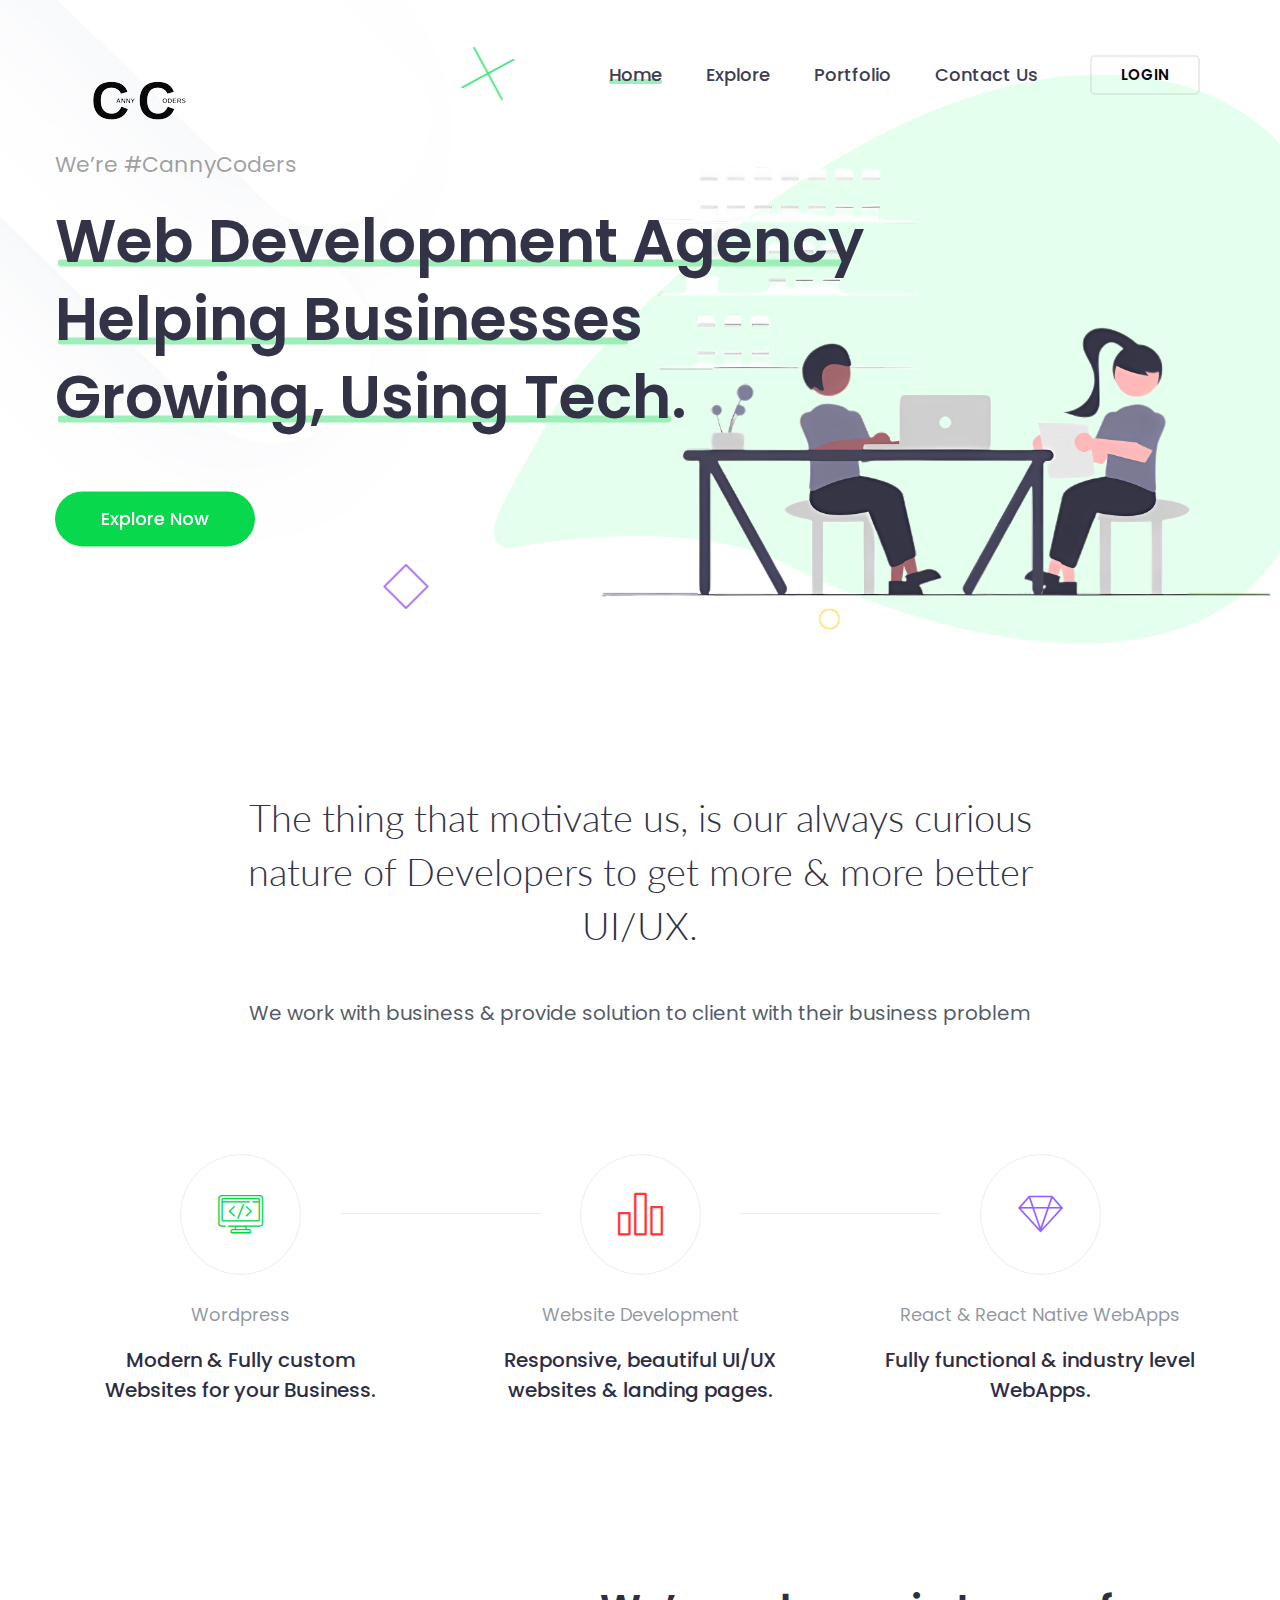
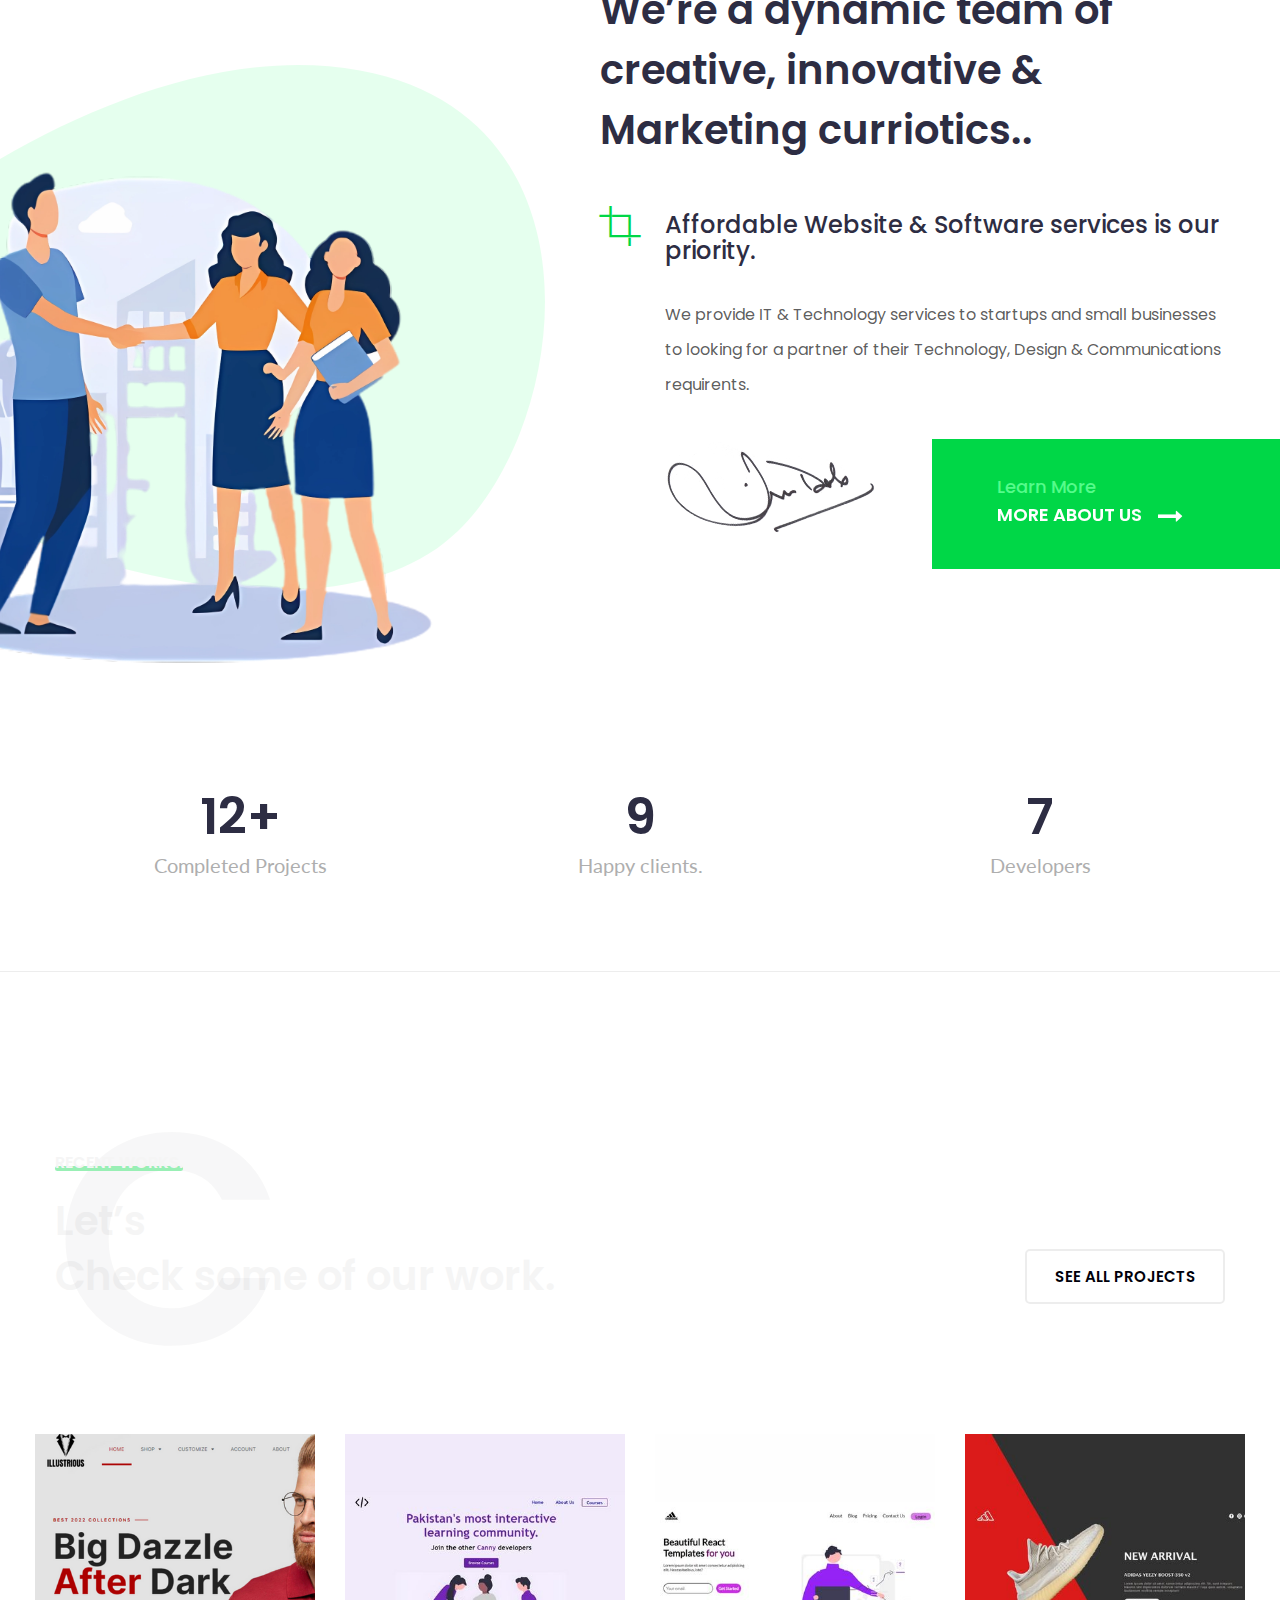
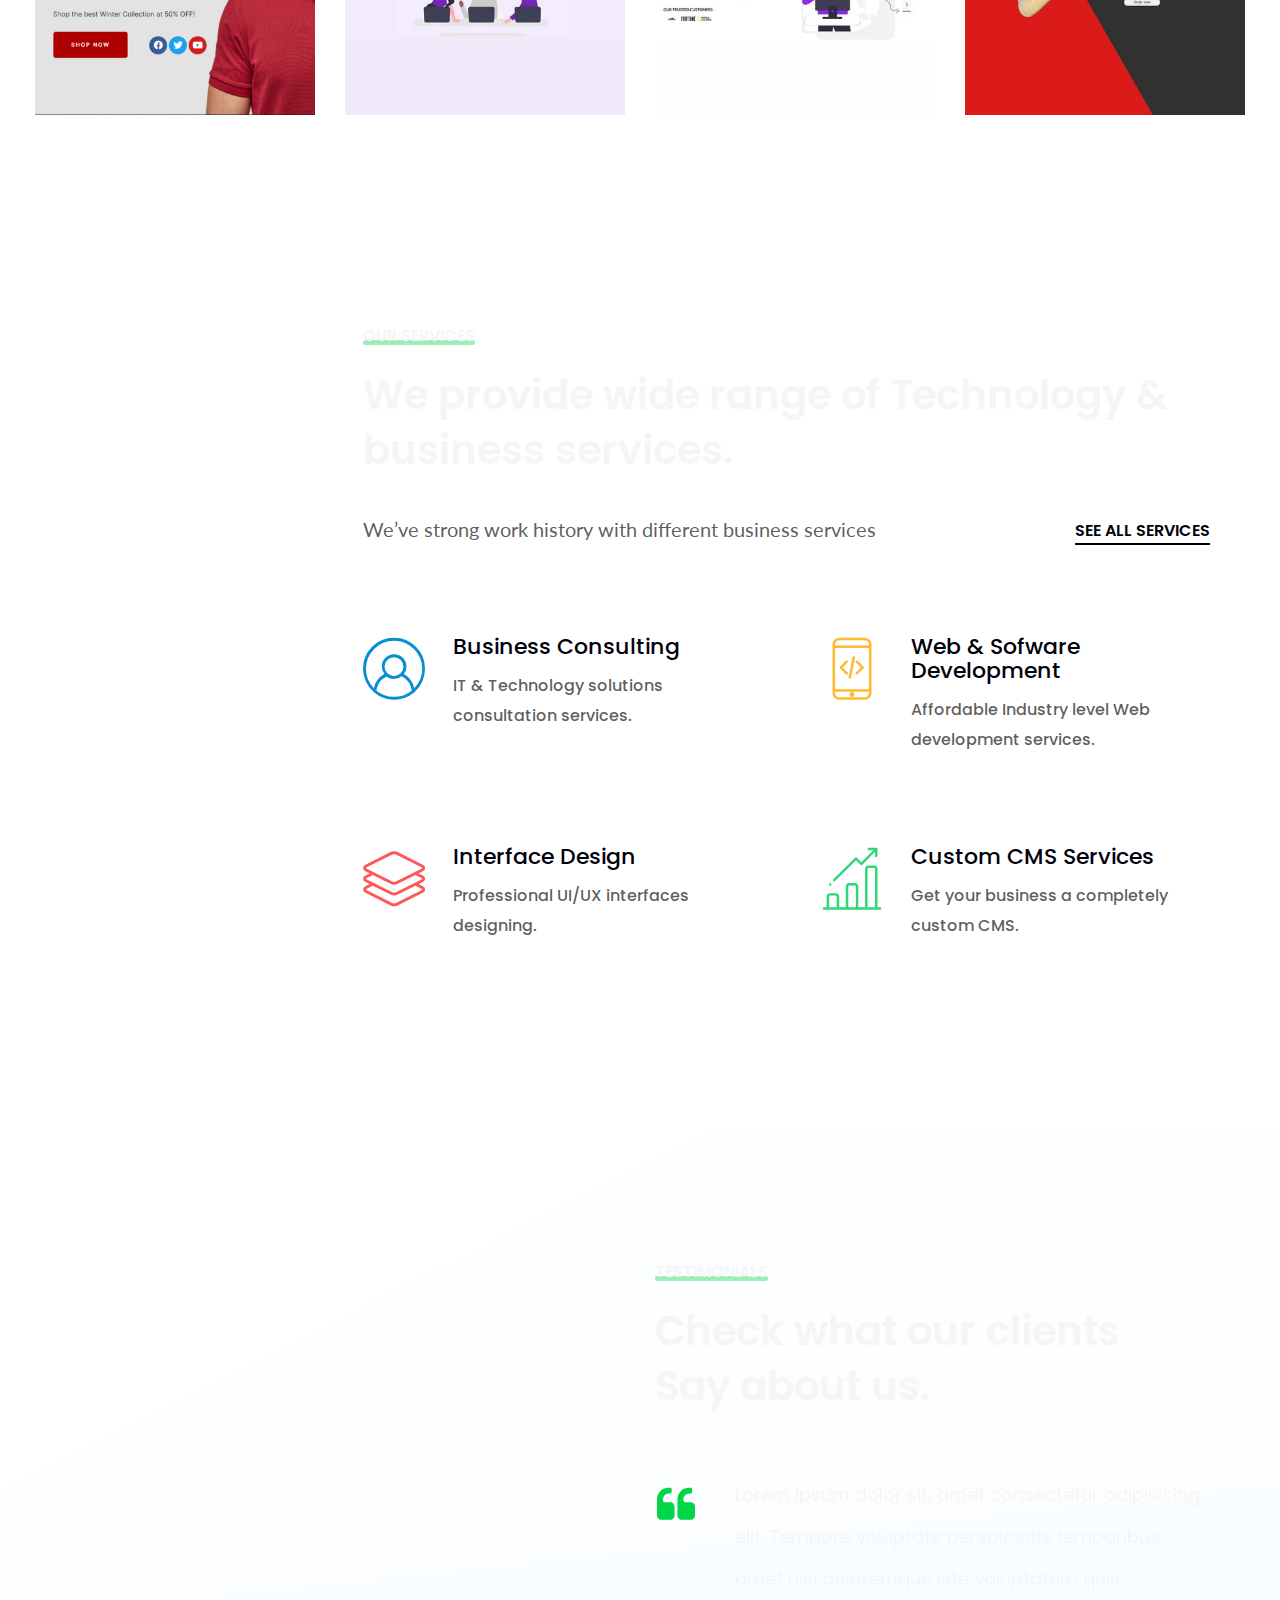
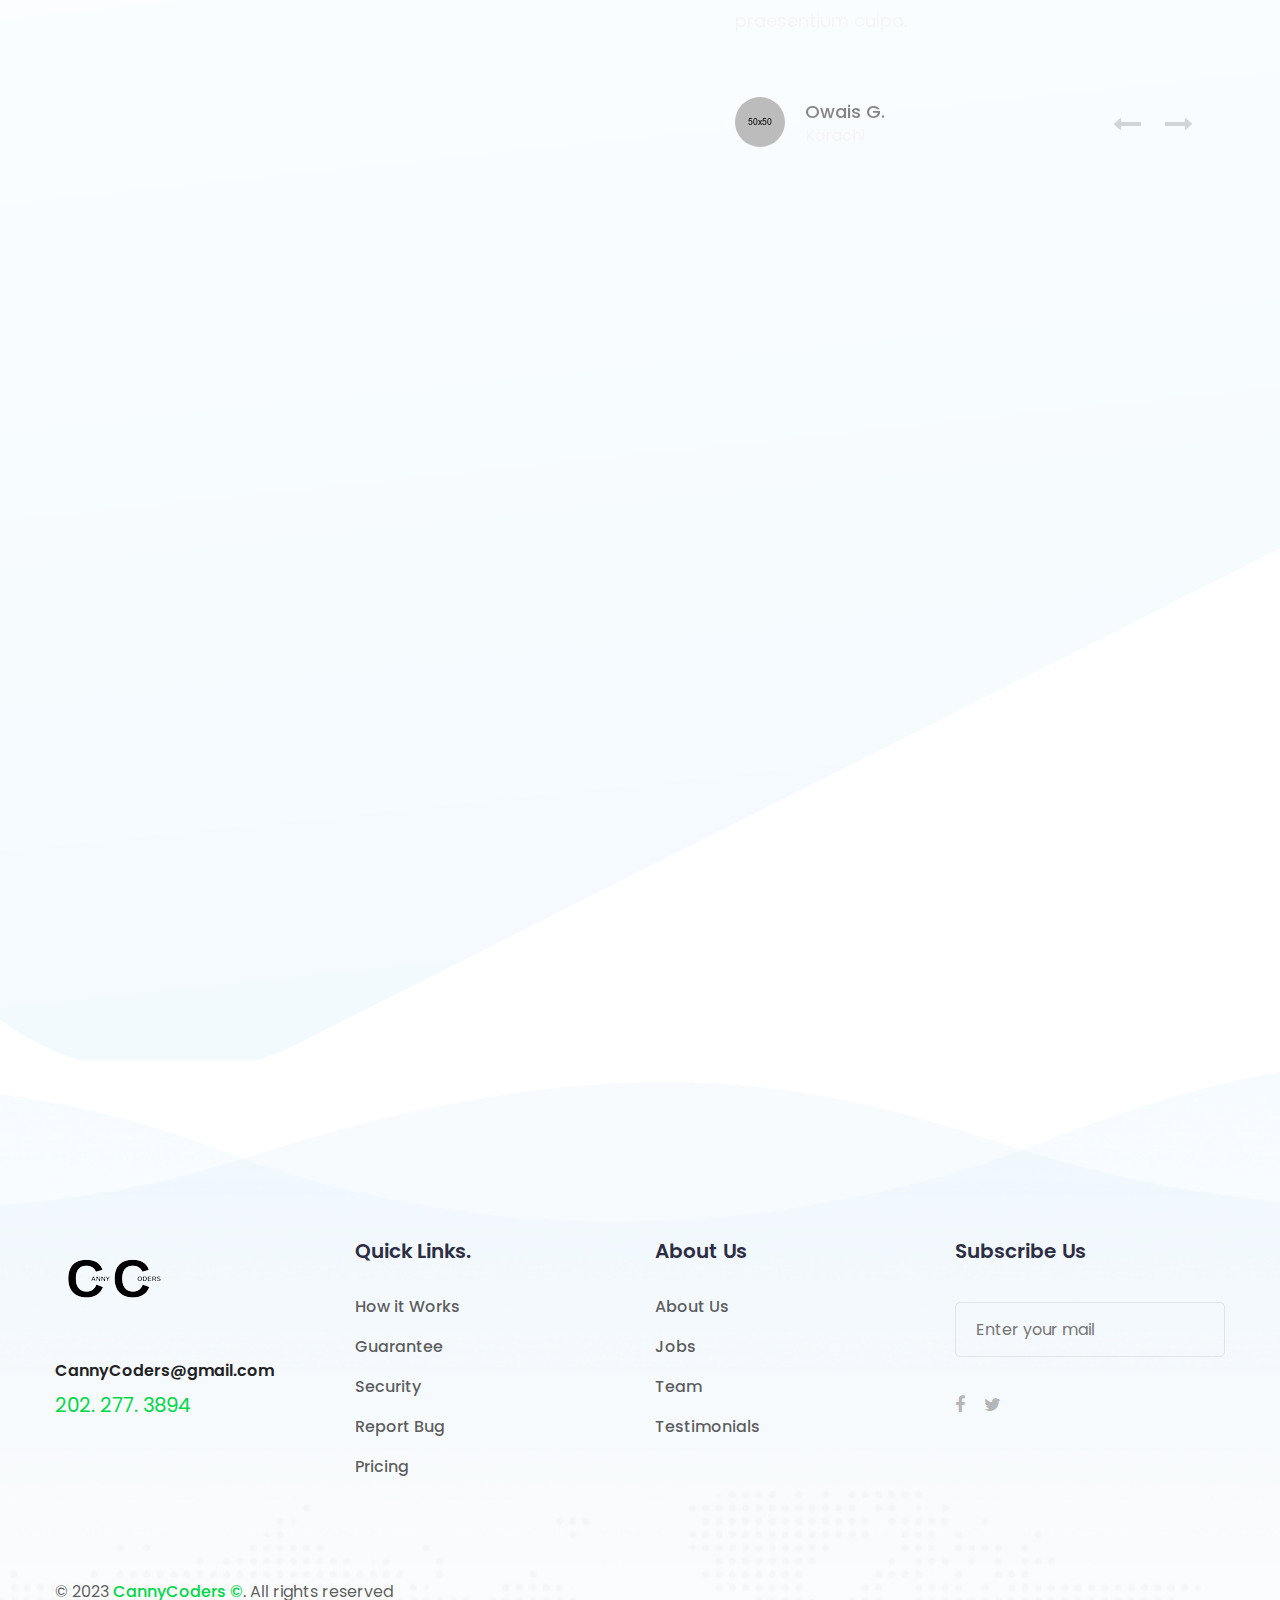
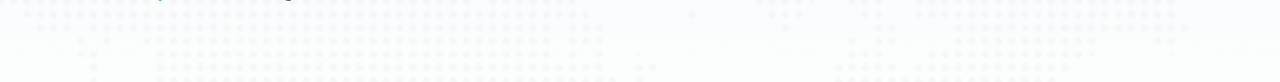
<file: index.html>
<!DOCTYPE html>
<html lang="en">
	<head>
		<meta charset="UTF-8">
		<meta http-equiv="X-UA-Compatible" content="IE=edge">
		<meta name="viewport" content="width=device-width, initial-scale=1.0">
		<title>CANNY CODERS - Web &amp; Software Development Company</title>
		<link rel="icon" type="image/png" sizes="56x56" href="images/fav-icon/icon.png">



		<link rel="stylesheet" type="text/css" href="css/style.css">

		<link rel="stylesheet" type="text/css" href="css/responsive.css">


		<!-- Fix Internet Explorer ______________________________________-->

		<!--[if lt IE 9]>
			<script src="http://html5shiv.googlecode.com/svn/trunk/html5.js"></script>
			<script src="vendor/html5shiv.js"></script>
			<script src="vendor/respond.js"></script>
		<![endif]-->

			
	</head>

	<body>
		<div class="main-page-wrapper">

			<div id="loader-wrapper">
				<div id="loader">
					<ul>
						<li></li>
						<li></li>
						<li></li>
						<li></li>
						<li></li>
						<li></li>
					</ul>
				</div>
			</div>

			<header class="theme-menu-wrapper full-width-menu">
				<div class="header-wrapper">
					<div class="clearfix">
						<!-- Logo -->
						<div class="logo float-left tran4s"><a href="index.html"><img src="images/logo/logo.png" alt="Logo"></a></div>

						<nav class="theme-main-menu float-right navbar" id="mega-menu-wrapper">
						   <div class="navbar-header">
						     <button type="button" class="navbar-toggle collapsed" data-toggle="collapse" data-target="#navbar-collapse-1" aria-expanded="false">
						       <span class="sr-only">Toggle navigation</span>
						       <span class="icon-bar"></span>
						       <span class="icon-bar"></span>
						       <span class="icon-bar"></span>
						     </button>
						   </div>
						   
						   <div class="collapse navbar-collapse" id="navbar-collapse-1">
								<ul class="nav">
									<li class="dropdown-holder menu-list active"><a href="#" class="tran3s">Home</a>
										<!-- <ul class="sub-menu">
											<li><a href="index.html">Home</a></li>
										</ul> -->
									</li>
									<li class="dropdown-holder menu-list"><a href="#" class="tran3s">Explore</a>
										<ul class="sub-menu">
											<!-- <li><a href="blog-v1.html">Blog Grid</a></li>
											<li><a href="blog-v2.html">Blog List</a></li>
											<li><a href="blog-v4.html">Blog List Sidebar</a></li>
											<li class="dropdown-holder"><a href="blog-v3.html">Blog Full Width</a>
												<ul class="second-sub-menu">
													<li><a href="blog-details.html">Blog details</a></li>
													<li><a href="blog-details-sidebar.html">Blog details Sidebar</a></li>
												</ul>
											</li> -->
											<li class="dropdown-holder"><a href="#">Services</a>
												<ul class="second-sub-menu">
													<li><a href="#">Services Details</a></li>
												</ul>
											</li>
											<li><a href="#">About us</a></li>
											<li><a href="#">Team</a></li>
											
										</ul>
									</li>
									<!-- <li class="dropdown-holder menu-list"><a href="#" class="tran3s">Services</a>
										<ul class="sub-menu">
											<li><a href="service.html">Services</a></li>
											<li><a href="service-details.html">Services Details</a></li>
										</ul>
									</li> -->
									<li class="dropdown-holder menu-list"><a href="#" class="tran3s">Portfolio</a>
										<ul class="sub-menu">
											
											<li class="dropdown-holder"><a href="#">Website Projects</a>
												<ul class="second-sub-menu">
													<li><a href="#">Portfolio Details</a></li>
												</ul>
											</li>
											<li class="dropdown-holder"><a href="#">Software Projects</a>
												<ul class="second-sub-menu">
													<li><a href="#">Portfolio Details</a></li>
												</ul>
											</li>
										</ul>
									</li>
									<li class="menu-list"><a href="#" class="tran3s">Contact Us</a></li>
									<li class="login-button"><a href="#" class="tran3s" data-toggle="modal" data-target=".signUpModal">login</a></li>
								</ul>
						   </div>
						</nav>
					</div>
				</div>
			</header> 

			<div id="theme-main-banner" class="banner-one">
				<div data-src="images/home/slide-1.jpg">
					<div class="camera_caption">
						<div class="container">
							<h5 class="wow fadeInUp animated">We’re #CannyCoders </h5>
							<h1 class="wow fadeInUp animated" data-wow-delay="0.2s"><span>Web Development Agency</span><br><span>helping businesses</span><br><span>growing, using Tech.</span></h1>
							<a href="service.html" class="tran3s hvr-trim wow fadeInUp animated p-bg-color button-one" data-wow-delay="0.3s">Explore Now</a>
							<div class="wow fadeInRight animated image-shape-one" data-wow-delay="0.33s">
								<svg  version="1.1" class="Layer_1" xmlns="#" xmlns:xlink="#" width="778" height="576">
									<!-- <clipPath class="clip1">
										<use xlink:href="#shape-one" />
									</clipPath> -->
									<g clip-path="url(#shape-one)">
										<image width="778" height="576" href="images/home/1.png" class="banner-img-one">
										</image>
									</g>
								</svg>
							</div>
							<div class="wow fadeInRight animated image-shape-two" data-wow-delay="0.39s"><div class="theme-shape-two"></div></div>
						</div> <!-- /.container -->
					</div> <!-- /.camera_caption -->
				</div>
				<div data-src="images/home/slide-1.jpg">
					<div class="camera_caption">
						<div class="container">
							<h5 class="wow fadeInUp animated">We’re #CannyCoders </h5>
							<h1 class="wow fadeInUp animated" data-wow-delay="0.2s"><span>Software Development Agency</span><br><span>That Help You to</span><br><span>Go Ahead of your competiton.</span></h1>
							<a href="service.html" class="tran3s hvr-trim wow fadeInUp animated p-bg-color button-one" data-wow-delay="0.3s">Explore Now</a>
							<div class="wow fadeInRight animated image-shape-one" data-wow-delay="0.33s">
								<svg  version="1.1" class="Layer_1" xmlns="#" xmlns:xlink="#" width="778" height="576">
									<!-- <clipPath class="clip1">
										<use xlink:href="#shape-one" />
									</clipPath> -->
									<g clip-path="url(#shape-one)">
										<image width="778" height="576" href="images/home/1(b).png" class="banner-img-one">
										</image>
									</g>
								</svg>
							</div>
							<div class="wow fadeInRight animated image-shape-two" data-wow-delay="0.39s"><div class="theme-shape-two"></div></div>
						</div> <!-- /.container -->
					</div> <!-- /.camera_caption -->
				</div>

				<div data-src="images/home/slide-1.jpg">
					<div class="camera_caption">
						<div class="container">
							<h5 class="wow fadeInUp animated">We’re #CannyCoders </h5>
							<h1 class="wow fadeInUp animated" data-wow-delay="0.2s"><span>Wordpress Development Agency</span><br><span>providing Educational Institutes</span><br><span>the tools to cherish power of online LMS.</span></h1>
							<a href="service.html" class="tran3s hvr-trim wow fadeInUp animated p-bg-color button-one" data-wow-delay="0.3s">Explore Now</a>
							<div class="wow fadeInRight animated image-shape-one" data-wow-delay="0.33s">
								<svg  version="1.1" class="Layer_1" xmlns="#" xmlns:xlink="#" width="778" height="576">
									<!-- <clipPath class="clip1">
										<use xlink:href="#shape-one" />
									</clipPath> -->
									<g clip-path="url(#shape-one)">
										<image width="778" height="576" href="images/home/1(a).png" class="banner-img-one">
										</image>
									</g>
								</svg>
							</div>
							<div class="wow fadeInRight animated image-shape-two" data-wow-delay="0.39s"><div class="theme-shape-two"></div></div>
						</div> <!-- /.container -->
					</div> <!-- /.camera_caption -->
				</div>
			</div> <!-- /#theme-main-banner -->

			<div class="what-we-do">
				<div class="container">
					<h3>The thing that motivate us, is our always curious nature of Developers to get more & more better UI/UX.</h3>
					<h6>We work with business &amp; provide solution to client with their business problem</h6>

					<div class="row">
						<div class="col-md-4 col-sm-6 col-xs-12 wow fadeInLeft">
							<div class="single-block">
								<div class="icon color-one"><i class="flaticon-computer"></i></div>
								<h6>Wordpress</h6>
								<h5><a href="#" class="tran3s">Modern &amp; Fully custom Websites for your Business.</a></h5>
							</div> <!-- /.single-block -->
						</div> <!-- /.col- -->
						<div class="col-md-4 col-sm-6 col-xs-12 wow fadeInUp">
							<div class="single-block">
								<div class="icon color-two middle-block"><i class="flaticon-bar-chart2"></i></div>
								<h6>Website Development</h6>
								<h5><a href="#" class="tran3s">Responsive, beautiful UI/UX websites & landing pages.</a></h5>
							</div> <!-- /.single-block -->
						</div> <!-- /.col- -->

						<div class="col-md-4 hidden-sm col-xs-12 wow fadeInRight">
							<div class="single-block">
								<div class="icon color-three"><i class="flaticon-diamond"></i></div>
								<h6>React & React Native WebApps</h6>
								<h5><a href="#" class="tran3s">Fully functional & industry level WebApps.</a></h5>
							</div> <!-- /.single-block -->
						</div> <!-- /.col- -->
					</div> <!-- /.row -->
				</div> <!-- /.container -->
			</div> <!-- /.what-we-do -->
			
			<div class="more-about-us">
				<div class="image-box">
					<svg  version="1.1" class="Layer_1" xmlns="#" xmlns:xlink="#" width="854" height="632">
						<clipPath class="clip1">
							<use xlink:href="#shape-one" />
						</clipPath>
						<g clip-path="url(#shape-one)">
							<image width="854" height="632" href="images/home/2.png" class="image-shape">
							</image>
						</g>
					</svg>
				</div>
				<div class="theme-shape-three"></div>
				<div class="container">
					<div class="row">
						<div class="col-lg-7 col-md-offset-5">
							<div class="main-content">
								<h2>We’re a dynamic team of creative, innovative &amp; Marketing curriotics..</h2>
								<div class="main-wrapper">
									<h4>Affordable Website & Software services is our priority.</h4>
									<p>We provide IT & Technology services to startups and small businesses to looking for a partner of their Technology, Design &amp; Communications requirents.</p>
									<img src="images/home/sign.png" alt="sign">
									<div class="button-wrapper p-bg-color">
										<span>Learn More</span>
										<a href="about-us.html" class="hvr-icon-wobble-horizontal">More About us <i class="fa fa-long-arrow-right" aria-hidden="true"></i></a>
									</div> <!-- /.button-wrapper -->
								</div> <!-- /.main-wrapper -->
							</div> <!-- /.main-content -->
						</div> <!-- /.col- -->
					</div> <!-- /.row -->
				</div> <!-- /.container -->
			</div> <!-- /.more-about-us -->

			<div class="theme-counter">
				<div class="container">
					<div class="row">
		        		<div class="col-lg-4 col-md-4 col-sm-4 col-xs-4">
		        			<div class="single-box">
		        				<h2 class="number"><span class="timer" data-from="0" data-to="15" data-speed="3000" data-refresh-interval="5">12</span>+</h2>
		        				<p>Completed Projects</p>
		        			</div> <!-- /.single-box -->
		        		</div>
		        		<!-- <div class="col-lg-3 col-md-3 col-sm-3 col-xs-6">
		        			<div class="single-box">
		        				<h2 class="number"><span class="timer" data-from="0" data-to="39" data-speed="1000" data-refresh-interval="5">0</span></h2>
		        				<p>Availble Country</p>
		        			</div> 
		        		</div> -->
		        		<div class="col-lg-4 col-md-4 col-sm-4 col-xs-4">
		        			<div class="single-box">
		        				<h2 class="number"><span class="timer" data-from="0" data-to="13" data-speed="1000" data-refresh-interval="5">9</span></h2>
		        				<p>Happy clients.</p>
		        			</div> <!-- /.single-box -->
		        		</div>
		        		<div class="col-lg-4 col-md-4 col-sm-4 col-xs-4">
		        			<div class="single-box border-fix">
		        				<h2 class="number"><span class="timer" data-from="0" data-to="12" data-speed="1000" data-refresh-interval="5">7</span></h2>
		        				<p>Developers</p>
		        			</div> <!-- /.single-box -->
		        		</div>
		        	</div> <!-- /.row -->
				</div> <!-- /.container -->
			</div> <!-- /.theme-counter -->

			<div class="our-portfolio">
				<div class="container">
					<div class="theme-title">
						<h6>Recent works.</h6>
						<h2>Let’s <br>Check some of our work.</h2>
						<a href="portfolio.html" class="tran3s">See All projects</a>
					</div> <!-- /.theme-title -->
				</div> <!-- /.container -->

				<div class="wrapper">
					<div class="row">
						<div class="portfolio-slider">
							<div class="item">
								<div class="image">
                                    <!--These here the names which will be displayed on hovering on the projects in the portfolio section.-->
									<img src="images/portfolio/1.png" alt="">
									<div class="opacity tran4s"><a data-fancybox="project" href="images/portfolio/1.png" class="tran3s" title="ILLUSTRIOUS LEATHER - eCommerce Wordpress project  (Project available on Github & Live)"></a></div>
								</div>
							</div>
							<div class="item">
								<div class="image">
									<img src="images/portfolio/2.jpg" alt="">
									<div class="opacity tran4s"><a data-fancybox="project" href="images/portfolio/2.jpg" class="tran3s" title="CANNY CODERS © - First Marketplace  (Project available on Github)"></a></div>
								</div>
							</div>
							<div class="item">
								<div class="image">
									<img src="images/portfolio/3.jpg" alt="">
									<div class="opacity tran4s"><a data-fancybox="project" href="images/portfolio/3.jpg" class="tran3s" title="TReact - Whole website Clone (Project available on Github)"></a></div>
								</div>
							</div>
							<div class="item">
								<div class="image">
									<img src="images/portfolio/4.jpg" alt="">
									<div class="opacity tran4s"><a data-fancybox="project" href="images/portfolio/4.jpg" class="tran3s" title="Shoe Landing page -  (Project available on Github)"></a></div>
								</div>
							</div>
							<div class="item">
								<div class="image">
									<img src="images/portfolio/p5.jpg" alt="">
									<div class="opacity tran4s"><a data-fancybox="project" href="images/portfolio/p5.jpg" class="tran3s" title="School & Institutions - Online LMS  (Project available on Github & Live)"></a></div>
								</div>
							</div>
							<div class="item">
								<div class="image">
									<img src="images/portfolio/p6.jpg" alt="">
									<div class="opacity tran4s"><a data-fancybox="project" href="images/portfolio/p6.jpg" class="tran3s" title="Guجar IT Services Website -  (Project available on Github)"></a></div>
								</div>
							</div>
							<div class="item">
								<div class="image">
									<img src="images/portfolio/p7.jpg" alt="">
									<div class="opacity tran4s"><a data-fancybox="project" href="images/portfolio/p7.jpg" class="tran3s" title="Corona Awareness Website -  (Project available on Github)"></a></div>
								</div>
							</div>
						</div> <!-- /.portfolio-slider -->
					</div> <!-- /.row -->
				</div> <!-- /.wrapper -->
			</div> <!-- /.our-portfolio -->

			<div class="home-service-section">
				<div class="container">
					<div class="col-md-9 col-md-offset-3 main-container">
                        <div class="theme-title">
                            <h6>Our Services</h6>
							<h2>We provide wide range of Technology &amp; <br>business services.</h2>
							<p>We’ve strong  work history with different business services</p>
							<a href="services.html" class="tran3s">See All Services</a>
						</div> 
						<ul class="clearfix row">
                            <li class="col-md-6">
                                <div>
                                    <i class="flaticon-user"></i>
									<h5><a href="services.html" class="tran3s">Business Consulting</a></h5>
									<p>IT & Technology solutions consultation services. </p>
								</div>
							</li>
                            <li class="col-md-6">
                                <div>
                                    <i class="flaticon-smartphone"></i>
                                    <h5><a href="services.html" class="tran3s">Web & Sofware Development</a></h5>
                                    <p>Affordable Industry level Web development services.</p>
                                </div>
                            </li>
							<li class="col-md-6">
                                <div>
                                    <i class="flaticon-layers"></i>
									<h5><a href="services.html" class="tran3s">Interface Design</a></h5>
									<p>Professional UI/UX interfaces designing.</p>
								</div>
							</li>
							<li class="col-md-6">
								<div>
									<i class="flaticon-bar-chart"></i>
									<h5><a href="services.html" class="tran3s">Custom CMS Services</a></h5>
									<p>Get your business a completely custom CMS.</p>
								</div>
							</li>
						</ul>
					</div> <!-- /.main-container -->
					<img src="images/home/shape-2.png" alt="Image" class="wow fadeInLeft">
				</div> <!-- /.container -->
			</div> <!-- /.home-service-section -->



			
			<div class="two-section-wrapper">
			
				<div class="testimonial-section">
					<div class="image-box wow fadeInLeft">
						<svg  version="1.1" class="Layer_1" xmlns="http://www.w3.org/2000/svg" xmlns:xlink="http://www.w3.org/1999/xlink" width="854" height="630">
							<clipPath class="clip1">
								<use xlink:href="#shape-one" />
							</clipPath>
							<g clip-path="url(#shape-one)">
								<image width="854" height="630" href="images/home/5.png" class="image-shape">
								</image>
							</g>
						</svg>
					</div>
					<div class="theme-shape-four wow fadeInLeft"></div>
					<div class="container">
						<div class="main-container col-md-6 col-md-offset-6">
							<div class="theme-title">
								<h6>Testimonials</h6>
								<h2>Check what our clients <br>Say about us.</h2>
							</div> <!-- /.theme-title -->
							<div class="testimonial-slider">
								<div class="item">
									<div class="wrapper">
										<p>Lorem ipsum dolor sit, amet consectetur adipisicing elit. Tempore voluptate perspiciatis temporibus amet nisi doloremque iste voluptatem quis praesentium culpa.</p>
										<div class="name clearfix">
											<img src="images/home/3.jpg" alt="">
											<h5>Owais G.</h5>
											<span>Karachi</span>
										</div>
									</div> <!-- /.wrapper -->
								</div> <!-- /.item -->
								<div class="item">
									<div class="wrapper">
										<p>Lorem ipsum dolor sit amet consectetur adipisicing elit. Eius nihil fuga cupiditate officia in architecto veritatis eum. At, placeat omnis?</p>
										<div class="name clearfix">
											<img src="images/home/4.jpg" alt="">
											<h5>Ammar Zahid</h5>
											<span>Punjab</span>
										</div>
									</div> <!-- /.wrapper -->
								</div> <!-- /.item -->
							</div> <!-- /.testimonial-slider -->
						</div> <!-- /.main-container -->
					</div> <!-- /.container -->
				</div> <!-- /.testimonial-section -->

				<div class="pricing-plan-one">
					<div class="container">
						<div class="row">
							<div class="col-md-6 col-xs-12 wow fadeInLeft">
								<div class="theme-title">
									<h6>Our pricing</h6>
									<h2>Not any hidden <br>charge, Choose you <br>pricing plan.</h2>
									<p>We have different pricing to choose with <br>your need with resonable price. </p>
								</div> <!-- /.theme-title -->
								<ul class="nav nav-tabs">
									<li class="active"><a data-toggle="tab" href="#monthly">Consultation</a></li>
									<li><a data-toggle="tab" href="#yearly">Project</a></li>
								</ul>
							</div> <!-- /.col- -->

							<div class="col-md-6 col-xs-12 wow fadeInRight">
								<div class="tab-content">
									<div id="monthly" class="tab-pane fade in active">
								    	<div class="clearfix">
								    		<div class="float-left left-side">
								    			<span><sub>$</sub>96.<sup>99</sup></span>
								    			<h6>Consultation</h6>
								    			<a href="#">+</a>
								    		</div> <!-- /.left-side -->
								    		<div class="right-side float-left">
								    			<h6>Business & Technology</h6>
								    			
								    			<ul>
								    				<li>1-on-1 Zoom Consultation</li>
								    				<li>Personalized project development</li>
								    				<!-- <li>Multiple revisions.</li>
								    				<li>24/7 support.</li> -->
								    			</ul>
								    		</div> <!-- /.right-side -->
								    	</div>
									</div> <!-- /#monthly -->
								  	<div id="yearly" class="tab-pane fade">
								    	<div class="clearfix">
								    		<div class="float-left left-side">
								    			<span><sub>$</sub>296.<sup>99</sup></span>
								    			<h6>Project</h6>
								    			<a href="#">+</a>
								    		</div> <!-- /.left-side -->
								    		<div class="right-side float-left">
								    			<h6>25% OFF</h6>
								    			<h4>Project package.</h4>
								    			<ul>
								    				<li>100% Responsive website.</li>
								    				<li>React / React Native project.</li>
								    				<li>Graphics & Illustration</li>
								    				<li>24/7 Customer Support</li>
								    				
								    			</ul>
								    		</div> <!-- /.right-side -->
								    	</div>
								  	</div> <!-- /#yearly -->
								</div>
							</div>
						</div> <!-- /.row -->
					</div> <!-- /.container -->
				</div> <!-- /.pricing-plan-one -->
			</div> <!-- /.two-section-wrapper -->
			
			<!-- <div class="home-blog-section">
				<div class="container">
					<div class="theme-title text-center">
						<h6>Our News</h6>
						<h2>News from our company</h2>
					</div>
					<div class="row">
						<div class="col-md-6 col-xs-12">
							<div class="single-blog color-one">
								<img src="images/home/6.jpg" alt="">
								<h6>Rashed Ka.</h6>
								<h5><a href="blog-details.html" class="tran3s">Challange yourself to win the future</a></h5>
								<p>Their testimonial videos aren't production quality, but they get message across, cover useful & relevant information with tips.</p>
								<a href="blog-details.html" class="tran3s hvr-icon-wobble-horizontal">More Details <i class="fa fa-long-arrow-right" aria-hidden="true"></i></a>
							</div>
						</div>
						<div class="col-md-6 col-xs-12">
							<div class="single-blog color-two">
								<img src="images/home/7.jpg" alt="">
								<h6>Jannatul Fa.</h6>
								<h5><a href="blog-details.html" class="tran3s">Challange yourself to win the future</a></h5>
								<p>Their testimonial videos aren't production quality, but they get message across, cover useful & relevant information with tips.</p>
								<a href="blog-details.html" class="tran3s hvr-icon-wobble-horizontal">More Details <i class="fa fa-long-arrow-right" aria-hidden="true"></i></a>
							</div>
						</div>
						<div class="col-md-6 col-xs-12">
							<div class="single-blog color-three">
								<img src="images/home/8.jpg" alt="">
								<h6>Fred Johnston</h6>
								<h5><a href="blog-details.html" class="tran3s">Challange yourself to win the future</a></h5>
								<p>Their testimonial videos aren't production quality, but they get message across, cover useful & relevant information with tips.</p>
								<a href="blog-details.html" class="tran3s hvr-icon-wobble-horizontal">More Details <i class="fa fa-long-arrow-right" aria-hidden="true"></i></a>
							</div>
						</div> 
						<div class="col-md-6 col-xs-12">
							<div class="single-blog color-four">
								<img src="images/home/9.jpg" alt="">
								<h6>Austin Cross</h6>
								<h5><a href="blog-details.html" class="tran3s">Challange yourself to win the future</a></h5>
								<p>Their testimonial videos aren't production quality, but they get message across, cover useful & relevant information with tips.</p>
								<a href="blog-details.html" class="tran3s hvr-icon-wobble-horizontal">More Details <i class="fa fa-long-arrow-right" aria-hidden="true"></i></a>
							</div>
						</div>
					</div>
				</div>
			</div> 
 -->

			<footer class="bg-one">
				<div class="container">
					<div class="row">
						<div class="col-md-3 col-sm-6 col-xs-12">
							<div class="footer-logo">
								<a href="index.html"><img src="images/logo/logo.png" alt="Logo"></a>
								<h5><a href="#" class="tran3s">CannyCoders@gmail.com</a></h5>
								<h6 class="p-color">202. 277. 3894</h6>
							</div>
						</div>
						<div class="col-md-3 col-sm-6 col-xs-12 footer-list">
							<h4>Quick Links.</h4>
							<ul>
								<li><a href="#" class="tran3s">How it Works</a></li>
								<li><a href="#" class="tran3s">Guarantee</a></li>
								<li><a href="#" class="tran3s">Security</a></li>
								<li><a href="#" class="tran3s">Report Bug</a></li>
								<li><a href="#" class="tran3s">Pricing</a></li>
							</ul>
						</div>
						<div class="col-md-3 col-sm-6 col-xs-12 footer-list">
							<h4>About Us</h4>
							<ul>
								<li><a href="#" class="tran3s">About Us</a></li>
								<li><a href="#" class="tran3s">Jobs</a></li>
								<li><a href="#" class="tran3s">Team</a></li>
								<li><a href="#" class="tran3s">Testimonials</a></li>
								<!-- <li><a href="#" class="tran3s">Blog</a></li> -->
							</ul>
						</div>
						<div class="col-md-3 col-sm-6 col-xs-12 footer-subscribe">
							<h4>Subscribe Us</h4>
							<form action="#">
								<input type="text" placeholder="Enter your mail">
							</form>
							<ul>
								<li><a href="" class="tran3s"><i class="fa fa-facebook" aria-hidden="true"></i></a></li>
								<li><a href="" class="tran3s"><i class="fa fa-twitter" aria-hidden="true"></i></a></li>
								<!-- <li><a href="" class="tran3s"><i class="fa fa-dribbble" aria-hidden="true"></i></a></li>
								<li><a href="" class="tran3s"><i class="fa fa-google-plus" aria-hidden="true"></i></a></li> -->
							</ul>
						</div>
					</div>

					<div class="bottom-footer clearfix">
						<!-- <ul class="float-right">
							<li><h3><span class="timer p-color" data-from="0" data-to="8997" data-speed="5000" data-refresh-interval="50">0</span> Products</h3></li>
							<li><h3><span class="timer p-color" data-from="0" data-to="53701" data-speed="5000" data-refresh-interval="50">0</span> Members</h3></li>
							<li><h3><span class="timer p-color" data-from="0" data-to="1110" data-speed="5000" data-refresh-interval="50">0</span> Shops</h3></li>
						</ul> -->
						<p class="float-left">&copy; 2023 <a href="#" class="tran3s p-color">CannyCoders ©</a>. All rights reserved</p>
					</div>
				</div>
			</footer>


			
			<div class="modal fade signUpModal theme-modal-box" role="dialog">
				<div class="modal-dialog">
				    
				    <div class="modal-content">
					    <div class="modal-body">
					        <h3>Login with Social Networks</h3>
					        <ul class="clearfix">
					        	<li class="float-left"><a href="#"><i class="fa fa-facebook" aria-hidden="true"></i> facebook</a></li>
					        	<!-- <li class="float-left"><a href="#"><i class="fa fa-google-plus" aria-hidden="true"></i> Google</a></li> -->
					        	<li class="float-left"><a href="#"><i class="fa fa-twitter" aria-hidden="true"></i> Twitter</a></li>
					        	<!-- <li class="float-left"><a href="#"><i class="fa fa-linkedin" aria-hidden="true"></i> Linkedin</a></li> -->
					        </ul>
					        <form action="#">
					        	<h6><span>or</span></h6>
					        	<div class="wrapper">
					        		<input type="text" placeholder="Username or Email">
					        		<input type="password" placeholder="Password">
					        		<ul class="clearfix">
										<li class="float-left">
											<input type="checkbox" id="remember">
											<label for="remember">Remember Me</label>
										</li>
										<li class="float-right"><a href="#" class="p-color">Lost Your Password?</a></li>
									</ul>
									<button class="p-bg-color hvr-trim-two">Login</button>
					        	</div>
					        </form>
					    </div>
				    </div>
				</div>
			</div>

	        

	        
			<button class="scroll-top tran3s">
				<i class="fa fa-angle-up" aria-hidden="true"></i>
			</button>

			<div id="svag-shape">
				<svg height="0" width="0">
					<!-- <defs>
					    <clipPath id="shape-one">
					     	<path fill-rule="evenodd"  fill="rgb(168, 168, 168)"
					 d="M343.000,25.000 C343.000,25.000 100.467,106.465 25.948,237.034 C-30.603,336.119 15.124,465.228 74.674,495.331 C134.224,525.434 212.210,447.071 227.280,432.549 C242.349,418.028 338.889,359.517 460.676,506.542 C582.737,653.896 725.650,527.546 751.000,478.000 C789.282,403.178 862.636,-118.314 343.000,25.000 Z"/>
					    </clipPath>
					</defs> -->
				</svg>
			</div>
			
		<script type="text/javascript" src="vendor/jquery.2.2.3.min.js"></script>
		<script type="text/javascript" src="vendor/bootstrap-select/dist/js/bootstrap-select.js"></script>
		<script type="text/javascript" src="vendor/bootstrap/bootstrap.min.js"></script>
		<script type='text/javascript' src='vendor/Camera-master/scripts/jquery.mobile.customized.min.js'></script>
	    <script type='text/javascript' src='vendor/Camera-master/scripts/jquery.easing.1.3.js'></script> 
	    <script type='text/javascript' src='vendor/Camera-master/scripts/camera.min.js'></script>
		<script type="text/javascript" src="vendor/bootstrap-mega-menu/js/menu.js"></script>
		<script type="text/javascript" src="vendor/WOW-master/dist/wow.min.js"></script>
		<script type="text/javascript" src="vendor/owl-carousel/owl.carousel.min.js"></script>
		<script type="text/javascript" src="vendor/jquery.appear.js"></script>
		<script type="text/javascript" src="vendor/jquery.countTo.js"></script>
		<script type="text/javascript" src="vendor/fancybox/dist/jquery.fancybox.min.js"></script>
		<script type="text/javascript" src="js/theme.js"></script>

		</div>
	</body>
</html>
</file>
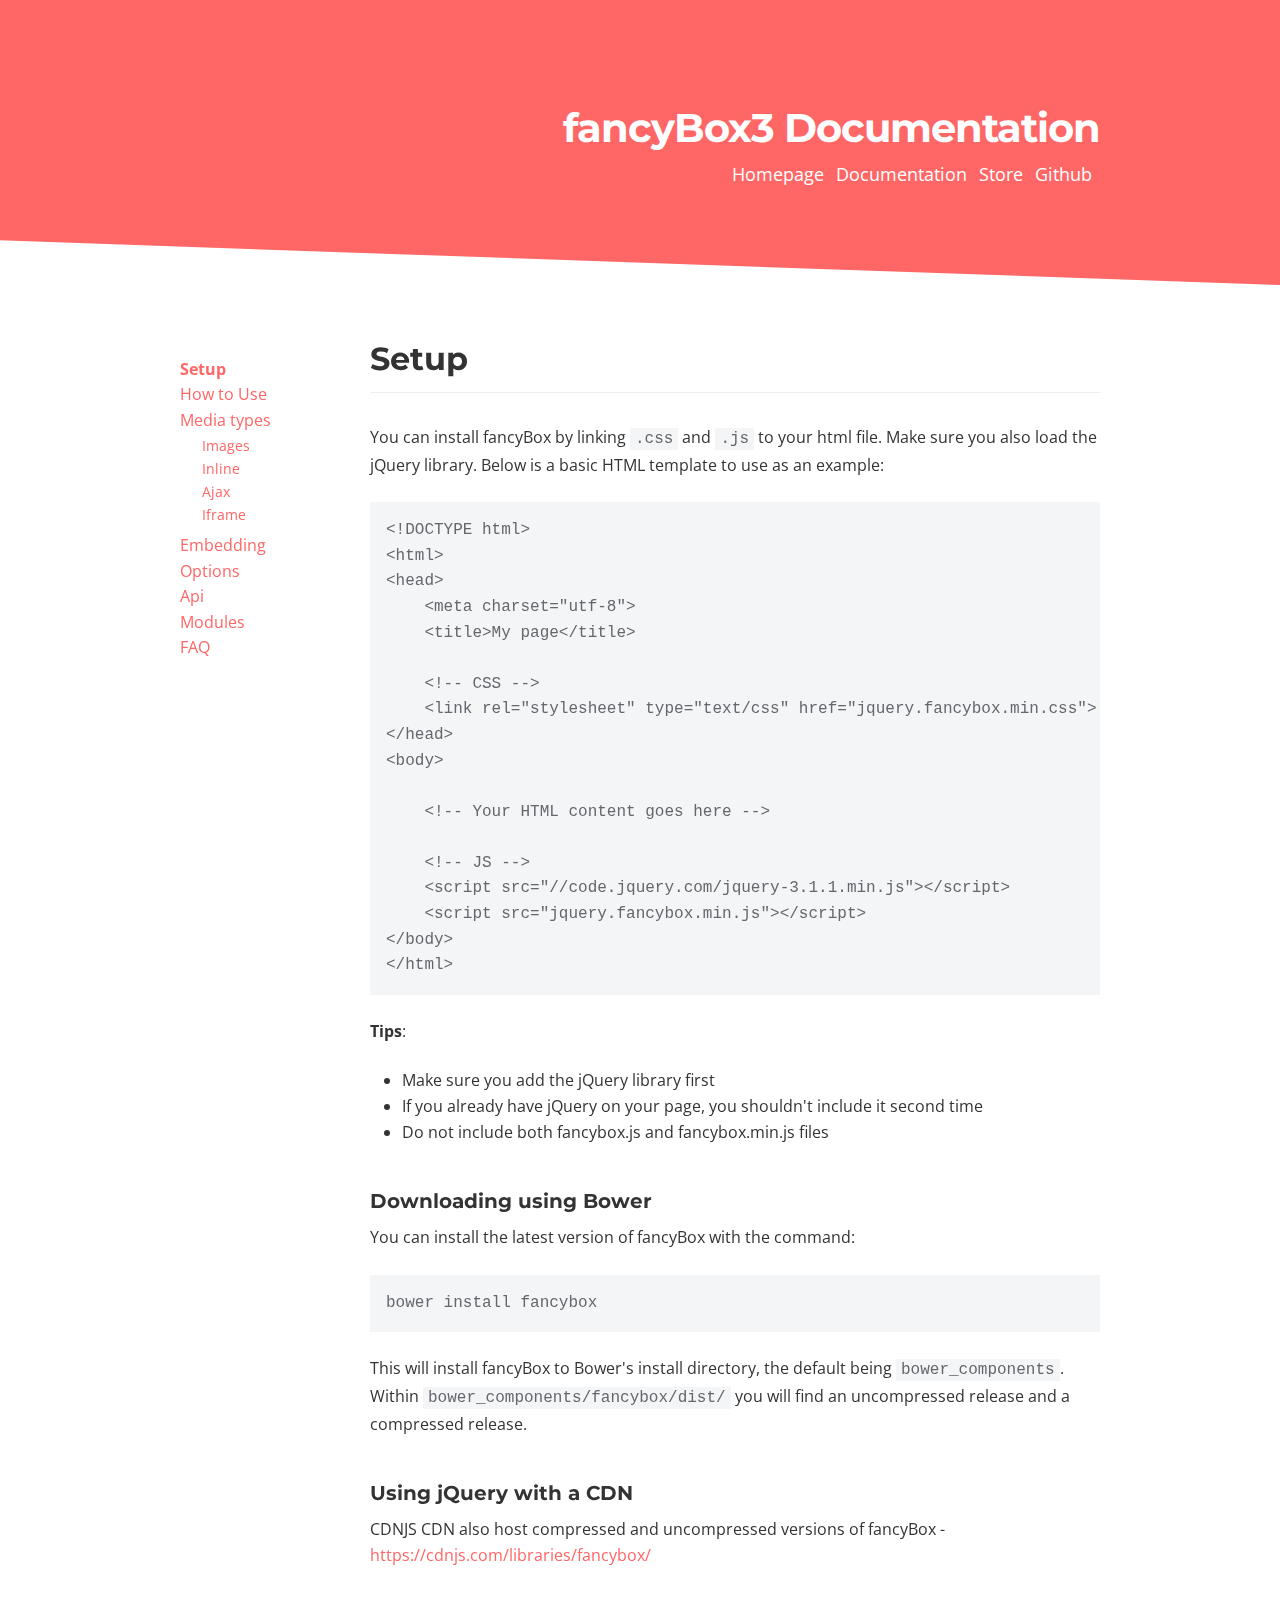
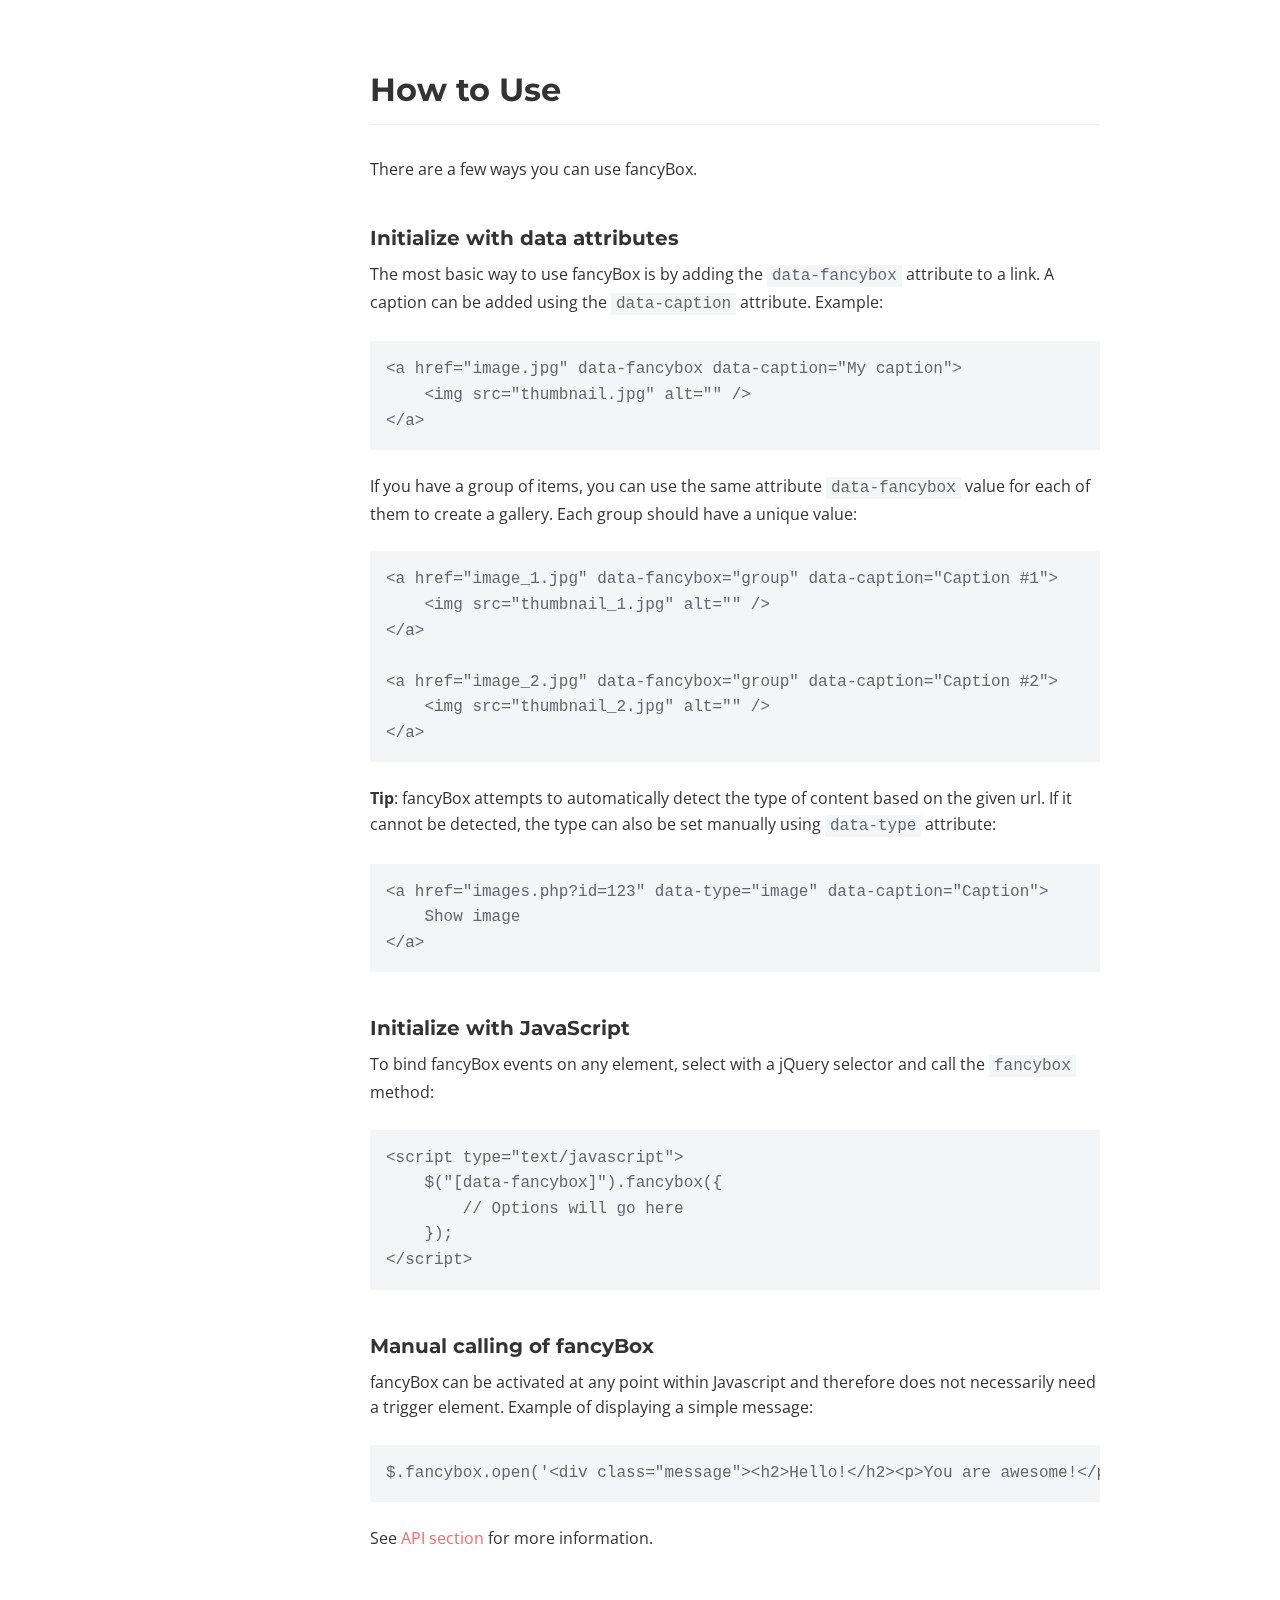
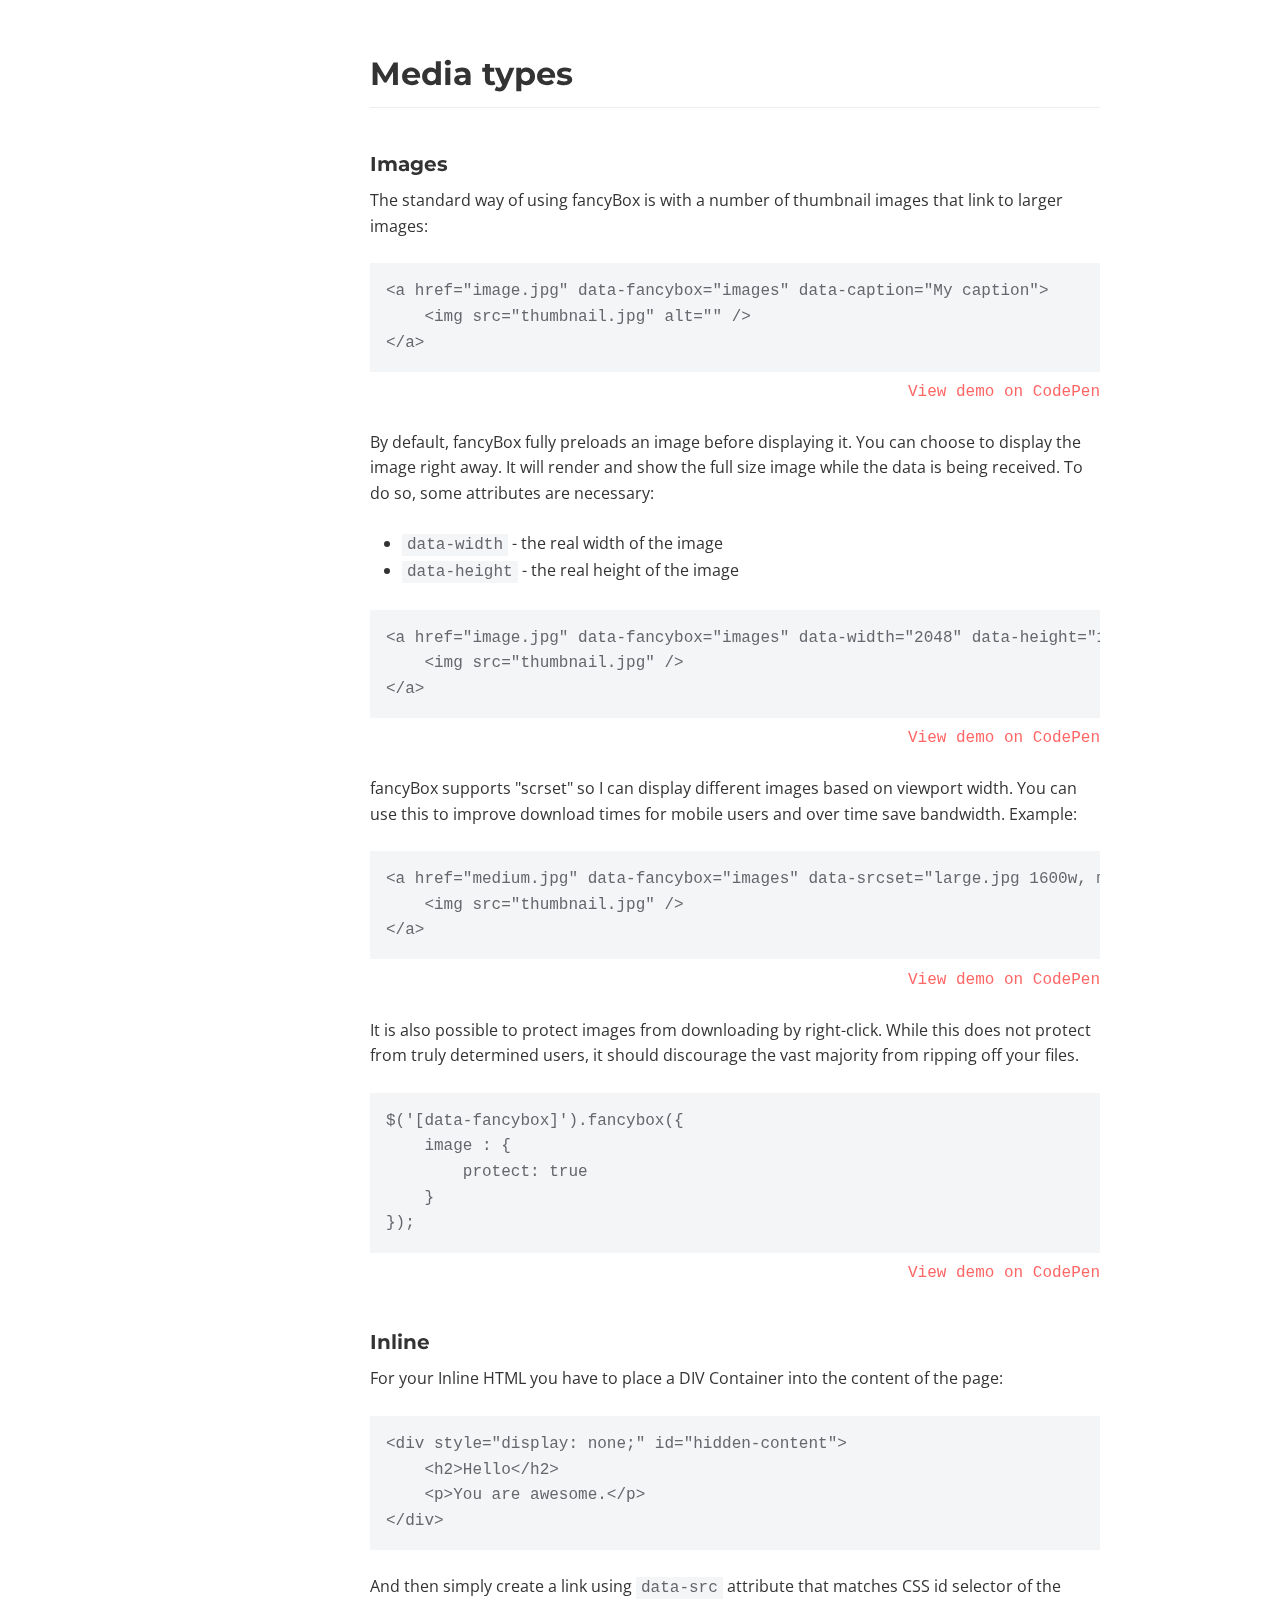
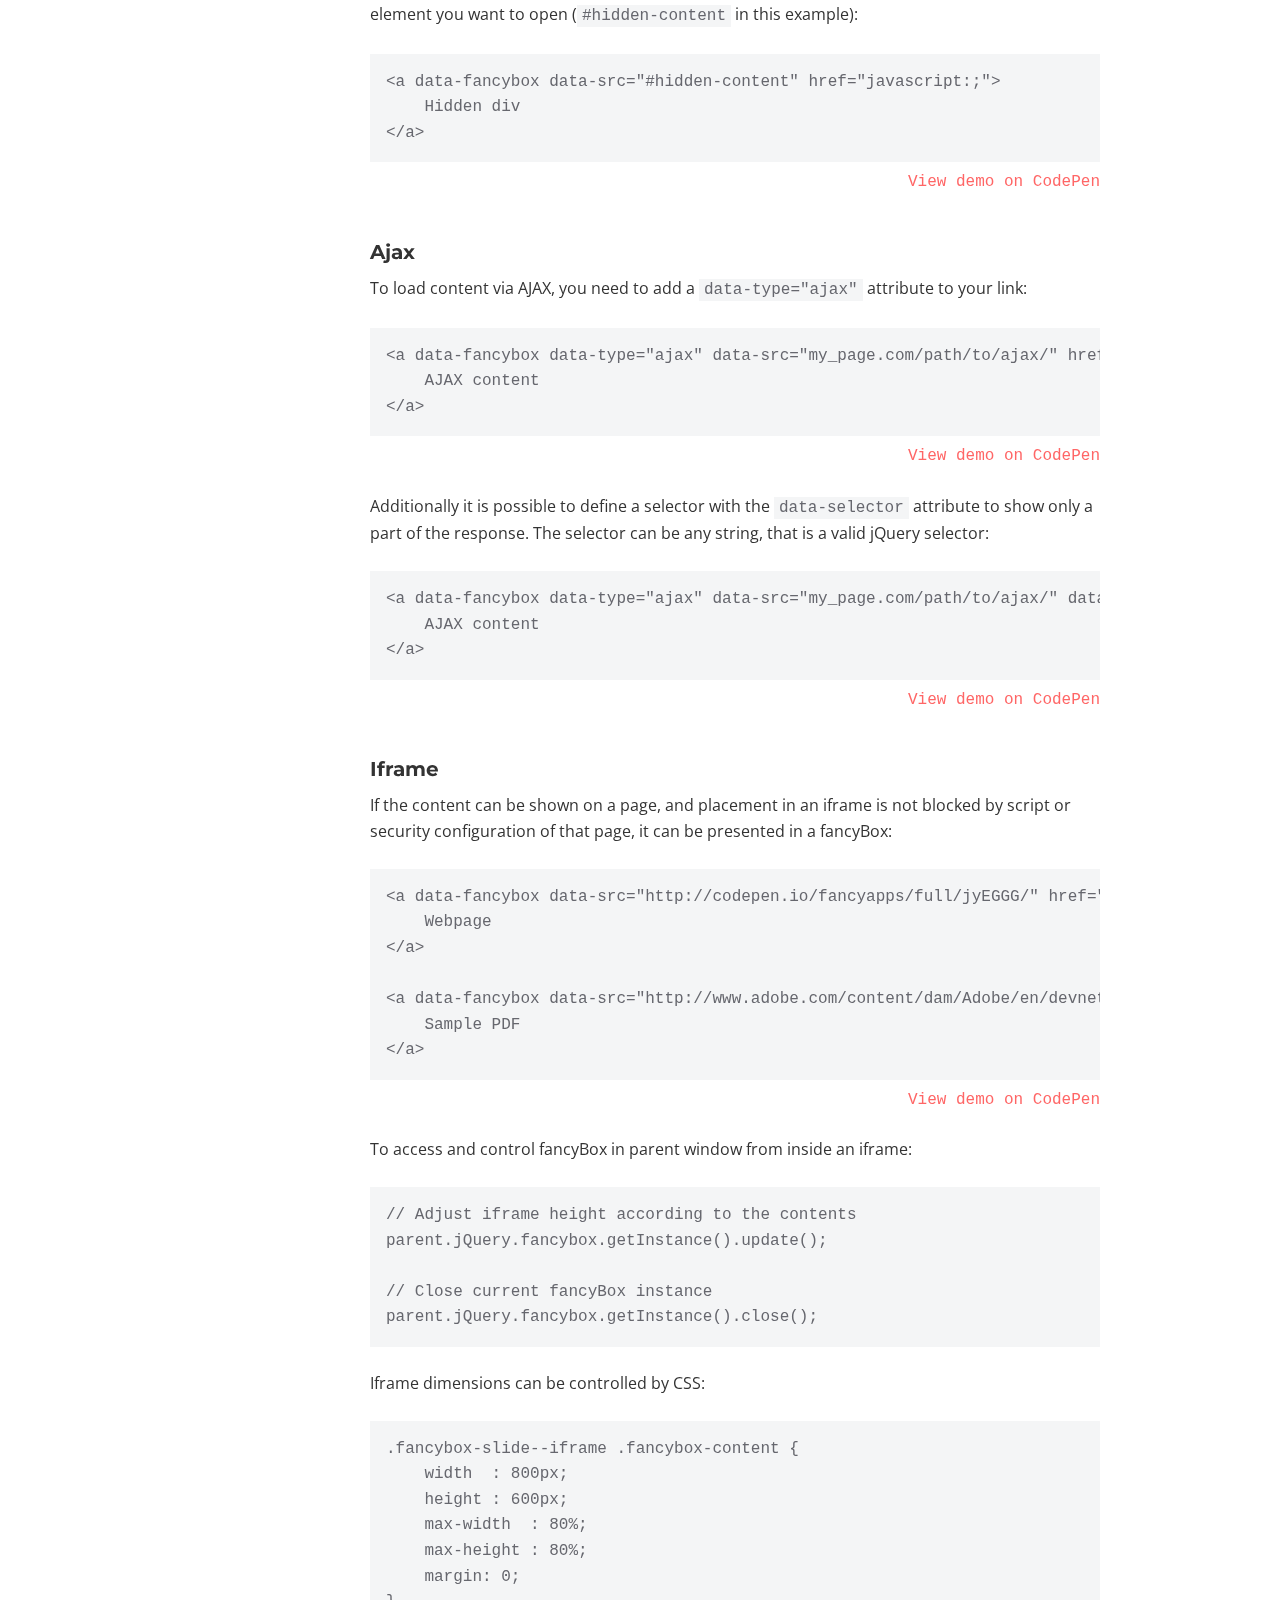
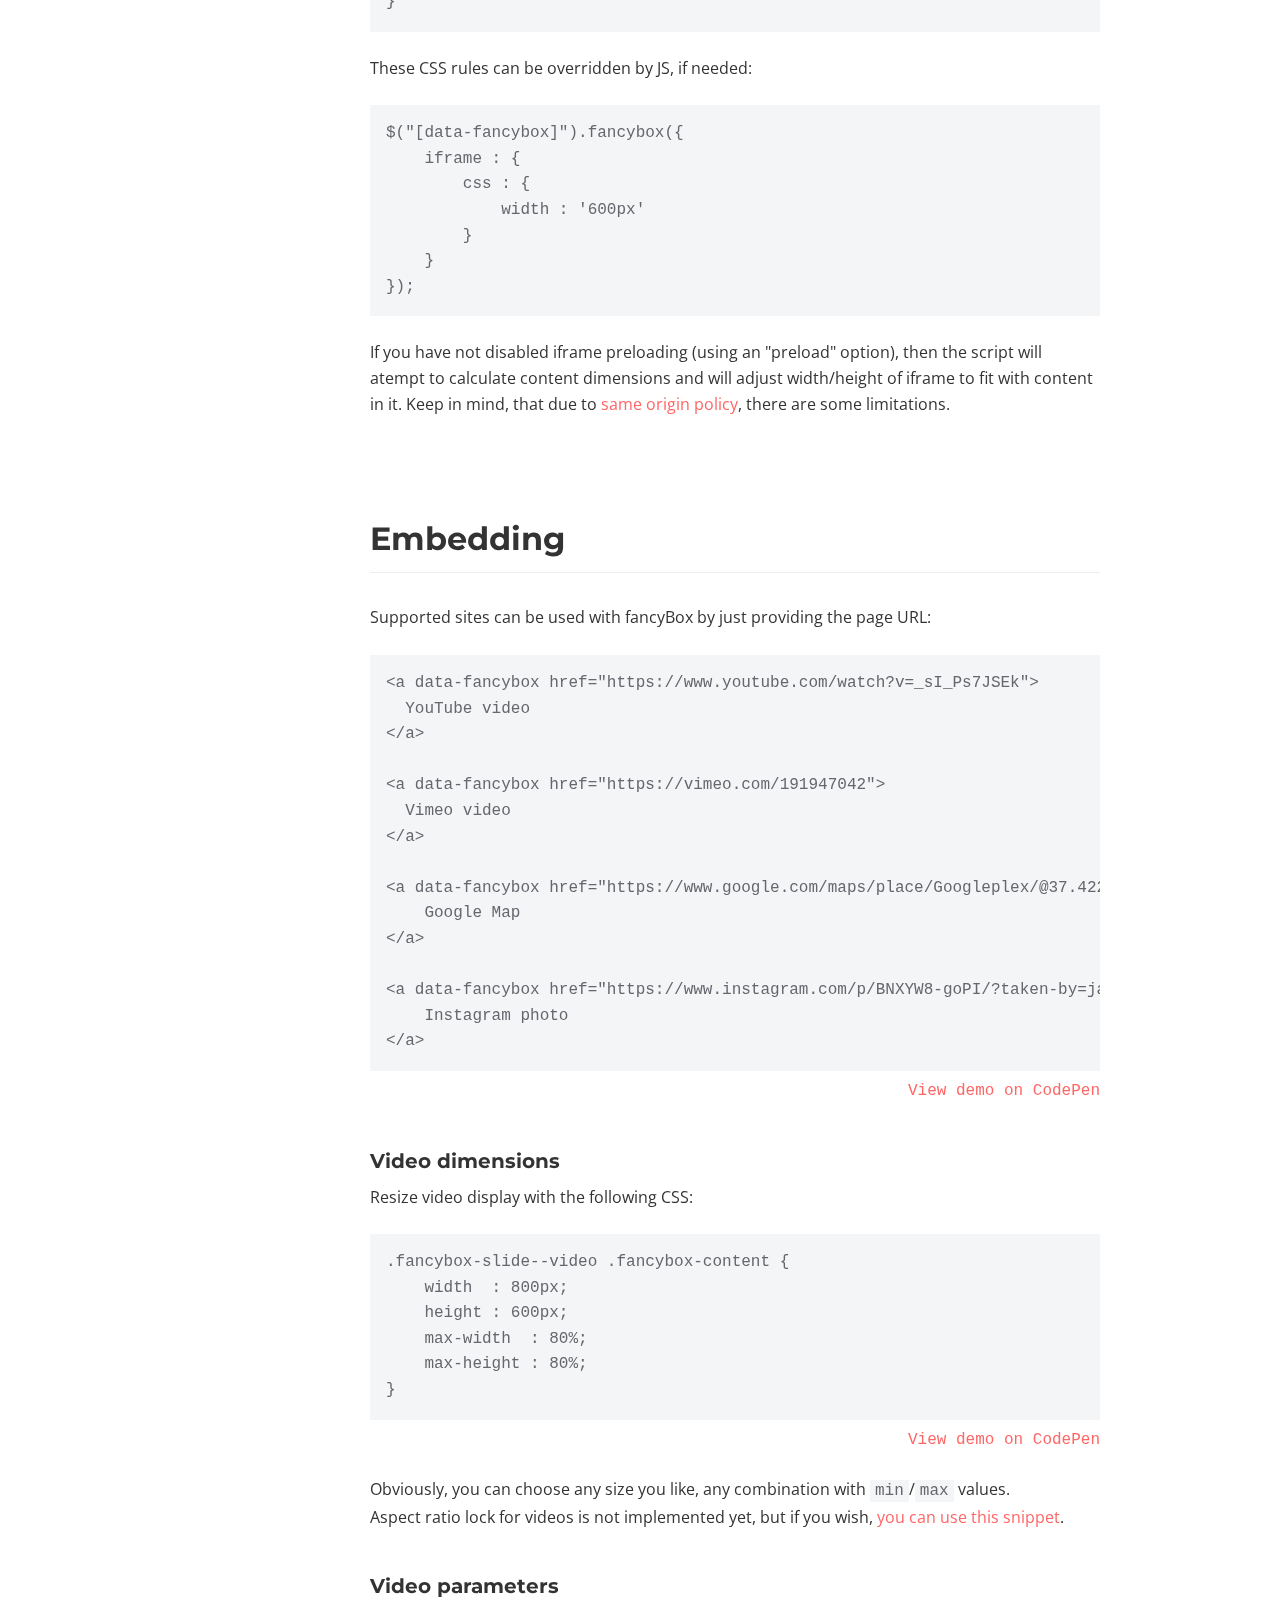
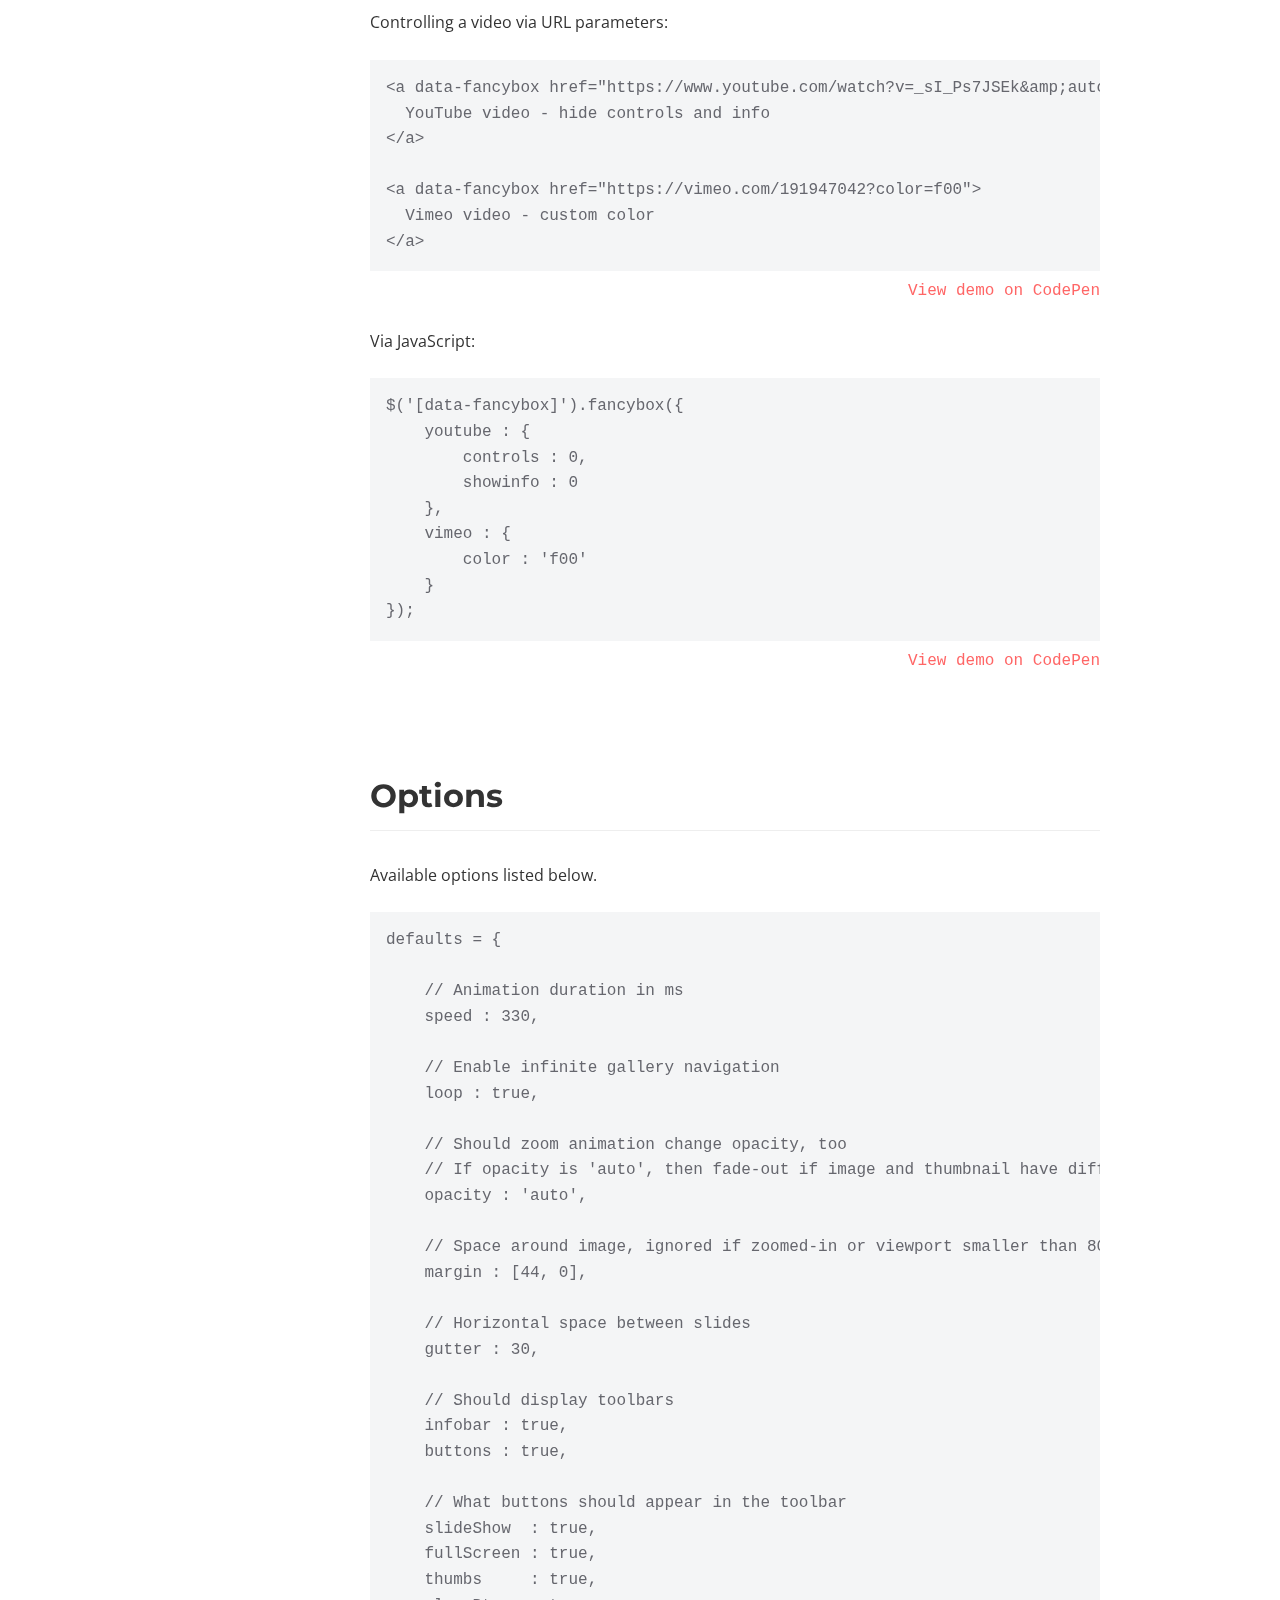
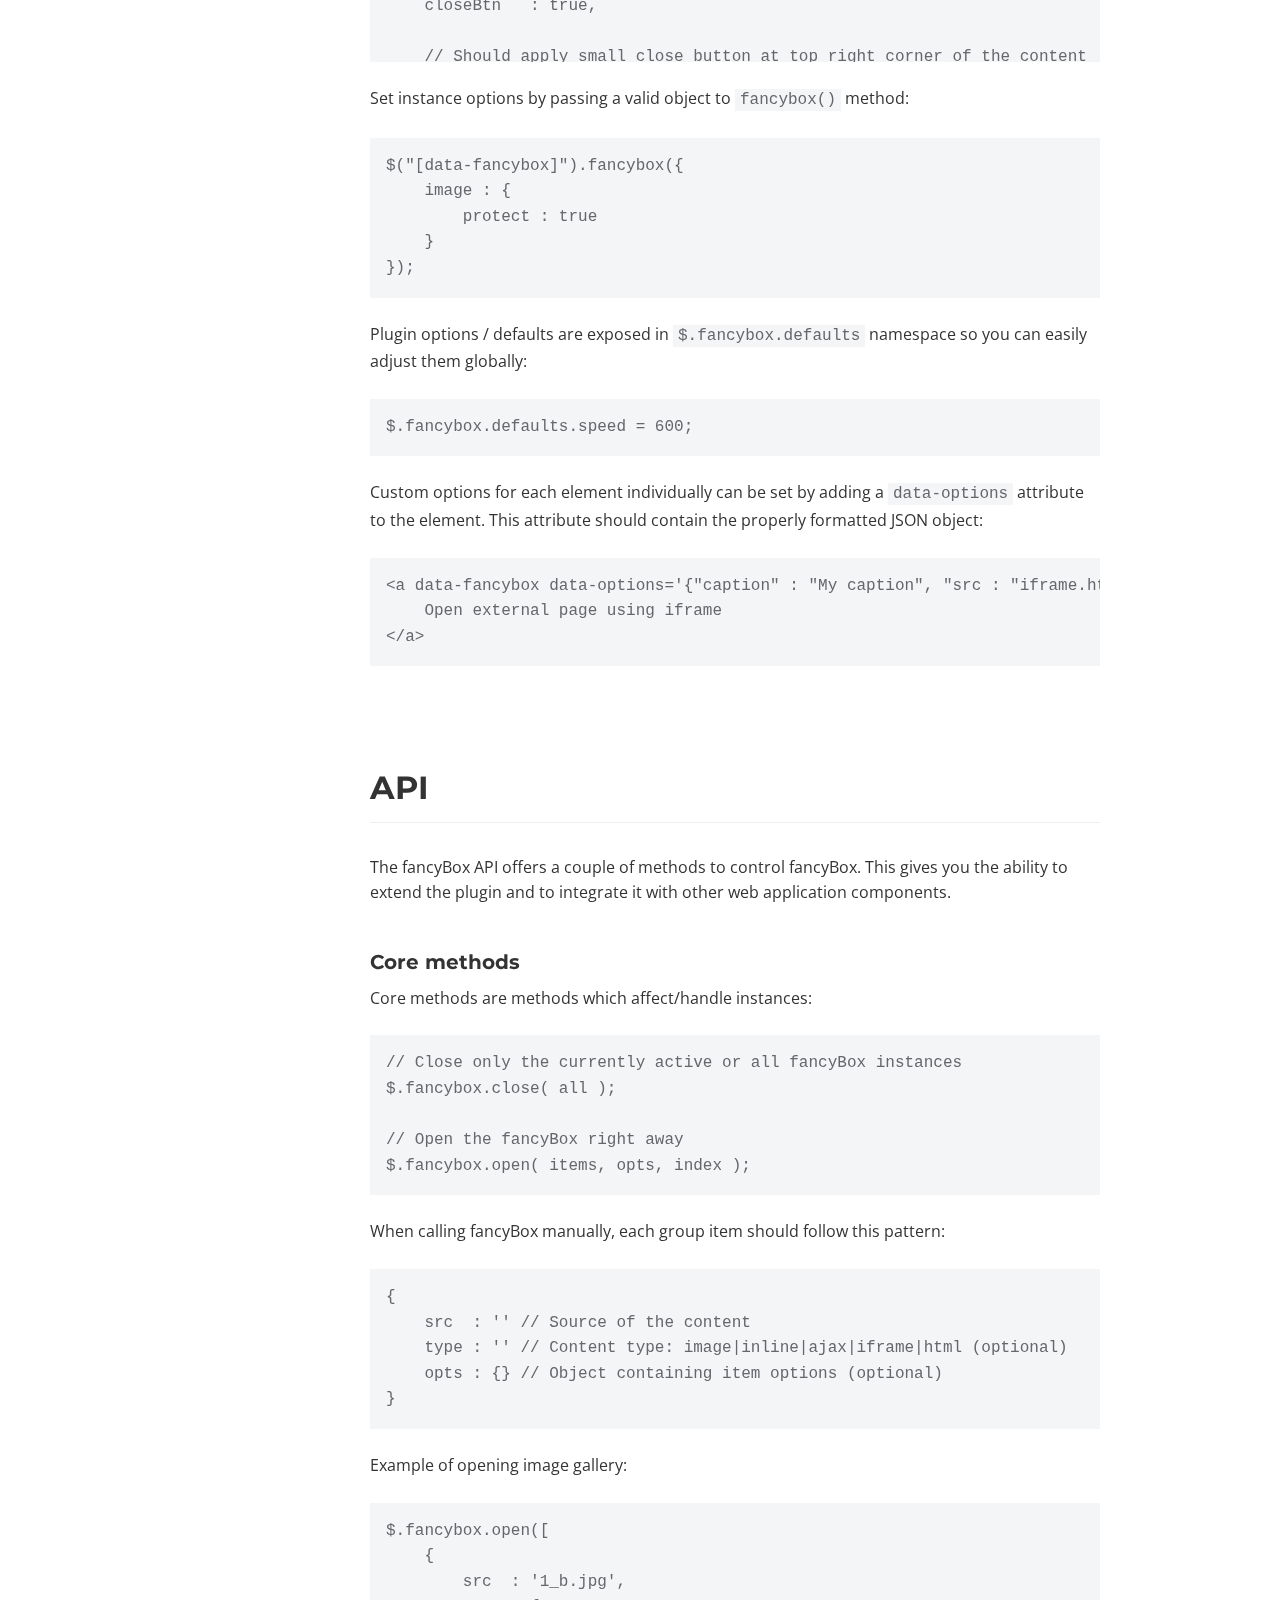
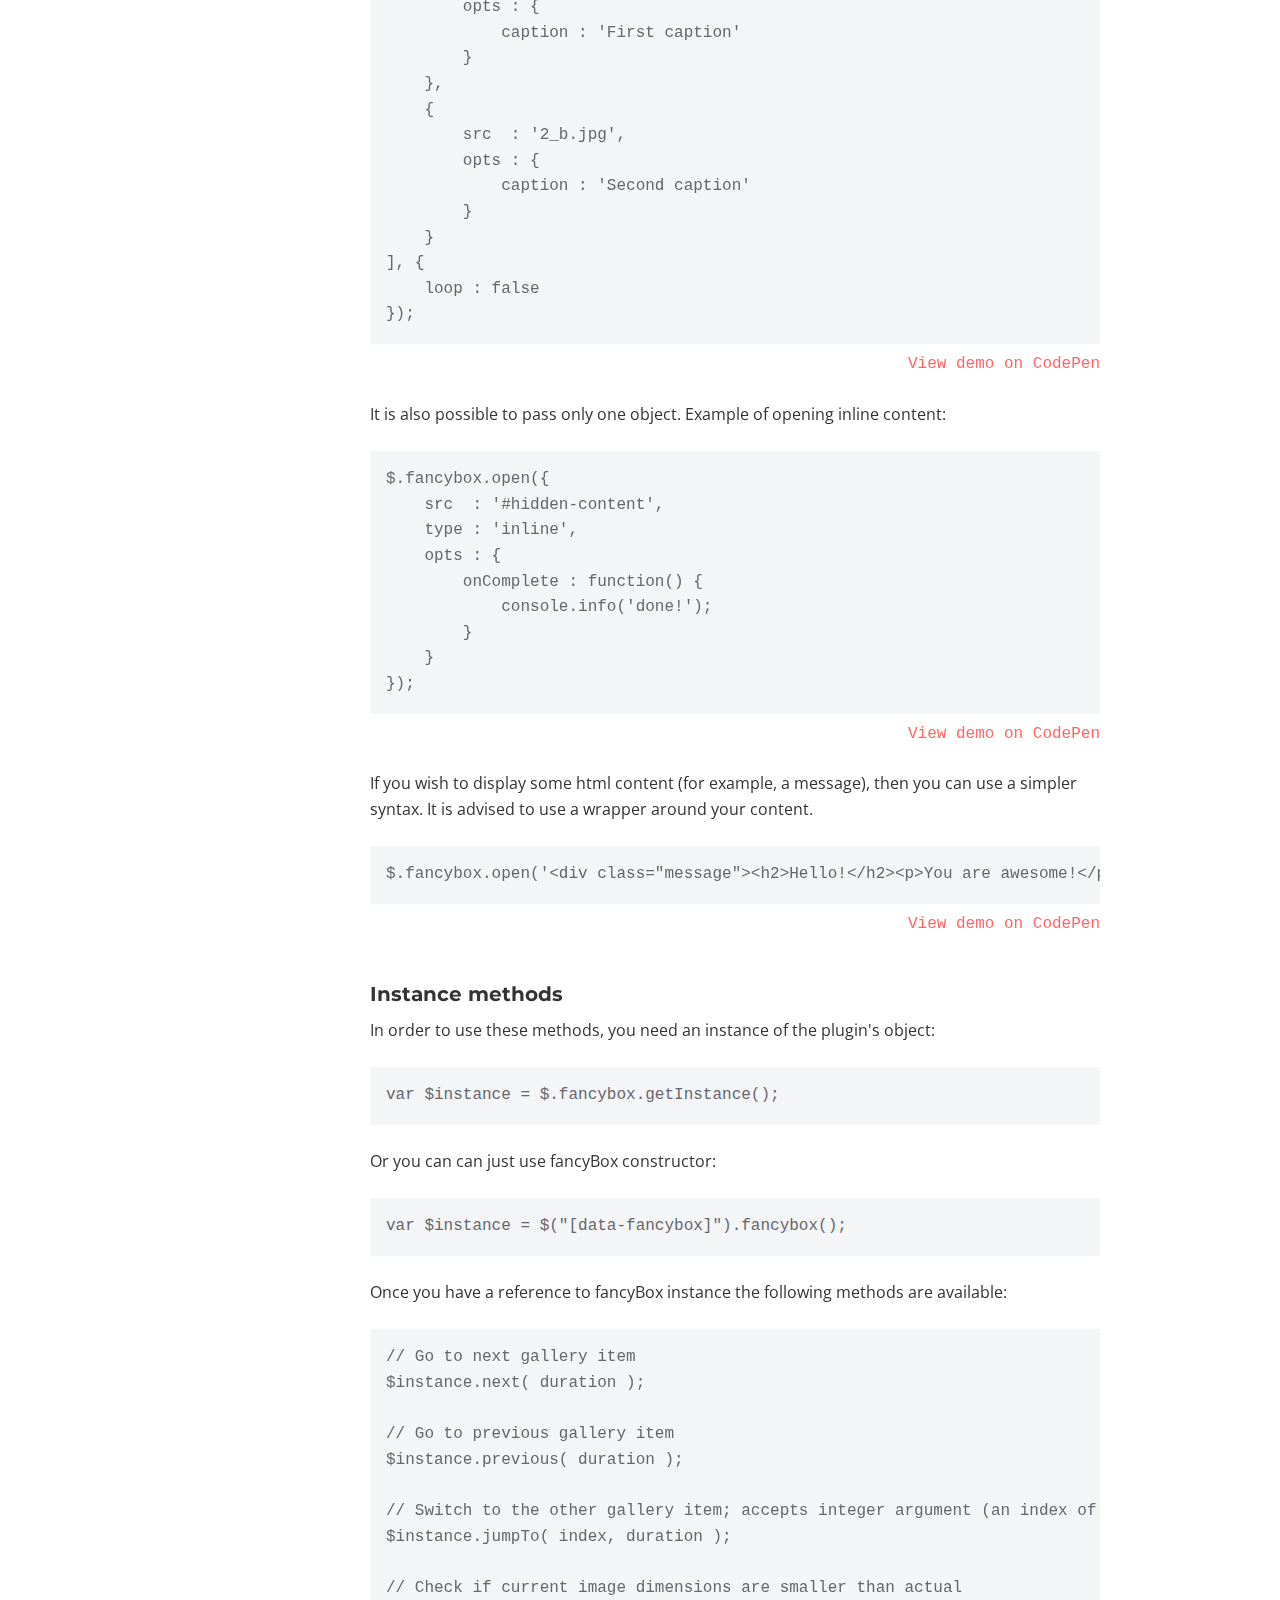
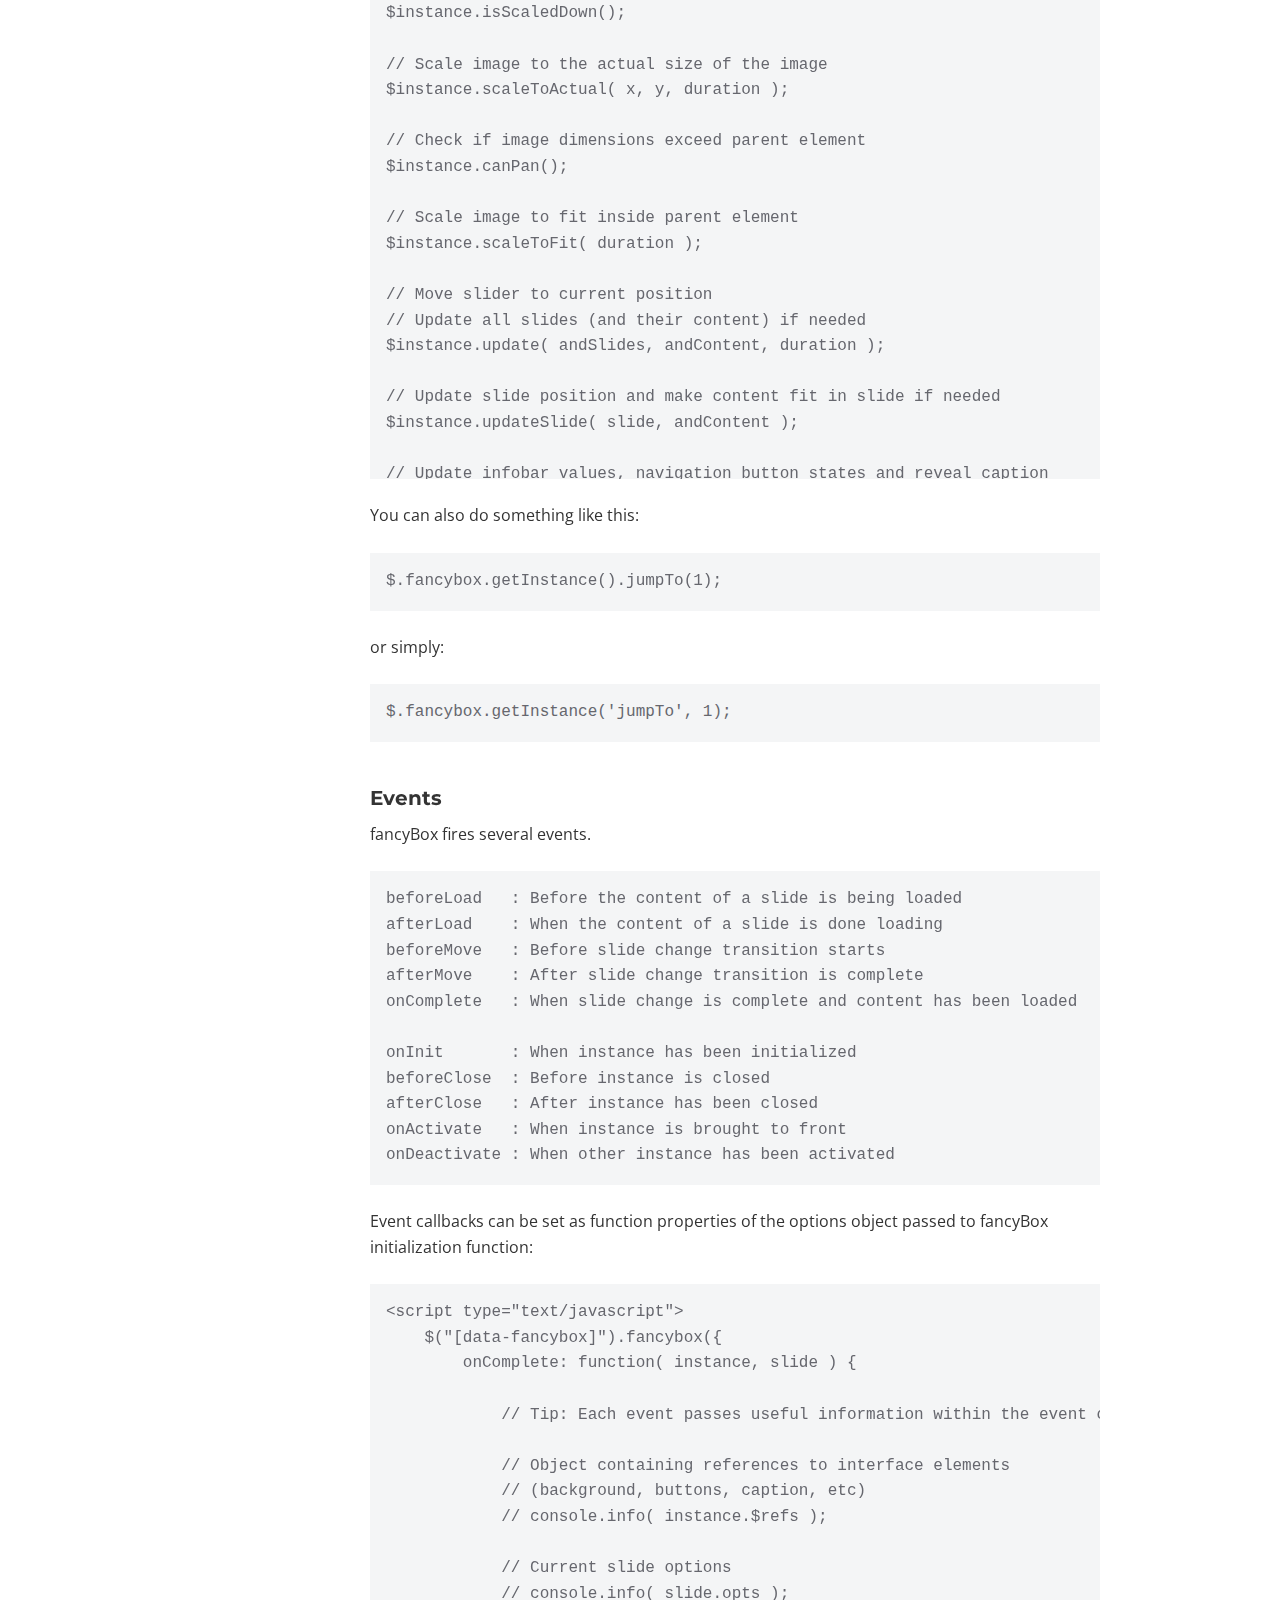
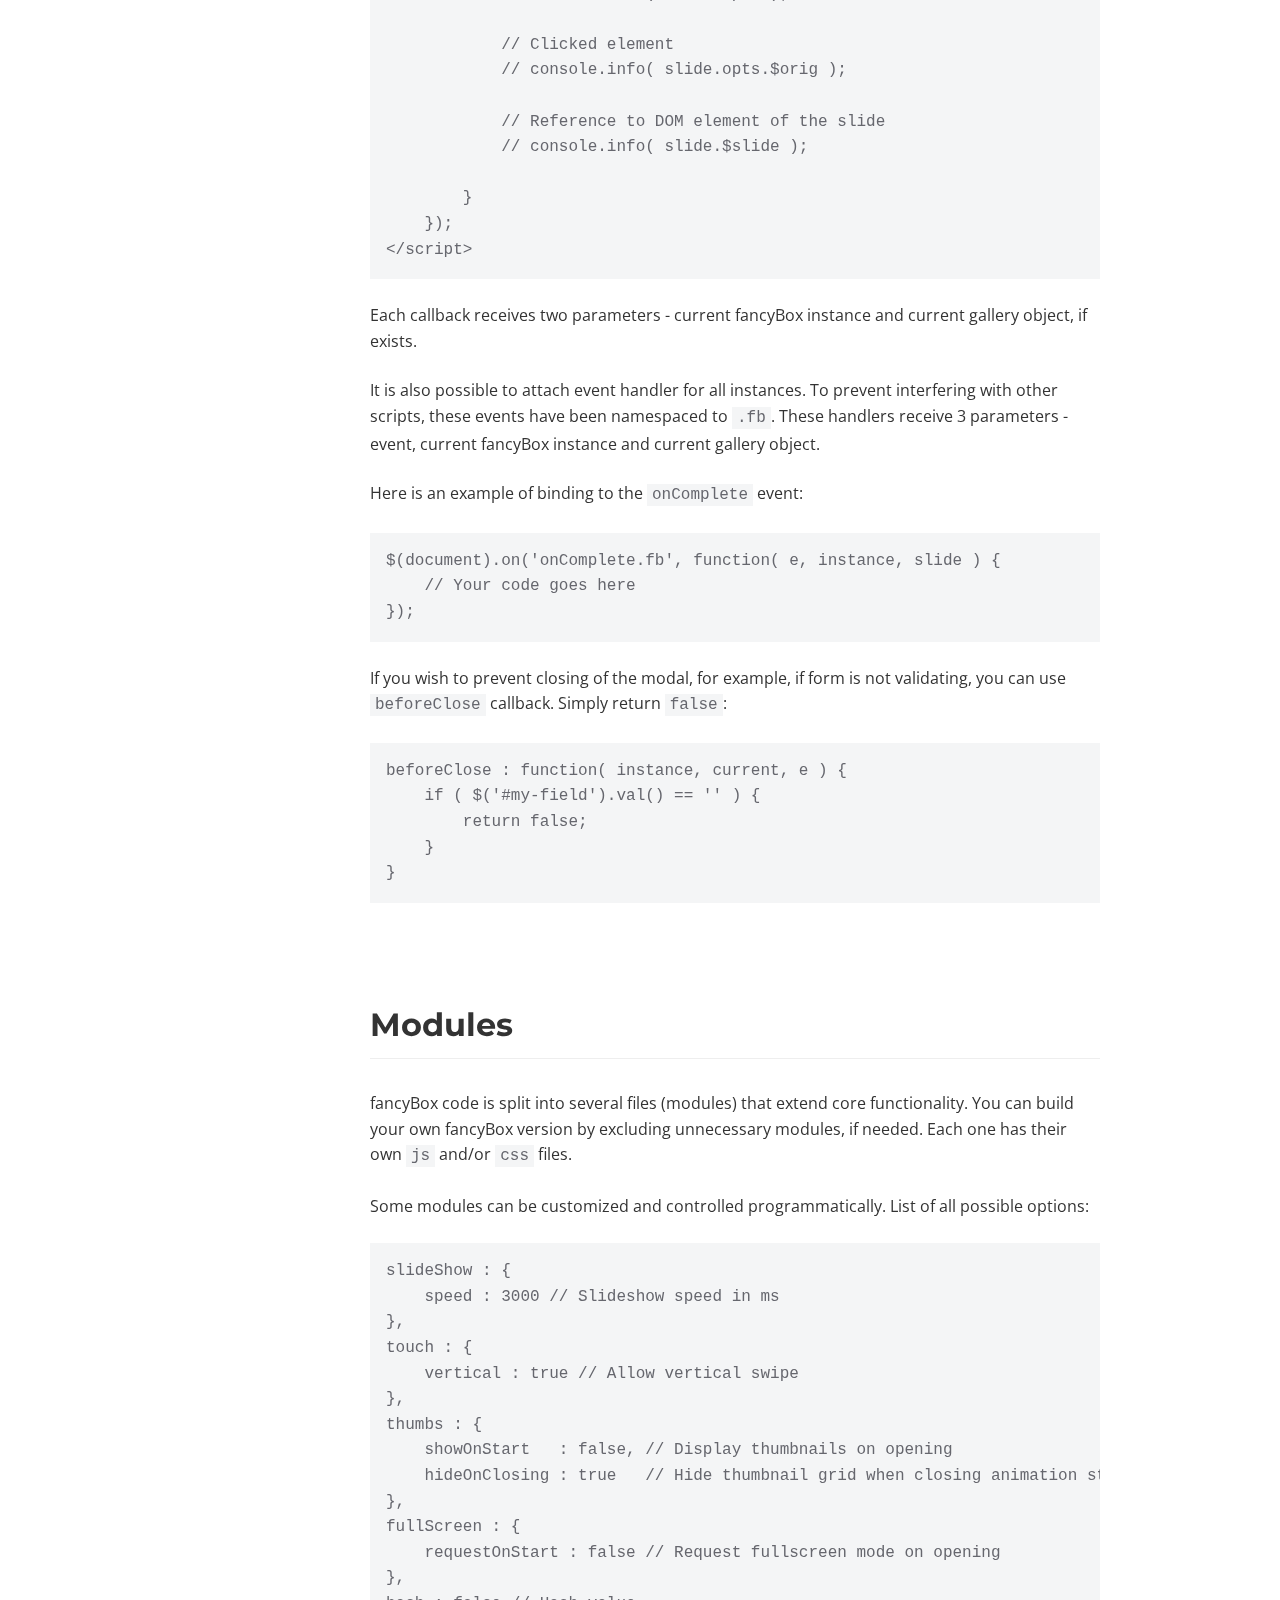
<file: vendor/fancybox/docs/index.html>
<!doctype html>
<html>
<head>
	<title>fancyBox - touch enabled, responsive and fully customizable lightbox script</title>

	<meta name="viewport" content="user-scalable=no, width=device-width, initial-scale=1.0, maximum-scale=1.0">
	<meta content="text/html;charset=utf-8" http-equiv="Content-Type">

	<link href="https://fonts.googleapis.com/css?family=Montserrat:400,700|Open+Sans:400,700" rel="stylesheet" />

	<script src="//code.jquery.com/jquery-3.1.1.min.js"></script>

	<style>
		/* Reset */

		html, body, div, span, applet, object, iframe, h1, h2, h3, h4, h5, h6, p, blockquote, pre, a, abbr, acronym, address, big, cite, code, del, dfn, em, img, ins, kbd, q, s, samp, small, strike, strong, sub, sup, tt, var, b, u, i, center, dl, dt, dd, ol, ul, li, fieldset, form, label, legend, table, caption, tbody, tfoot, thead, tr, th, td, article, aside, canvas, details, embed, figure, figcaption, footer, header, hgroup, menu, nav, output, ruby, section, summary, time, mark, audio, video {
			margin: 0;
			padding: 0;
			border: 0;
			font-size: 100%;
			font: inherit;
			vertical-align: baseline;
		}

		html {
		 	box-sizing: border-box;
		}

		*, *:before, *:after {
		 	box-sizing: inherit;
		}

		article, aside, details, figcaption, figure, footer, header, hgroup, menu, nav, section {
			display: block;
		}

		table {
			border-collapse: collapse;
			border-spacing: 0;
		}

		/* Common styling */

		body {
			-webkit-text-size-adjust: none;
			font-family: 'Open Sans', 'Helvetica Neue', Helvetica, Arial, sans-serif;
			font-size: 16px;
			line-height: 1.6;
			color: #333;
		}

		h1, h2, h3 {
			font-family: 'Montserrat', 'Helvetica Neue', Helvetica, Arial, sans-serif;
			font-weight: 700;
			color: #333;
		}

		a {
			color: #FF6666;
			text-decoration: none;
		}

		a:hover {
			text-decoration: underline;
		}

		a.active {
			font-weight: bold;
		}

		h1, h2, h3 {
		    font-family: 'Montserrat', sans-serif;
		    font-weight: 700;
		    color: #333;
		}

		h1 {
			font-size: 2.5em;
			font-weight: bold;
			letter-spacing: -1px;
		}

		h1 a:hover {
			text-decoration: none;
		}

		h2 {
			margin: 3em 0 1em 0;
			padding-bottom: 0.25em;
			font-size: 2em;
			border-bottom: 1px solid #eee;
		}

		h2:first-of-type {
			margin-top: 0;
		}

		h3 {
			margin-top: 2em;
			font-size: 1.25em;
		}

		b {
			font-weight: 700;
		}

		p {
			margin: 0.5em 0 1.5em 0;
		}

		p:last-child {
			margin-bottom: 0;
		}

		ul {
		    padding-left: 2em;
		    margin: 0.5em 0 1.5em 0;
		}

		pre, code, .demo {
			font-family: Consolas,"Liberation Mono",Courier,monospace;
		}

		pre, code {
			background: #F4F5F6;
			color: #66676E;
		}

		pre {
			padding: 1em;
			margin-bottom: 1.5em;
			overflow: auto;
			max-height: calc(100vh - 150px);
			-moz-tab-size: 4;
			tab-size: 4;
		}

		code {
			padding: 2px 5px;
		}

		pre code {
			padding: 0;
		}

		.demo {
			margin-top: -1em;
			text-align: right;
		}


		/* Layout */

		header {
			position: relative;
			padding: 6em 0 6em 0;
			margin-bottom: 3em;
			background: #FF6666;
			color: #fff;
			text-align: right;
		}

		header:before {
			content: '';
			position: absolute;
			left: 0;
			right: 0;
			top: 100%;
			height: 500px;
			background: #fff;
			-webkit-transform-origin: right;
			    -ms-transform-origin: right;
			       transform-origin: right;
			-webkit-transform: skewY(2deg);
			    -ms-transform: skewY(2deg);
			        transform: skewY(2deg);
		}

		.content {
			position: relative;
			max-width: 1020px;
			margin: 0 auto;
			padding: 0 50px;
		}

		section .content {
			padding-left: 240px;
		}

		footer .content {
			padding: 6em 50px 3em 240px;
		}

		aside {
			position: absolute;
			top: 0;
			left : 50px;
			width: 200px;
		}

		/* Header */

		header h1, header h1 a {
			color: #fff;
		}

		header ul {
			margin: 0;
			padding: 0;
			list-style: none;
		}

		header ul li {
			display: inline-block;
			margin-right: 0.5em;
		}

		header ul li a {
			font-size: 1.125em;
			color: #fff;
		}

		/* Sidebar */

		aside ul {
			position: relative;;
			top: 0;
			list-style: none;
			padding: 1.5em 0;
			margin: 0;
		}

		aside ul ul {
			padding: 0 0 0.5em 1.5em;
			font-size: 90%;
		}

		@media all and (max-width: 800px) {

			aside {
				position: relative;
				left: 0;
			}

			.content {
				padding: 0 25px;
			}

			section .content,
			footer .content {
				padding-left: 25px;
			}

		}

	</style>
</head>
<body>

	<header>
		<div class="content">
			<h1><a href="http://fancyapps.com/fancybox/3/">fancyBox3</a> Documentation</h1>

			<ul>
				<li><a href="http://fancyapps.com/fancybox/3/">Homepage</a></li>
				<li><a href="http://fancyapps.com/fancybox/3/docs/">Documentation</a></li>
				<li><a href="http://fancyapps.com/store/">Store</a></li>
				<li><a href="https://github.com/fancyapps/fancybox">Github</a></li>
			</ul>
		</div>
	</header>

	<section>
		<div class="content">

			<aside>
				<ul class="sticky">
					<li><a href="#setup">Setup</a></li>
					<li><a href="#usage">How to Use</a></li>
					<li>
						<a href="#media_types">Media types</a>

						<ul>
							<li><a href="#images">Images</a></li>
							<li><a href="#inline">Inline</a></li>
							<li><a href="#ajax">Ajax</a></li>
							<li><a href="#iframe">Iframe</a></li>
						</ul>
					</li>
					<li><a href="#embedding">Embedding</a></li>
					<li><a href="#options">Options</a></li>
					<li><a href="#api">Api</a></li>
					<li><a href="#modules">Modules</a></li>
					<li><a href="#faq">FAQ</a></li>
				</ul>
			</aside>

<!--

	Setup
	=====

-->
			<h2 id="setup">Setup</h2>

			<p>
				You can install fancyBox by linking <code>.css</code> and <code>.js</code> to your html file.

				Make sure you also load the jQuery library.
				Below is a basic HTML template to use as an example:
			</p>

			<pre>&lt;!DOCTYPE html&gt;
&lt;html&gt;
&lt;head&gt;
	&lt;meta charset=&quot;utf-8&quot;&gt;
	&lt;title&gt;My page&lt;/title&gt;

	&lt;!-- CSS --&gt;
	&lt;link rel=&quot;stylesheet&quot; type=&quot;text/css&quot; href=&quot;jquery.fancybox.min.css&quot;&gt;
&lt;/head&gt;
&lt;body&gt;

	&lt;!-- Your HTML content goes here --&gt;

	&lt;!-- JS --&gt;
	&lt;script src=&quot;//code.jquery.com/jquery-3.1.1.min.js&quot;&gt;&lt;/script&gt;
	&lt;script src=&quot;jquery.fancybox.min.js&quot;&gt;&lt;/script&gt;
&lt;/body&gt;
&lt;/html&gt;
</pre>

			<p><b>Tips</b>:</p>

			<ul>
				<li>Make sure you add the jQuery library first</li>
				<li>If you already have jQuery on your page, you shouldn't include it second time</li>
				<li>Do not include both fancybox.js and fancybox.min.js files</li>
			</ul>

			<h3>Downloading using Bower</h3>

			<p>
				You can install the latest version of fancyBox with the command:
			</p>


			<pre><code>bower install fancybox</code></pre>

			<p>
				This will install fancyBox to Bower's install directory, the default being <code>bower_components</code>. <br />
				Within <code>bower_components/fancybox/dist/</code> you will find an uncompressed release and a compressed release.
			</p>

			<h3>Using jQuery with a CDN</h3>
			
			<p>
				CDNJS CDN also host compressed and uncompressed versions of fancyBox - <br />
				<a href="https://cdnjs.com/libraries/fancybox/" target="_blank">https://cdnjs.com/libraries/fancybox/</a>

			</p>
<!--

	How To Use
	==========

-->
			<h2 id="usage">How to Use</h2>

			<p>
				There are a few ways you can use fancyBox.
			</p>


			<h3>Initialize with data attributes</h3>

			<p>
				The most basic way to use fancyBox is by adding the <code>data-fancybox</code> attribute to a link.
				A caption can be added using the <code>data-caption</code> attribute. Example:
			</p>

			<pre>&lt;a href="image.jpg" data-fancybox data-caption="My caption"&gt;
	&lt;img src="thumbnail.jpg" alt="" /&gt;
&lt;/a&gt;</pre>

			<p>
				If you have a group of items, you can use the same attribute <code>data-fancybox</code> value for each of them to create a gallery.
				Each group should have a unique value:
			</p>

			<pre>&lt;a href="image_1.jpg" data-fancybox="group" data-caption="Caption #1"&gt;
	&lt;img src="thumbnail_1.jpg" alt="" /&gt;
&lt;/a&gt;

&lt;a href="image_2.jpg" data-fancybox="group" data-caption="Caption #2"&gt;
	&lt;img src="thumbnail_2.jpg" alt="" /&gt;
&lt;/a&gt;
</pre>

			<p>
				<b>Tip</b>:

				fancyBox attempts to automatically detect the type of content based on the given url.

				If it cannot be detected, the type can also be set manually using <code>data-type</code> attribute:

				<pre>&lt;a href="images.php?id=123" data-type="image" data-caption="Caption"&gt;
	Show image
&lt;/a&gt;</pre>
			</p>



			<h3>Initialize with JavaScript</h3>

			<p>
				To bind fancyBox events on any element, select with a jQuery selector and call the <code>fancybox</code> method:
			</p>

			<pre><code>&lt;script type=&quot;text/javascript&quot;&gt;
	$(&quot;[data-fancybox]&quot;).fancybox({
		// Options will go here
	});
&lt;/script&gt;</code></pre>


			<h3>Manual calling of fancyBox</h3>

			<p>
				fancyBox can be activated at any point within Javascript and therefore does not necessarily need a trigger element.

				Example of displaying a simple message:
			</p>

			<pre><code>$.fancybox.open('&lt;div class=&quot;message&quot;&gt;&lt;h2&gt;Hello!&lt;/h2&gt;&lt;p&gt;You are awesome!&lt;/p&gt;&lt;/div&gt;');</code></pre>

			<p>
				See <a href="#api">API section</a> for more information.
			</p>

<!--

	Examples
	=========

-->
			<h2 id="media_types">Media types</h2>


			<h3 id="images">Images</h3>

			<p>
				The standard way of using fancyBox is with a number of thumbnail images that link to larger images:
			</p>

			<pre><code>&lt;a href="image.jpg" data-fancybox="images" data-caption="My caption"&gt;
	&lt;img src="thumbnail.jpg" alt="" /&gt;
&lt;/a&gt;</code></pre>

			<p class="demo">
				<a href="http://codepen.io/fancyapps/pen/jyEGGG/?editors=1000" target="_blank">View demo on CodePen</a>
			</p>

			<p>
				By default, fancyBox fully preloads an image before displaying it.
				You can choose to display the image right away.
				It will render and show the full size image while the data is being received.
				To do so, some attributes are necessary:
			</p>

			<ul>
				<li><code>data-width</code>  - the real width of the image</li>
				<li><code>data-height</code> - the real height of the image</li>
			</ul>

			<pre><code>&lt;a href=&quot;image.jpg&quot; data-fancybox=&quot;images&quot; data-width=&quot;2048&quot; data-height=&quot;1365&quot;&gt;
    &lt;img src=&quot;thumbnail.jpg&quot; /&gt;
&lt;/a&gt;</code></pre>
			<p class="demo">
				<a href="http://codepen.io/fancyapps/pen/wgBrXd?editors=1000" target="_blank">View demo on CodePen</a>
			</p>

			<p>
				fancyBox supports "scrset" so I can display different images based on viewport width. You can use this to improve download times for mobile users and over time save bandwidth.
				Example:
			</p>

			<pre><code>&lt;a href=&quot;medium.jpg&quot; data-fancybox=&quot;images&quot; data-srcset=&quot;large.jpg 1600w, medium.jpg 1200w, small.jpg 640w&quot;&gt;
	&lt;img src=&quot;thumbnail.jpg&quot; /&gt;
&lt;/a&gt;</code></pre>
			<p class="demo">
				<a href="https://codepen.io/fancyapps/pen/bqbpbO?editors=1000" target="_blank">View demo on CodePen</a>
			</p>

			<p>
				It is also possible to protect images from downloading by right-click.
				While this does not protect from truly determined users, it should discourage the vast majority from ripping off your files.
			</p>

			<pre><code>$('[data-fancybox]').fancybox({
	image : {
		protect: true
	}
});</code></pre>
			<p class="demo">
				<a href="http://codepen.io/fancyapps/pen/RKKqLx?editors=1010" target="_blank">View demo on CodePen</a>
			</p>


			<h3 id="inline">Inline</h3>

			<p>
				For your Inline HTML you have to place a DIV Container into the content of the page:
			</p>

			<pre><code>&lt;div style=&quot;display: none;&quot; id=&quot;hidden-content&quot;&gt;
	&lt;h2&gt;Hello&lt;/h2&gt;
	&lt;p&gt;You are awesome.&lt;/p&gt;
&lt;/div&gt;</code></pre>

			<p>
				And then simply create a link using <code>data-src</code> attribute that matches CSS id selector of the element you want to open (<code>#hidden-content</code> in this example):
			</p>

			<pre><code>&lt;a data-fancybox data-src=&quot;#hidden-content&quot; href=&quot;javascript:;&quot;&gt;
	Hidden div
&lt;/a&gt;</code></pre>
			<p class="demo">
				<a href="http://codepen.io/fancyapps/pen/MJYOOd?editors=1000" target="_blank">View demo on CodePen</a>
			</p>

			<h3 id="ajax">Ajax</h3>

			<p>
				To load content via AJAX, you need to add a <code>data-type="ajax"</code> attribute to your link:
			</p>

			<pre><code>&lt;a data-fancybox data-type=&quot;ajax&quot; data-src=&quot;my_page.com/path/to/ajax/&quot; href=&quot;javascript:;&quot;&gt;
	AJAX content
&lt;/a&gt;</code></pre>
			<p class="demo">
				<a href="http://codepen.io/fancyapps/pen/JEoOvK?editors=1100" target="_blank">View demo on CodePen</a>
			</p>

			<p>
				Additionally it is possible to define a selector with the <code>data-selector</code> attribute to show only a part of the response. The selector can be any string, that is a valid jQuery selector:
			</p>

			<pre><code>&lt;a data-fancybox data-type=&quot;ajax&quot; data-src=&quot;my_page.com/path/to/ajax/&quot; data-selector=&quot;#two&quot; href=&quot;javascript:;&quot;&gt;
	AJAX content
&lt;/a&gt;
</code></pre>
			<p class="demo">
				<a href="http://codepen.io/fancyapps/pen/MJwWKz?editors=1100" target="_blank">View demo on CodePen</a>
			</p>

			<h3 id="iframe">Iframe</h3>

			<p>
				If the content can be shown on a page, and placement in an iframe is not blocked by script or security configuration of that page,
				it can be presented in a fancyBox:
			</p>

			<pre><code>&lt;a data-fancybox data-src=&quot;http://codepen.io/fancyapps/full/jyEGGG/&quot; href=&quot;javascript:;&quot;&gt;
	Webpage
&lt;/a&gt;

&lt;a data-fancybox data-src=&quot;http://www.adobe.com/content/dam/Adobe/en/devnet/acrobat/pdfs/pdf_open_parameters.pdf&quot; href=&quot;javascript:;&quot;&gt;
	Sample PDF
&lt;/a&gt;
</code></pre>
			<p class="demo">
				<a href="http://codepen.io/fancyapps/pen/BpymvO?editors=1000" target="_blank">View demo on CodePen</a>
			</p>


			<p>
				To access and control fancyBox in parent window from inside an iframe:
			</p>

			<pre><code>// Adjust iframe height according to the contents
parent.jQuery.fancybox.getInstance().update();

// Close current fancyBox instance
parent.jQuery.fancybox.getInstance().close();</code></pre>


			<p>
				Iframe dimensions can be controlled by CSS:
			</p>

			<pre><code>.fancybox-slide--iframe .fancybox-content {
	width  : 800px;
	height : 600px;
	max-width  : 80%;
	max-height : 80%;
	margin: 0;
}</code></pre>


			<p>
				These CSS rules can be overridden by JS, if needed:
			</p>

			<pre><code>$(&quot;[data-fancybox]&quot;).fancybox({
	iframe : {
		css : {
			width : '600px'
		}
	}
});</code></pre>


			<p>
				If you have not disabled iframe preloading (using an "preload" option), then the script will atempt to
				calculate content dimensions and will adjust width/height of iframe to fit with content in it.
				Keep in mind, that due to <a href="https://en.wikipedia.org/wiki/Same-origin_policy" target="_blank">same origin policy</a>,
				there are some limitations.
			</p>

<!--

	Embedding
	=======

-->
			<h2 id="embedding">Embedding</h2>

			<p>
				Supported sites can be used with fancyBox by just providing the page URL:
			</p>

			<pre><code>&lt;a data-fancybox href="https://www.youtube.com/watch?v=_sI_Ps7JSEk"&gt;
  YouTube video
&lt;/a&gt;

&lt;a data-fancybox href="https://vimeo.com/191947042"&gt;
  Vimeo video
&lt;/a&gt;

&lt;a data-fancybox href=&quot;https://www.google.com/maps/place/Googleplex/@37.4220041,-122.0833494,17z/data=!4m5!3m4!1s0x0:0x6c296c66619367e0!8m2!3d37.4219998!4d-122.0840572&quot;&gt;
	Google Map
&lt;/a&gt;

&lt;a data-fancybox href=&quot;https://www.instagram.com/p/BNXYW8-goPI/?taken-by=jamesrelfdyer&quot; data-caption=&quot;&lt;span title=&amp;quot;Edited&amp;quot;&gt;balloon rides at dawn ✨🎈&lt;br&gt;was such a magical experience floating over napa valley as the golden light hit the hills.&lt;br&gt;&lt;a href=&amp;quot;https://www.instagram.com/jamesrelfdyer/&amp;quot;&gt;@jamesrelfdyer&lt;/a&gt;&lt;/span&gt;&quot;&gt;
	Instagram photo
&lt;/a&gt;</code></pre>
			<p class="demo">
				<a href="http://codepen.io/fancyapps/pen/LxEOwL?editors=1000" target="_blank">View demo on CodePen</a>
			</p>

			<h3>Video dimensions</h3>

			<p>
				Resize video display with the following CSS:
			</p>

			<pre><code>.fancybox-slide--video .fancybox-content {
	width  : 800px;
	height : 600px;
	max-width  : 80%;
	max-height : 80%;
}</code></pre>
			<p class="demo">
				<a href="http://codepen.io/fancyapps/pen/PWZrzw?editors=1100" target="_blank">View demo on CodePen</a>
			</p>

			<p>
				Obviously, you can choose any size you like, any combination with <code>min</code>/<code>max</code> values.
				<br />
				Aspect ratio lock for videos is not implemented yet, but if you wish, <a href="http://codepen.io/fancyapps/pen/dNzaQq?editors=1010" target="_blank">you can use this snippet</a>.
			</p>



			<h3>Video parameters</h3>

			<p>
				Controlling a video via URL parameters:
			</p>

			<pre><code>&lt;a data-fancybox href=&quot;https://www.youtube.com/watch?v=_sI_Ps7JSEk&amp;amp;autoplay=1&amp;amp;rel=0&amp;amp;controls=0&amp;amp;showinfo=0&quot;&gt;
  YouTube video - hide controls and info
&lt;/a&gt;

&lt;a data-fancybox href=&quot;https://vimeo.com/191947042?color=f00&quot;&gt;
  Vimeo video - custom color
&lt;/a&gt;</code></pre>
			<p class="demo">
				<a href="http://codepen.io/fancyapps/pen/mRVNyO?editors=1000" target="_blank">View demo on CodePen</a>
			</p>


			<p>
				Via JavaScript:
			</p>

			<pre><code>$('[data-fancybox]').fancybox({
	youtube : {
		controls : 0,
		showinfo : 0
	},
	vimeo : {
		color : 'f00'
	}
});</code></pre>
			<p class="demo">
				<a href="http://codepen.io/fancyapps/pen/Qdyeyr?editors=1010" target="_blank">View demo on CodePen</a>
			</p>

<!--

	Options
	=======

-->
			<h2 id="options">Options</h2>

			<p>
				Available options listed below.
			</p>

			<pre>defaults = {

	// Animation duration in ms
	speed : 330,

	// Enable infinite gallery navigation
	loop : true,

	// Should zoom animation change opacity, too
	// If opacity is 'auto', then fade-out if image and thumbnail have different aspect ratios
	opacity : 'auto',

	// Space around image, ignored if zoomed-in or viewport smaller than 800px
	margin : [44, 0],

	// Horizontal space between slides
	gutter : 30,

	// Should display toolbars
	infobar : true,
	buttons : true,

	// What buttons should appear in the toolbar
	slideShow  : true,
	fullScreen : true,
	thumbs     : true,
	closeBtn   : true,

	// Should apply small close button at top right corner of the content
	// If 'auto' - will be set for content having type 'html', 'inline' or 'ajax'
	smallBtn : 'auto',

	image : {

		// Wait for images to load before displaying
		// Requires predefined image dimensions
		// If 'auto' - will zoom in thumbnail if 'width' and 'height' attributes are found
		preload : &quot;auto&quot;,

		// Protect an image from downloading by right-click
		protect : false

	},

	ajax : {

		// Object containing settings for ajax request
		settings : {

			// This helps to indicate that request comes from the modal
			// Feel free to change naming
			data : {
				fancybox : true
			}
		}

	},

	iframe : {

		// Iframe template
		tpl : '&lt;iframe id=&quot;fancybox-frame{rnd}&quot; name=&quot;fancybox-frame{rnd}&quot; class=&quot;fancybox-iframe&quot; frameborder=&quot;0&quot; vspace=&quot;0&quot; hspace=&quot;0&quot; webkitAllowFullScreen mozallowfullscreen allowFullScreen allowtransparency=&quot;true&quot; src=&quot;&quot;&gt;&lt;/iframe&gt;',

		// Preload iframe before displaying it
		// This allows to calculate iframe content width and height
		// (note: Due to &quot;Same Origin Policy&quot;, you can't get cross domain data).
		preload : true,

		// Scrolling attribute for iframe tag
		scrolling : 'no',

		// Custom CSS styling for iframe wrapping element
		css : {}

	},

	// Custom CSS class for layout
	baseClass : '',

	// Custom CSS class for slide element
	slideClass : '',

	// Base template for layout
	baseTpl	: '&lt;div class=&quot;fancybox-container&quot; role=&quot;dialog&quot; tabindex=&quot;-1&quot;&gt;' +
			'&lt;div class=&quot;fancybox-bg&quot;&gt;&lt;/div&gt;' +
			'&lt;div class=&quot;fancybox-controls&quot;&gt;' +
				'&lt;div class=&quot;fancybox-infobar&quot;&gt;' +
					'&lt;button data-fancybox-previous class=&quot;fancybox-button fancybox-button--left&quot; title=&quot;Previous&quot;&gt;&lt;/button&gt;' +
					'&lt;div class=&quot;fancybox-infobar__body&quot;&gt;' +
						'&lt;span class=&quot;js-fancybox-index&quot;&gt;&lt;/span&gt;&amp;nbsp;/&amp;nbsp;&lt;span class=&quot;js-fancybox-count&quot;&gt;&lt;/span&gt;' +
					'&lt;/div&gt;' +
					'&lt;button data-fancybox-next class=&quot;fancybox-button fancybox-button--right&quot; title=&quot;Next&quot;&gt;&lt;/button&gt;' +
				'&lt;/div&gt;' +
				'&lt;div class=&quot;fancybox-buttons&quot;&gt;' +
					'&lt;button data-fancybox-close class=&quot;fancybox-button fancybox-button--close&quot; title=&quot;Close (Esc)&quot;&gt;&lt;/button&gt;' +
				'&lt;/div&gt;' +
			'&lt;/div&gt;' +
			'&lt;div class=&quot;fancybox-slider-wrap&quot;&gt;' +
				'&lt;div class=&quot;fancybox-slider&quot;&gt;&lt;/div&gt;' +
			'&lt;/div&gt;' +
			'&lt;div class=&quot;fancybox-caption-wrap&quot;&gt;&lt;div class=&quot;fancybox-caption&quot;&gt;&lt;/div&gt;&lt;/div&gt;' +
		'&lt;/div&gt;',

	// Loading indicator template
	spinnerTpl : '&lt;div class=&quot;fancybox-loading&quot;&gt;&lt;/div&gt;',

	// Error message template
	errorTpl : '&lt;div class=&quot;fancybox-error&quot;&gt;&lt;p&gt;The requested content cannot be loaded. &lt;br /&gt; Please try again later.&lt;p&gt;&lt;/div&gt;',

	// This will be appended to html content, if &quot;smallBtn&quot; option is not set to false
	closeTpl : '&lt;button data-fancybox-close class=&quot;fancybox-close-small&quot;&gt;&lt;/button&gt;',

	// Container is injected into this element
	parentEl : 'body',

	// Enable gestures (tap, zoom, pan and pinch)
	touch : true,

	// Enable keyboard navigation
	keyboard : true,

	// Try to focus on first focusable element after opening
	focus : true,

	// Close when clicked outside of the content
	closeClickOutside : true,

	// Callbacks; See Documentation/API/Events for description and samples
	beforeLoad	 : $.noop,
	afterLoad    : $.noop,
	beforeMove 	 : $.noop,
	afterMove    : $.noop,
	onComplete	 : $.noop,

	onInit       : $.noop,
	beforeClose	 : $.noop,
	afterClose	 : $.noop,
	onActivate   : $.noop,
	onDeactivate : $.noop
}
</pre>


				<p>
					Set instance options by passing a valid object to <code>fancybox()</code> method:
				</p>

				<pre><code>$(&quot;[data-fancybox]&quot;).fancybox({
	image : {
		protect : true
	}
});</code></pre>


				<p>
					Plugin options / defaults are exposed in <code>$.fancybox.defaults</code> namespace so you can easily adjust them globally:

				</p>

				<pre><code>$.fancybox.defaults.speed = 600;</code></pre>

				<p>
					Custom options for each element individually can be set by adding a <code>data-options</code>
					attribute to the element.

					This attribute should contain the properly formatted JSON object:
				</p>

				<pre><code>&lt;a data-fancybox data-options='{&quot;caption&quot; : &quot;My caption&quot;, &quot;src : &quot;iframe.html&quot;}' href=&quot;javascript:;&quot;&gt;
	Open external page using iframe
&lt;/a&gt;</code></pre>



<!--

API
===

-->
				<h2 id="api">API</h2>

				<p>
					The fancyBox API offers a couple of methods to control fancyBox.

					This gives you the ability to extend the plugin and to integrate it with other web application components.
				</p>

				<h3 id="core_methods">Core methods</h3>

				<p>
					Core methods are methods which affect/handle instances:
				</p>


				<pre><code>// Close only the currently active or all fancyBox instances
$.fancybox.close( all );

// Open the fancyBox right away
$.fancybox.open( items, opts, index );
</code></pre>


				<p>
					When calling fancyBox manually, each group item should follow this pattern:
				</p>

				<pre><code>{
	src  : '' // Source of the content
	type : '' // Content type: image|inline|ajax|iframe|html (optional)
	opts : {} // Object containing item options (optional)
}
</code></pre>


				<p>
					Example of opening image gallery:
				</p>

				<pre><code>$.fancybox.open([
	{
		src  : '1_b.jpg',
		opts : {
			caption : 'First caption'
		}
	},
	{
		src  : '2_b.jpg',
		opts : {
			caption : 'Second caption'
		}
	}
], {
	loop : false
});</code></pre>
				<p class="demo">
					<a href="http://codepen.io/fancyapps/pen/wgZXzz?editors=1010" target="_blank">View demo on CodePen</a>
				</p>

				<p>
					It is also possible to pass only one object. Example of opening inline content:
				</p>

				<pre><code>$.fancybox.open({
	src  : '#hidden-content',
	type : 'inline',
	opts : {
		onComplete : function() {
			console.info('done!');
		}
	}
});
</code></pre>
				<p class="demo">
					<a href="http://codepen.io/fancyapps/pen/JEVLgN?editors=1010" target="_blank">View demo on CodePen</a>
				</p>

				<p>
					If you wish to display some html content (for example, a message), then you can use a simpler syntax.
					It is advised to use a wrapper around your content.
				</p>

				<pre><code>$.fancybox.open('&lt;div class=&quot;message&quot;&gt;&lt;h2&gt;Hello!&lt;/h2&gt;&lt;p&gt;You are awesome!&lt;/p&gt;&lt;/div&gt;');</code></pre>
				<p class="demo">
					<a href="http://codepen.io/fancyapps/pen/VPNBaK" target="_blank">View demo on CodePen</a>
				</p>



				<h3 id="instance_methods">Instance methods</h3>

				<p>
					In order to use these methods, you need an instance of the plugin's object:
				</p>

				<pre><code>var $instance = $.fancybox.getInstance();</code></pre>

				<p>
					Or you can can just use fancyBox constructor:
				</p>

				<pre><code>var $instance = $(&quot;[data-fancybox]&quot;).fancybox();</code></pre>

				<p>
					Once you have a reference to fancyBox instance the following methods are available:
				</p>


				<pre><code>// Go to next gallery item
$instance.next( duration );

// Go to previous gallery item
$instance.previous( duration );

// Switch to the other gallery item; accepts integer argument (an index of the desired item)
$instance.jumpTo( index, duration );

// Check if current image dimensions are smaller than actual
$instance.isScaledDown();

// Scale image to the actual size of the image
$instance.scaleToActual( x, y, duration );

// Check if image dimensions exceed parent element
$instance.canPan();

// Scale image to fit inside parent element
$instance.scaleToFit( duration );

// Move slider to current position
// Update all slides (and their content) if needed
$instance.update( andSlides, andContent, duration );

// Update slide position and make content fit in slide if needed
$instance.updateSlide( slide, andContent );

// Update infobar values, navigation button states and reveal caption
$instance.updateControls( force );

// Load custom content into the slide
$instance.setContent( slide, content );

// Try to find and focus on the first focusable element
$instance.focus();

// Activates current instance, brings it to the front
$instance.activate();

// Close instance
$instance.close();
</code></pre>


				<p>
					You can also do something like this:
				</p>

				<pre><code>$.fancybox.getInstance().jumpTo(1);</code></pre>

				<p>
					or simply:
				</p>

				<pre><code>$.fancybox.getInstance('jumpTo', 1);</code></pre>




				<h3 id="events">Events</h3>

				<p>
					fancyBox fires several events.
				</p>

				<pre><code>beforeLoad	 : Before the content of a slide is being loaded
afterLoad    : When the content of a slide is done loading
beforeMove 	 : Before slide change transition starts
afterMove    : After slide change transition is complete
onComplete	 : When slide change is complete and content has been loaded

onInit	 	 : When instance has been initialized
beforeClose	 : Before instance is closed
afterClose	 : After instance has been closed
onActivate   : When instance is brought to front
onDeactivate : When other instance has been activated
</code></pre>


				<p>
					Event callbacks can be set as function properties of the options object passed to fancyBox initialization function:
				</p>

				<pre><code>&lt;script type=&quot;text/javascript&quot;&gt;
	$(&quot;[data-fancybox]&quot;).fancybox({
		onComplete: function( instance, slide ) {

			// Tip: Each event passes useful information within the event object:

			// Object containing references to interface elements
			// (background, buttons, caption, etc)
			// console.info( instance.$refs );

			// Current slide options
			// console.info( slide.opts );

			// Clicked element
			// console.info( slide.opts.$orig );

			// Reference to DOM element of the slide
			// console.info( slide.$slide );

		}
	});
&lt;/script&gt;</code></pre>

				<p>
					Each callback receives two parameters - current fancyBox instance and current gallery object, if exists.
				</p>

				<p>
					It is also possible to attach event handler for all instances.
					To prevent interfering with other scripts, these events have been namespaced to <code>.fb</code>.
					These handlers receive 3 parameters - event, current fancyBox instance and current gallery object.
				</p>
				<p>
					Here is an example of binding to the <code>onComplete</code> event:
				</p>

				<pre><code>$(document).on('onComplete.fb', function( e, instance, slide ) {
	// Your code goes here
});</code></pre>


				<p>
					If you wish to prevent closing of the modal, for example, if form is not validating, you can use <code>beforeClose</code>
					callback. Simply return <code>false</code>:
				</p>

				<pre><code>beforeClose : function( instance, current, e ) {
	if ( $('#my-field').val() == '' ) {
		return false;
	}
}
</code></pre>

				<h2 id="modules">Modules</h2>

				<p>
					fancyBox code is split into several files (modules) that extend core functionality.
					You can build your own fancyBox version by excluding unnecessary modules, if needed.
					Each one has their own <code>js</code> and/or <code>css</code> files.
				</p>

				<p>
					Some modules can be customized and controlled programmatically.
					List of all possible options:
				</p>

				<pre><code>slideShow : {
	speed : 3000 // Slideshow speed in ms
},
touch : {
	vertical : true // Allow vertical swipe
},
thumbs : {
	showOnStart   : false, // Display thumbnails on opening
	hideOnClosing : true   // Hide thumbnail grid when closing animation starts
},
fullScreen : {
	requestOnStart : false // Request fullscreen mode on opening
},
hash : false // Hash value</code></pre>

				<p>
					Example (show thumbnails on start):
				</p>

				<pre><code>$('[data-fancybox="images"]').fancybox({
	thumbs : {
		showOnStart : true
	}
})</code></pre>
				<p class="demo">
					<a href="https://codepen.io/fancyapps/pen/RKKVVa?editors=1010" target="_blank">View demo on CodePen</a>
				</p>

				<p>
					If you would inspect fancyBox instance object, you would find keys that names ar captialized - these are references for each module object.
					Also, you would notice that fancyBox uses common naming convention to prefix jQuery objects with <code>$</code>.
				</p>

				<p>
					This is how you, for example, can access thumbnail grid element:
				</p>

				<pre><code>$.fancybox.getInstance().Thumbs.$grid</code></pre>

				<p>
					This example shows how to call method that toggles thumbnails:
				</p>

				<pre><code>$.fancybox.getInstance().Thumbs.toggle();</code></pre>

				<p>
					List of available methods:
				</p>

				<pre><code>Thumbs.focus()
Thumbs.close();
Thumbs.update();
Thumbs.hide();
Thumbs.show();
Thumbs.toggle();

FullScreen.request( elem );
FullScreen.exit();
FullScreen.toggle( elem );
FullScreen.isFullscreen();
FullScreen.enabled();

SlideShow.start();
SlideShow.stop();
SlideShow.toggle();
</code></pre>

				<p>
					If you wish to disable hash module, use this snippet (after including JS file):
				</p>

				<pre><code>$.fancybox.defaults.hash = false;</code></pre>

<!--

FAQ
===

-->
				<h2 id="faq">FAQ</h2>

				<h3>Opening/closing causes fixed element to jump</h3>

				<p>
					Simply add <code>compensate-for-scrollbar</code> CSS class to your fixed positioned elements.
					Example of using Bootstrap navbar component:
				</p>

				<pre><code>&lt;nav class=&quot;navbar navbar-inverse navbar-fixed-top compensate-for-scrollbar&quot;&gt;
	&lt;div class=&quot;container&quot;&gt;
		..
	&lt;/div&gt;
&lt;/nav&gt;</code></pre>

				<p>
					The script measures width of the scrollbar and creates <code>compensate-for-scrollbar</code> CSS class
					that uses this value for <code>margin-right</code> property.
					Therefore, if your element has <code>width:100%</code>, you should positon it using <code>left</code> and <code>right</code> properties instead. Example:
				</p>

				<pre><code>.navbar {
	position: fixed;
	top: 0;
	left: 0;
	right: 0;
}</code></pre>

				<h3>How to customize caption</h3>

				<p>
					You can use <code>caption</code> option that accepts a function and is called for each group element. Example of appending image download link:
				</p>

				<pre><code>$( '[data-fancybox]' ).fancybox({
	caption : function( instance, item ) {
		var caption, link;

		if ( item.type === 'image' ) {
			caption = $(this).data('caption');
			link    = '&lt;a href=&quot;' + item.src + '&quot;&gt;Download image&lt;/a&gt;';

			return (caption ? caption + '&lt;br /&gt;' : '') + link;
		}
	}
});</code></pre>
				<p class="demo">
					<a href="http://codepen.io/fancyapps/pen/ygeYGx?editors=1010" target="_blank">View demo on CodePen</a>
				</p>


				<p>
					Inside <code>caption</code> method, <code>this</code> refers to the clicked element. Example of using different source for caption:
				</p>

				<pre><code>$( '[data-fancybox]' ).fancybox({
	caption : function( instance, item ) {
		return $(this).find('figcaption').html();
	}
});</code></pre>
				<p class="demo">
					<a href="https://codepen.io/fancyapps/pen/bgEQXo?editors=1010" target="_blank">View demo on CodePen</a>
				</p>


				<h3>How to create custom button in the toolbar</h3>

				<p>
					Example of using callback to access toolbar element and append custom button:
				</p>

				<pre><code>$( '[data-fancybox]' ).fancybox({
	onInit : function( instance ) {
		instance.$refs.downloadButton = $('&lt;a class=&quot;fancybox-button fancybox-download&quot;&gt;&lt;/a&gt;')
			.appendTo( instance.$refs.buttons );
	},
	beforeMove: function( instance, current ) {
		instance.$refs.downloadButton.attr('href', current.src);
	}
});

</code></pre>

				<p class="demo">
					<a href="http://codepen.io/fancyapps/pen/dNGapJ" target="_blank">View demo on CodePen</a>
				</p>

				<h3>How to reposition thumbnail grid</h3>

				<p>
					There is currenty no JS option to change thumbnail grid position.
					But fancyBox is designed so that you can use CSS to change position or dimension for each block
					(e.g., content area, caption or thumbnail grid).
					This gives you freedom to completely change the look and feel of the modal window, if needed.
					<a href="http://codepen.io/fancyapps/pen/vgRajd" target="_blank">View demo on CodePen</a>
				</p>

			</div>


		</div>
	</section>

	<footer>
		<div class="content">
			<p>
				<a href="javascript:;" onClick="javascript:$('html, body').animate({ scrollTop: 0 }, 0);return false;">Back to Top</a>
			</p>
		</div>
	</footer>
	<script>

		/* Sticky nvigation */

		var sticky = {
			$sticky      : $( '.sticky' ),
			offsets      : [],
			targets      : [],
			stickyTop    : null,

			set : function() {
				var self = this;

				self.offsets = [];
				self.targets = [];

				// Get current top position of sticky element

				self.stickyTop = self.$sticky.css( 'position', 'relative' ).offset().top;

				// Cache all targets and their top positions

				self.$sticky.find( 'a' ).map(function () {
					var $el		= $( this ),
						href	= $el.data('target') || $el.attr( 'href' ),
						$href	= /^#./.test(href) && $( href );

					return $href && $href.length && $href.is( ':visible' ) ? [ [ Math.floor( $href.offset().top - parseInt( $href.css('margin-top') ) ), href ] ] : null;
				})
				.sort(function (a, b) { return a[0] - b[0] })
				.each(function () {
					self.offsets.push( this[ 0 ] );
					self.targets.push( this[ 1 ] );
				});

			},

			update : function() {
				var self = this;

				var windowTop       = Math.floor( $(window).scrollTop() );
				var $stickyLinks    = self.$sticky.find( 'a' ).removeClass( 'active' );
				var stickyPosition  = 'fixed';
				var currentIndex    = 0;

				// Toggle fixed position depending on visibility

				if ( $(window).width() < 800 || self.stickyTop > windowTop ) {
					stickyPosition = 'relative';

				} else {

					for ( var i = self.offsets.length; i--; ) {
						if ( windowTop >= self.offsets[ i ] && ( self.offsets[ i + 1 ] === undefined || windowTop <= self.offsets[ i + 1 ]) ) {
							currentIndex = i;

							break;
						}
					}

				}

				self.$sticky.css( 'position', stickyPosition );

				$stickyLinks.eq( currentIndex ).addClass( 'active' );

			},

			init : function() {
				var self = this;

				$(window).on('resize', function() {

					self.set();

					self.update();

				});

				$(window).on('scroll', function() {

					self.update();

				});

				self.set();

				self.update();

			}
		}

		sticky.init();

	</script>
</body>
</html>
</file>
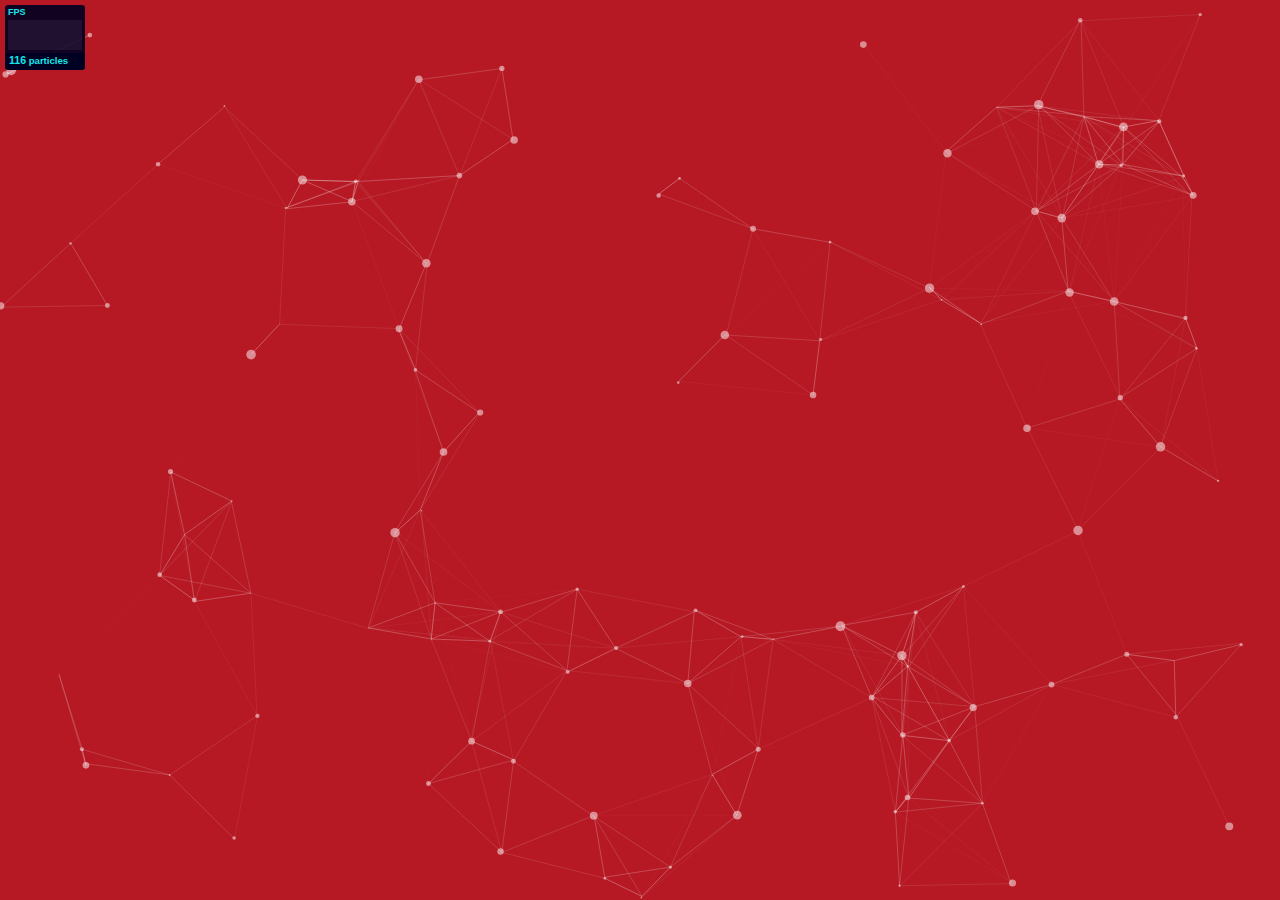
<file: vendor/particles.js-master/demo/index.html>
<!DOCTYPE html>
<html lang="en">
<head>
  <meta charset="utf-8">
  <title>particles.js</title>
  <meta name="description" content="particles.js is a lightweight JavaScript library for creating particles.">
  <meta name="author" content="Vincent Garreau" />
  <meta name="viewport" content="width=device-width, initial-scale=1.0, minimum-scale=1.0, maximum-scale=1.0, user-scalable=no">
  <link rel="stylesheet" media="screen" href="css/style.css">
</head>
<body>

<!-- count particles -->
<div class="count-particles">
  <span class="js-count-particles">--</span> particles
</div>

<!-- particles.js container -->
<div id="particles-js"></div>

<!-- scripts -->
<script src="../particles.js"></script>
<script src="js/app.js"></script>

<!-- stats.js -->
<script src="js/lib/stats.js"></script>
<script>
  var count_particles, stats, update;
  stats = new Stats;
  stats.setMode(0);
  stats.domElement.style.position = 'absolute';
  stats.domElement.style.left = '0px';
  stats.domElement.style.top = '0px';
  document.body.appendChild(stats.domElement);
  count_particles = document.querySelector('.js-count-particles');
  update = function() {
    stats.begin();
    stats.end();
    if (window.pJSDom[0].pJS.particles && window.pJSDom[0].pJS.particles.array) {
      count_particles.innerText = window.pJSDom[0].pJS.particles.array.length;
    }
    requestAnimationFrame(update);
  };
  requestAnimationFrame(update);
</script>

</body>
</html>
</file>
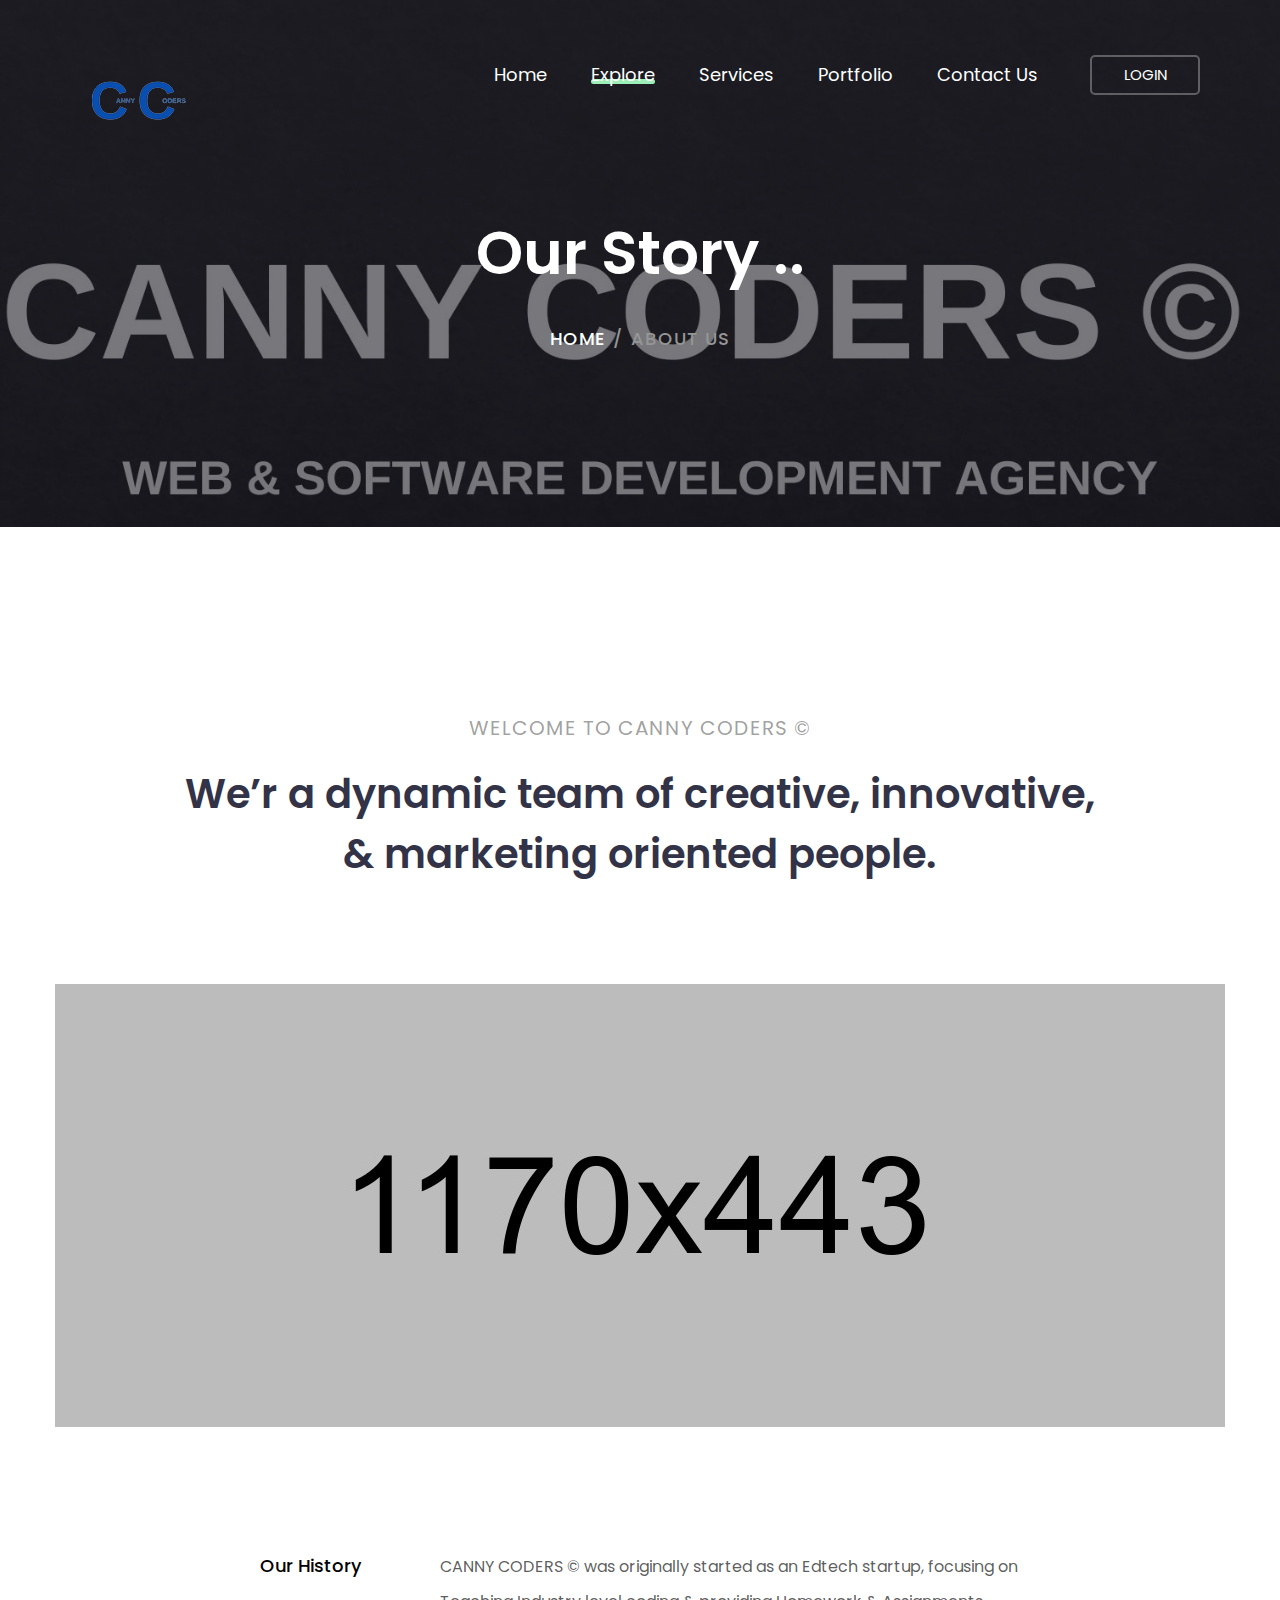
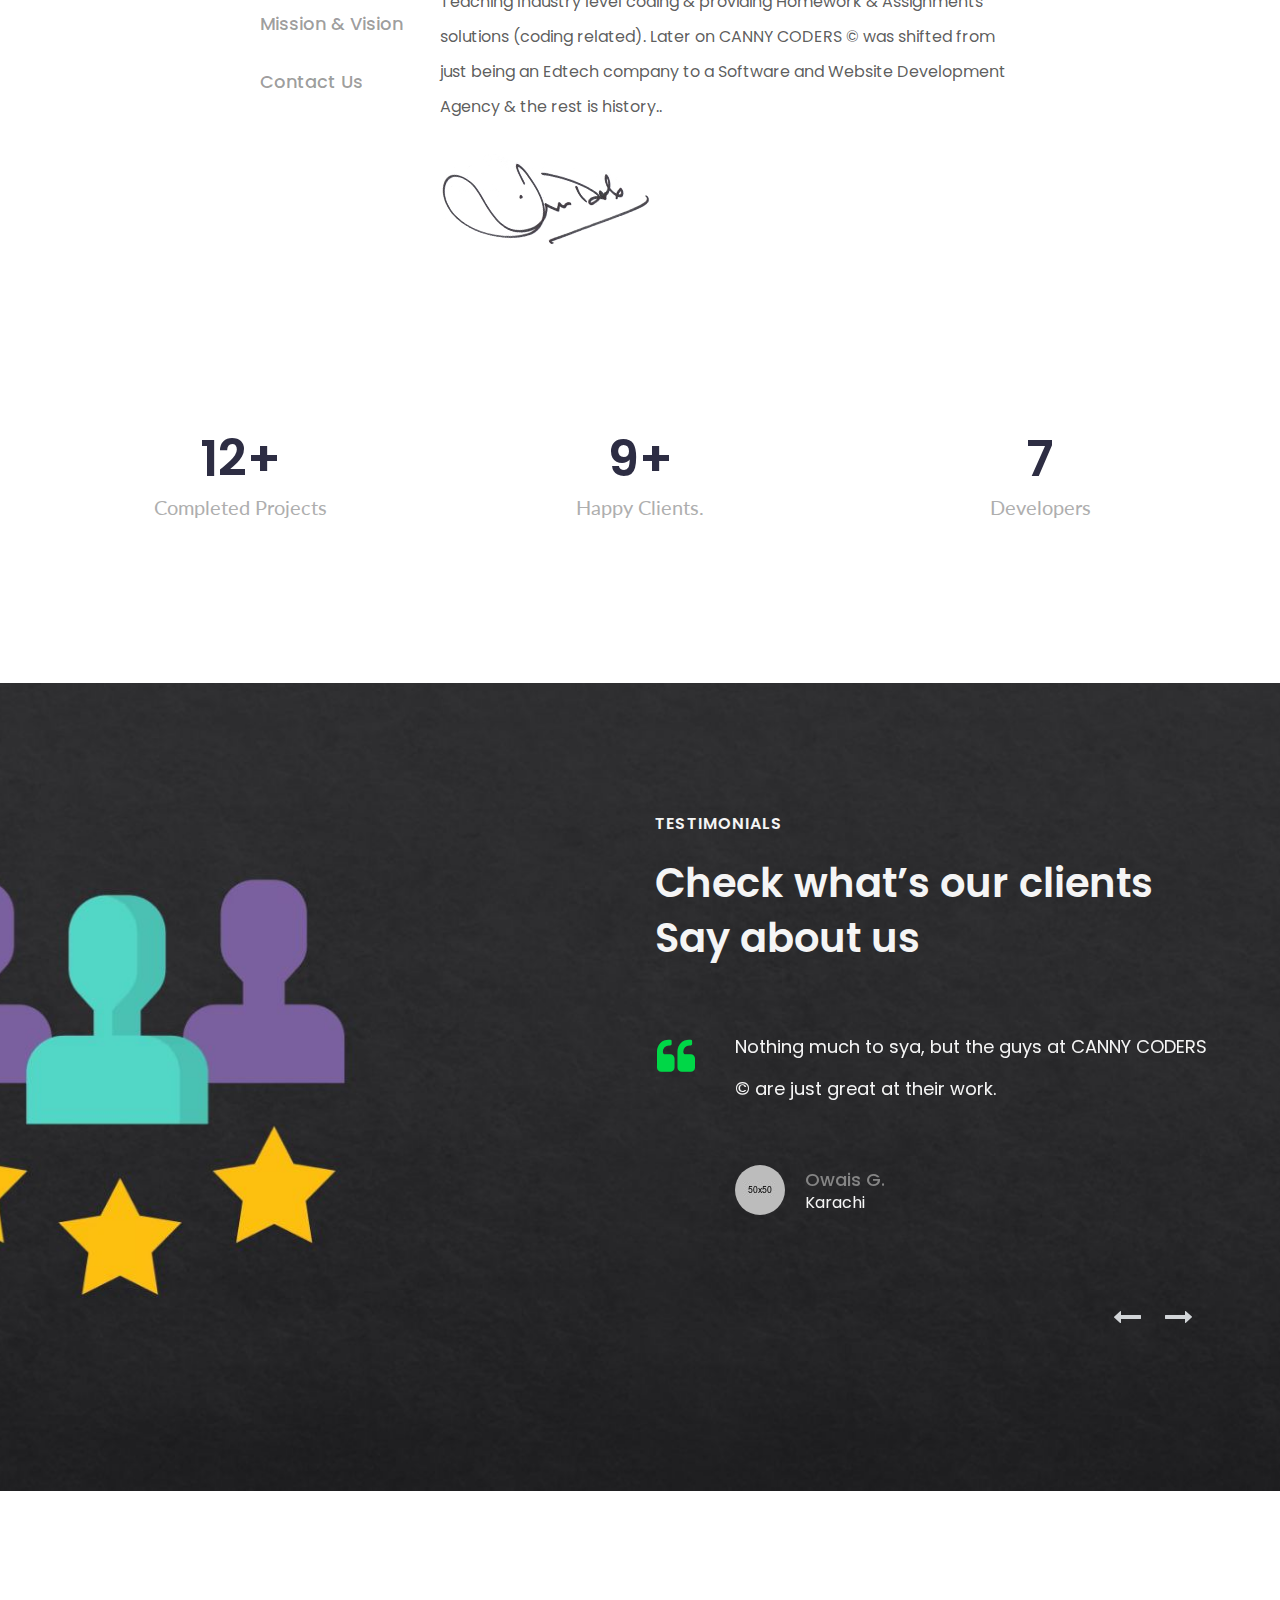
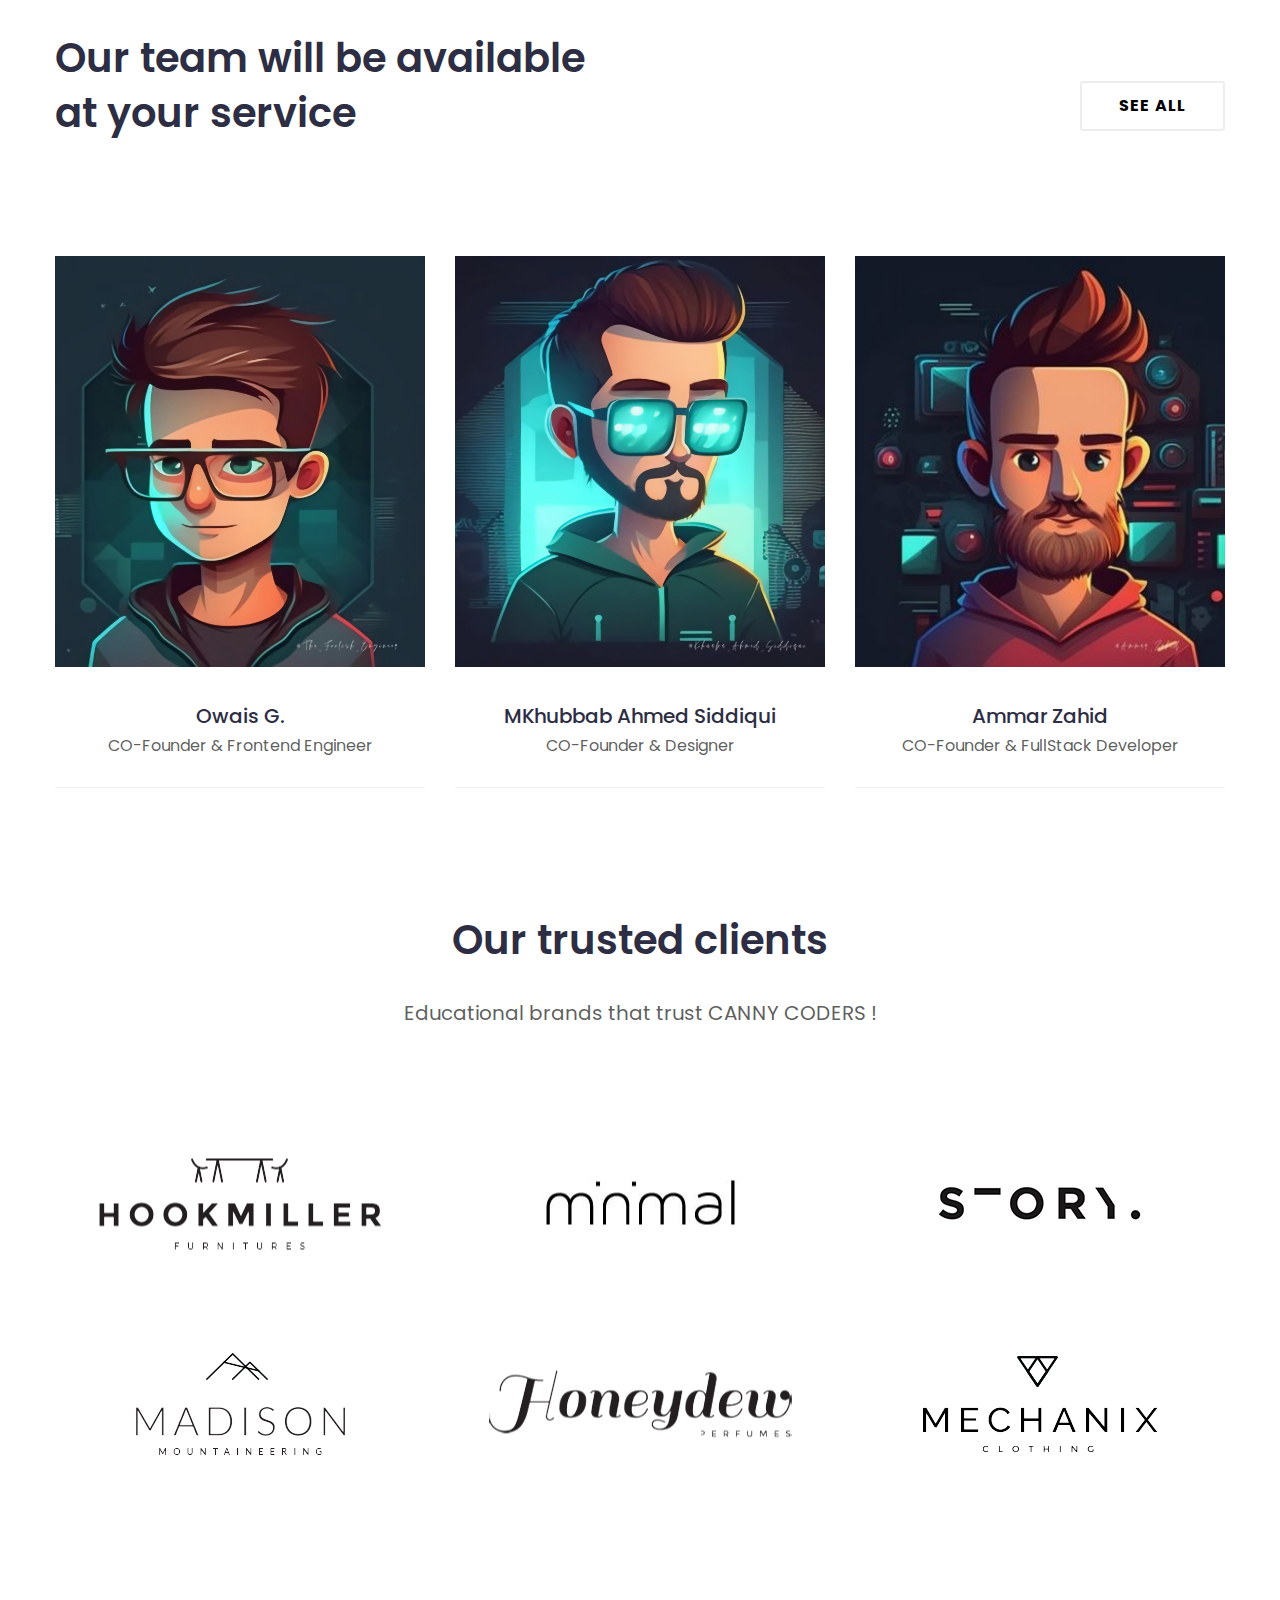
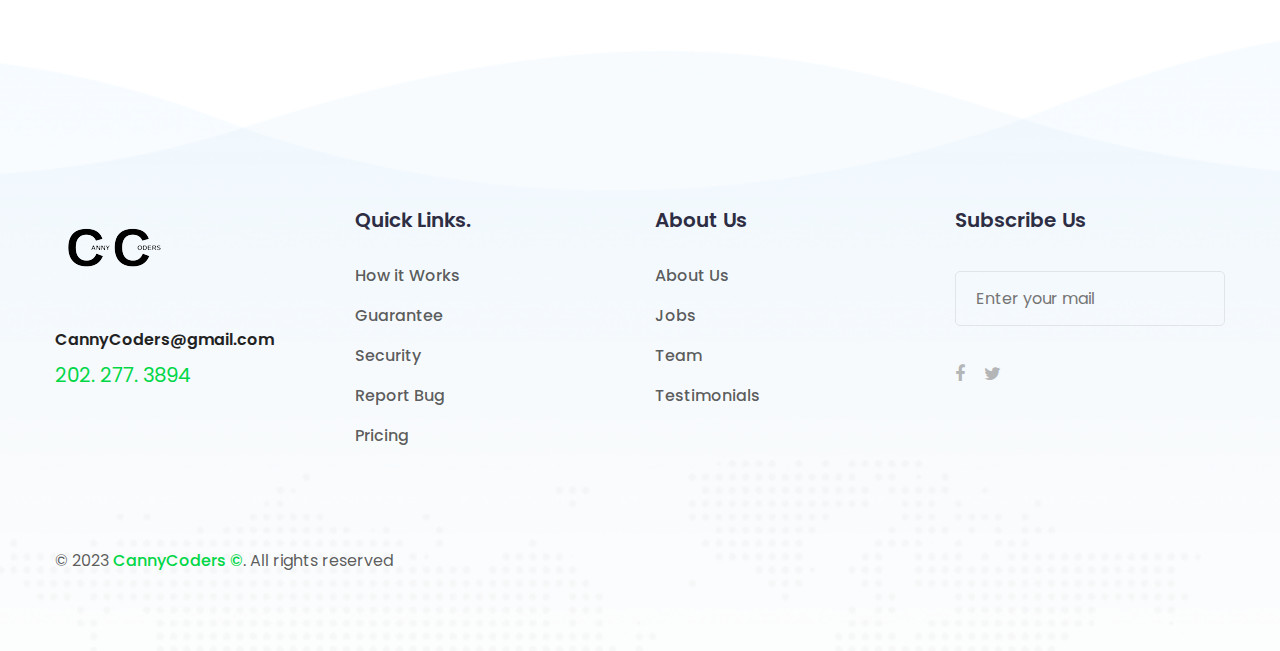
<file: about-us.html>
<!DOCTYPE html>
<html lang="en">
	<head>
		<meta charset="UTF-8">
		<meta http-equiv="X-UA-Compatible" content="IE=edge">
		<meta name="viewport" content="width=device-width, initial-scale=1.0">
		<title>CANNY CODERS - Web &amp; Software Development Company</title>
		<link rel="icon" type="image/png" sizes="56x56" href="images/fav-icon/icon.png">



		<link rel="stylesheet" type="text/css" href="css/style.css">

		<link rel="stylesheet" type="text/css" href="css/responsive.css">


		<!-- Fix Internet Explorer ______________________________________-->

		<!--[if lt IE 9]>
			<script src="http://html5shiv.googlecode.com/svn/trunk/html5.js"></script>
			<script src="vendor/html5shiv.js"></script>
			<script src="vendor/respond.js"></script>
		<![endif]-->

			
	</head>

	<body>
		<div class="main-page-wrapper">
			<div id="loader-wrapper">
				<div id="loader">
					<ul>
						<li></li>
						<li></li>
						<li></li>
						<li></li>
						<li></li>
						<li></li>
					</ul>
				</div>
			</div>

			<header class="theme-menu-wrapper menu-style-two full-width-menu inner-menu">
				<div class="header-wrapper">
					<div class="clearfix">
						
						<div class="logo float-left tran4s"><a href="index.html"><img src="images/logo/logo4.png" alt="Logo"></a></div>

						<nav class="theme-main-menu float-right navbar" id="mega-menu-wrapper">

						   <div class="navbar-header">
						     <button type="button" class="navbar-toggle collapsed" data-toggle="collapse" data-target="#navbar-collapse-1" aria-expanded="false">
						       <span class="sr-only">Toggle navigation</span>
						       <span class="icon-bar"></span>
						       <span class="icon-bar"></span>
						       <span class="icon-bar"></span>
						     </button>
						   </div>
					
						   <div class="collapse navbar-collapse" id="navbar-collapse-1">
								<ul class="nav">
									<li class="dropdown-holder menu-list"><a href="index.html" class="tran3s">Home</a>
										<!-- <ul class="sub-menu">
											<li><a href="index.html">Home version one</a></li>
											<li><a href="index-2.html">Home version Two</a></li>
											<li><a href="index-3.html">Home version Three</a></li>
											<li><a href="index-video.html">Home video version</a></li>
										</ul> -->
									</li>
									<li class="dropdown-holder menu-list active"><a href="#" class="tran3s">Explore</a>
										<ul class="sub-menu">
											<!-- <li><a href="blog-v1.html">Blog Grid</a></li>
											<li><a href="blog-v2.html">Blog List</a></li>
											<li><a href="blog-v4.html">Blog List Sidebar</a></li>
											<li class="dropdown-holder"><a href="blog-v3.html">Blog Full Width</a>
												<ul class="second-sub-menu">
													<li><a href="blog-details.html">Blog details</a></li>
													<li><a href="blog-details-sidebar.html">Blog details Sidebar</a></li>
												</ul>
											</li> -->
											<li class="dropdown-holder"><a href="shop.html">Shop</a>
												<ul class="second-sub-menu">
													<li><a href="shop-details.html">Shop Details</a></li>
												</ul>
											</li>
											<li><a href="about-us.html">About us</a></li>
											<li><a href="team.html">Team</a></li>
											<!-- <li><a href="team-v2.html">Team Version Two</a></li> -->
										</ul>
									</li>
									<li class="dropdown-holder menu-list"><a href="./service.html" class="tran3s">Services</a>
										<ul class="sub-menu">
											<li><a href="service-details.html">Individual Service</a></li>
										</ul>
									</li>
									<li class="dropdown-holder menu-list"><a href="#" class="tran3s">Portfolio</a>
										<ul class="sub-menu">
											<li class="dropdown-holder"><a href="portfolio.html">Website Projects</a>
												<ul class="second-sub-menu">
													<li><a href="portfolio-details.html">Portfolio Details</a></li>
												</ul>
											</li>
											<li class="dropdown-holder"><a href="portfolio.html">Software Projects</a>
												<ul class="second-sub-menu">
													<li><a href="portfolio-details.html">Portfolio Details</a></li>
												</ul>
											</li>
										</ul>
									</li>
									<li class="menu-list"><a href="contact.html" class="tran3s">Contact Us</a></li>
									<li class="login-button"><a href="#" class="tran3s" data-toggle="modal" data-target=".signUpModal">login</a></li>
								</ul>
						   </div>
						</nav>
					</div>
				</div>
			</header>
			
			<div class="inner-page-banner">
				<div class="opacity">
					<h1>Our story ..</h1>
					<ul>
						<li><a href="index.html">Home</a></li>
						<li>/</li>
						<li>About us</li>
					</ul>
				</div>
			</div>

			<div class="about-text">
				<div class="container">
					<div class="title">
						<h6> Welcome to CANNY CODERS © </h6>
						<h2>We’r a dynamic team of creative, innovative, <br> & marketing oriented people.</h2>
					</div>
					<img src="images/inner-page/1.jpg" alt="">
					<div class="about-tab-wrapper clearfix">
						<ul class="nav nav-tabs float-left">
							<li class="active"><a data-toggle="tab" href="#history">Our History</a></li>
							<li><a data-toggle="tab" href="#vision-mission">Mission & Vision</a></li>
							<li><a data-toggle="tab" href="#contact">Contact Us</a></li>
							<!-- <li><a data-toggle="tab" href="#news">News</a></li> -->
						</ul>
						<div class="tab-content float-left">
							<div id="history" class="tab-pane fade in active">
						    	<p>CANNY CODERS © was originally started as an Edtech startup, focusing on Teaching Industry level coding & providing Homework & Assignments solutions (coding related). Later on CANNY CODERS © was shifted from just being an Edtech company to a Software and Website Development Agency & the rest is history..</p>
						    	<img src="images/home/sign.png" alt="">
							</div>
						  	<div id="vision-mission" class="tab-pane fade">
						    	<p>Our Mission is to deliver quality Coding Education & providing Industry level IT & Technology services to small businesses, at affordable cost. <strong>Vision</strong> has not been determined yet.</p>
						  	</div>
						  	<div id="contact" class="tab-pane fade">
						    	<p> <strong>Name: </strong> Owais G. <br>  <strong>Contact Email: </strong> <a href="mailto:cannycoders9061@gmail.com">cannycoders@gmail.com</a> <br>  <strong>Contact Number: </strong> <a href="tel:+923472908070">+92 347 2908070</a> </p>
						  	</div>
						  	<!-- <div id="news" class="tab-pane fade">
						    	<p>We provide marketing services to startups and small businesses to looking for a partner of their digital media, design &amp; dev, lead generation, and communications requirents. We work with you, not for you. Although we have great resources.</p>
						  	</div> -->
						</div>
					</div>
				</div>
			</div>

			<div class="theme-counter no-border fix">
				<div class="container">
					<div class="row">
		        		<div class="col-lg-4 col-md-4 col-sm-4 col-xs-8">
		        			<div class="single-box">
		        				<h2 class="number"><span class="timer" data-from="0" data-to="2730" data-speed="1000" data-refresh-interval="5">12</span>+</h2>
		        				<p>Completed Projects</p>
		        			</div>
		        		</div>
		        		<!-- <div class="col-lg-3 col-md-3 col-sm-3 col-xs-6">
		        			<div class="single-box">
		        				<h2 class="number"><span class="timer" data-from="0" data-to="39" data-speed="1000" data-refresh-interval="5">0</span></h2>
		        				<p>Available Country</p>
		        			</div>
		        		</div> -->
		        		<div class="col-lg-4 col-md-4 col-sm-4 col-xs-8">
		        			<div class="single-box">
		        				<h2 class="number"><span class="timer" data-from="0" data-to="125" data-speed="1000" data-refresh-interval="5">9</span>+</h2>
		        				<p>Happy Clients.</p>
		        			</div>
		        		</div>
		        		<div class="col-lg-4 col-md-4 col-sm-4 col-xs-8">
		        			<div class="single-box border-fix">
		        				<h2 class="number"><span class="timer" data-from="0" data-to="12" data-speed="1000" data-refresh-interval="5">7</span></h2>
		        				<p>Developers</p>
		        			</div>
		        		</div>
		        	</div>
				</div>
			</div>
			
			<div class="testimonial-section bg-image">
				<div class="container">
					<div class="main-container col-md-6 col-md-offset-6">
						<div class="theme-title">
							<h6>Testimonials</h6>
							<h2>Check what’s our clients <br>Say about us</h2>
						</div>
						<div class="testimonial-slider">
							<div class="item">
								<div class="wrapper">
									<p>Nothing much to sya, but the guys at CANNY CODERS © are just great at their work.</p>
									<div class="name clearfix">
										<img src="images/home/3.jpg" alt="">
										<h5>Owais G.</h5>
										<span>Karachi</span>
									</div>
								</div>
							</div>
							<div class="item">
								<div class="wrapper">
									<p>Their testimonial videos aren't production quality, but they get the message across, cover useful &amp; relevant information which goes to show you don't need to invest thousands in production get some testimonial videos up with quality. </p>
									<div class="name clearfix">
										<img src="images/home/4.jpg" alt="">
										<h5>Ammar Zahid</h5>
										<span>Punjab</span>
									</div>
								</div>
							</div>
						</div>
					</div>
				</div>
			</div>
			
			<div class="our-team-styleOne">
				<div class="container">
					<div class="title">
						<h2>Our team will be available <br>at your service</h2>
						<a href="team-v1.html" class="tran3s">See all</a>
					</div>
					<div class="row">
						<div class="col-md-4 col-xs-6">
							<div class="single-team-member">
								<div class="image">
									<img src="images/team/1.jpg" alt="">
									<div class="opacity tran3s">
										<ul class="tran3s">
											<li><a href="" class="tran3s"><i class="fa fa-facebook" aria-hidden="true"></i></a></li>
											<li><a href="" class="tran3s"><i class="fa fa-twitter" aria-hidden="true"></i></a></li>
											<!-- <li><a href="" class="tran3s"><i class="fa fa-dribbble" aria-hidden="true"></i></a></li>
											<li><a href="" class="tran3s"><i class="fa fa-google-plus" aria-hidden="true"></i></a></li> -->
										</ul>
									</div>
								</div>
								<h6>Owais G.</h6>
								<p>CO-Founder &amp; Frontend Engineer</p>
							</div>
						</div>
						<div class="col-md-4 col-xs-6">
							<div class="single-team-member">
								<div class="image">
									<img src="./images/team/2.jpg" alt="">
									<div class="opacity tran3s">
										<ul class="tran3s">
											<li><a href="" class="tran3s"><i class="fa fa-facebook" aria-hidden="true"></i></a></li>
											<li><a href="" class="tran3s"><i class="fa fa-twitter" aria-hidden="true"></i></a></li>
											<!-- <li><a href="" class="tran3s"><i class="fa fa-dribbble" aria-hidden="true"></i></a></li>
											<li><a href="" class="tran3s"><i class="fa fa-google-plus" aria-hidden="true"></i></a></li> -->
										</ul>
									</div>
								</div>
								<h6>MKhubbab Ahmed Siddiqui</h6>
								<p>CO-Founder &amp; Designer</p>
							</div>
						</div>
						<div class="col-md-4 col-xs-6 hidden-sm">
							<div class="single-team-member">
								<div class="image">
									<img src="images/team/3.jpg" alt="">
									<div class="opacity tran3s">
										<ul class="tran3s">
											<li><a href="" class="tran3s"><i class="fa fa-facebook" aria-hidden="true"></i></a></li>
											<li><a href="" class="tran3s"><i class="fa fa-twitter" aria-hidden="true"></i></a></li>
											<!-- <li><a href="" class="tran3s"><i class="fa fa-dribbble" aria-hidden="true"></i></a></li>
											<li><a href="" class="tran3s"><i class="fa fa-google-plus" aria-hidden="true"></i></a></li> -->
										</ul>
									</div>
								</div> <!-- /.image -->
								<h6>Ammar Zahid</h6>
								<p>CO-Founder &amp; FullStack Developer</p>
							</div>
						</div>
					</div>
				</div>
			</div>

			<div class="trusted-client">
				<div class="container">
					<div class="title">
						<h2>Our trusted clients</h2>
						<p>Educational brands that trust CANNY CODERS !</p>
					</div>
					<div class="row">
						<div class="col-md-4 col-xs-6">
							<div class="client-img"><img src="images/logo/p-5.png" alt=""></div>
						</div>
						<div class="col-md-4 col-xs-6">
							<div class="client-img"><img src="images/logo/p-6.png" alt=""></div>
						</div>
						<div class="col-md-4 col-xs-6">
							<div class="client-img"><img src="images/logo/p-7.png" alt=""></div>
						</div>
						<div class="col-md-4 col-xs-6">
							<div class="client-img"><img src="images/logo/p-8.png" alt=""></div>
						</div>
						<div class="col-md-4 col-xs-6">
							<div class="client-img"><img src="images/logo/p-9.png" alt=""></div>
						</div>
						<div class="col-md-4 col-xs-6">
							<div class="client-img"><img src="images/logo/p-10.png" alt=""></div>
						</div>
					</div>
				</div>
			</div>

			<footer class="bg-one">
				<div class="container">
					<div class="row">
						<div class="col-md-3 col-sm-6 col-xs-12">
							<div class="footer-logo">
								<a href="index.html"><img src="images/logo/logo.png" alt="Logo"></a>
								<h5><a href="#" class="tran3s">CannyCoders@gmail.com</a></h5>
								<h6 class="p-color">202. 277. 3894</h6>
							</div>
						</div>
						<div class="col-md-3 col-sm-6 col-xs-12 footer-list">
							<h4>Quick Links.</h4>
							<ul>
								<li><a href="#" class="tran3s">How it Works</a></li>
								<li><a href="#" class="tran3s">Guarantee</a></li>
								<li><a href="#" class="tran3s">Security</a></li>
								<li><a href="#" class="tran3s">Report Bug</a></li>
								<li><a href="#" class="tran3s">Pricing</a></li>
							</ul>
						</div>
						<div class="col-md-3 col-sm-6 col-xs-12 footer-list">
							<h4>About Us</h4>
							<ul>
								<li><a href="#" class="tran3s">About Us</a></li>
								<li><a href="#" class="tran3s">Jobs</a></li>
								<li><a href="#" class="tran3s">Team</a></li>
								<li><a href="#" class="tran3s">Testimonials</a></li>
								<!-- <li><a href="#" class="tran3s">Blog</a></li> -->
							</ul>
						</div>
						<div class="col-md-3 col-sm-6 col-xs-12 footer-subscribe">
							<h4>Subscribe Us</h4>
							<form action="#">
								<input type="text" placeholder="Enter your mail">
							</form>
							<ul>
								<li><a href="" class="tran3s"><i class="fa fa-facebook" aria-hidden="true"></i></a></li>
								<li><a href="" class="tran3s"><i class="fa fa-twitter" aria-hidden="true"></i></a></li>
								<!-- <li><a href="" class="tran3s"><i class="fa fa-dribbble" aria-hidden="true"></i></a></li>
								<li><a href="" class="tran3s"><i class="fa fa-google-plus" aria-hidden="true"></i></a></li> -->
							</ul>
						</div>
					</div>

					<div class="bottom-footer clearfix">
						<!-- <ul class="float-right">
							<li><h3><span class="timer p-color" data-from="0" data-to="8997" data-speed="5000" data-refresh-interval="50">0</span> Products</h3></li>
							<li><h3><span class="timer p-color" data-from="0" data-to="53701" data-speed="5000" data-refresh-interval="50">0</span> Members</h3></li>
							<li><h3><span class="timer p-color" data-from="0" data-to="1110" data-speed="5000" data-refresh-interval="50">0</span> Shops</h3></li>
						</ul> -->
						<p class="float-left">&copy; 2023 <a href="#" class="tran3s p-color">CannyCoders ©</a>. All rights reserved</p>
					</div>
				</div>
			</footer>


			
			<div class="modal fade signUpModal theme-modal-box" role="dialog">
				<div class="modal-dialog">
				    
				    <div class="modal-content">
					    <div class="modal-body">
					        <h3>Login with Social Networks</h3>
					        <ul class="clearfix">
					        	<li class="float-left"><a href="#"><i class="fa fa-facebook" aria-hidden="true"></i> facebook</a></li>
					        	<!-- <li class="float-left"><a href="#"><i class="fa fa-google-plus" aria-hidden="true"></i> Google</a></li> -->
					        	<li class="float-left"><a href="#"><i class="fa fa-twitter" aria-hidden="true"></i> Twitter</a></li>
					        	<!-- <li class="float-left"><a href="#"><i class="fa fa-linkedin" aria-hidden="true"></i> Linkedin</a></li> -->
					        </ul>
					        <form action="#">
					        	<h6><span>or</span></h6>
					        	<div class="wrapper">
					        		<input type="text" placeholder="Username or Email">
					        		<input type="password" placeholder="Password">
					        		<ul class="clearfix">
										<li class="float-left">
											<input type="checkbox" id="remember">
											<label for="remember">Remember Me</label>
										</li>
										<li class="float-right"><a href="#" class="p-color">Lost Your Password?</a></li>
									</ul>
									<button class="p-bg-color hvr-trim-two">Login</button>
					        	</div>
					        </form>
					    </div>
				    </div>
				</div>
			</div>

	        

	        
			<button class="scroll-top tran3s">
				<i class="fa fa-angle-up" aria-hidden="true"></i>
			</button>

			<div id="svag-shape">
				<svg height="0" width="0">
					<!-- <defs>
					    <clipPath id="shape-one">
					     	<path fill-rule="evenodd"  fill="rgb(168, 168, 168)"
					 d="M343.000,25.000 C343.000,25.000 100.467,106.465 25.948,237.034 C-30.603,336.119 15.124,465.228 74.674,495.331 C134.224,525.434 212.210,447.071 227.280,432.549 C242.349,418.028 338.889,359.517 460.676,506.542 C582.737,653.896 725.650,527.546 751.000,478.000 C789.282,403.178 862.636,-118.314 343.000,25.000 Z"/>
					    </clipPath>
					</defs> -->
				</svg>
			</div>
			
		<script type="text/javascript" src="vendor/jquery.2.2.3.min.js"></script>
		<script type="text/javascript" src="vendor/bootstrap-select/dist/js/bootstrap-select.js"></script>
		<script type="text/javascript" src="vendor/bootstrap/bootstrap.min.js"></script>
		<script type='text/javascript' src='vendor/Camera-master/scripts/jquery.mobile.customized.min.js'></script>
	    <script type='text/javascript' src='vendor/Camera-master/scripts/jquery.easing.1.3.js'></script> 
	    <script type='text/javascript' src='vendor/Camera-master/scripts/camera.min.js'></script>
		<script type="text/javascript" src="vendor/bootstrap-mega-menu/js/menu.js"></script>
		<script type="text/javascript" src="vendor/WOW-master/dist/wow.min.js"></script>
		<script type="text/javascript" src="vendor/owl-carousel/owl.carousel.min.js"></script>
		<script type="text/javascript" src="vendor/jquery.appear.js"></script>
		<script type="text/javascript" src="vendor/jquery.countTo.js"></script>
		<script type="text/javascript" src="vendor/fancybox/dist/jquery.fancybox.min.js"></script>
		<script type="text/javascript" src="js/theme.js"></script>

		</div>
	</body>
</html>
</file>
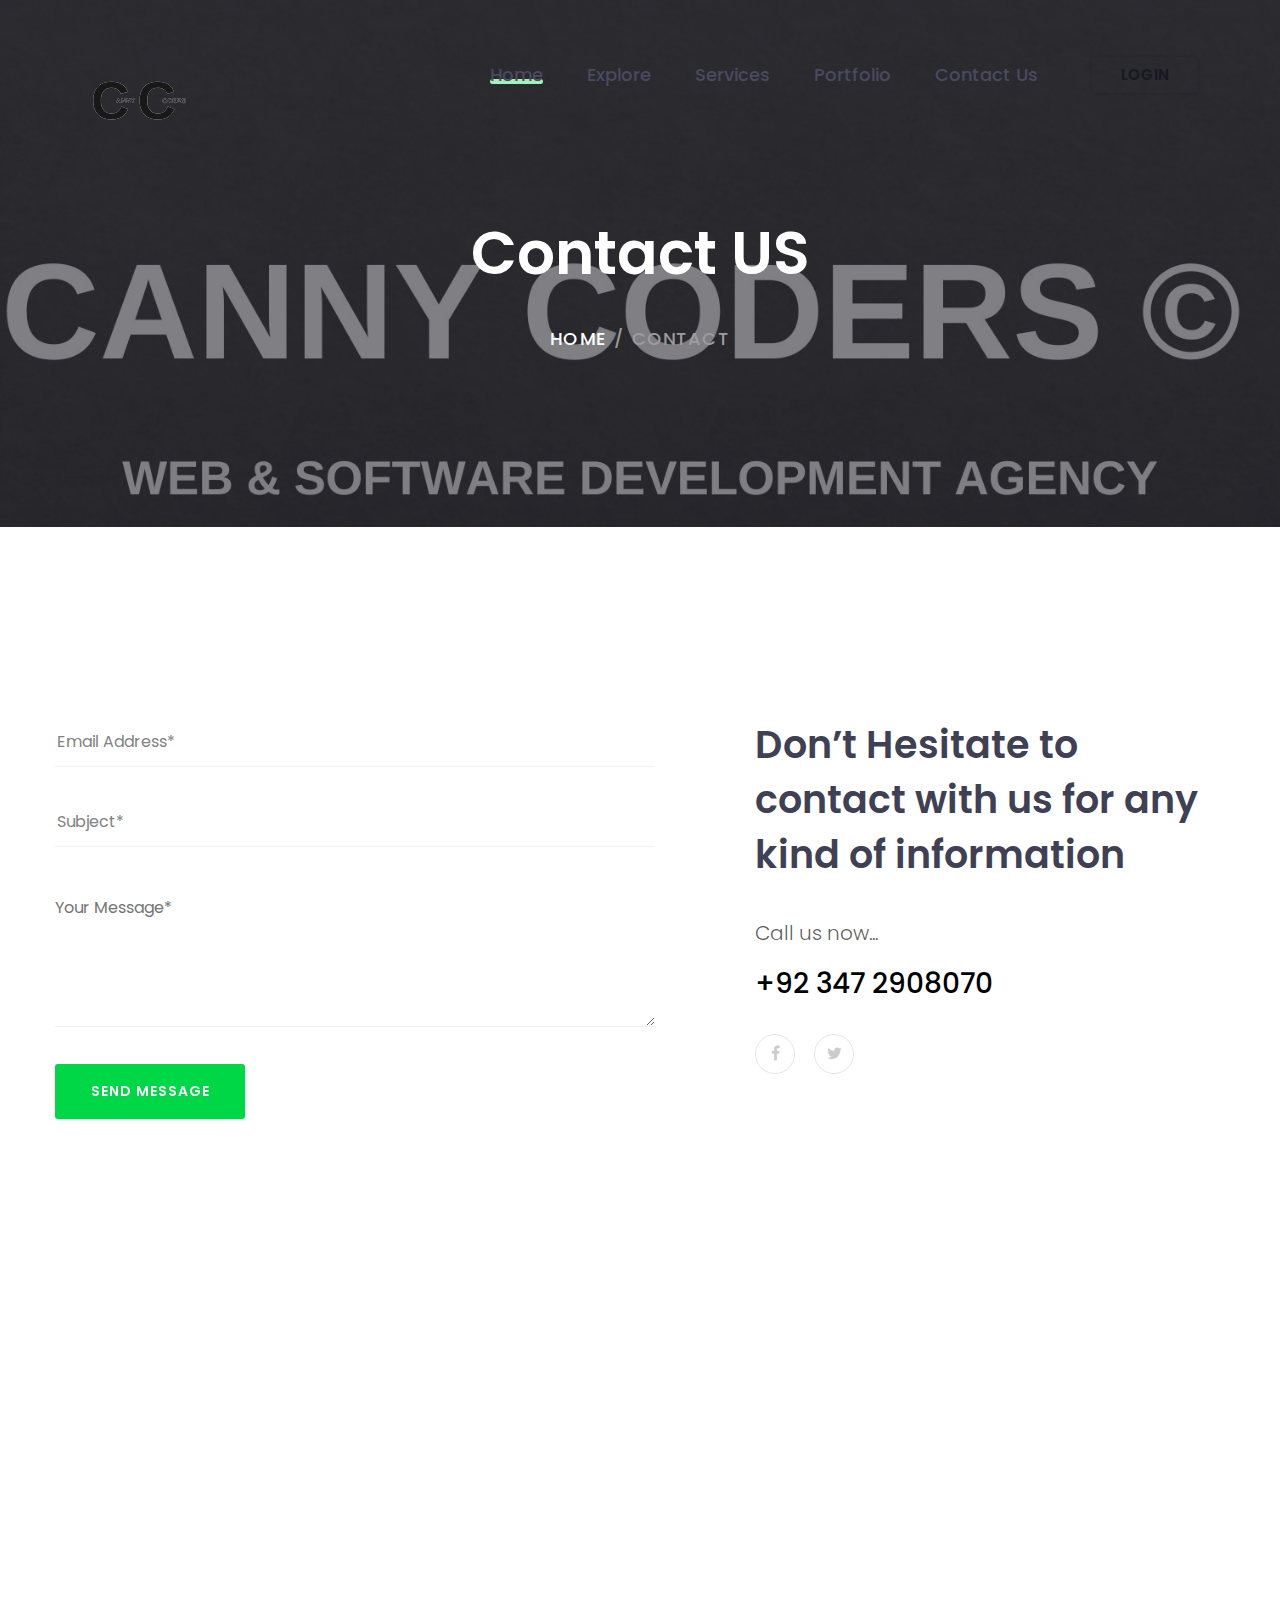
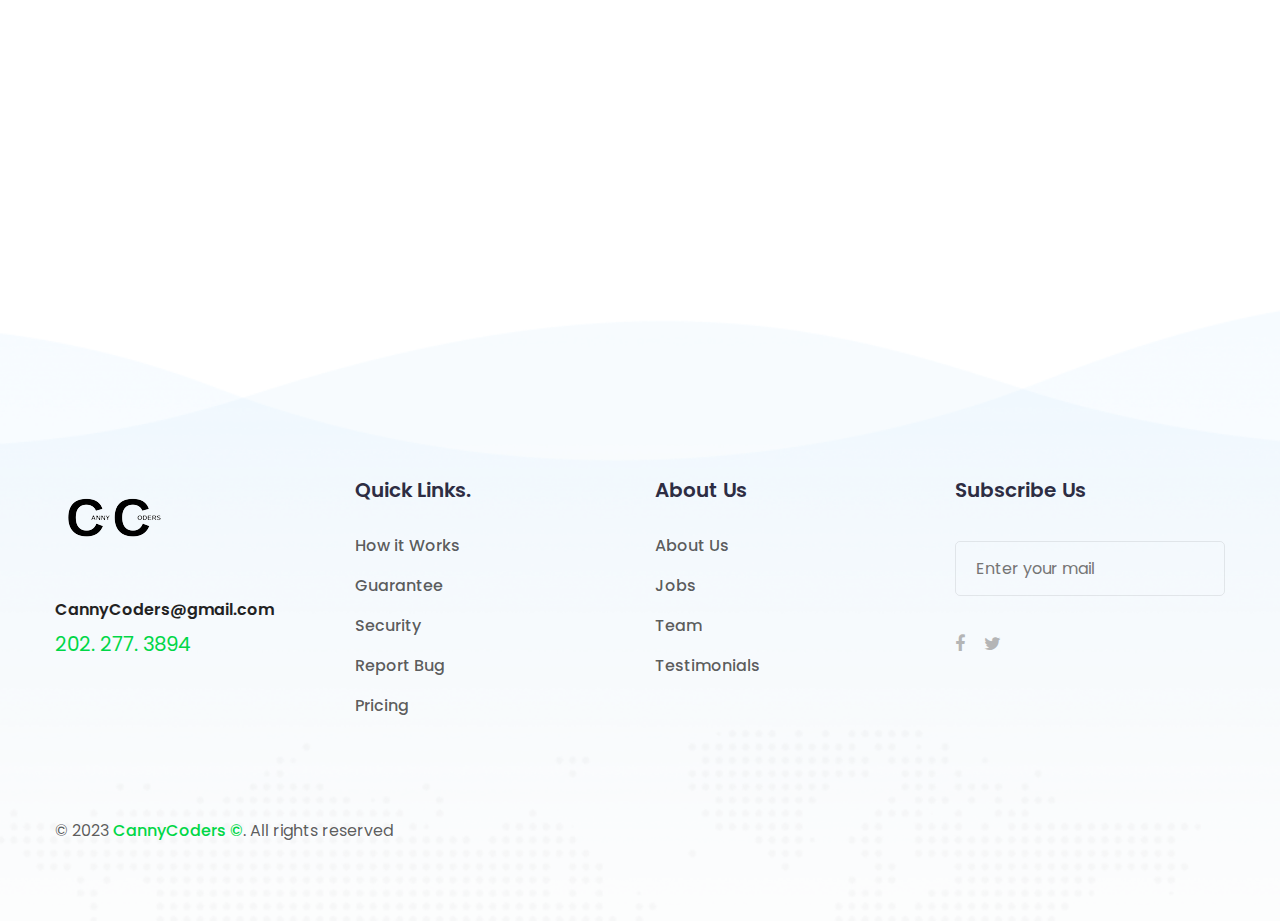
<file: contact.html>
<!DOCTYPE html>
<html lang="en">
	<head>
		<meta charset="UTF-8">
		<meta http-equiv="X-UA-Compatible" content="IE=edge">
		<meta name="viewport" content="width=device-width, initial-scale=1.0">
		<title>CANNY CODERS - Web &amp; Software Development Company</title>
		<link rel="icon" type="image/png" sizes="56x56" href="images/fav-icon/icon.png">



		<link rel="stylesheet" type="text/css" href="css/style.css">

		<link rel="stylesheet" type="text/css" href="css/responsive.css">


		<!-- Fix Internet Explorer ______________________________________-->

		<!--[if lt IE 9]>
			<script src="http://html5shiv.googlecode.com/svn/trunk/html5.js"></script>
			<script src="vendor/html5shiv.js"></script>
			<script src="vendor/respond.js"></script>
		<![endif]-->

			
	</head>

	<body>
		<div class="main-page-wrapper">
			<div id="loader-wrapper">
				<div id="loader">
					<ul>
						<li></li>
						<li></li>
						<li></li>
						<li></li>
						<li></li>
						<li></li>
					</ul>
				</div>
			</div>

			<header class="theme-menu-wrapper full-width-menu">
				<div class="header-wrapper">
					<div class="clearfix">
						<!-- Logo -->
						<div class="logo float-left tran4s"><a href="index.html"><img src="images/logo/logo.png" alt="Logo"></a></div>

						<nav class="theme-main-menu float-right navbar" id="mega-menu-wrapper">
						   <div class="navbar-header">
						     <button type="button" class="navbar-toggle collapsed" data-toggle="collapse" data-target="#navbar-collapse-1" aria-expanded="false">
						       <span class="sr-only">Toggle navigation</span>
						       <span class="icon-bar"></span>
						       <span class="icon-bar"></span>
						       <span class="icon-bar"></span>
						     </button>
						   </div>
						   
						   <div class="collapse navbar-collapse" id="navbar-collapse-1">
								<ul class="nav">
									<li class="dropdown-holder menu-list active"><a href="index.html" class="tran3s">Home</a>
										<ul class="sub-menu">
											<li><a href="index.html">Home</a></li>
										</ul>
									</li>
									<li class="dropdown-holder menu-list"><a href="#" class="tran3s">Explore</a>
										<ul class="sub-menu">
											<!-- <li><a href="blog-v1.html">Blog Grid</a></li>
											<li><a href="blog-v2.html">Blog List</a></li>
											<li><a href="blog-v4.html">Blog List Sidebar</a></li>
											<li class="dropdown-holder"><a href="blog-v3.html">Blog Full Width</a>
												<ul class="second-sub-menu">
													<li><a href="blog-details.html">Blog details</a></li>
													<li><a href="blog-details-sidebar.html">Blog details Sidebar</a></li>
												</ul>
											</li> -->
											<li class="dropdown-holder"><a href="shop.html">Services</a>
												<ul class="second-sub-menu">
													<li><a href="shop-details.html">Services Details</a></li>
												</ul>
											</li>
											<li><a href="about-us.html">About us</a></li>
											<li><a href="team-v1.html">Team</a></li>
											
										</ul>
									</li>
									<li class="dropdown-holder menu-list"><a href="./service.html" class="tran3s">Services</a>
										<ul class="sub-menu">
											<li><a href="service-details.html">Services Details</a></li>
										</ul>
									</li>
									<li class="dropdown-holder menu-list"><a href="#" class="tran3s">Portfolio</a>
										<ul class="sub-menu">
											
											<li class="dropdown-holder"><a href="portfolio-v4.html">Website Projects</a>
												<ul class="second-sub-menu">
													<li><a href="portfolio-details.html">Portfolio Details</a></li>
												</ul>
											</li>
											<li class="dropdown-holder"><a href="portfolio-v4.html">Software Projects</a>
												<ul class="second-sub-menu">
													<li><a href="portfolio-details.html">Portfolio Details</a></li>
												</ul>
											</li>
										</ul>
									</li>
									<li class="menu-list"><a href="contact.html" class="tran3s">Contact Us</a></li>
									<li class="login-button"><a href="#" class="tran3s" data-toggle="modal" data-target=".signUpModal">login</a></li>
								</ul>
						   </div>
						</nav>
					</div>
				</div>
			</header> 

            <div class="inner-page-banner">
				<div class="opacity">
					<h1>Contact US</h1>
					<ul>
						<li><a href="index.html">Home</a></li>
						<li>/</li>
						<li>Contact</li>
					</ul>
				</div>
			</div>

			<div class="contact-us">
				<div class="container">
					<div class="row">
						<div class="col-lg-7 col-md-6 col-xs-12">
							<div class="contact-us-form">
								<form action="inc/sendemail.php" class="form-validation" autocomplete="off">
									<input type="email" placeholder="Email Address*" name="email">
									<input type="text" placeholder="Subject*" name="sub">
									<textarea placeholder="Your Message*" name="message"></textarea>
									<button class="p-bg-color hvr-trim-two">SEND MESSAGE</button>
								</form>
							</div>
						</div>
						<div class="col-lg-5 col-md-6 col-xs-12">
							<div class="contact-address">
								<h2>Don’t Hesitate to contact with us for any kind of information</h2>
								<p>Call us now...</p>
								<a href="tel:+923472908070" class="tran3s">+92 347 2908070</a>
								<ul>
									<li><a href="" class="tran3s"><i class="fa fa-facebook" aria-hidden="true"></i></a></li>
									<li><a href="" class="tran3s"><i class="fa fa-twitter" aria-hidden="true"></i></a></li>
									<!-- <li><a href="" class="tran3s"><i class="fa fa-dribbble" aria-hidden="true"></i></a></li>
									<li><a href="" class="tran3s"><i class="fa fa-linkedin" aria-hidden="true"></i></a></li> -->
								</ul>
							</div>
						</div>
					</div>
				</div>

				<div class="alert-wrapper" id="alert-success">
					<div id="success">
						<button class="closeAlert"><i class="fa fa-times" aria-hidden="true"></i></button>
						<div class="wrapper">
			               	<p>Your message was sent successfully.</p>
			             </div>
			        </div>
			    </div>
			    <div class="alert-wrapper" id="alert-error">
			        <div id="error">
			           	<button class="closeAlert"><i class="fa fa-times" aria-hidden="true"></i></button>
			           	<div class="wrapper">
			               	<p>Sorry!Something Went Wrong.</p>
			            </div>
			        </div>
			    </div>
			</div>

			<div id="google-map-area">
				<div class="google-map" id="contact-google-map" data-map-lat="#" data-map-lng="#" data-map-title="Find Map" data-map-zoom="12"></div>
	   		 </div>
			
                <footer class="bg-one">
                    <div class="container">
                        <div class="row">
                            <div class="col-md-3 col-sm-6 col-xs-12">
                                <div class="footer-logo">
                                    <a href="index.html"><img src="images/logo/logo.png" alt="Logo"></a>
                                    <h5><a href="#" class="tran3s">CannyCoders@gmail.com</a></h5>
                                    <h6 class="p-color">202. 277. 3894</h6>
                                </div>
                            </div>
                            <div class="col-md-3 col-sm-6 col-xs-12 footer-list">
                                <h4>Quick Links.</h4>
                                <ul>
                                    <li><a href="#" class="tran3s">How it Works</a></li>
                                    <li><a href="#" class="tran3s">Guarantee</a></li>
                                    <li><a href="#" class="tran3s">Security</a></li>
                                    <li><a href="#" class="tran3s">Report Bug</a></li>
                                    <li><a href="#" class="tran3s">Pricing</a></li>
                                </ul>
                            </div>
                            <div class="col-md-3 col-sm-6 col-xs-12 footer-list">
                                <h4>About Us</h4>
                                <ul>
                                    <li><a href="#" class="tran3s">About Us</a></li>
                                    <li><a href="#" class="tran3s">Jobs</a></li>
                                    <li><a href="#" class="tran3s">Team</a></li>
                                    <li><a href="#" class="tran3s">Testimonials</a></li>
                                    <!-- <li><a href="#" class="tran3s">Blog</a></li> -->
                                </ul>
                            </div>
                            <div class="col-md-3 col-sm-6 col-xs-12 footer-subscribe">
                                <h4>Subscribe Us</h4>
                                <form action="#">
                                    <input type="text" placeholder="Enter your mail">
                                </form>
                                <ul>
                                    <li><a href="" class="tran3s"><i class="fa fa-facebook" aria-hidden="true"></i></a></li>
                                    <li><a href="" class="tran3s"><i class="fa fa-twitter" aria-hidden="true"></i></a></li>
                                    <!-- <li><a href="" class="tran3s"><i class="fa fa-dribbble" aria-hidden="true"></i></a></li>
                                    <li><a href="" class="tran3s"><i class="fa fa-google-plus" aria-hidden="true"></i></a></li> -->
                                </ul>
                            </div>
                        </div>
    
                        <div class="bottom-footer clearfix">
                            <!-- <ul class="float-right">
                                <li><h3><span class="timer p-color" data-from="0" data-to="8997" data-speed="5000" data-refresh-interval="50">0</span> Products</h3></li>
                                <li><h3><span class="timer p-color" data-from="0" data-to="53701" data-speed="5000" data-refresh-interval="50">0</span> Members</h3></li>
                                <li><h3><span class="timer p-color" data-from="0" data-to="1110" data-speed="5000" data-refresh-interval="50">0</span> Shops</h3></li>
                            </ul> -->
                            <p class="float-left">&copy; 2023 <a href="#" class="tran3s p-color">CannyCoders ©</a>. All rights reserved</p>
                        </div>
                    </div>
                </footer>
    
    
                
                <div class="modal fade signUpModal theme-modal-box" role="dialog">
                    <div class="modal-dialog">
                        
                        <div class="modal-content">
                            <div class="modal-body">
                                <h3>Login with Social Networks</h3>
                                <ul class="clearfix">
                                    <li class="float-left"><a href="#"><i class="fa fa-facebook" aria-hidden="true"></i> facebook</a></li>
                                    <!-- <li class="float-left"><a href="#"><i class="fa fa-google-plus" aria-hidden="true"></i> Google</a></li> -->
                                    <li class="float-left"><a href="#"><i class="fa fa-twitter" aria-hidden="true"></i> Twitter</a></li>
                                    <!-- <li class="float-left"><a href="#"><i class="fa fa-linkedin" aria-hidden="true"></i> Linkedin</a></li> -->
                                </ul>
                                <form action="#">
                                    <h6><span>or</span></h6>
                                    <div class="wrapper">
                                        <input type="text" placeholder="Username or Email">
                                        <input type="password" placeholder="Password">
                                        <ul class="clearfix">
                                            <li class="float-left">
                                                <input type="checkbox" id="remember">
                                                <label for="remember">Remember Me</label>
                                            </li>
                                            <li class="float-right"><a href="#" class="p-color">Lost Your Password?</a></li>
                                        </ul>
                                        <button class="p-bg-color hvr-trim-two">Login</button>
                                    </div>
                                </form>
                            </div>
                        </div>
                    </div>
                </div>
    
                
    
                
                <button class="scroll-top tran3s">
                    <i class="fa fa-angle-up" aria-hidden="true"></i>
                </button>
    
                <div id="svag-shape">
                    <svg height="0" width="0">
                        <!-- <defs>
                            <clipPath id="shape-one">
                                 <path fill-rule="evenodd"  fill="rgb(168, 168, 168)"
                         d="M343.000,25.000 C343.000,25.000 100.467,106.465 25.948,237.034 C-30.603,336.119 15.124,465.228 74.674,495.331 C134.224,525.434 212.210,447.071 227.280,432.549 C242.349,418.028 338.889,359.517 460.676,506.542 C582.737,653.896 725.650,527.546 751.000,478.000 C789.282,403.178 862.636,-118.314 343.000,25.000 Z"/>
                            </clipPath>
                        </defs> -->
                    </svg>
                </div>
                
            <script type="text/javascript" src="vendor/jquery.2.2.3.min.js"></script>
            <script type="text/javascript" src="vendor/bootstrap-select/dist/js/bootstrap-select.js"></script>
            <script type="text/javascript" src="vendor/bootstrap/bootstrap.min.js"></script>
            <script type='text/javascript' src='vendor/Camera-master/scripts/jquery.mobile.customized.min.js'></script>
            <script type='text/javascript' src='vendor/Camera-master/scripts/jquery.easing.1.3.js'></script> 
            <script type='text/javascript' src='vendor/Camera-master/scripts/camera.min.js'></script>
            <script type="text/javascript" src="vendor/bootstrap-mega-menu/js/menu.js"></script>
            <script type="text/javascript" src="vendor/WOW-master/dist/wow.min.js"></script>
            <script type="text/javascript" src="vendor/owl-carousel/owl.carousel.min.js"></script>
            <script type="text/javascript" src="vendor/jquery.appear.js"></script>
            <script type="text/javascript" src="vendor/jquery.countTo.js"></script>
            <script type="text/javascript" src="vendor/fancybox/dist/jquery.fancybox.min.js"></script>
            <script type="text/javascript" src="js/theme.js"></script>
    
            </div>
	</body>
</html>
</file>
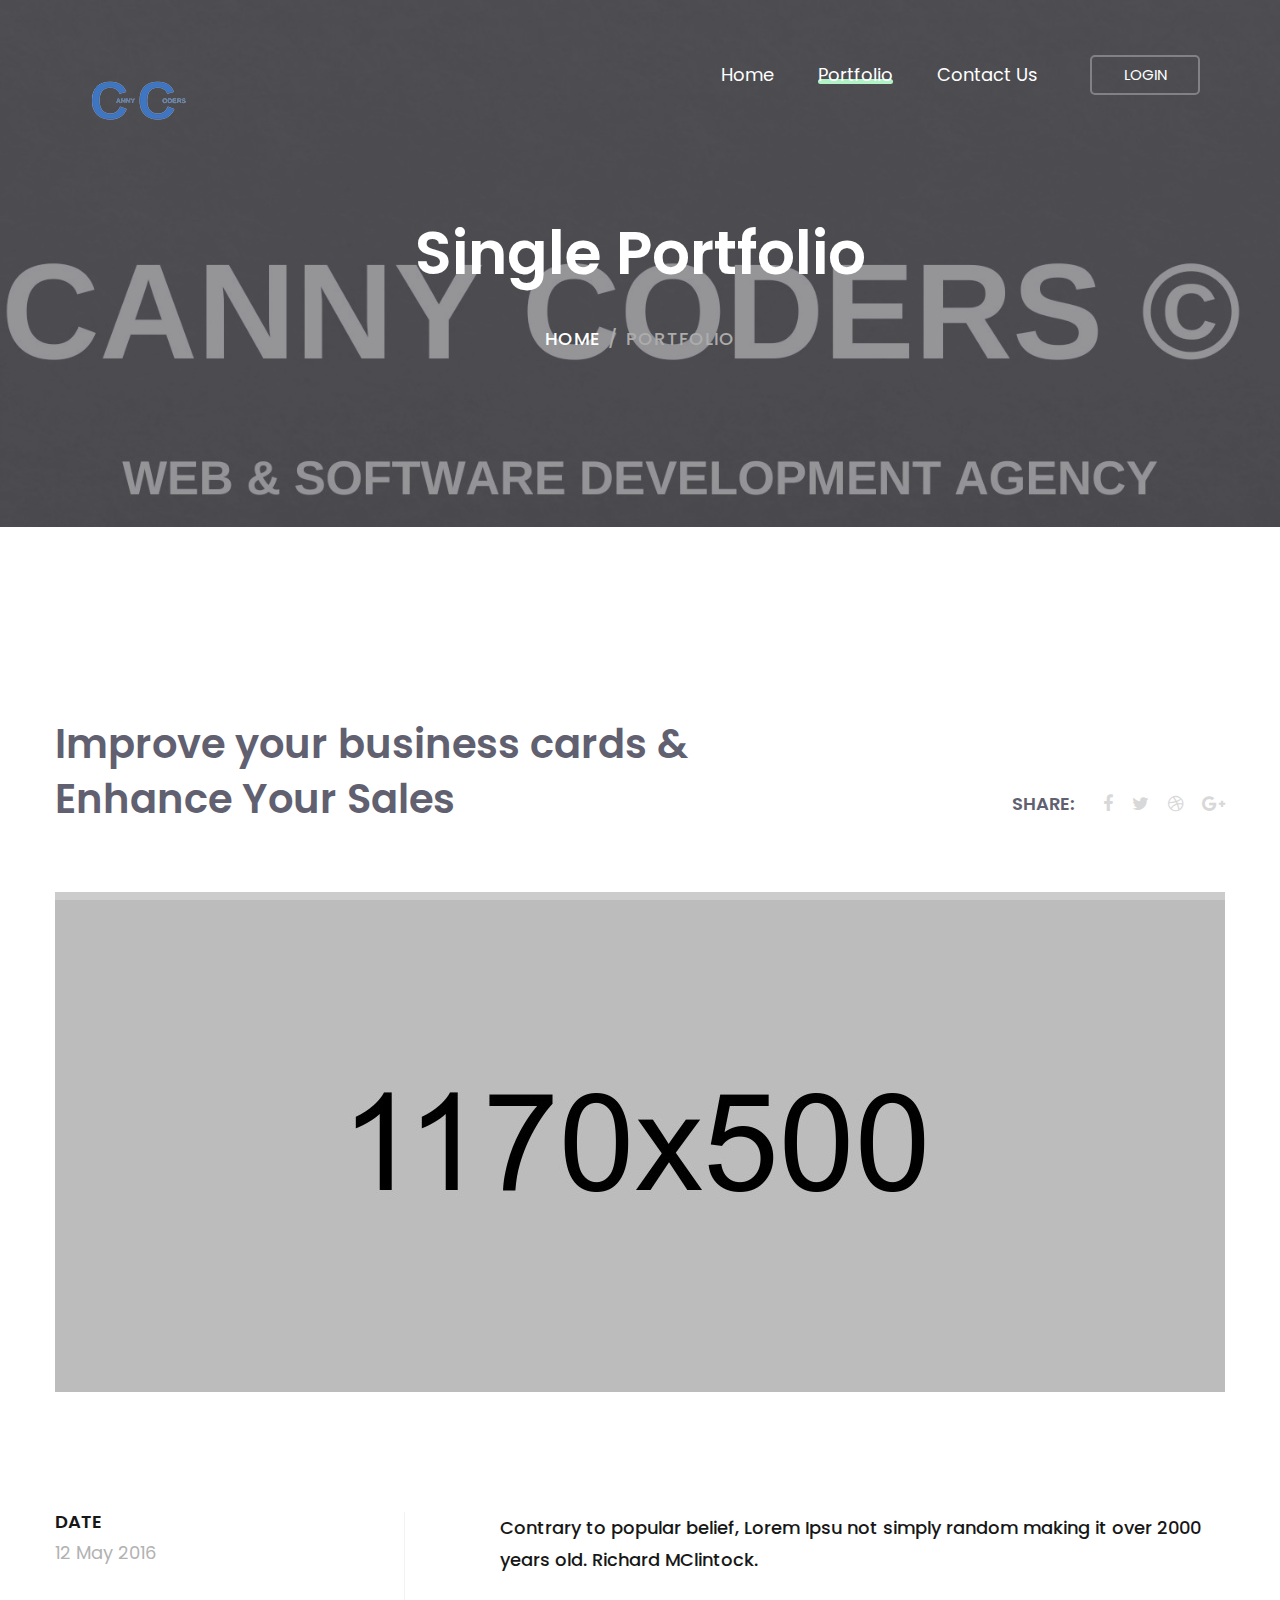
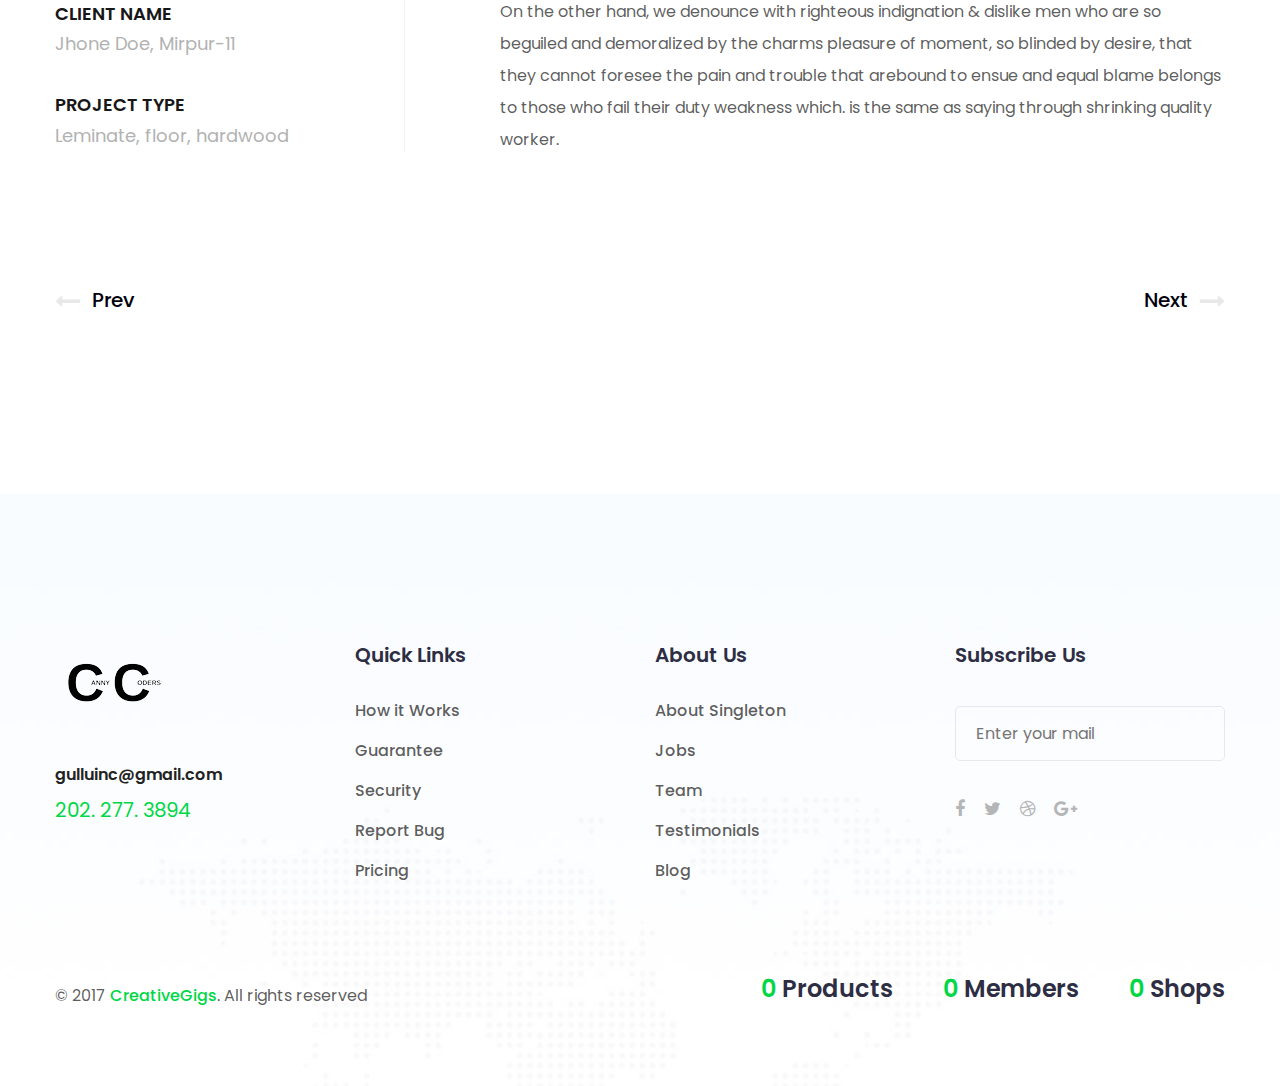
<file: personal-details.html>
<!DOCTYPE html>
<html lang="en">
	<head>
		<meta charset="UTF-8">
		<meta http-equiv="X-UA-Compatible" content="IE=edge">
		<meta name="viewport" content="width=device-width, initial-scale=1.0">
		<title>CANNY CODERS - Web &amp; Software Development Company</title>
		<link rel="icon" type="image/png" sizes="56x56" href="images/fav-icon/icon.png">



		<link rel="stylesheet" type="text/css" href="css/style.css">

		<link rel="stylesheet" type="text/css" href="css/responsive.css">


		<!-- Fix Internet Explorer ______________________________________-->

		<!--[if lt IE 9]>
			<script src="http://html5shiv.googlecode.com/svn/trunk/html5.js"></script>
			<script src="vendor/html5shiv.js"></script>
			<script src="vendor/respond.js"></script>
		<![endif]-->

			
	</head>
	<body>
		<div class="main-page-wrapper">

			
			<div id="loader-wrapper">
				<div id="loader">
					<ul>
						<li></li>
						<li></li>
						<li></li>
						<li></li>
						<li></li>
						<li></li>
					</ul>
				</div>
			</div>

			<header class="theme-menu-wrapper menu-style-two full-width-menu inner-menu">
				<div class="header-wrapper">
					<div class="clearfix">
						
						<div class="logo float-left tran4s"><a href="index.html"><img src="images/logo/logo4.png" alt="Logo"></a></div>


						<nav class="theme-main-menu float-right navbar" id="mega-menu-wrapper">
						   <div class="navbar-header">
						     <button type="button" class="navbar-toggle collapsed" data-toggle="collapse" data-target="#navbar-collapse-1" aria-expanded="false">
						       <span class="sr-only">Toggle navigation</span>
						       <span class="icon-bar"></span>
						       <span class="icon-bar"></span>
						       <span class="icon-bar"></span>
						     </button>
						   </div>
						   
						   <div class="collapse navbar-collapse" id="navbar-collapse-1">
								<ul class="nav">
									<li class="dropdown-holder menu-list"><a href="index.html" class="tran3s">Home</a>
										<ul class="sub-menu">
											<li><a href="index.html">Home version one</a></li>
											<!-- <li><a href="index-2.html">Home version Two</a></li>
											<li><a href="index-3.html">Home version Three</a></li>
											<li><a href="index-video.html">Home video version</a></li> -->
										</ul>
									</li>
									<!-- <li class="dropdown-holder menu-list"><a href="#" class="tran3s">Pages</a>
										<ul class="sub-menu">
											<li><a href="blog-v1.html">Blog Grid</a></li>
											<li><a href="blog-v2.html">Blog List</a></li>
											<li><a href="blog-v4.html">Blog List Sidebar</a></li>
											<li class="dropdown-holder"><a href="blog-v3.html">Blog Full Width</a>
												<ul class="second-sub-menu">
													<li><a href="blog-details.html">Blog details</a></li>
													<li><a href="blog-details-sidebar.html">Blog details Sidebar</a></li>
												</ul>
											</li>
											<li class="dropdown-holder"><a href="shop.html">Shop Page</a>
												<ul class="second-sub-menu">
													<li><a href="shop-details.html">Shop Details</a></li>
												</ul>
											</li>
											<li><a href="about-us.html">About us</a></li>
											<li><a href="team-v1.html">Team Version one</a></li>
											<li><a href="team-v2.html">Team Version Two</a></li>
										</ul>
									</li> -->
									<!-- <li class="dropdown-holder menu-list"><a href="#" class="tran3s">Services</a>
										<ul class="sub-menu">
											<li><a href="service-v1.html">Service Version One</a></li>
											<li><a href="service-v2.html">Service Version Two</a></li>
											<li><a href="service-details.html">Service Details</a></li>
										</ul>
									</li> -->
									<li class="dropdown-holder menu-list active"><a href="#" class="tran3s">Portfolio</a>
										<ul class="sub-menu">
											<li><a href="portfolio-v1.html">Portfolio version one</a></li>
											<li><a href="portfolio-v2.html">Portfolio version Two</a></li>
											<li><a href="portfolio-v3.html">Portfolio version Three</a></li>
											<li class="dropdown-holder"><a href="portfolio-v4.html">Portfolio version Four</a>
												<ul class="second-sub-menu">
													<li><a href="portfolio-details.html">Portfolio Details</a></li>
													<li><a href="portfolio-details-v2.html">Portfolio Details v2</a></li>
												</ul>
											</li>
										</ul>
									</li>
									<li class="menu-list"><a href="contact.html" class="tran3s">Contact Us</a></li>
									<li class="login-button"><a href="#" class="tran3s" data-toggle="modal" data-target=".signUpModal">login</a></li>
								</ul>
						   </div><!-- /.navbar-collapse -->
						</nav> <!-- /.theme-main-menu -->
					</div> <!-- /.clearfix -->
				</div>
			</header> <!-- /.theme-menu-wrapper -->

			<div class="inner-page-banner">
				<div class="opacity">
					<h1>Single Portfolio</h1>
					<ul>
						<li><a href="index.html">Home</a></li>
						<li>/</li>
						<li>Portfolio</li>
					</ul>
				</div> <!-- /.opacity -->
			</div> <!-- /inner-page-banner -->

			<div class="portfolio-details">
				<div class="container">
					<div class="title">
						<h2>Improve your business cards &amp;<br> Enhance Your Sales</h2>
						<ul>
							<li>Share:</li>
							<li><a href="" class="tran3s"><i class="fa fa-facebook" aria-hidden="true"></i></a></li>
							<li><a href="" class="tran3s"><i class="fa fa-twitter" aria-hidden="true"></i></a></li>
							<li><a href="" class="tran3s"><i class="fa fa-dribbble" aria-hidden="true"></i></a></li>
							<li><a href="" class="tran3s"><i class="fa fa-google-plus" aria-hidden="true"></i></a></li>
						</ul>
					</div> <!-- /.title -->
					<img src="images/portfolio/23.jpg" alt="">
					<div class="project-details-wrapper">
						<div class="row">
							<div class="col-sm-4">
								<div class="project-info-list">
									<ul>
										<li>
											<h6>Date</h6>
											<p>12 May 2016</p>
										</li>
										<li>
											<h6>Client Name</h6>
											<p>Jhone Doe, Mirpur-11</p>
										</li>
										<li>
											<h6>PRoject Type</h6>
											<p>Leminate, floor, hardwood</p>
										</li>
									</ul>
								</div> <!-- /.project-info-list -->
							</div>
							<div class="col-sm-8">
								<div class="text">
									<h6>Contrary to popular belief, Lorem Ipsu not simply random making it over 2000 years old. Richard MClintock.</h6>
									<p>On the other hand, we denounce with righteous indignation & dislike men who are so beguiled and demoralized by the charms pleasure of moment, so blinded by desire, that they cannot foresee the pain and trouble that arebound to ensue and equal blame belongs to those who fail their duty weakness which. is the same as saying through shrinking quality worker. </p>
								</div>
							</div> <!-- /.col- -->
						</div> <!-- /.row -->
					</div> <!-- /.project-details-wrapper -->
					<ul class="page-changer clearfix">
						<li class="float-left"><a href="#" class="tran3s"><i class="fa fa-long-arrow-left" aria-hidden="true"></i>Prev</a></li>
						<li class="float-right"><a href="#" class="tran3s">Next<i class="fa fa-long-arrow-right" aria-hidden="true"></i></a></li>
					</ul> <!-- /.page-changer -->
				</div> <!-- /.container -->
			</div> <!-- /.portfolio-details -->
			

			
			<!-- 
			=============================================
				Footer
			============================================== 
			-->
			<footer class="bg-two">
				<div class="container">
					<div class="row">
						<div class="col-md-3 col-sm-6 col-xs-12">
							<div class="footer-logo">
								<a href="index.html"><img src="images/logo/logo.png" alt="Logo"></a>
								<h5><a href="#" class="tran3s">gulluinc@gmail.com</a></h5>
								<h6 class="p-color">202. 277. 3894</h6>
							</div>
						</div>
						<div class="col-md-3 col-sm-6 col-xs-12 footer-list">
							<h4>Quick Links</h4>
							<ul>
								<li><a href="#" class="tran3s">How it Works</a></li>
								<li><a href="#" class="tran3s">Guarantee</a></li>
								<li><a href="#" class="tran3s">Security</a></li>
								<li><a href="#" class="tran3s">Report Bug</a></li>
								<li><a href="#" class="tran3s">Pricing</a></li>
							</ul>
						</div>
						<div class="col-md-3 col-sm-6 col-xs-12 footer-list">
							<h4>About Us</h4>
							<ul>
								<li><a href="#" class="tran3s">About Singleton</a></li>
								<li><a href="#" class="tran3s">Jobs</a></li>
								<li><a href="#" class="tran3s">Team</a></li>
								<li><a href="#" class="tran3s">Testimonials</a></li>
								<li><a href="#" class="tran3s">Blog</a></li>
							</ul>
						</div>
						<div class="col-md-3 col-sm-6 col-xs-12 footer-subscribe">
							<h4>Subscribe Us</h4>
							<form action="#">
								<input type="text" placeholder="Enter your mail">
							</form>
							<ul>
								<li><a href="" class="tran3s"><i class="fa fa-facebook" aria-hidden="true"></i></a></li>
								<li><a href="" class="tran3s"><i class="fa fa-twitter" aria-hidden="true"></i></a></li>
								<li><a href="" class="tran3s"><i class="fa fa-dribbble" aria-hidden="true"></i></a></li>
								<li><a href="" class="tran3s"><i class="fa fa-google-plus" aria-hidden="true"></i></a></li>
							</ul>
						</div>
					</div> <!-- /.row -->

					<div class="bottom-footer clearfix">
						<ul class="float-right">
							<li><h3><span class="timer p-color" data-from="0" data-to="8997" data-speed="5000" data-refresh-interval="50">0</span> Products</h3></li>
							<li><h3><span class="timer p-color" data-from="0" data-to="53701" data-speed="5000" data-refresh-interval="50">0</span> Members</h3></li>
							<li><h3><span class="timer p-color" data-from="0" data-to="1110" data-speed="5000" data-refresh-interval="50">0</span> Shops</h3></li>
						</ul>
						<p class="float-left">&copy; 2017 <a href="#" class="tran3s p-color">CreativeGigs</a>. All rights reserved</p>
					</div>
				</div> <!-- /.container -->
			</footer>

			<!-- Sign-Up Modal -->
			<div class="modal fade signUpModal theme-modal-box" role="dialog">
				<div class="modal-dialog">
				    <!-- Modal content-->
				    <div class="modal-content">
					    <div class="modal-body">
					        <h3>Login with Social Networks</h3>
					        <ul class="clearfix">
					        	<li class="float-left"><a href="#"><i class="fa fa-facebook" aria-hidden="true"></i> facebook</a></li>
					        	<li class="float-left"><a href="#"><i class="fa fa-google-plus" aria-hidden="true"></i> Google</a></li>
					        	<li class="float-left"><a href="#"><i class="fa fa-twitter" aria-hidden="true"></i> Twitter</a></li>
					        	<li class="float-left"><a href="#"><i class="fa fa-linkedin" aria-hidden="true"></i> Linkedin</a></li>
					        </ul>
					        <form action="#">
					        	<h6><span>or</span></h6>
					        	<div class="wrapper">
					        		<input type="text" placeholder="Username or Email">
					        		<input type="password" placeholder="Password">
					        		<ul class="clearfix">
										<li class="float-left">
											<input type="checkbox" id="remember">
											<label for="remember">Remember Me</label>
										</li>
										<li class="float-right"><a href="#" class="p-color">Lost Your Password?</a></li>
									</ul>
									<button class="p-bg-color hvr-trim-two">Login</button>
					        	</div>
					        </form>
					    </div> <!-- /.modal-body -->
				    </div> <!-- /.modal-content -->
				</div> <!-- /.modal-dialog -->
			</div> <!-- /.signUpModal -->

	        

	        <!-- Scroll Top Button -->
			<button class="scroll-top tran3s">
				<i class="fa fa-angle-up" aria-hidden="true"></i>
			</button>



		<!-- Js File_________________________________ -->

		<!-- j Query -->
		<script type="text/javascript" src="vendor/jquery.2.2.3.min.js"></script>
		<!-- Bootstrap Select JS -->
		<script type="text/javascript" src="vendor/bootstrap-select/dist/js/bootstrap-select.js"></script>

		<!-- Bootstrap JS -->
		<script type="text/javascript" src="vendor/bootstrap/bootstrap.min.js"></script>

		<!-- Vendor js _________ -->
	    <!-- Mega menu  -->
		<script type="text/javascript" src="vendor/bootstrap-mega-menu/js/menu.js"></script>
		
		<!-- WOW js -->
		<script type="text/javascript" src="vendor/WOW-master/dist/wow.min.js"></script>
		<!-- owl.carousel -->
		<script type="text/javascript" src="vendor/owl-carousel/owl.carousel.min.js"></script>
		<!-- js count to -->
		<script type="text/javascript" src="vendor/jquery.appear.js"></script>
		<script type="text/javascript" src="vendor/jquery.countTo.js"></script>
		<!-- Fancybox -->
		<script type="text/javascript" src="vendor/fancybox/dist/jquery.fancybox.min.js"></script>
		<script type="text/javascript" src="vendor/jquery.ripples-master/dist/jquery.ripples-min.js"></script>
		<!-- mixitup -->
		<script type="text/javascript" src="vendor/jquery.mixitup.min.js"></script>


		<!-- Theme js -->
		<script type="text/javascript" src="js/theme.js"></script>

		</div> <!-- /.main-page-wrapper -->
	</body>
</html>
</file>
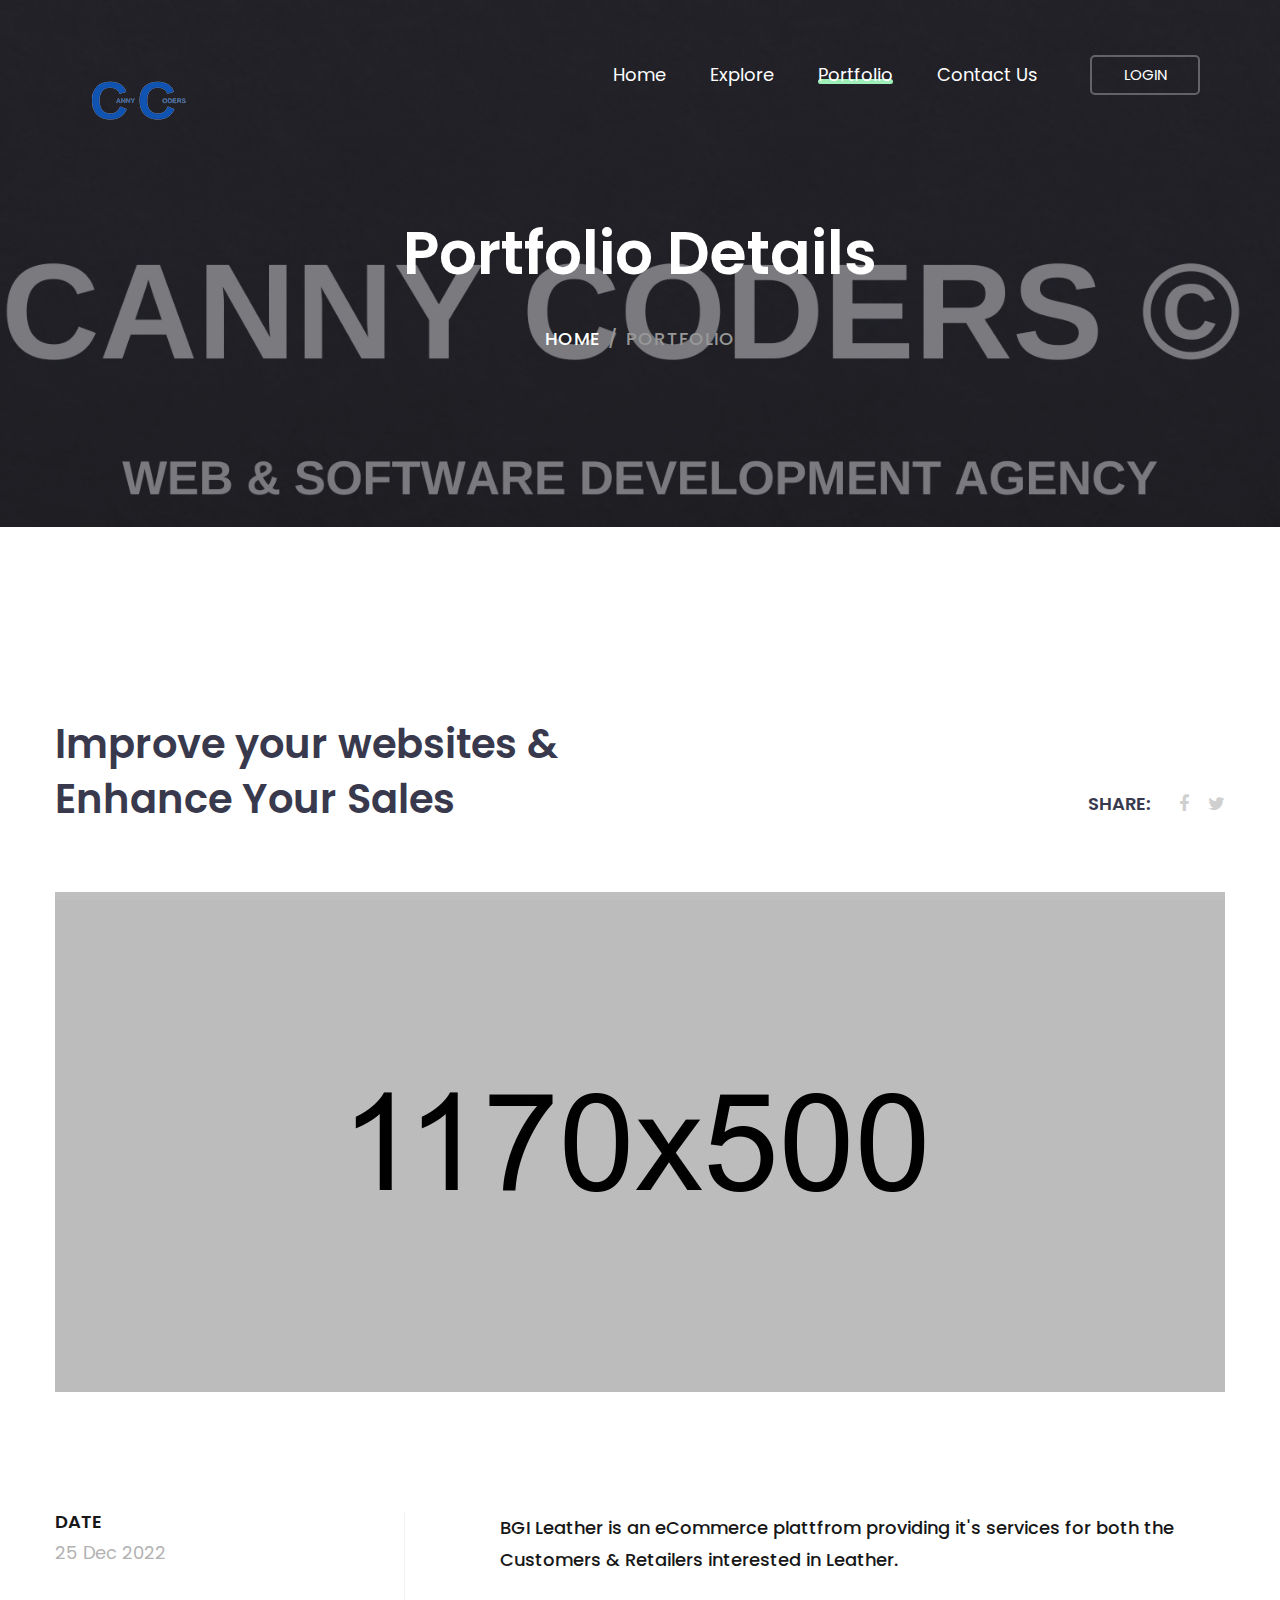
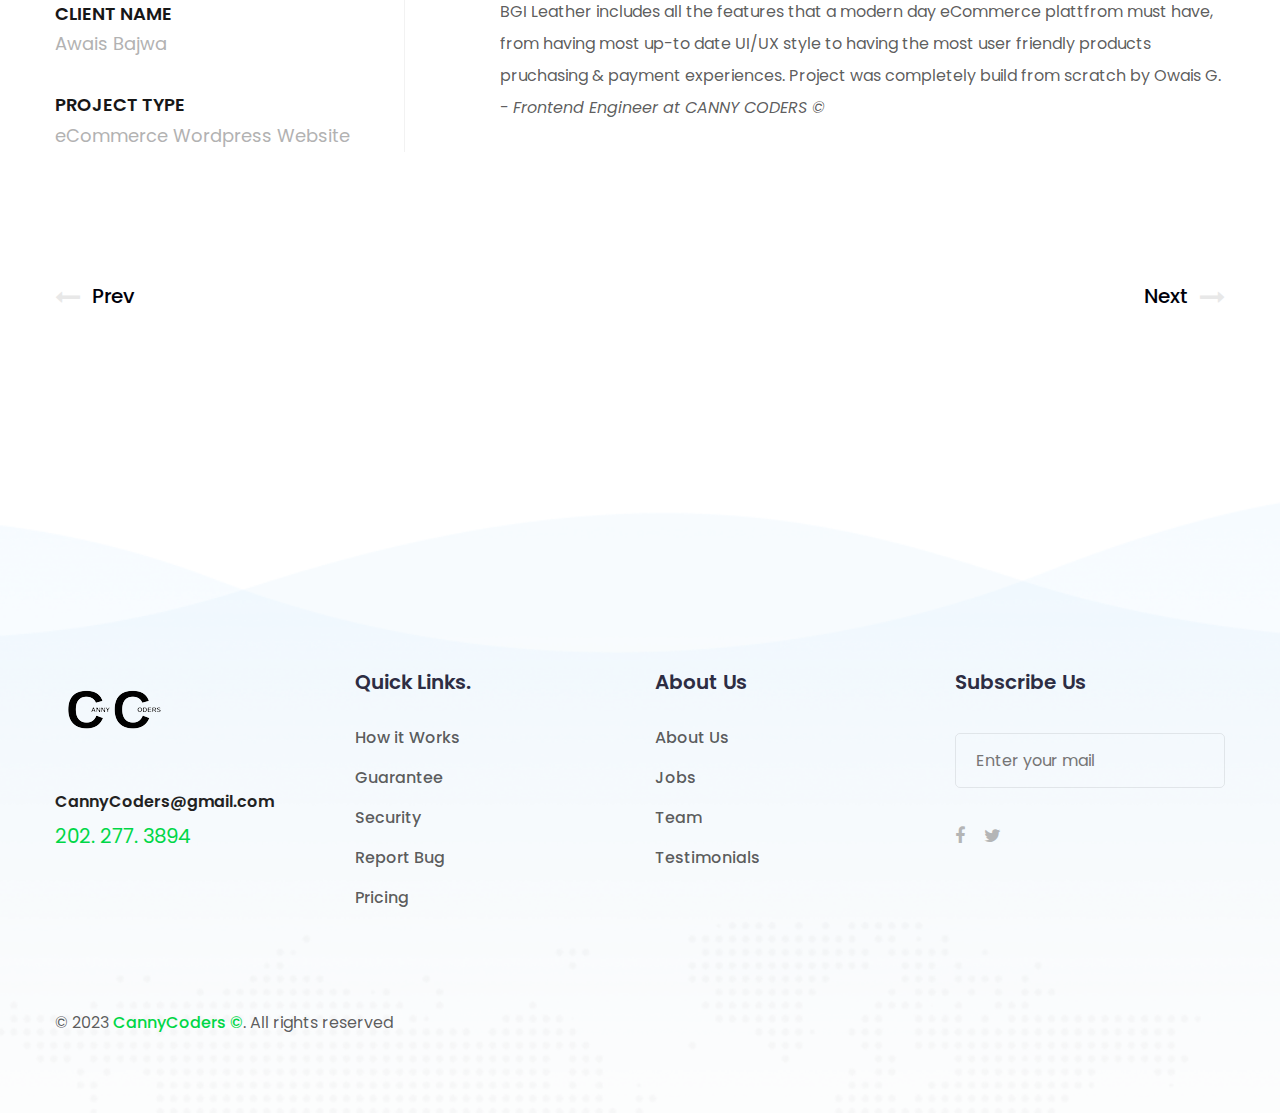
<file: portfolio-details.html>
<!DOCTYPE html>
<html lang="en">
	<head>
		<meta charset="UTF-8">
		<meta http-equiv="X-UA-Compatible" content="IE=edge">
		<meta name="viewport" content="width=device-width, initial-scale=1.0">
		<title>CANNY CODERS - Web &amp; Software Development Company</title>
		<link rel="icon" type="image/png" sizes="56x56" href="images/fav-icon/icon.png">



		<link rel="stylesheet" type="text/css" href="css/style.css">

		<link rel="stylesheet" type="text/css" href="css/responsive.css">


		<!-- Fix Internet Explorer ______________________________________-->

		<!--[if lt IE 9]>
			<script src="http://html5shiv.googlecode.com/svn/trunk/html5.js"></script>
			<script src="vendor/html5shiv.js"></script>
			<script src="vendor/respond.js"></script>
		<![endif]-->

			
	</head>
	<body>
		<div class="main-page-wrapper">

			
			<div id="loader-wrapper">
				<div id="loader">
					<ul>
						<li></li>
						<li></li>
						<li></li>
						<li></li>
						<li></li>
						<li></li>
					</ul>
				</div>
			</div>

			<header class="theme-menu-wrapper menu-style-two full-width-menu inner-menu">
				<div class="header-wrapper">
					<div class="clearfix">
						
						<div class="logo float-left tran4s"><a href="index.html"><img src="images/logo/logo4.png" alt="Logo"></a></div>


						<nav class="theme-main-menu float-right navbar" id="mega-menu-wrapper">
						   <div class="navbar-header">
						     <button type="button" class="navbar-toggle collapsed" data-toggle="collapse" data-target="#navbar-collapse-1" aria-expanded="false">
						       <span class="sr-only">Toggle navigation</span>
						       <span class="icon-bar"></span>
						       <span class="icon-bar"></span>
						       <span class="icon-bar"></span>
						     </button>
						   </div>
						   
						   <div class="collapse navbar-collapse" id="navbar-collapse-1">
								<ul class="nav">
									<li class="dropdown-holder menu-list"><a href="index.html" class="tran3s">Home</a>
										<ul class="sub-menu">
											<li><a href="index.html">Home</a></li>
											<!-- <li><a href="index-2.html">Home version Two</a></li>
											<li><a href="index-3.html">Home version Three</a></li>
											<li><a href="index-video.html">Home video version</a></li> -->
										</ul>
									</li>
									<li class="dropdown-holder menu-list"><a href="#" class="tran3s">Explore</a>
										<ul class="sub-menu">
											<!-- <li><a href="blog-v1.html">Blog Grid</a></li>
											<li><a href="blog-v2.html">Blog List</a></li>
											<li><a href="blog-v4.html">Blog List Sidebar</a></li>
											<li class="dropdown-holder"><a href="blog-v3.html">Blog Full Width</a>
												<ul class="second-sub-menu">
													<li><a href="blog-details.html">Blog details</a></li>
													<li><a href="blog-details-sidebar.html">Blog details Sidebar</a></li>
												</ul>
											</li> -->
											<li class="dropdown-holder"><a href="shop.html">Services</a>
												<ul class="second-sub-menu">
													<li><a href="shop-details.html">Services Details</a></li>
												</ul>
											</li>
											<li><a href="about-us.html">About us</a></li>
											<li><a href="team.html">Team</a></li>
											
										</ul>
									</li>
									<!-- <li class="dropdown-holder menu-list"><a href="#" class="tran3s">Services</a>
										<ul class="sub-menu">
											<li><a href="service.html">Services</a></li>
											<li><a href="service-details.html">Service Details</a></li>
										</ul>
									</li> -->
									<li class="dropdown-holder menu-list active"><a href="#" class="tran3s">Portfolio</a>
										<ul class="sub-menu">
											<li class="dropdown-holder"><a href="portfolio.html">Website Projects
													<li><a href="portfolio-details.html">Portfolio Details</a></li>
											</li>
										</ul>
									</li>
									<li class="menu-list"><a href="contact.html" class="tran3s">Contact Us</a></li>
									<li class="login-button"><a href="#" class="tran3s" data-toggle="modal" data-target=".signUpModal">login</a></li>
								</ul>
						   </div>
						</nav> 
					</div> 
			</header> 

			<div class="inner-page-banner">
				<div class="opacity">
					<h1>Portfolio Details</h1>
					<ul>
						<li><a href="index.html">Home</a></li>
						<li>/</li>
						<li>Portfolio</li>
					</ul>
				</div>
			</div>

			<div class="portfolio-details">
				<div class="container">
					<div class="title">
						<h2>Improve your websites &amp;<br> Enhance Your Sales</h2>
						<ul>
							<li>Share:</li>
							<li><a href="" class="tran3s"><i class="fa fa-facebook" aria-hidden="true"></i></a></li>
							<li><a href="" class="tran3s"><i class="fa fa-twitter" aria-hidden="true"></i></a></li>
							<!-- <li><a href="" class="tran3s"><i class="fa fa-dribbble" aria-hidden="true"></i></a></li>
							<li><a href="" class="tran3s"><i class="fa fa-google-plus" aria-hidden="true"></i></a></li> -->
						</ul>
					</div>
					<img src="images/portfolio/23.jpg" alt="">
					<div class="project-details-wrapper">
						<div class="row">
							<div class="col-sm-4">
								<div class="project-info-list">
									<ul>
										<li>
											<h6>Date</h6>
											<p>25 Dec 2022</p>
										</li>
										<li>
											<h6>Client Name</h6>
											<p>Awais Bajwa</p>
										</li>
										<li>
											<h6>Project Type</h6>
											<p>eCommerce Wordpress Website</p>
										</li>
									</ul>
								</div> 
							</div>
							<div class="col-sm-8">
								<div class="text">
									<h6>BGI Leather is an eCommerce plattfrom providing it's services for both the Customers & Retailers interested in Leather.</h6>
									<p>BGI Leather includes all the features that a modern day eCommerce plattfrom must have, from having most up-to date UI/UX style to having the most user friendly products pruchasing & payment experiences. Project was completely build from scratch by Owais G. - <em>Frontend Engineer at CANNY CODERS ©</em> </p>
								</div>
							</div>
						</div>
					</div>
					<ul class="page-changer clearfix">
						<li class="float-left"><a href="#" class="tran3s"><i class="fa fa-long-arrow-left" aria-hidden="true"></i>Prev</a></li>
						<li class="float-right"><a href="#" class="tran3s">Next<i class="fa fa-long-arrow-right" aria-hidden="true"></i></a></li>
					</ul>
				</div>
			</div>

			<footer class="bg-one">
				<div class="container">
					<div class="row">
						<div class="col-md-3 col-sm-6 col-xs-12">
							<div class="footer-logo">
								<a href="index.html"><img src="images/logo/logo.png" alt="Logo"></a>
								<h5><a href="#" class="tran3s">CannyCoders@gmail.com</a></h5>
								<h6 class="p-color">202. 277. 3894</h6>
							</div>
						</div>
						<div class="col-md-3 col-sm-6 col-xs-12 footer-list">
							<h4>Quick Links.</h4>
							<ul>
								<li><a href="#" class="tran3s">How it Works</a></li>
								<li><a href="#" class="tran3s">Guarantee</a></li>
								<li><a href="#" class="tran3s">Security</a></li>
								<li><a href="#" class="tran3s">Report Bug</a></li>
								<li><a href="#" class="tran3s">Pricing</a></li>
							</ul>
						</div>
						<div class="col-md-3 col-sm-6 col-xs-12 footer-list">
							<h4>About Us</h4>
							<ul>
								<li><a href="#" class="tran3s">About Us</a></li>
								<li><a href="#" class="tran3s">Jobs</a></li>
								<li><a href="#" class="tran3s">Team</a></li>
								<li><a href="#" class="tran3s">Testimonials</a></li>
								<!-- <li><a href="#" class="tran3s">Blog</a></li> -->
							</ul>
						</div>
						<div class="col-md-3 col-sm-6 col-xs-12 footer-subscribe">
							<h4>Subscribe Us</h4>
							<form action="#">
								<input type="text" placeholder="Enter your mail">
							</form>
							<ul>
								<li><a href="" class="tran3s"><i class="fa fa-facebook" aria-hidden="true"></i></a></li>
								<li><a href="" class="tran3s"><i class="fa fa-twitter" aria-hidden="true"></i></a></li>
								<!-- <li><a href="" class="tran3s"><i class="fa fa-dribbble" aria-hidden="true"></i></a></li>
								<li><a href="" class="tran3s"><i class="fa fa-google-plus" aria-hidden="true"></i></a></li> -->
							</ul>
						</div>
					</div>

					<div class="bottom-footer clearfix">
						<!-- <ul class="float-right">
							<li><h3><span class="timer p-color" data-from="0" data-to="8997" data-speed="5000" data-refresh-interval="50">0</span> Products</h3></li>
							<li><h3><span class="timer p-color" data-from="0" data-to="53701" data-speed="5000" data-refresh-interval="50">0</span> Members</h3></li>
							<li><h3><span class="timer p-color" data-from="0" data-to="1110" data-speed="5000" data-refresh-interval="50">0</span> Shops</h3></li>
						</ul> -->
						<p class="float-left">&copy; 2023 <a href="#" class="tran3s p-color">CannyCoders ©</a>. All rights reserved</p>
					</div>
				</div> 
			</footer>


			
			<div class="modal fade signUpModal theme-modal-box" role="dialog">
				<div class="modal-dialog">
				    
				    <div class="modal-content">
					    <div class="modal-body">
					        <h3>Login with Social Networks</h3>
					        <ul class="clearfix">
					        	<li class="float-left"><a href="#"><i class="fa fa-facebook" aria-hidden="true"></i> facebook</a></li>
					        	<!-- <li class="float-left"><a href="#"><i class="fa fa-google-plus" aria-hidden="true"></i> Google</a></li> -->
					        	<li class="float-left"><a href="#"><i class="fa fa-twitter" aria-hidden="true"></i> Twitter</a></li>
					        	<!-- <li class="float-left"><a href="#"><i class="fa fa-linkedin" aria-hidden="true"></i> Linkedin</a></li> -->
					        </ul>
					        <form action="#">
					        	<h6><span>or</span></h6>
					        	<div class="wrapper">
					        		<input type="text" placeholder="Username or Email">
					        		<input type="password" placeholder="Password">
					        		<ul class="clearfix">
										<li class="float-left">
											<input type="checkbox" id="remember">
											<label for="remember">Remember Me</label>
										</li>
										<li class="float-right"><a href="#" class="p-color">Lost Your Password?</a></li>
									</ul>
									<button class="p-bg-color hvr-trim-two">Login</button>
					        	</div>
					        </form>
					    </div>
				    </div>
				</div>
			</div>

	        

	        
			<button class="scroll-top tran3s">
				<i class="fa fa-angle-up" aria-hidden="true"></i>
			</button>

			<div id="svag-shape">
				<svg height="0" width="0">
					<!-- <defs>
					    <clipPath id="shape-one">
					     	<path fill-rule="evenodd"  fill="rgb(168, 168, 168)"
					 d="M343.000,25.000 C343.000,25.000 100.467,106.465 25.948,237.034 C-30.603,336.119 15.124,465.228 74.674,495.331 C134.224,525.434 212.210,447.071 227.280,432.549 C242.349,418.028 338.889,359.517 460.676,506.542 C582.737,653.896 725.650,527.546 751.000,478.000 C789.282,403.178 862.636,-118.314 343.000,25.000 Z"/>
					    </clipPath>
					</defs> -->
				</svg>
			</div>
			
		<script type="text/javascript" src="vendor/jquery.2.2.3.min.js"></script>
		<script type="text/javascript" src="vendor/bootstrap-select/dist/js/bootstrap-select.js"></script>
		<script type="text/javascript" src="vendor/bootstrap/bootstrap.min.js"></script>
		<script type='text/javascript' src='vendor/Camera-master/scripts/jquery.mobile.customized.min.js'></script>
	    <script type='text/javascript' src='vendor/Camera-master/scripts/jquery.easing.1.3.js'></script> 
	    <script type='text/javascript' src='vendor/Camera-master/scripts/camera.min.js'></script>
		<script type="text/javascript" src="vendor/bootstrap-mega-menu/js/menu.js"></script>
		<script type="text/javascript" src="vendor/WOW-master/dist/wow.min.js"></script>
		<script type="text/javascript" src="vendor/owl-carousel/owl.carousel.min.js"></script>
		<script type="text/javascript" src="vendor/jquery.appear.js"></script>
		<script type="text/javascript" src="vendor/jquery.countTo.js"></script>
		<script type="text/javascript" src="vendor/fancybox/dist/jquery.fancybox.min.js"></script>
		<script type="text/javascript" src="js/theme.js"></script>

		</div>
	</body>
</html>
</file>
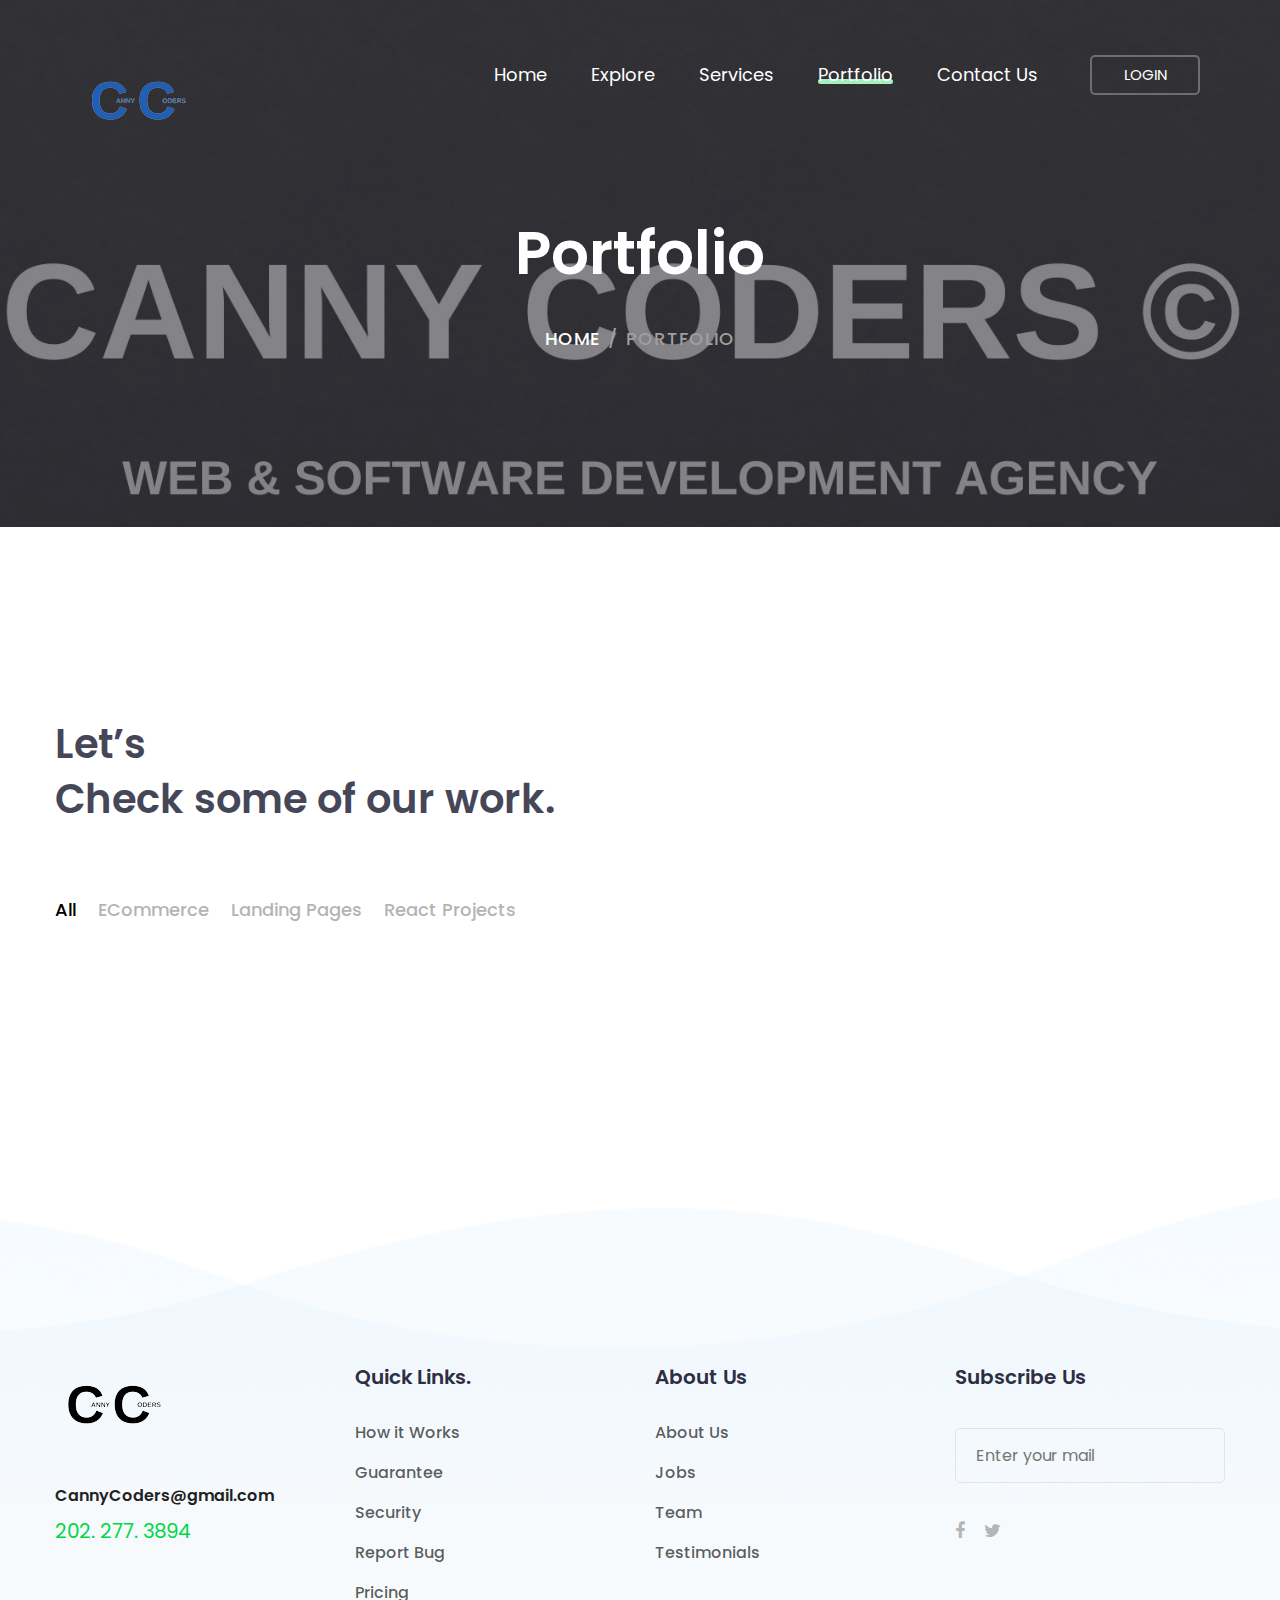
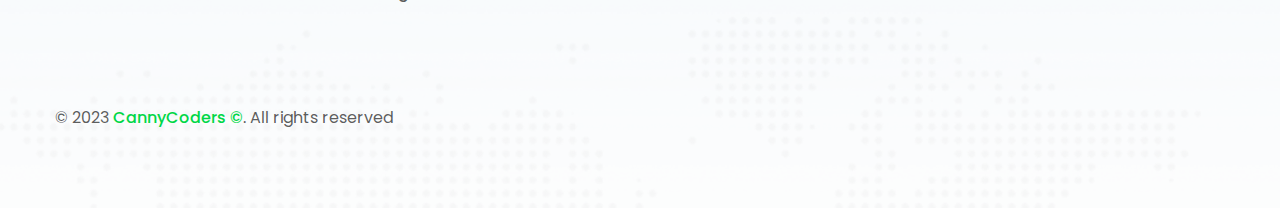
<file: portfolio.html>
<!DOCTYPE html>
<html lang="en">
	<head>
		<meta charset="UTF-8">
		<meta http-equiv="X-UA-Compatible" content="IE=edge">
		<meta name="viewport" content="width=device-width, initial-scale=1.0">
		<title>CANNY CODERS - Web &amp; Software Development Company</title>
		<link rel="icon" type="image/png" sizes="56x56" href="images/fav-icon/icon.png">



		<link rel="stylesheet" type="text/css" href="css/style.css">

		<link rel="stylesheet" type="text/css" href="css/responsive.css">


		<!-- Fix Internet Explorer ______________________________________-->

		<!--[if lt IE 9]>
			<script src="http://html5shiv.googlecode.com/svn/trunk/html5.js"></script>
			<script src="vendor/html5shiv.js"></script>
			<script src="vendor/respond.js"></script>
		<![endif]-->

			
	</head>

	<body>
		<div class="main-page-wrapper">
			<div id="loader-wrapper">
				<div id="loader">
					<ul>
						<li></li>
						<li></li>
						<li></li>
						<li></li>
						<li></li>
						<li></li>
					</ul>
				</div>
			</div>

			<header class="theme-menu-wrapper menu-style-two full-width-menu inner-menu">
				<div class="header-wrapper">
					<div class="clearfix">

						<div class="logo float-left tran4s"><a href="index.html"><img src="images/logo/logo4.png" alt="Logo"></a></div>

						<nav class="theme-main-menu float-right navbar" id="mega-menu-wrapper">

						   <div class="navbar-header">
						     <button type="button" class="navbar-toggle collapsed" data-toggle="collapse" data-target="#navbar-collapse-1" aria-expanded="false">
						       <span class="sr-only">Toggle navigation</span>
						       <span class="icon-bar"></span>
						       <span class="icon-bar"></span>
						       <span class="icon-bar"></span>
						     </button>
						   </div>
						   
						   <div class="collapse navbar-collapse" id="navbar-collapse-1">
								<ul class="nav">
									<li class="dropdown-holder menu-list"><a href="index.html" class="tran3s">Home</a>
										<!-- <ul class="sub-menu">
											<li><a href="index.html">Home version one</a></li>
											<li><a href="index-2.html">Home version Two</a></li>
											<li><a href="index-3.html">Home version Three</a></li>
											<li><a href="index-video.html">Home video version</a></li>
										</ul> -->
									</li>
									<li class="dropdown-holder menu-list"><a href="#" class="tran3s">Explore</a>
										<ul class="sub-menu">
											<!-- <li><a href="blog-v1.html">Blog Grid</a></li>
											<li><a href="blog-v2.html">Blog List</a></li>
											<li><a href="blog-v4.html">Blog List Sidebar</a></li>
											<li class="dropdown-holder"><a href="blog-v3.html">Blog Full Width</a>
												<ul class="second-sub-menu">
													<li><a href="blog-details.html">Blog details</a></li>
													<li><a href="blog-details-sidebar.html">Blog details Sidebar</a></li>
												</ul>
											</li> -->
											<li class="dropdown-holder"><a href="shop.html">Services</a>
												<ul class="second-sub-menu">
													<li><a href="shop-details.html">Services Details</a></li>
												</ul>
											</li>
											<li><a href="about-us.html">About us</a></li>
											<li><a href="team-v1.html">Team</a></li>
											<!-- <li><a href="team-v2.html">Team Version Two</a></li> -->
										</ul>
									</li>
									<li class="dropdown-holder menu-list"><a href="#" class="tran3s">Services</a>
										<ul class="sub-menu">
											<li><a href="service.html">Service</a></li>
											<li><a href="service-details.html">Service Details</a></li>
										</ul>
									</li>
									<li class="dropdown-holder menu-list active"><a href="#" class="tran3s">Portfolio</a>
										<ul class="sub-menu">
											<!-- <li><a href="portfolio-v1.html">Portfolio version one</a></li>
											<li><a href="portfolio-v2.html">Portfolio version Two</a></li>
											<li><a href="portfolio-v3.html">Portfolio version Three</a></li> -->
											<li class="dropdown-holder"><a href="portfolio.html">Website Projects</a>
												<ul class="second-sub-menu">
													<li><a href="portfolio-details.html">Portfolio Details</a></li>
												</ul>
											</li>
											<li class="dropdown-holder"><a href="portfolio.html">Software Projects</a>
												<ul class="second-sub-menu">
													<li><a href="portfolio-details.html">Portfolio Details</a></li>
												</ul>
											</li>
										</ul>
									</li>
									<li class="menu-list"><a href="contact.html" class="tran3s">Contact Us</a></li>
									<li class="login-button"><a href="#" class="tran3s" data-toggle="modal" data-target=".signUpModal">login</a></li>
								</ul>
						   </div>
						</nav>
					</div>
				</div>
			</header>

			<div class="inner-page-banner">
				<div class="opacity">
					<h1>Portfolio</h1>
					<ul>
						<li><a href="index.html">Home</a></li>
						<li>/</li>
						<li>Portfolio</li>
					</ul>
				</div>
			</div>

			<div class="cannycoders-portfolio portfolio-full-width">
				<div class="container">
					<div class="mixitUp-menu">
						
						<h2>Let’s <br>Check some of our work.</h2>
						
	        			<ul>
	        				<li class="filter active tran3s" data-filter="all">All</li>
							<li class="filter tran3s" data-filter=".wordpress">eCommerce</li>
							<li class="filter tran3s" data-filter=".landing">Landing pages</li>
							<li class="filter tran3s" data-filter=".technical">React Projects</li>
							
	        			</ul>
	        		</div>
				</div>

				<div class="row" id="mixitUp-item">
					<div class="col-md-4 col-xs-6 mix finance marketing">
						<div class="single-item">
							<img src="images/portfolio/5.jpg" alt="">
							<div class="opacity tran3s">
								<a href="portfolio-details.html" class="view-more tran3s"><i class="flaticon-plus"></i></a>
							</div>
						</div>
					</div>
					<div class="col-md-4 col-xs-6 mix technical investment">
						<div class="single-item">
							<img src="images/portfolio/6.jpg" alt="">
							<div class="opacity tran3s">
								<a href="portfolio-details.html" class="view-more tran3s"><i class="flaticon-plus"></i></a>
							</div>
						</div>
					</div>
					<div class="col-md-4 col-xs-6 mix business technical marketing">
						<div class="single-item">
							<img src="images/portfolio/7.jpg" alt="">
							<div class="opacity tran3s">
								<a href="portfolio-details.html" class="view-more tran3s"><i class="flaticon-plus"></i></a>
							</div>
						</div>
					</div> 
					<div class="col-md-4 col-xs-6 mix business finance investment">
						<div class="single-item">
							<img src="images/portfolio/8.jpg" alt="">
							<div class="opacity tran3s">
								<a href="portfolio-details.html" class="view-more tran3s"><i class="flaticon-plus"></i></a>
							</div>
						</div>
					</div>
					<div class="col-md-4 col-xs-6 mix business technical">
						<div class="single-item">
							<img src="images/portfolio/9.jpg" alt="">
							<div class="opacity tran3s">
								<a href="portfolio-details.html" class="view-more tran3s"><i class="flaticon-plus"></i></a>
							</div>
						</div>
					</div>
					<div class="col-md-4 col-xs-6 mix finance marketing investment">
						<div class="single-item">
							<img src="images/portfolio/10.jpg" alt="">
							<div class="opacity tran3s">
								<a href="portfolio-details.html" class="view-more tran3s"><i class="flaticon-plus"></i></a>
							</div>
						</div> 
					</div>
				</div>
			</div>
			
			<footer class="bg-one">
				<div class="container">
					<div class="row">
						<div class="col-md-3 col-sm-6 col-xs-12">
							<div class="footer-logo">
								<a href="index.html"><img src="images/logo/logo.png" alt="Logo"></a>
								<h5><a href="mailto:cannycoders9061@gmail.com" class="tran3s">CannyCoders@gmail.com</a></h5>
								<h6 class="p-color">202. 277. 3894</h6>
							</div>
						</div>
						<div class="col-md-3 col-sm-6 col-xs-12 footer-list">
							<h4>Quick Links.</h4>
							<ul>
								<li><a href="#" class="tran3s">How it Works</a></li>
								<li><a href="#" class="tran3s">Guarantee</a></li>
								<li><a href="#" class="tran3s">Security</a></li>
								<li><a href="#" class="tran3s">Report Bug</a></li>
								<li><a href="#" class="tran3s">Pricing</a></li>
							</ul>
						</div>
						<div class="col-md-3 col-sm-6 col-xs-12 footer-list">
							<h4>About Us</h4>
							<ul>
								<li><a href="#" class="tran3s">About Us</a></li>
								<li><a href="#" class="tran3s">Jobs</a></li>
								<li><a href="#" class="tran3s">Team</a></li>
								<li><a href="#" class="tran3s">Testimonials</a></li>
								<!-- <li><a href="#" class="tran3s">Blog</a></li> -->
							</ul>
						</div>
						<div class="col-md-3 col-sm-6 col-xs-12 footer-subscribe">
							<h4>Subscribe Us</h4>
							<form action="#">
								<input type="text" placeholder="Enter your mail">
							</form>
							<ul>
								<li><a href="" class="tran3s"><i class="fa fa-facebook" aria-hidden="true"></i></a></li>
								<li><a href="" class="tran3s"><i class="fa fa-twitter" aria-hidden="true"></i></a></li>
								<!-- <li><a href="" class="tran3s"><i class="fa fa-dribbble" aria-hidden="true"></i></a></li>
								<li><a href="" class="tran3s"><i class="fa fa-google-plus" aria-hidden="true"></i></a></li> -->
							</ul>
						</div>
					</div>

					<div class="bottom-footer clearfix">
						<ul class="float-right">
							<!-- <li><h3><span class="timer p-color" data-from="0" data-to="8997" data-speed="5000" data-refresh-interval="50">0</span> Products</h3></li>
							<li><h3><span class="timer p-color" data-from="0" data-to="53701" data-speed="5000" data-refresh-interval="50">0</span> Members</h3></li>
							<li><h3><span class="timer p-color" data-from="0" data-to="1110" data-speed="5000" data-refresh-interval="50">0</span> Shops</h3></li> -->
						</ul>
						<p class="float-left">&copy; 2023 <a href="#" class="tran3s p-color">CannyCoders ©</a>. All rights reserved</p>
					</div>
				</div>
			</footer>


			
			<div class="modal fade signUpModal theme-modal-box" role="dialog">
				<div class="modal-dialog">
				    
				    <div class="modal-content">
					    <div class="modal-body">
					        <h3>Login with Social Networks</h3>
					        <ul class="clearfix">
					        	<li class="float-left"><a href="#"><i class="fa fa-facebook" aria-hidden="true"></i> facebook</a></li>
					        	<!-- <li class="float-left"><a href="#"><i class="fa fa-google-plus" aria-hidden="true"></i> Google</a></li> -->
					        	<li class="float-left"><a href="#"><i class="fa fa-twitter" aria-hidden="true"></i> Twitter</a></li>
					        	<!-- <li class="float-left"><a href="#"><i class="fa fa-linkedin" aria-hidden="true"></i> Linkedin</a></li> -->
					        </ul>
					        <form action="#">
					        	<h6><span>or</span></h6>
					        	<div class="wrapper">
					        		<input type="text" placeholder="Username or Email">
					        		<input type="password" placeholder="Password">
					        		<ul class="clearfix">
										<li class="float-left">
											<input type="checkbox" id="remember">
											<label for="remember">Remember Me</label>
										</li>
										<li class="float-right"><a href="#" class="p-color">Lost Your Password?</a></li>
									</ul>
									<button class="p-bg-color hvr-trim-two">Login</button>
					        	</div>
					        </form>
					    </div>
				    </div>
				</div>
			</div>

	        

	        
			<button class="scroll-top tran3s">
				<i class="fa fa-angle-up" aria-hidden="true"></i>
			</button>

			<div id="svag-shape">
				<svg height="0" width="0">
					<!-- <defs>
					    <clipPath id="shape-one">
					     	<path fill-rule="evenodd"  fill="rgb(168, 168, 168)"
					 d="M343.000,25.000 C343.000,25.000 100.467,106.465 25.948,237.034 C-30.603,336.119 15.124,465.228 74.674,495.331 C134.224,525.434 212.210,447.071 227.280,432.549 C242.349,418.028 338.889,359.517 460.676,506.542 C582.737,653.896 725.650,527.546 751.000,478.000 C789.282,403.178 862.636,-118.314 343.000,25.000 Z"/>
					    </clipPath>
					</defs> -->
				</svg>
			</div>
			
		<script type="text/javascript" src="vendor/jquery.2.2.3.min.js"></script>
		<script type="text/javascript" src="vendor/bootstrap-select/dist/js/bootstrap-select.js"></script>
		<script type="text/javascript" src="vendor/bootstrap/bootstrap.min.js"></script>
		<script type='text/javascript' src='vendor/Camera-master/scripts/jquery.mobile.customized.min.js'></script>
	    <script type='text/javascript' src='vendor/Camera-master/scripts/jquery.easing.1.3.js'></script> 
	    <script type='text/javascript' src='vendor/Camera-master/scripts/camera.min.js'></script>
		<script type="text/javascript" src="vendor/bootstrap-mega-menu/js/menu.js"></script>
		<script type="text/javascript" src="vendor/WOW-master/dist/wow.min.js"></script>
		<script type="text/javascript" src="vendor/owl-carousel/owl.carousel.min.js"></script>
		<script type="text/javascript" src="vendor/jquery.appear.js"></script>
		<script type="text/javascript" src="vendor/jquery.countTo.js"></script>
		<script type="text/javascript" src="vendor/fancybox/dist/jquery.fancybox.min.js"></script>
		<script type="text/javascript" src="js/theme.js"></script>

		</div>
	</body>
</html>
</file>
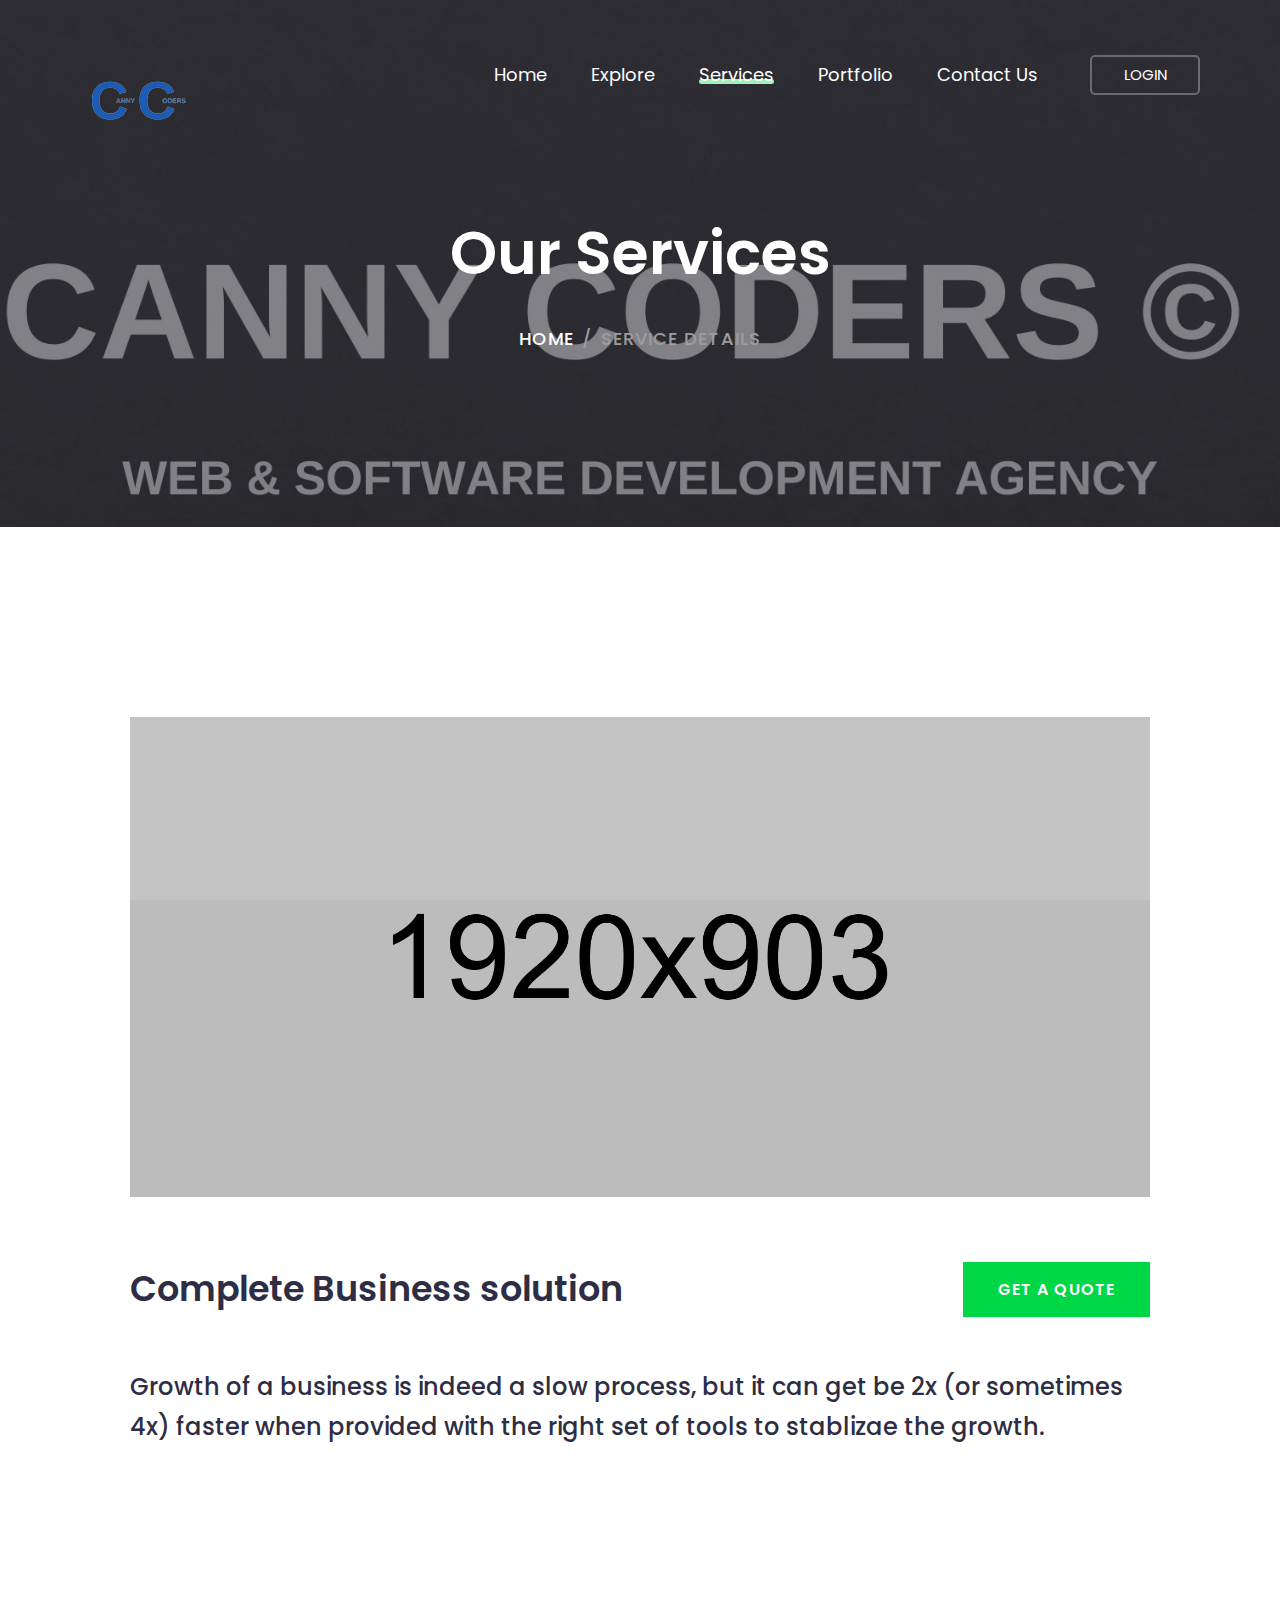
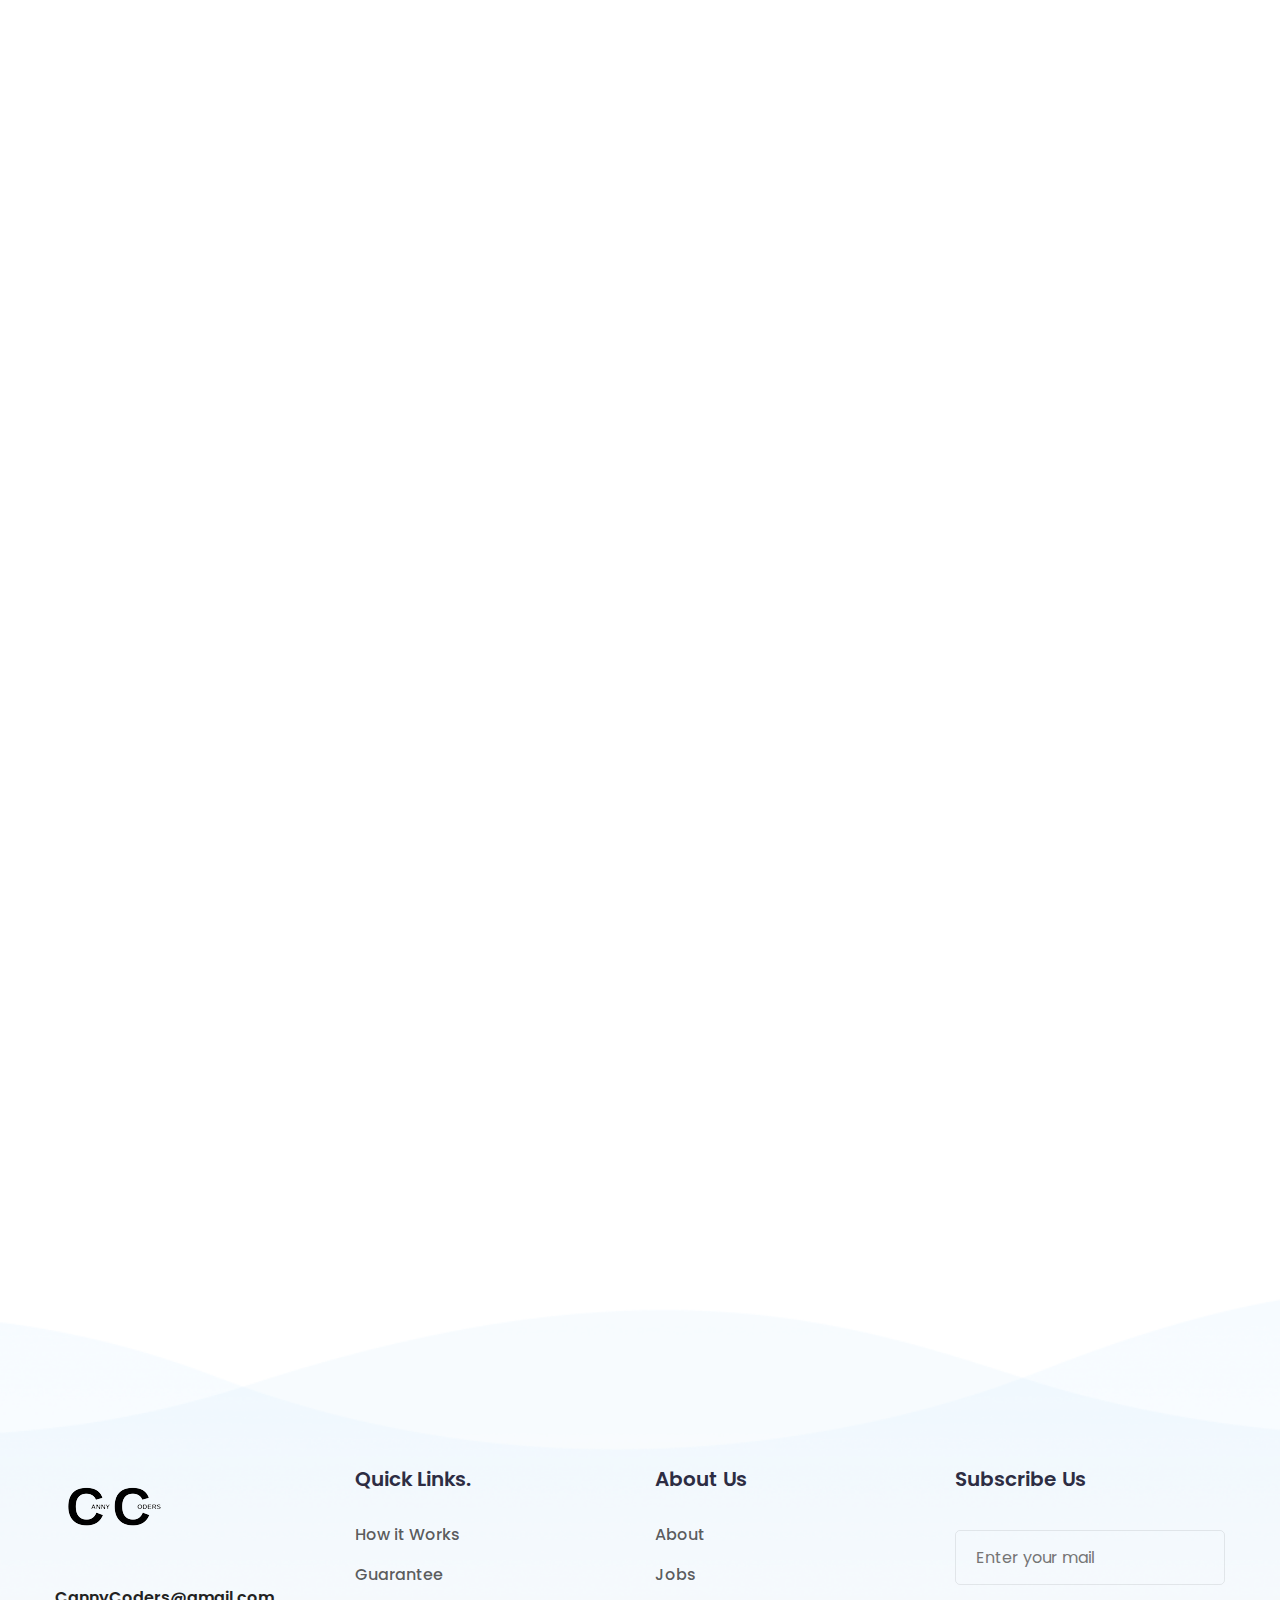
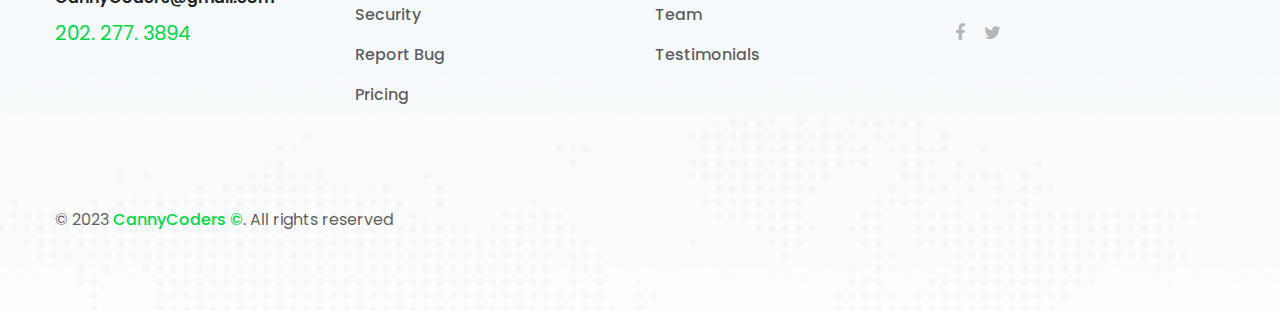
<file: service-details.html>
<!DOCTYPE html>
<html lang="en">
	<head>
		<meta charset="UTF-8">
		<meta http-equiv="X-UA-Compatible" content="IE=edge">
		<meta name="viewport" content="width=device-width, initial-scale=1.0">
		<title>CANNY CODERS - Web &amp; Software Development Company</title>
		<link rel="icon" type="image/png" sizes="56x56" href="images/fav-icon/icon.png">



		<link rel="stylesheet" type="text/css" href="css/style.css">

		<link rel="stylesheet" type="text/css" href="css/responsive.css">


		<!-- Fix Internet Explorer ______________________________________-->

		<!--[if lt IE 9]>
			<script src="http://html5shiv.googlecode.com/svn/trunk/html5.js"></script>
			<script src="vendor/html5shiv.js"></script>
			<script src="vendor/respond.js"></script>
		<![endif]-->

			
	</head>

	<body>
		<div class="main-page-wrapper">

			<div id="loader-wrapper">
				<div id="loader">
					<ul>
						<li></li>
						<li></li>
						<li></li>
						<li></li>
						<li></li>
						<li></li>
					</ul>
				</div>
			</div>

			<header class="theme-menu-wrapper menu-style-two full-width-menu inner-menu">
				<div class="header-wrapper">
					<div class="clearfix">

						<div class="logo float-left tran4s"><a href="index.html"><img src="images/logo/logo4.png" alt="Logo"></a></div>
						<nav class="theme-main-menu float-right navbar" id="mega-menu-wrapper">
							
						   <div class="navbar-header">
						     <button type="button" class="navbar-toggle collapsed" data-toggle="collapse" data-target="#navbar-collapse-1" aria-expanded="false">
						       <span class="sr-only">Toggle navigation</span>
						       <span class="icon-bar"></span>
						       <span class="icon-bar"></span>
						       <span class="icon-bar"></span>
						     </button>
						   </div>

						   <div class="collapse navbar-collapse" id="navbar-collapse-1">
								<ul class="nav">
									<li class="dropdown-holder menu-list"><a href="index.html" class="tran3s">Home</a>
										<!-- <ul class="sub-menu">
											<li><a href="index.html">Home version one</a></li>
											<li><a href="index-2.html">Home version Two</a></li>
											<li><a href="index-3.html">Home version Three</a></li>
											<li><a href="index-video.html">Home video version</a></li>
										</ul> -->
									</li>
									<li class="dropdown-holder menu-list"><a href="#" class="tran3s">Explore</a>
										<ul class="sub-menu">
											<!-- <li><a href="blog-v1.html">Blog Grid</a></li>
											<li><a href="blog-v2.html">Blog List</a></li>
											<li><a href="blog-v4.html">Blog List Sidebar</a></li>
											<li class="dropdown-holder"><a href="blog-v3.html">Blog Full Width</a>
												<ul class="second-sub-menu">
													<li><a href="blog-details.html">Blog details</a></li>
													<li><a href="blog-details-sidebar.html">Blog details Sidebar</a></li>
												</ul>
											</li> -->
											<li class="dropdown-holder"><a href="shop.html">Services</a>
												<ul class="second-sub-menu">
													<li><a href="shop-details.html">Services Details</a></li>
												</ul>
											</li>
											<li><a href="about-us.html">About us</a></li>
											<li><a href="team.html">Team</a></li>
										</ul>
									</li>
									<li class="dropdown-holder menu-list active"><a href="#" class="tran3s">Services</a>
										<ul class="sub-menu">
											<li><a href="service.html">Services</a></li>
											<li><a href="service-details.html">Service Details</a></li>
										</ul>
									</li>
									<li class="dropdown-holder menu-list"><a href="#" class="tran3s">Portfolio</a>
										<ul class="sub-menu">
											<!-- <li><a href="portfolio-v1.html">Portfolio version one</a></li>
											<li><a href="portfolio-v2.html">Portfolio version Two</a></li>
											<li><a href="portfolio-v3.html">Portfolio version Three</a></li> -->
											<li class="dropdown-holder"><a href="portfolio-v4.html">Website Projects</a>
												<ul class="second-sub-menu">
													<li><a href="portfolio-details.html">Portfolio Details</a></li>
												</ul>
											</li>
											<li class="dropdown-holder"><a href="portfolio-v4.html">Software Projects</a>
												<ul class="second-sub-menu">
													<li><a href="portfolio-details.html">Portfolio Details</a></li>
												</ul>
											</li>
										</ul>
									</li>
									<li class="menu-list"><a href="contact.html" class="tran3s">Contact Us</a></li>
									<li class="login-button"><a href="#" class="tran3s" data-toggle="modal" data-target=".signUpModal">login</a></li>
								</ul>
						   </div>
						</nav>
					</div>
				</div>
			</header>

            <div class="inner-page-banner">
				<div class="opacity">
					<h1>Our services</h1>
					<ul>
						<li><a href="index.html">Home</a></li>
						<li>/</li>
						<li>Service Details</li>
					</ul>
				</div>
			</div>

			<div class="service-details">
				<div class="container">
					<div class="box-wrapper">
						<img src="images/home/13.jpg" alt="" class="feature-image">
						<div class="title clearfix">
							<h3 class="float-left">Complete Business solution</h3>
							<a href="#" class="loan float-right">Get a Quote</a>
						</div>
						<div class="top-text">
							<h4>Growth of a business is indeed a slow process, but it can get be 2x (or sometimes 4x) faster when provided with the right set of tools to stablizae the growth.</h4>
							<div class="row">
								<div class="col-md-6 wow fadeInLeft"><p>Website development is indeed very much helpful when starting out a business or to even test out a new product among the customers , or even to get new customers</p></div>
								<div class="col-md-6 wow fadeInRight"><p>A good Online presence , backed with solid marketing (SEO) can not only provide the business a slightly cutting edge among it's customers but also help it grow steadily.</p></div>
							</div>
						</div>

						<div class="middle-text list-box-text wow fadeInUp">
							<h3>Average Custom package include:</h3>
							<p>Achieve all your goals and aspirations; with the right kind of help, exactly when you need it.</p>
							<ul>
								<li>
									<h4>Website Development</h4>
									<p>Beautiful themed Landing pages, with functions like CTA to get your new business (or existing one) , the targeted customers.</p>
								</li>
								<li>
									<h4>Custom Wordpress Theme.</h4>
									<p>If you have a WordPress website, a custom theme not only enhances your customer experince but also let you build a (sort of community based) audience.</p>
								</li>
								<li>
									<h4>Marketing.</h4>
									<p>SEO & SEM (to be listed soon) , services are offered as a complimentary benefit, if you're starting a new business & have a tight budget for your Technology and Marketing services.</p>
								</li>
							</ul>
						</div>

						<div class="bottom-text list-box-text wow fadeInUp">
							<h3>Boost your website</h3>
							<p>Coded OR Non-Coded , any website built at CANNY CODERS ©, is fully optimized so you want miss out on new customer.</p>
							<div class="row">
								<div class="col-md-6">
									<ul>
										<li>
											<h4>Design &amp; Devlopment</h4>
											<p>Process of designing is a time taking process, but combined with constant development it becomes easier.</p>
										</li>
									</ul>
								</div>
								<div class="col-md-6">
									<ul>
										<li>
											<h4>Business Consultation</h4>
											<p>24/7 support for any sort of help/consultation needed regarding Website or CMS, to let your business run smoothly</p>
										</li>
									</ul>
								</div>
								<!-- <div class="col-md-6">
									<ul>
										<li>
											<h4>Technical Service</h4>
											<p>Sometimes this is airony promoting  businesse product and services, because for fact that you want make ur business</p>
										</li>
									</ul>
								</div>
								<div class="col-md-6">
									<ul>
										<li>
											<h4>Business Services</h4>
											<p>Sometimes this is airony promoting  businesse product and services, because for fact that you want make ur business</p>
										</li>
									</ul>
								</div> -->
							</div>
						</div> 
					</div>
				</div> 
			</div>
			
			<footer class="bg-one">
				<div class="container">
					<div class="row">
						<div class="col-md-3 col-sm-6 col-xs-12">
							<div class="footer-logo">
								<a href="index.html"><img src="images/logo/logo.png" alt="Logo"></a>
								<h5><a href="#" class="tran3s">CannyCoders@gmail.com</a></h5>
								<h6 class="p-color">202. 277. 3894</h6>
							</div>
						</div>
						<div class="col-md-3 col-sm-6 col-xs-12 footer-list">
							<h4>Quick Links.</h4>
							<ul>
								<li><a href="#" class="tran3s">How it Works</a></li>
								<li><a href="#" class="tran3s">Guarantee</a></li>
								<li><a href="#" class="tran3s">Security</a></li>
								<li><a href="#" class="tran3s">Report Bug</a></li>
								<li><a href="#" class="tran3s">Pricing</a></li>
							</ul>
						</div>
						<div class="col-md-3 col-sm-6 col-xs-12 footer-list">
							<h4>About Us</h4>
							<ul>
								<li><a href="#" class="tran3s">About</a></li>
								<li><a href="#" class="tran3s">Jobs</a></li>
								<li><a href="#" class="tran3s">Team</a></li>
								<li><a href="#" class="tran3s">Testimonials</a></li>
								<!-- <li><a href="#" class="tran3s">Blog</a></li> -->
							</ul>
						</div>
						<div class="col-md-3 col-sm-6 col-xs-12 footer-subscribe">
							<h4>Subscribe Us</h4>
							<form action="#">
								<input type="text" placeholder="Enter your mail">
							</form>
							<ul>
								<li><a href="" class="tran3s"><i class="fa fa-facebook" aria-hidden="true"></i></a></li>
								<li><a href="" class="tran3s"><i class="fa fa-twitter" aria-hidden="true"></i></a></li>
								<!-- <li><a href="" class="tran3s"><i class="fa fa-dribbble" aria-hidden="true"></i></a></li>
								<li><a href="" class="tran3s"><i class="fa fa-google-plus" aria-hidden="true"></i></a></li> -->
							</ul>
						</div>
					</div>

					<div class="bottom-footer clearfix">
						<!-- <ul class="float-right">
							<li><h3><span class="timer p-color" data-from="0" data-to="8997" data-speed="5000" data-refresh-interval="50">0</span> Products</h3></li>
							<li><h3><span class="timer p-color" data-from="0" data-to="53701" data-speed="5000" data-refresh-interval="50">0</span> Members</h3></li>
							<li><h3><span class="timer p-color" data-from="0" data-to="1110" data-speed="5000" data-refresh-interval="50">0</span> Shops</h3></li>
						</ul> -->
						<p class="float-left">&copy; 2023 <a href="#" class="tran3s p-color">CannyCoders ©</a>. All rights reserved</p>
					</div>
				</div>
			</footer>


			
			<div class="modal fade signUpModal theme-modal-box" role="dialog">
				<div class="modal-dialog">
				    
				    <div class="modal-content">
					    <div class="modal-body">
					        <h3>Login with Social Networks</h3>
					        <ul class="clearfix">
					        	<li class="float-left"><a href="#"><i class="fa fa-facebook" aria-hidden="true"></i> facebook</a></li>
					        	<!-- <li class="float-left"><a href="#"><i class="fa fa-google-plus" aria-hidden="true"></i> Google</a></li> -->
					        	<li class="float-left"><a href="#"><i class="fa fa-twitter" aria-hidden="true"></i> Twitter</a></li>
					        	<!-- <li class="float-left"><a href="#"><i class="fa fa-linkedin" aria-hidden="true"></i> Linkedin</a></li> -->
					        </ul>
					        <form action="#">
					        	<h6><span>or</span></h6>
					        	<div class="wrapper">
					        		<input type="text" placeholder="Username or Email">
					        		<input type="password" placeholder="Password">
					        		<ul class="clearfix">
										<li class="float-left">
											<input type="checkbox" id="remember">
											<label for="remember">Remember Me</label>
										</li>
										<li class="float-right"><a href="#" class="p-color">Lost Your Password?</a></li>
									</ul>
									<button class="p-bg-color hvr-trim-two">Login</button>
					        	</div>
					        </form>
					    </div>
				    </div>
				</div>
			</div>

	        

	        
			<button class="scroll-top tran3s">
				<i class="fa fa-angle-up" aria-hidden="true"></i>
			</button>

			<div id="svag-shape">
				<svg height="0" width="0">
					<!-- <defs>
					    <clipPath id="shape-one">
					     	<path fill-rule="evenodd"  fill="rgb(168, 168, 168)"
					 d="M343.000,25.000 C343.000,25.000 100.467,106.465 25.948,237.034 C-30.603,336.119 15.124,465.228 74.674,495.331 C134.224,525.434 212.210,447.071 227.280,432.549 C242.349,418.028 338.889,359.517 460.676,506.542 C582.737,653.896 725.650,527.546 751.000,478.000 C789.282,403.178 862.636,-118.314 343.000,25.000 Z"/>
					    </clipPath>
					</defs> -->
				</svg>
			</div>
			
		<script type="text/javascript" src="vendor/jquery.2.2.3.min.js"></script>
		<script type="text/javascript" src="vendor/bootstrap-select/dist/js/bootstrap-select.js"></script>
		<script type="text/javascript" src="vendor/bootstrap/bootstrap.min.js"></script>
		<script type='text/javascript' src='vendor/Camera-master/scripts/jquery.mobile.customized.min.js'></script>
	    <script type='text/javascript' src='vendor/Camera-master/scripts/jquery.easing.1.3.js'></script> 
	    <script type='text/javascript' src='vendor/Camera-master/scripts/camera.min.js'></script>
		<script type="text/javascript" src="vendor/bootstrap-mega-menu/js/menu.js"></script>
		<script type="text/javascript" src="vendor/WOW-master/dist/wow.min.js"></script>
		<script type="text/javascript" src="vendor/owl-carousel/owl.carousel.min.js"></script>
		<script type="text/javascript" src="vendor/jquery.appear.js"></script>
		<script type="text/javascript" src="vendor/jquery.countTo.js"></script>
		<script type="text/javascript" src="vendor/fancybox/dist/jquery.fancybox.min.js"></script>
		<script type="text/javascript" src="js/theme.js"></script>

		</div>
	</body>
</html>
</file>
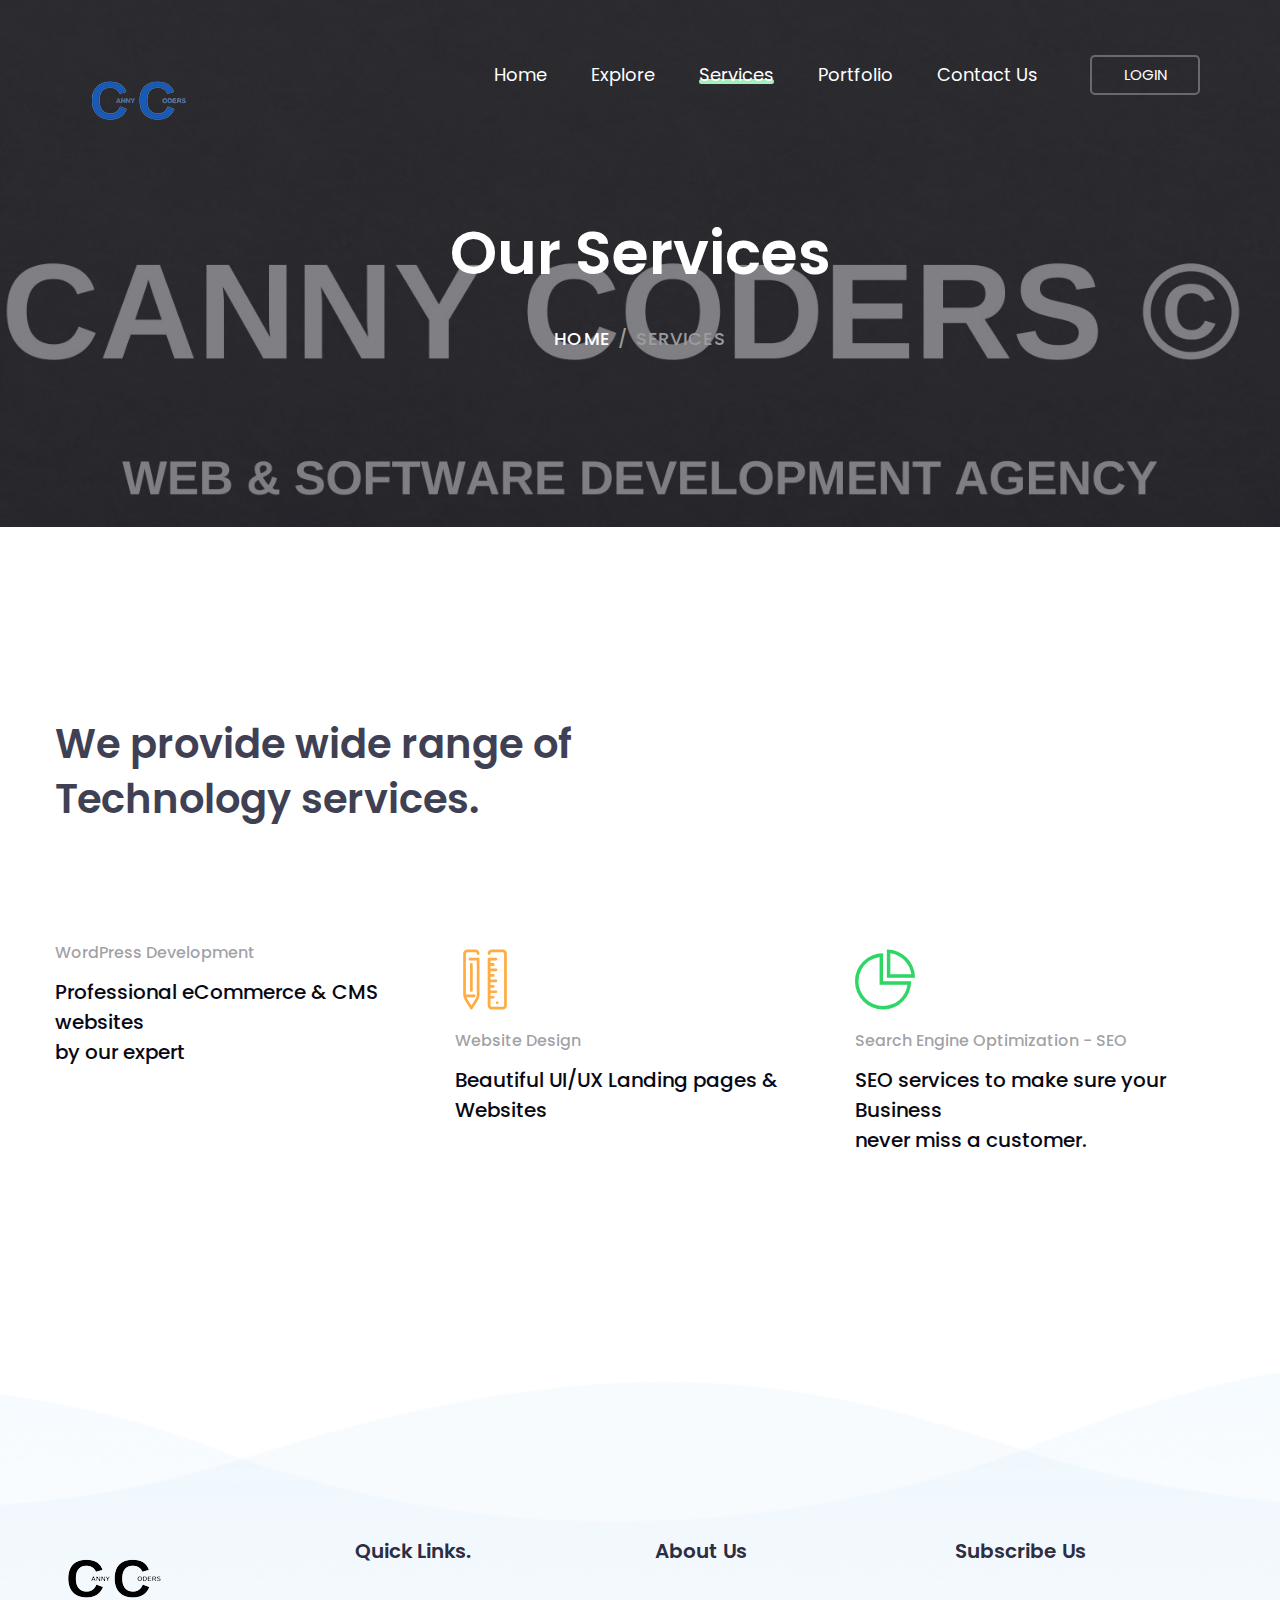
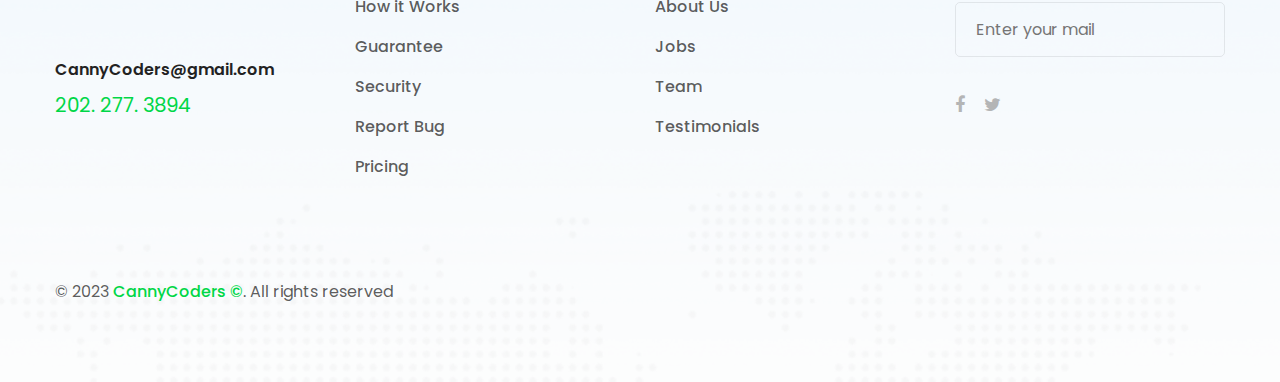
<file: service.html>
<!DOCTYPE html>
<html lang="en">
	<head>
		<meta charset="UTF-8">
		<meta http-equiv="X-UA-Compatible" content="IE=edge">
		<meta name="viewport" content="width=device-width, initial-scale=1.0">
		<title>CANNY CODERS - Web &amp; Software Development Company</title>
		<link rel="icon" type="image/png" sizes="56x56" href="images/fav-icon/icon.png">



		<link rel="stylesheet" type="text/css" href="css/style.css">

		<link rel="stylesheet" type="text/css" href="css/responsive.css">


		<!-- Fix Internet Explorer ______________________________________-->

		<!--[if lt IE 9]>
			<script src="http://html5shiv.googlecode.com/svn/trunk/html5.js"></script>
			<script src="vendor/html5shiv.js"></script>
			<script src="vendor/respond.js"></script>
		<![endif]-->

			
	</head>

	<body>
		<div class="main-page-wrapper">
			<div id="loader-wrapper">
				<div id="loader">
					<ul>
						<li></li>
						<li></li>
						<li></li>
						<li></li>
						<li></li>
						<li></li>
					</ul>
				</div>
			</div>

			<header class="theme-menu-wrapper menu-style-two full-width-menu inner-menu">
				<div class="header-wrapper">
					<div class="clearfix">

						<div class="logo float-left tran4s"><a href="index.html"><img src="images/logo/logo4.png" alt="Logo"></a></div>


						<nav class="theme-main-menu float-right navbar" id="mega-menu-wrapper">

						   <div class="navbar-header">
						     <button type="button" class="navbar-toggle collapsed" data-toggle="collapse" data-target="#navbar-collapse-1" aria-expanded="false">
						       <span class="sr-only">Toggle navigation</span>
						       <span class="icon-bar"></span>
						       <span class="icon-bar"></span>
						       <span class="icon-bar"></span>
						     </button>
						   </div>

						   <div class="collapse navbar-collapse" id="navbar-collapse-1">
								<ul class="nav">
									<li class="dropdown-holder menu-list"><a href="index.html" class="tran3s">Home</a>
										<!-- <ul class="sub-menu">
											<li><a href="index.html">Home version one</a></li>
											<li><a href="index-2.html">Home version Two</a></li>
											<li><a href="index-3.html">Home version Three</a></li>
											<li><a href="index-video.html">Home video version</a></li>
										</ul> -->
									</li>
									<li class="dropdown-holder menu-list"><a href="#" class="tran3s">Explore</a>
										<ul class="sub-menu">
											<!-- <li><a href="blog-v1.html">Blog Grid</a></li>
											<li><a href="blog-v2.html">Blog List</a></li>
											<li><a href="blog-v4.html">Blog List Sidebar</a></li>
											<li class="dropdown-holder"><a href="blog-v3.html">Blog Full Width</a>
												<ul class="second-sub-menu">
													<li><a href="blog-details.html">Blog details</a></li>
													<li><a href="blog-details-sidebar.html">Blog details Sidebar</a></li>
												</ul>
											</li> -->
											<li class="dropdown-holder"><a href="shop.html">Shop Page</a>
												<ul class="second-sub-menu">
													<li><a href="shop-details.html">Shop Details</a></li>
												</ul>
											</li>
											<li><a href="about-us.html">About us</a></li>
											<li><a href="team.html">Team</a></li>
											<!-- <li><a href="team-v2.html">Team Version Two</a></li> -->
										</ul>
									</li>
									<li class="dropdown-holder menu-list active"><a href="#" class="tran3s">Services</a>
										<ul class="sub-menu">
											<!-- <li><a href="service-v1.html">Service Version One</a></li>
											<li><a href="service-v2.html">Service Version Two</a></li> -->
											<li><a href="service-details.html">Service Details</a></li>
										</ul>
									</li>
									<li class="dropdown-holder menu-list"><a href="#" class="tran3s">Portfolio</a>
										<ul class="sub-menu">
											<!-- <li><a href="portfolio-v1.html">Portfolio version one</a></li>
											<li><a href="portfolio-v2.html">Portfolio version Two</a></li>
											<li><a href="portfolio-v3.html">Portfolio version Three</a></li> -->
											<li class="dropdown-holder"><a href="portfolio-v4.html">Website Projects</a>
												<ul class="second-sub-menu">
													<li><a href="portfolio-details.html">Portfolio Details</a></li>
												</ul>
											</li>
											<li class="dropdown-holder"><a href="portfolio-v4.html">Software Projects</a>
												<ul class="second-sub-menu">
													<li><a href="portfolio-details.html">Portfolio Details</a></li>
												</ul>
											</li>
										</ul>
									</li>
									<li class="menu-list"><a href="contact.html" class="tran3s">Contact Us</a></li>
									<li class="login-button"><a href="#" class="tran3s" data-toggle="modal" data-target=".signUpModal">login</a></li>
								</ul>
						   </div>
						</nav> 
					</div>
				</div>
			</header>

            <div class="inner-page-banner">
				<div class="opacity">
					<h1>Our Services</h1>
					<ul>
						<li><a href="index.html">Home</a></li>
						<li>/</li>
						<li>Services</li>
					</ul>
				</div>
			</div>

			<div class="service-version-one">
				<div class="container">
					<h2>We provide wide range of <br>Technology services.</h2>
					<div class="row">
						<div class="col-md-4 col-sm-6 col-xs-12">
							<div class="single-service">
								<i class="flaticon-Wordpress tran3s"></i>
								<p>WordPress Development</p>
								<h6><a href="#" class="tran3s">Professional eCommerce & CMS websites <br>by our expert</a></h6>
							</div> 
						</div> 
						<div class="col-md-4 col-sm-6 col-xs-12">
							<div class="single-service">
								<!-- <i class="flaticon-round-chart tran3s"></i> -->
								<i class="flaticon-drawing tran3s"></i>
								<p>Website Design</p>
								<h6><a href="#" class="tran3s">Beautiful UI/UX Landing pages & <br>Websites</a></h6>
							</div>
						</div>
						<div class="col-md-4 col-sm-6 col-xs-12">
							<div class="single-service">
								<i class="flaticon-round-chart tran3s"></i>
								<p>Search Engine Optimization - SEO</p>
								<h6><a href="#" class="tran3s">SEO services to make sure your Business <br>never miss a customer.</a></h6>
							</div>
						</div>
						<!-- <div class="col-md-4 col-sm-6 col-xs-12">
							<div class="single-service">
								<i class="flaticon-drawing tran3s"></i>
								<p>Content Creation</p>
								<h6><a href="#" class="tran3s">We have expert to create <br>online cantant</a></h6>
							</div>
						</div>
						<div class="col-md-4 col-sm-6 col-xs-12">
							<div class="single-service">
								<i class="flaticon-computer tran3s"></i>
								<p>Design &amp; Devlopment</p>
								<h6><a href="#" class="tran3s">Provide all kind of design &amp; <br>development Services</a></h6>
							</div>
						</div> 
						<div class="col-md-4 col-sm-6 col-xs-12">
							<div class="single-service">
								<i class="flaticon-business tran3s"></i>
								<p>SEO &amp; SMM</p>
								<h6><a href="#" class="tran3s">Boost your website traffice <br>by using our tools</a></h6>
							</div> 
						</div> -->
					</div>
				</div>
			</div>
			

			<footer class="bg-one">
				<div class="container">
					<div class="row">
						<div class="col-md-3 col-sm-6 col-xs-12">
							<div class="footer-logo">
								<a href="index.html"><img src="images/logo/logo.png" alt="Logo"></a>
								<h5><a href="#" class="tran3s">CannyCoders@gmail.com</a></h5>
								<h6 class="p-color">202. 277. 3894</h6>
							</div>
						</div>
						<div class="col-md-3 col-sm-6 col-xs-12 footer-list">
							<h4>Quick Links.</h4>
							<ul>
								<li><a href="#" class="tran3s">How it Works</a></li>
								<li><a href="#" class="tran3s">Guarantee</a></li>
								<li><a href="#" class="tran3s">Security</a></li>
								<li><a href="#" class="tran3s">Report Bug</a></li>
								<li><a href="#" class="tran3s">Pricing</a></li>
							</ul>
						</div>
						<div class="col-md-3 col-sm-6 col-xs-12 footer-list">
							<h4>About Us</h4>
							<ul>
								<li><a href="#" class="tran3s">About Us</a></li>
								<li><a href="#" class="tran3s">Jobs</a></li>
								<li><a href="#" class="tran3s">Team</a></li>
								<li><a href="#" class="tran3s">Testimonials</a></li>
								<!-- <li><a href="#" class="tran3s">Blog</a></li> -->
							</ul>
						</div>
						<div class="col-md-3 col-sm-6 col-xs-12 footer-subscribe">
							<h4>Subscribe Us</h4>
							<form action="#">
								<input type="text" placeholder="Enter your mail">
							</form>
							<ul>
								<li><a href="" class="tran3s"><i class="fa fa-facebook" aria-hidden="true"></i></a></li>
								<li><a href="" class="tran3s"><i class="fa fa-twitter" aria-hidden="true"></i></a></li>
								<!-- <li><a href="" class="tran3s"><i class="fa fa-dribbble" aria-hidden="true"></i></a></li>
								<li><a href="" class="tran3s"><i class="fa fa-google-plus" aria-hidden="true"></i></a></li> -->
							</ul>
						</div>
					</div>

					<div class="bottom-footer clearfix">
						<!-- <ul class="float-right">
							<li><h3><span class="timer p-color" data-from="0" data-to="8997" data-speed="5000" data-refresh-interval="50">0</span> Products</h3></li>
							<li><h3><span class="timer p-color" data-from="0" data-to="53701" data-speed="5000" data-refresh-interval="50">0</span> Members</h3></li>
							<li><h3><span class="timer p-color" data-from="0" data-to="1110" data-speed="5000" data-refresh-interval="50">0</span> Shops</h3></li>
						</ul> -->
						<p class="float-left">&copy; 2023 <a href="#" class="tran3s p-color">CannyCoders ©</a>. All rights reserved</p>
					</div>
				</div>
			</footer>


			
			<div class="modal fade signUpModal theme-modal-box" role="dialog">
				<div class="modal-dialog">
				    
				    <div class="modal-content">
					    <div class="modal-body">
					        <h3>Login with Social Networks</h3>
					        <ul class="clearfix">
					        	<li class="float-left"><a href="#"><i class="fa fa-facebook" aria-hidden="true"></i> facebook</a></li>
					        	<!-- <li class="float-left"><a href="#"><i class="fa fa-google-plus" aria-hidden="true"></i> Google</a></li> -->
					        	<li class="float-left"><a href="#"><i class="fa fa-twitter" aria-hidden="true"></i> Twitter</a></li>
					        	<!-- <li class="float-left"><a href="#"><i class="fa fa-linkedin" aria-hidden="true"></i> Linkedin</a></li> -->
					        </ul>
					        <form action="#">
					        	<h6><span>or</span></h6>
					        	<div class="wrapper">
					        		<input type="text" placeholder="Username or Email">
					        		<input type="password" placeholder="Password">
					        		<ul class="clearfix">
										<li class="float-left">
											<input type="checkbox" id="remember">
											<label for="remember">Remember Me</label>
										</li>
										<li class="float-right"><a href="#" class="p-color">Lost Your Password?</a></li>
									</ul>
									<button class="p-bg-color hvr-trim-two">Login</button>
					        	</div>
					        </form>
					    </div>
				    </div>
				</div>
			</div>

	        

	        
			<button class="scroll-top tran3s">
				<i class="fa fa-angle-up" aria-hidden="true"></i>
			</button>

			<div id="svag-shape">
				<svg height="0" width="0">
					<!-- <defs>
					    <clipPath id="shape-one">
					     	<path fill-rule="evenodd"  fill="rgb(168, 168, 168)"
					 d="M343.000,25.000 C343.000,25.000 100.467,106.465 25.948,237.034 C-30.603,336.119 15.124,465.228 74.674,495.331 C134.224,525.434 212.210,447.071 227.280,432.549 C242.349,418.028 338.889,359.517 460.676,506.542 C582.737,653.896 725.650,527.546 751.000,478.000 C789.282,403.178 862.636,-118.314 343.000,25.000 Z"/>
					    </clipPath>
					</defs> -->
				</svg>
			</div>
			
		<script type="text/javascript" src="vendor/jquery.2.2.3.min.js"></script>
		<script type="text/javascript" src="vendor/bootstrap-select/dist/js/bootstrap-select.js"></script>
		<script type="text/javascript" src="vendor/bootstrap/bootstrap.min.js"></script>
		<script type='text/javascript' src='vendor/Camera-master/scripts/jquery.mobile.customized.min.js'></script>
	    <script type='text/javascript' src='vendor/Camera-master/scripts/jquery.easing.1.3.js'></script> 
	    <script type='text/javascript' src='vendor/Camera-master/scripts/camera.min.js'></script>
		<script type="text/javascript" src="vendor/bootstrap-mega-menu/js/menu.js"></script>
		<script type="text/javascript" src="vendor/WOW-master/dist/wow.min.js"></script>
		<script type="text/javascript" src="vendor/owl-carousel/owl.carousel.min.js"></script>
		<script type="text/javascript" src="vendor/jquery.appear.js"></script>
		<script type="text/javascript" src="vendor/jquery.countTo.js"></script>
		<script type="text/javascript" src="vendor/fancybox/dist/jquery.fancybox.min.js"></script>
		<script type="text/javascript" src="js/theme.js"></script>

		</div>
	</body>
</html>
</file>
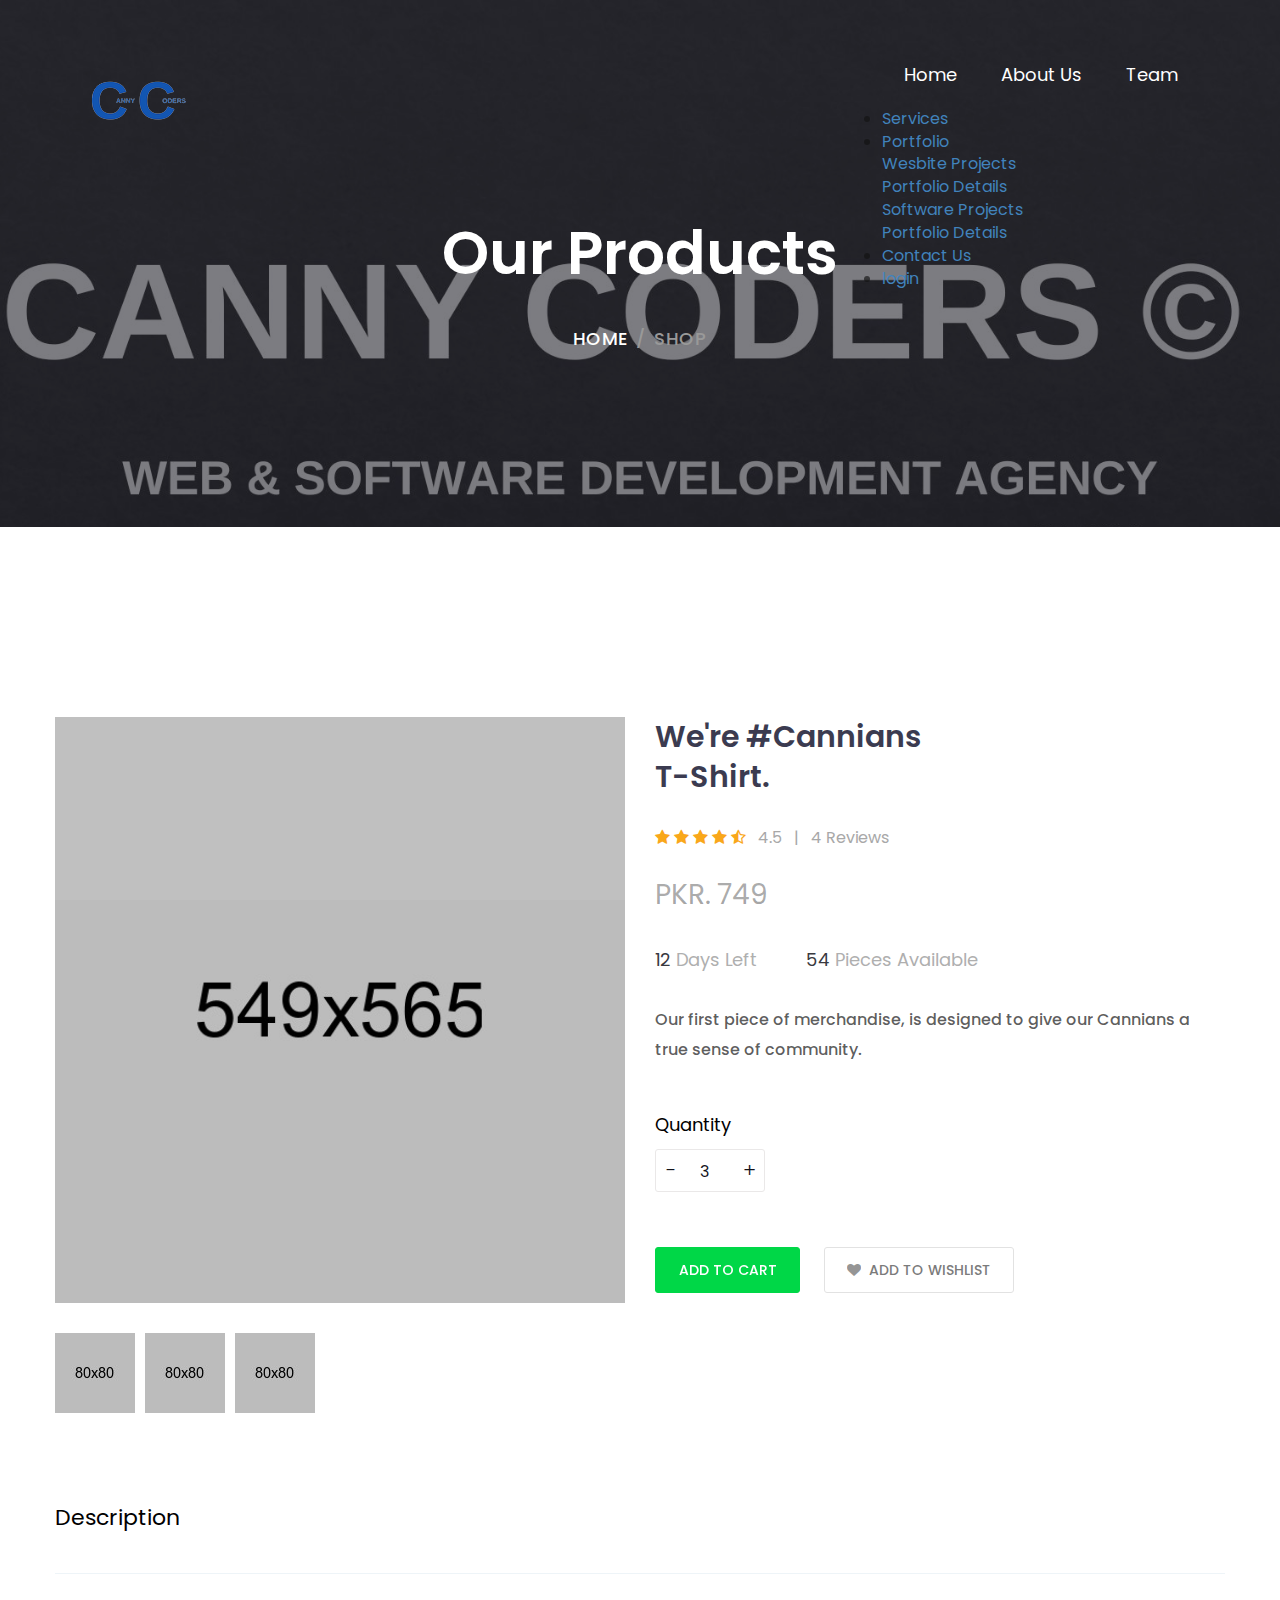
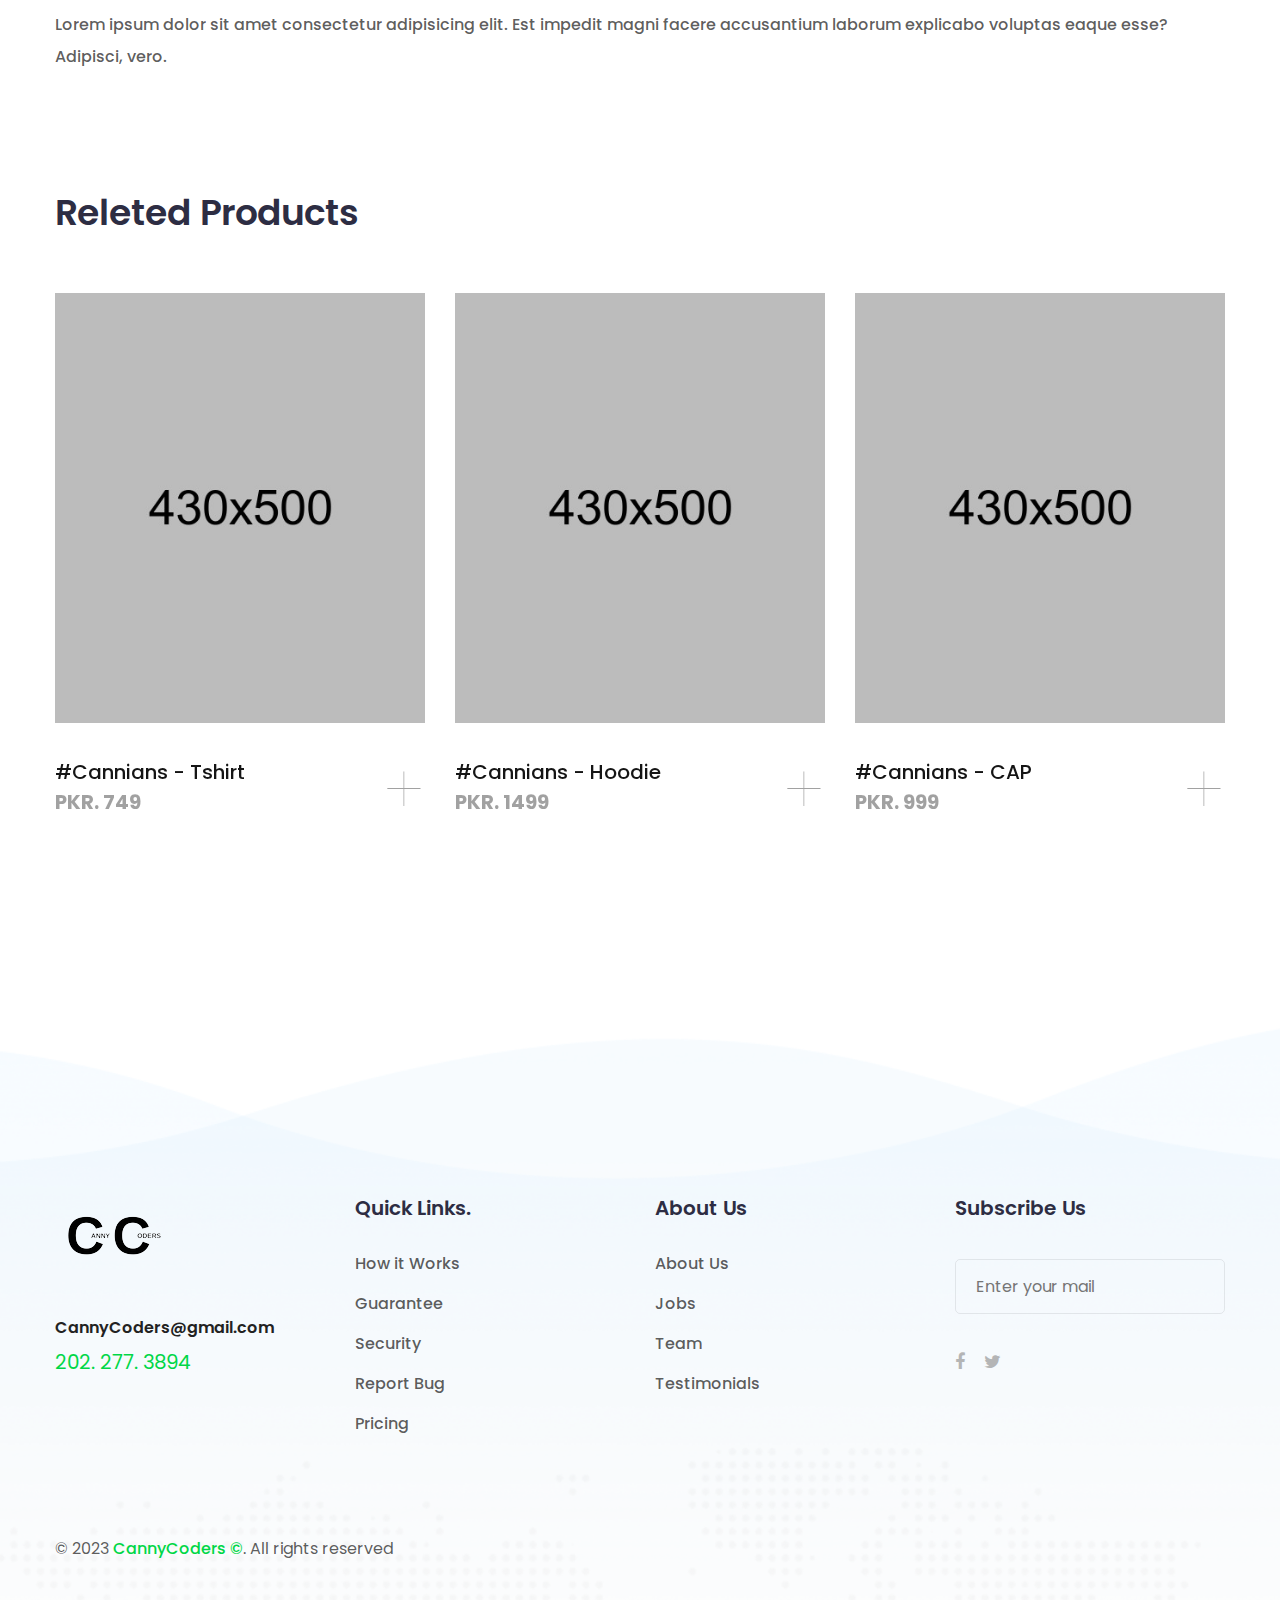
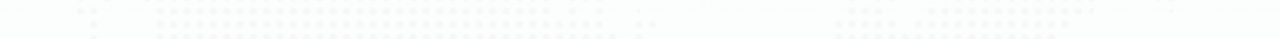
<file: shop-details.html>
<!DOCTYPE html>
<html lang="en">
	<head>
		<meta charset="UTF-8">
		<meta http-equiv="X-UA-Compatible" content="IE=edge">
		<meta name="viewport" content="width=device-width, initial-scale=1.0">
		<title>CANNY CODERS - Web &amp; Software Development Company</title>
		<link rel="icon" type="image/png" sizes="56x56" href="images/fav-icon/icon.png">



		<link rel="stylesheet" type="text/css" href="css/style.css">

		<link rel="stylesheet" type="text/css" href="css/responsive.css">


		<!-- Fix Internet Explorer ______________________________________-->

		<!--[if lt IE 9]>
			<script src="http://html5shiv.googlecode.com/svn/trunk/html5.js"></script>
			<script src="vendor/html5shiv.js"></script>
			<script src="vendor/respond.js"></script>
		<![endif]-->

			
	</head>

	<body>
		<div class="main-page-wrapper">

			<div id="loader-wrapper">
				<div id="loader">
					<ul>
						<li></li>
						<li></li>
						<li></li>
						<li></li>
						<li></li>
						<li></li>
					</ul>
				</div>
			</div>

			<header class="theme-menu-wrapper menu-style-two full-width-menu inner-menu">
				<div class="header-wrapper">
					<div class="clearfix">

						<div class="logo float-left tran4s"><a href="index.html"><img src="images/logo/logo4.png" alt="Logo"></a></div>

						<nav class="theme-main-menu float-right navbar" id="mega-menu-wrapper">

						   <div class="navbar-header">
						     <button type="button" class="navbar-toggle collapsed" data-toggle="collapse" data-target="#navbar-collapse-1" aria-expanded="false">
						       <span class="sr-only">Toggle navigation</span>
						       <span class="icon-bar"></span>
						       <span class="icon-bar"></span>
						       <span class="icon-bar"></span>
						     </button>
						   </div>

						   <div class="collapse navbar-collapse" id="navbar-collapse-1">
								<ul class="nav">
									<li class="dropdown-holder menu-list"><a href="index.html" class="tran3s">Home</a>
										<!-- <ul class="sub-menu">
											<li><a href="index.html">Home version one</a></li>
											<li><a href="index-2.html">Home version Two</a></li>
											<li><a href="index-3.html">Home version Three</a></li>
											<li><a href="index-video.html">Home video version</a></li>
										</ul> -->
									</li>
									<!-- <li class="dropdown-holder menu-list active"><a href="#" class="tran3s">Pages</a>
										<ul class="sub-menu">
											<li><a href="blog-v1.html">Blog Grid</a></li>
											<li><a href="blog-v2.html">Blog List</a></li>
											<li><a href="blog-v4.html">Blog List Sidebar</a></li>
											<li class="dropdown-holder"><a href="blog-v3.html">Blog Full Width</a>
												<ul class="second-sub-menu">
													<li><a href="blog-details.html">Blog details</a></li>
													<li><a href="blog-details-sidebar.html">Blog details Sidebar</a></li>
												</ul>
											</li>
											<li class="dropdown-holder"><a href="shop.html">Shop Page</a>
												<ul class="second-sub-menu">
													<li><a href="shop-details.html">Shop Details</a></li>
												</ul>
											</li> -->
											<li><a href="about-us.html">About us</a></li>
											<li><a href="team.html">Team</a></li>
											<!-- <li><a href="team-v2.html">Team Version Two</a></li> -->
										</ul>
									</li>
									<li class="dropdown-holder menu-list"><a href="#" class="tran3s">Services</a>
										<ul class="sub-menu">
											<!-- <li><a href="service-v1.html">Service Version One</a></li>
											<li><a href="service-v2.html">Service Version Two</a></li>
											<li><a href="service-details.html">Service Details</a></li> -->
										</ul>
									</li>
									<li class="dropdown-holder menu-list"><a href="#" class="tran3s">Portfolio</a>
										<ul class="sub-menu">
											<!-- <li><a href="portfolio-v1.html">Portfolio version one</a></li>
											<li><a href="portfolio-v2.html">Portfolio version Two</a></li>
											<li><a href="portfolio-v3.html">Portfolio version Three</a></li> -->
											<li class="dropdown-holder"><a href="portfolio-v4.html">Wesbite Projects</a>
												<ul class="second-sub-menu">
													<li><a href="portfolio-details.html">Portfolio Details</a></li>
													<!-- <li><a href="portfolio-details-v2.html">Portfolio Details v2</a></li> -->
												</ul>
											</li>
											<li class="dropdown-holder"><a href="portfolio-v4.html">Software Projects</a>
												<ul class="second-sub-menu">
													<li><a href="portfolio-details.html">Portfolio Details</a></li>
													<!-- <li><a href="portfolio-details-v2.html">Portfolio Details v2</a></li> -->
												</ul>
											</li>
										</ul>
									</li>
									<li class="menu-list"><a href="contact.html" class="tran3s">Contact Us</a></li>
									<li class="login-button"><a href="#" class="tran3s" data-toggle="modal" data-target=".signUpModal">login</a></li>
								</ul>
						   </div>
						</nav>
					</div>
				</div>
			</header>
			
			<div class="inner-page-banner">
				<div class="opacity">
					<h1>Our products</h1>
					<ul>
						<li><a href="index.html">Home</a></li>
						<li>/</li>
						<li>Shop</li>
					</ul>
				</div>
			</div>

			<div class="shop-page shop-details">
				<div class="container">
					<div class="procuct-details">
						<div class="row">
							<div class="col-md-6 col-xs-12">
								<div class="tab-content">
									<div id="menu0" class="tab-pane fade in active"><img src="images/shop/13.jpg" alt=""></div>
								  	<div id="menu1" class="tab-pane fade"><img src="images/shop/14.jpg" alt=""></div>
								  	<div id="menu2" class="tab-pane fade"><img src="images/shop/15.jpg" alt=""></div>
								</div>
								<ul class="nav nav-tabs">
									<li class="active"><a data-toggle="tab" href="#menu0"><img src="images/shop/13s.jpg" alt=""></a></li>
									<li><a data-toggle="tab" href="#menu1"><img src="images/shop/14s.jpg" alt=""></a></li>
									<li><a data-toggle="tab" href="#menu2"><img src="images/shop/15s.jpg" alt=""></a></li>
								</ul>
							</div>
							<div class="col-md-6 col-xs-12">
								<div class="product-info">
									<h3>We're #Cannians <br>T-Shirt.</h3>
									<ul class="rating">
										<li><i class="fa fa-star" aria-hidden="true"></i></li>
										<li><i class="fa fa-star" aria-hidden="true"></i></li>
										<li><i class="fa fa-star" aria-hidden="true"></i></li>
										<li><i class="fa fa-star" aria-hidden="true"></i></li>
										<li><i class="fa fa-star-half-o" aria-hidden="true"></i></li>
										<li>4.5</li>
										<li>|</li>
										<li>4 Reviews</li>
									</ul>
									<strong>PKR. 749</strong>
									<ul class="quantity">
										<li><span>12</span> Days Left</li>
										<li><span>54</span> Pieces Available</li>
									</ul>
									<p>Our first piece of merchandise, is designed to give our Cannians a true sense of community.</p>
									<h6>Quantity</h6>
									<ul class="order-box">
										<li><button id="value-decrease">-</button></li>
										<li><input type="number" min="1" max="22" value="3" class="val" disabled id="product-value"></li>
										<li><button id="value-increase">+ </button></li>
									</ul>
									<div>
										<a href="#" class="tran3s cart-button hvr-trim-two">ADD TO CART</a>
										<a href="#" class="tran3s wishlist-button"><i class="fa fa-heart" aria-hidden="true"></i>ADD TO WISHLIST</a>
									</div>
								</div>
							</div>
						</div>
					</div>
					<div class="product-review-tab">
						<ul class="nav nav-tabs">
							<li class="active"><a data-toggle="tab" href="#menu11">Description </a></li>
							<!-- <li><a data-toggle="tab" href="#menu12">Tecnical Info</a></li>
							<li><a data-toggle="tab" href="#menu21">Feedback </a></li> -->
						</ul>
						<div class="tab-content">
							<div id="menu11" class="tab-pane fade in active">
								<p>Lorem ipsum dolor sit amet consectetur adipisicing elit. Est impedit magni facere accusantium laborum explicabo voluptas eaque esse? Adipisci, vero.</p>
							</div>
						  	<!-- <div id="menu12" class="tab-pane fade">
						  		<p>One touch of a red-hot stove is usually all we need to avoid that kind of discomfort in the future. The same is true as we experience the emotional sensation of stress from our first instances of social rejection ridicule. We quickly learn to fear and thus automatically avoid potentially stressful situations of all kinds, including the most common of all making mistakes.</p>
						  	</div> -->
						  	<div id="menu21" class="tab-pane fade">
						  		<p>Lorem ipsum dolor sit amet consectetur adipisicing elit. Laboriosam veritatis mollitia nobis repudiandae nihil dolor dicta aliquid ad vero voluptatibus.</p>
						  	</div>
						</div>
					</div>

					<div class="realated-product shop-product-wrapper">
						<h2>Releted Products</h2>
						<div class="row">
							<div class="related-product-slider">
								<div class="item">
									<div class="single-product">
										<div class="image">
											<img src="images/shop/4.jpg" alt="">
											<div class="opacity tran4s"><a data-fancybox="Shop" href="images/shop/4.jpg" class="tran3s" title="We’ve done lot’s of work, Let’s Check">+</a></div>
										</div>
										<h6><a href="#" class="tran3s">#Cannians - Tshirt</a></h6>
										<strong>PKR. 749</strong>
										<a href="#" class="">+</a>
									</div>
								</div>
								<div class="item">
									<div class="single-product">
										<div class="image">
											<img src="images/shop/5.jpg" alt="">
											<div class="opacity tran4s"><a data-fancybox="Shop" href="images/shop/5.jpg" class="tran3s" title="We’ve done lot’s of work, Let’s Check">+</a></div>
										</div>
										<h6><a href="#" class="tran3s">#Cannians - Hoodie</a></h6>
										<strong>PKR. 1499</strong>
										<a href="#" class="">+</a>
									</div>
								</div>
								<div class="item">
									<div class="single-product">
										<div class="image">
											<img src="images/shop/6.jpg" alt="">
											<div class="opacity tran4s"><a data-fancybox="Shop" href="images/shop/6.jpg" class="tran3s" title="We’ve done lot’s of work, Let’s Check">+</a></div>
										</div>
										<h6><a href="#" class="tran3s">#Cannians - CAP</a></h6>
										<strong>PKR. 999</strong>
										<a href="#" class="">+</a>
									</div>
								</div>
								<!-- <div class="item">
									<div class="single-product">
										<div class="image">
											<img src="images/shop/7.jpg" alt="">
											<div class="opacity tran4s"><a data-fancybox="Shop" href="images/shop/7.jpg" class="tran3s" title="We’ve done lot’s of work, Let’s Check">+</a></div>
										</div>
										<h6><a href="#" class="tran3s">Jellybin Fish</a></h6>
										<strong>$126</strong>
										<a href="#" class="">+</a>
									</div>
								</div>
								<div class="item">
									<div class="single-product">
										<div class="image">
											<img src="images/shop/8.jpg" alt="">
											<div class="opacity tran4s"><a data-fancybox="Shop" href="images/shop/8.jpg" class="tran3s" title="We’ve done lot’s of work, Let’s Check">+</a></div>
										</div>
										<h6><a href="#" class="tran3s">Jellybin Fish</a></h6>
										<strong>$126</strong>
										<a href="#" class="">+</a>
									</div>
								</div>
								<div class="item">
									<div class="single-product">
										<div class="image">
											<img src="images/shop/9.jpg" alt="">
											<div class="opacity tran4s"><a data-fancybox="Shop" href="images/shop/9.jpg" class="tran3s" title="We’ve done lot’s of work, Let’s Check">+</a></div>
										</div>
										<h6><a href="#" class="tran3s">Jellybin Fish</a></h6>
										<strong>$126</strong>
										<a href="#" class="">+</a>
									</div>
								</div>
								<div class="item">
									<div class="single-product">
										<div class="image">
											<img src="images/shop/10.jpg" alt="">
											<div class="opacity tran4s"><a data-fancybox="Shop" href="images/shop/10.jpg" class="tran3s" title="We’ve done lot’s of work, Let’s Check">+</a></div>
										</div>
										<h6><a href="#" class="tran3s">Jellybin Fish</a></h6>
										<strong>$126</strong>
										<a href="#" class="">+</a>
									</div>
								</div>
								<div class="item">
									<div class="single-product">
										<div class="image">
											<img src="images/shop/11.jpg" alt="">
											<div class="opacity tran4s"><a data-fancybox="Shop" href="images/shop/11.jpg" class="tran3s" title="We’ve done lot’s of work, Let’s Check">+</a></div>
										</div>
										<h6><a href="#" class="tran3s">Jellybin Fish</a></h6>
										<strong>$126</strong>
										<a href="#" class="">+</a>
									</div>
								</div>
								<div class="item">
									<div class="single-product">
										<div class="image">
											<img src="images/shop/12.jpg" alt="">
											<div class="opacity tran4s"><a data-fancybox="Shop" href="images/shop/12.jpg" class="tran3s" title="We’ve done lot’s of work, Let’s Check">+</a></div>
										</div>
										<h6><a href="#" class="tran3s">Jellybin Fish</a></h6>
										<strong>$126</strong>
										<a href="#" class="">+</a>
									</div>
								</div> -->
							</div>
						</div>
					</div>
				</div>
			</div>
			
            <footer class="bg-one">
				<div class="container">
					<div class="row">
						<div class="col-md-3 col-sm-6 col-xs-12">
							<div class="footer-logo">
								<a href="index.html"><img src="images/logo/logo.png" alt="Logo"></a>
								<h5><a href="#" class="tran3s">CannyCoders@gmail.com</a></h5>
								<h6 class="p-color">202. 277. 3894</h6>
							</div>
						</div>
						<div class="col-md-3 col-sm-6 col-xs-12 footer-list">
							<h4>Quick Links.</h4>
							<ul>
								<li><a href="#" class="tran3s">How it Works</a></li>
								<li><a href="#" class="tran3s">Guarantee</a></li>
								<li><a href="#" class="tran3s">Security</a></li>
								<li><a href="#" class="tran3s">Report Bug</a></li>
								<li><a href="#" class="tran3s">Pricing</a></li>
							</ul>
						</div>
						<div class="col-md-3 col-sm-6 col-xs-12 footer-list">
							<h4>About Us</h4>
							<ul>
								<li><a href="#" class="tran3s">About Us</a></li>
								<li><a href="#" class="tran3s">Jobs</a></li>
								<li><a href="#" class="tran3s">Team</a></li>
								<li><a href="#" class="tran3s">Testimonials</a></li>
								<!-- <li><a href="#" class="tran3s">Blog</a></li> -->
							</ul>
						</div>
						<div class="col-md-3 col-sm-6 col-xs-12 footer-subscribe">
							<h4>Subscribe Us</h4>
							<form action="#">
								<input type="text" placeholder="Enter your mail">
							</form>
							<ul>
								<li><a href="" class="tran3s"><i class="fa fa-facebook" aria-hidden="true"></i></a></li>
								<li><a href="" class="tran3s"><i class="fa fa-twitter" aria-hidden="true"></i></a></li>
								<!-- <li><a href="" class="tran3s"><i class="fa fa-dribbble" aria-hidden="true"></i></a></li>
								<li><a href="" class="tran3s"><i class="fa fa-google-plus" aria-hidden="true"></i></a></li> -->
							</ul>
						</div>
					</div>

					<div class="bottom-footer clearfix">
						<!-- <ul class="float-right">
							<li><h3><span class="timer p-color" data-from="0" data-to="8997" data-speed="5000" data-refresh-interval="50">0</span> Products</h3></li>
							<li><h3><span class="timer p-color" data-from="0" data-to="53701" data-speed="5000" data-refresh-interval="50">0</span> Members</h3></li>
							<li><h3><span class="timer p-color" data-from="0" data-to="1110" data-speed="5000" data-refresh-interval="50">0</span> Shops</h3></li>
						</ul> -->
						<p class="float-left">&copy; 2023 <a href="#" class="tran3s p-color">CannyCoders ©</a>. All rights reserved</p>
					</div>
				</div>
			</footer>


			
			<div class="modal fade signUpModal theme-modal-box" role="dialog">
				<div class="modal-dialog">
				    
				    <div class="modal-content">
					    <div class="modal-body">
					        <h3>Login with Social Networks</h3>
					        <ul class="clearfix">
					        	<li class="float-left"><a href="#"><i class="fa fa-facebook" aria-hidden="true"></i> facebook</a></li>
					        	<!-- <li class="float-left"><a href="#"><i class="fa fa-google-plus" aria-hidden="true"></i> Google</a></li> -->
					        	<li class="float-left"><a href="#"><i class="fa fa-twitter" aria-hidden="true"></i> Twitter</a></li>
					        	<!-- <li class="float-left"><a href="#"><i class="fa fa-linkedin" aria-hidden="true"></i> Linkedin</a></li> -->
					        </ul>
					        <form action="#">
					        	<h6><span>or</span></h6>
					        	<div class="wrapper">
					        		<input type="text" placeholder="Username or Email">
					        		<input type="password" placeholder="Password">
					        		<ul class="clearfix">
										<li class="float-left">
											<input type="checkbox" id="remember">
											<label for="remember">Remember Me</label>
										</li>
										<li class="float-right"><a href="#" class="p-color">Lost Your Password?</a></li>
									</ul>
									<button class="p-bg-color hvr-trim-two">Login</button>
					        	</div>
					        </form>
					    </div>
				    </div>
				</div>
			</div>

	        

	        
			<button class="scroll-top tran3s">
				<i class="fa fa-angle-up" aria-hidden="true"></i>
			</button>

			<div id="svag-shape">
				<svg height="0" width="0">
					<!-- <defs>
					    <clipPath id="shape-one">
					     	<path fill-rule="evenodd"  fill="rgb(168, 168, 168)"
					 d="M343.000,25.000 C343.000,25.000 100.467,106.465 25.948,237.034 C-30.603,336.119 15.124,465.228 74.674,495.331 C134.224,525.434 212.210,447.071 227.280,432.549 C242.349,418.028 338.889,359.517 460.676,506.542 C582.737,653.896 725.650,527.546 751.000,478.000 C789.282,403.178 862.636,-118.314 343.000,25.000 Z"/>
					    </clipPath>
					</defs> -->
				</svg>
			</div>
			
		<script type="text/javascript" src="vendor/jquery.2.2.3.min.js"></script>
		<script type="text/javascript" src="vendor/bootstrap-select/dist/js/bootstrap-select.js"></script>
		<script type="text/javascript" src="vendor/bootstrap/bootstrap.min.js"></script>
		<script type='text/javascript' src='vendor/Camera-master/scripts/jquery.mobile.customized.min.js'></script>
	    <script type='text/javascript' src='vendor/Camera-master/scripts/jquery.easing.1.3.js'></script> 
	    <script type='text/javascript' src='vendor/Camera-master/scripts/camera.min.js'></script>
		<script type="text/javascript" src="vendor/bootstrap-mega-menu/js/menu.js"></script>
		<script type="text/javascript" src="vendor/WOW-master/dist/wow.min.js"></script>
		<script type="text/javascript" src="vendor/owl-carousel/owl.carousel.min.js"></script>
		<script type="text/javascript" src="vendor/jquery.appear.js"></script>
		<script type="text/javascript" src="vendor/jquery.countTo.js"></script>
		<script type="text/javascript" src="vendor/fancybox/dist/jquery.fancybox.min.js"></script>
		<script type="text/javascript" src="js/theme.js"></script>

		</div>
	</body>
</html>
</file>
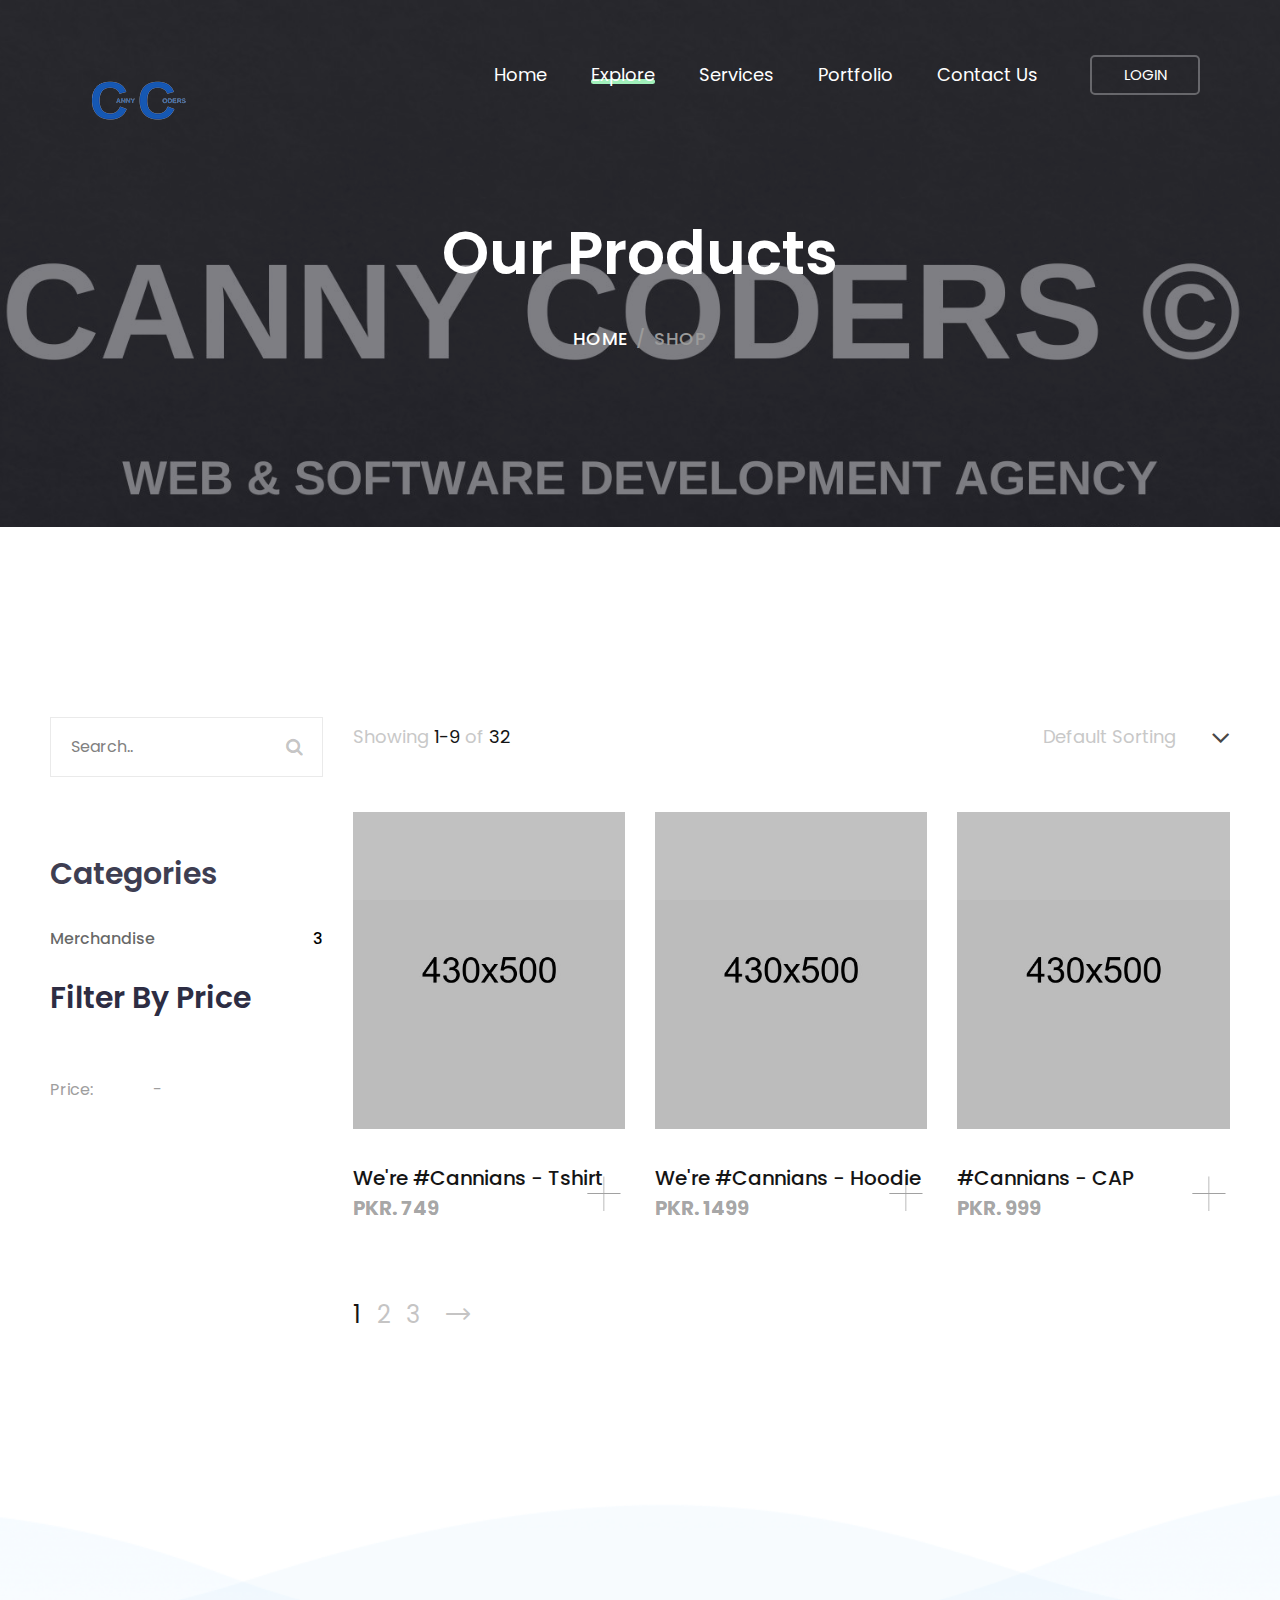
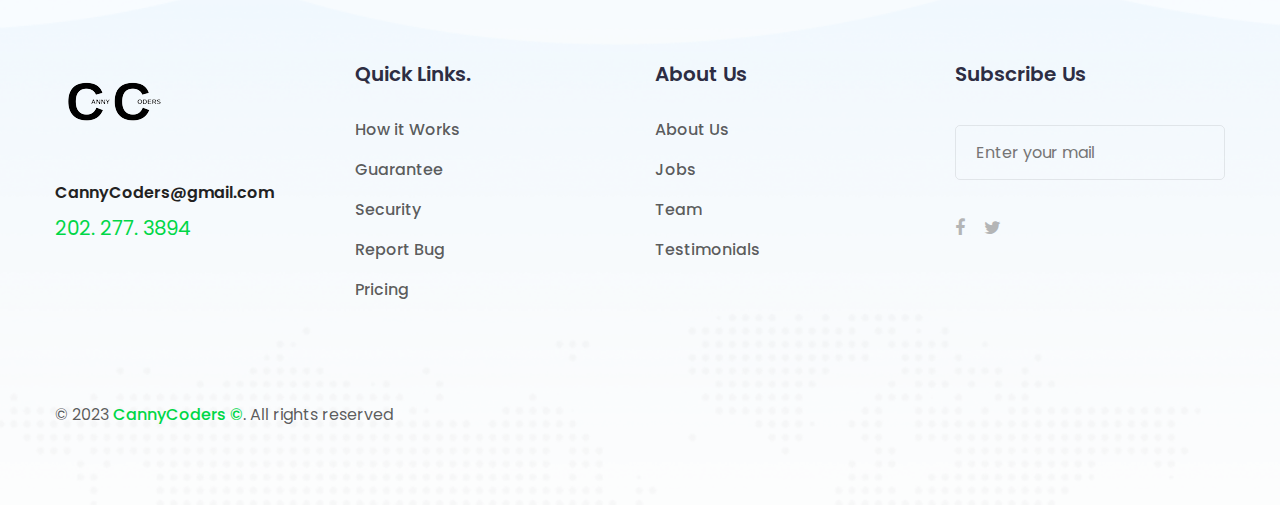
<file: shop.html>
<!DOCTYPE html>
<html lang="en">
	<head>
		<meta charset="UTF-8">
		<meta http-equiv="X-UA-Compatible" content="IE=edge">
		<meta name="viewport" content="width=device-width, initial-scale=1.0">
		<title>CANNY CODERS - Web &amp; Software Development Company</title>
		<link rel="icon" type="image/png" sizes="56x56" href="images/fav-icon/icon.png">



		<link rel="stylesheet" type="text/css" href="css/style.css">

		<link rel="stylesheet" type="text/css" href="css/responsive.css">


		<!-- Fix Internet Explorer ______________________________________-->

		<!--[if lt IE 9]>
			<script src="http://html5shiv.googlecode.com/svn/trunk/html5.js"></script>
			<script src="vendor/html5shiv.js"></script>
			<script src="vendor/respond.js"></script>
		<![endif]-->

			
	</head>

	<body>
		<div class="main-page-wrapper">

			<div id="loader-wrapper">
				<div id="loader">
					<ul>
						<li></li>
						<li></li>
						<li></li>
						<li></li>
						<li></li>
						<li></li>
					</ul>
				</div>
			</div>

			<header class="theme-menu-wrapper menu-style-two full-width-menu inner-menu">
				<div class="header-wrapper">
					<div class="clearfix">

						<div class="logo float-left tran4s"><a href="index.html"><img src="images/logo/logo4.png" alt="Logo"></a></div>


						<nav class="theme-main-menu float-right navbar" id="mega-menu-wrapper">

						   <div class="navbar-header">
						     <button type="button" class="navbar-toggle collapsed" data-toggle="collapse" data-target="#navbar-collapse-1" aria-expanded="false">
						       <span class="sr-only">Toggle navigation</span>
						       <span class="icon-bar"></span>
						       <span class="icon-bar"></span>
						       <span class="icon-bar"></span>
						     </button>
						   </div>

						   <div class="collapse navbar-collapse" id="navbar-collapse-1">
								<ul class="nav">
									<li class="dropdown-holder menu-list"><a href="index.html" class="tran3s">Home</a>
										<!-- <ul class="sub-menu">
											<li><a href="index.html">Home version one</a></li>
											<li><a href="index-2.html">Home version Two</a></li>
											<li><a href="index-3.html">Home version Three</a></li>
											<li><a href="index-video.html">Home video version</a></li>
										</ul> -->
									</li>
									<li class="dropdown-holder menu-list active"><a href="#" class="tran3s">Explore</a>
										<ul class="sub-menu">
											<!-- <li><a href="blog-v1.html">Blog Grid</a></li>
											<li><a href="blog-v2.html">Blog List</a></li>
											<li><a href="blog-v4.html">Blog List Sidebar</a></li>
											<li class="dropdown-holder"><a href="blog-v3.html">Blog Full Width</a>
												<ul class="second-sub-menu">
													<li><a href="blog-details.html">Blog details</a></li>
													<li><a href="blog-details-sidebar.html">Blog details Sidebar</a></li>
												</ul>
											</li> -->
											<li class="dropdown-holder"><a href="shop.html">Shop Page</a>
												<ul class="second-sub-menu">
													<li><a href="shop-details.html">Shop Details</a></li>
												</ul>
											</li>
											<li><a href="about-us.html">About us</a></li>
											<li><a href="team.html">Team</a></li>
											<!-- <li><a href="team-v2.html">Team Version Two</a></li> -->
										</ul>
									</li>
									<li class="dropdown-holder menu-list"><a href="./service.html" class="tran3s">Services</a>
										<ul class="sub-menu">
											<!-- <li><a href="service-v1.html">Service Version One</a></li>
											<li><a href="service-v2.html">Service Version Two</a></li> -->
											<li><a href="service-details.html">Service Details</a></li>
										</ul>
									</li>
									<li class="dropdown-holder menu-list"><a href="#" class="tran3s">Portfolio</a>
										<ul class="sub-menu">
											<li><a href="portfolio.html">Portfolio</a></li>
											<!-- <li><a href="portfolio-v2.html">Portfolio version Two</a></li>
											<li><a href="portfolio-v3.html">Portfolio version Three</a></li> -->
											<li class="dropdown-holder"><a href="portfolio.html">Website Projects</a>
												<ul class="second-sub-menu">
													<li><a href="portfolio-details.html">Portfolio Details</a></li>
													<!-- <li><a href="portfolio-details-v2.html">Portfolio Details v2</a></li> -->
												</ul>
											</li>
											<li class="dropdown-holder"><a href="portfolio.html">Software Projects</a>
												<ul class="second-sub-menu">
													<li><a href="portfolio-details.html">Portfolio Details</a></li>
													<!-- <li><a href="portfolio-details-v2.html">Portfolio Details v2</a></li> -->
												</ul>
											</li>
										</ul>
									</li>
									<li class="menu-list"><a href="contact.html" class="tran3s">Contact Us</a></li>
									<li class="login-button"><a href="#" class="tran3s" data-toggle="modal" data-target=".signUpModal">login</a></li>
								</ul>
						   </div>
						</nav>
					</div>
				</div>
			</header>
			
			<div class="inner-page-banner">
				<div class="opacity">
					<h1>Our products</h1>
					<ul>
						<li><a href="index.html">Home</a></li>
						<li>/</li>
						<li>Shop</li>
					</ul>
				</div>
			</div>

			<div class="shop-page full-width">
				<div class="row ">
					<div class="col-lg-9 col-md-8 col-xs-12 float-right">
						<div class="shop-product-wrapper">
							<div class="shorting-option clearfix">
								<ul class="clearfix">
									<li class="float-left">Showing <span>1-9</span> of <span> 32</span></li>
									<li class="float-right">
										<select class="selectpicker">
											<option>Default Sorting</option>
											<option>Prize</option>
											<option>Categories</option>
											<option>Color</option>
										</select>
									</li>
								</ul>
							</div>
							<div class="row">
								<div class="col-lg-4 col-xs-6">
									<div class="single-product">
										<div class="image">
											<img src="images/shop/4.jpg" alt="">
											<div class="opacity tran4s"><a data-fancybox="Shop" href="images/shop/4.jpg" class="tran3s" title="CannyCoders © Tshirt Merchandise">+</a></div>
										</div>
										<h6><a href="shop-details.html" class="tran3s">We're #Cannians - Tshirt</a></h6>
										<strong>PKR. 749</strong>
										<a href="shop-details.html" class="tran3s">+</a>
									</div>
								</div>
								<div class="col-lg-4 col-xs-6">
									<div class="single-product">
										<div class="image">
											<img src="images/shop/5.jpg" alt="">
											<div class="opacity tran4s"><a data-fancybox="Shop" href="images/shop/5.jpg" class="tran3s" title="CannyCoders © Hoodie Merchandise">+</a></div>
										</div>
										<h6><a href="shop-details.html" class="tran3s">We're #Cannians - Hoodie</a></h6>
										<strong>PKR. 1499</strong>
										<a href="shop-details.html" class="tran3s">+</a>
									</div>
								</div>
								<div class="col-lg-4 col-xs-6">
									<div class="single-product">
										<div class="image">
											<img src="images/shop/6.jpg" alt="">
											<div class="opacity tran4s"><a data-fancybox="Shop" href="images/shop/6.jpg" class="tran3s" title="CannyCoders © Cap Merchandise">+</a></div>
										</div>
										<h6><a href="shop-details.html" class="tran3s">#Cannians - CAP</a></h6>
										<strong>PKR. 999</strong>
										<a href="shop-details.html" class="tran3s">+</a>
									</div>
								</div>
								<!-- <div class="col-lg-4 col-xs-6">
									<div class="single-product">
										<div class="image">
											<img src="images/shop/7.jpg" alt="">
											<div class="opacity tran4s"><a data-fancybox="Shop" href="images/shop/7.jpg" class="tran3s" title="We’ve done lot’s of work, Let’s Check">+</a></div>
										</div>
										<h6><a href="shop-details.html" class="tran3s">Jellybin Fish</a></h6>
										<strong>$126</strong>
										<a href="shop-details.html" class="tran3s">+</a>
									</div>
								</div> 
								<div class="col-lg-4 col-xs-6">
									<div class="single-product">
										<div class="image">
											<img src="images/shop/8.jpg" alt="">
											<div class="opacity tran4s"><a data-fancybox="Shop" href="images/shop/8.jpg" class="tran3s" title="We’ve done lot’s of work, Let’s Check">+</a></div>
										</div>
										<h6><a href="shop-details.html" class="tran3s">Jellybin Fish</a></h6>
										<strong>$126</strong>
										<a href="shop-details.html" class="tran3s">+</a>
									</div>
								</div>
								<div class="col-lg-4 col-xs-6">
									<div class="single-product">
										<div class="image">
											<img src="images/shop/9.jpg" alt="">
											<div class="opacity tran4s"><a data-fancybox="Shop" href="images/shop/9.jpg" class="tran3s" title="We’ve done lot’s of work, Let’s Check">+</a></div>
										</div>
										<h6><a href="shop-details.html" class="tran3s">Jellybin Fish</a></h6>
										<strong>$126</strong>
										<a href="shop-details.html" class="tran3s">+</a>
									</div>
								</div>
								<div class="col-lg-4 col-xs-6">
									<div class="single-product">
										<div class="image">
											<img src="images/shop/10.jpg" alt="">
											<div class="opacity tran4s"><a data-fancybox="Shop" href="images/shop/10.jpg" class="tran3s" title="We’ve done lot’s of work, Let’s Check">+</a></div>
										</div>
										<h6><a href="shop-details.html" class="tran3s">Jellybin Fish</a></h6>
										<strong>$126</strong>
										<a href="shop-details.html" class="tran3s">+</a>
									</div>
								</div>
								<div class="col-lg-4 col-xs-6">
									<div class="single-product">
										<div class="image">
											<img src="images/shop/11.jpg" alt="">
											<div class="opacity tran4s"><a data-fancybox="Shop" href="images/shop/11.jpg" class="tran3s" title="We’ve done lot’s of work, Let’s Check">+</a></div>
										</div>
										<h6><a href="shop-details.html" class="tran3s">Jellybin Fish</a></h6>
										<strong>$126</strong>
										<a href="shop-details.html" class="tran3s">+</a>
									</div>
								</div>
								<div class="col-lg-4 col-xs-6">
									<div class="single-product">
										<div class="image">
											<img src="images/shop/12.jpg" alt="">
											<div class="opacity tran4s"><a data-fancybox="Shop" href="images/shop/12.jpg" class="tran3s" title="We’ve done lot’s of work, Let’s Check">+</a></div>
										</div>
										<h6><a href="shop-details.html" class="tran3s">Jellybin Fish</a></h6>
										<strong>$126</strong>
										<a href="shop-details.html" class="tran3s">+</a>
									</div>
								</div> -->
							</div>
							<ul class="shop-pagination">
								<li class="active"><a href="#" class="tran3s">1</a></li>
								<li><a href="#" class="tran3s">2</a></li>
								<li><a href="#" class="tran3s">3</a></li>
								<li><a href="#" class="tran3s"><i class="flaticon-arrows"></i></a></li>
							</ul>
						</div>
					</div>

					<div class="col-lg-3 col-md-4 col-sm-6 col-xs-12">
						<div class="shop-sidebar">
							<form action="#" class="sidebar-search">
								<input type="text" placeholder="Search..">
								<button><i class="fa fa-search" aria-hidden="true"></i></button>
							</form>
							<div class="sidebar-categories">
								<h3>Categories</h3>
								<ul>
									<li class="clearfix"><a href="" class="tran3s">Merchandise <span>3</span></a></li>
									<!-- <li class="clearfix"><a href="" class="tran3s">Graohic <span>32</span></a></li>
									<li class="clearfix"><a href="" class="tran3s">Web Design <span>26</span></a></li>
									<li class="clearfix"><a href="" class="tran3s">IOS/Android Development <span>07</span></a></li>
									<li class="clearfix"><a href="" class="tran3s">Others <span>09</span></a></li> -->
								</ul>
							</div

							<div class = "sidebar-filter">
								<h3>Filter By Price</h3>
								<div class="price-ranger">
									<div id="slider-range"></div>
									<div class="ranger-min-max-block">
										<ul class="clearfix">
											<li class="float-left">Price:</li>
											<li class="float-left"><input type="text" class="min" readonly> </li>
											<li class="float-left">-</li>
											<li class="float-left"><input type="text" class="max" readonly></li>
										</ul>
									</div>
								</div>
							</div>

							<!-- <div class="popular-product">
								<h3>Populer Products</h3>
								<ul>
									<li class="clearfix">
										<img src="images/shop/1.jpg" alt="" class="float-left">
										<div class="text float-left">
											<a href="shop-details.html" class="tran3s">Jellybin with Candy</a>
											<strong>$289</strong>
										</div>
									</li>
									<li class="clearfix">
										<img src="images/shop/2.jpg" alt="" class="float-left">
										<div class="text float-left">
											<a href="shop-details.html" class="tran3s">Extreme Sound Booster</a>
											<strong>$159</strong>
										</div>
									</li>
									<li class="clearfix">
										<img src="images/shop/3.jpg" alt="" class="float-left">
										<div class="text float-left">
											<a href="shop-details.html" class="tran3s">Jellybin with Candy</a>
											<strong>$29</strong>
										</div>
									</li>
								</ul>
							</div> -->
						</div>
					</div>
				</div>
			</div>

			<footer class="bg-one">
				<div class="container">
					<div class="row">
						<div class="col-md-3 col-sm-6 col-xs-12">
							<div class="footer-logo">
								<a href="index.html"><img src="images/logo/logo.png" alt="Logo"></a>
								<h5><a href="#" class="tran3s">CannyCoders@gmail.com</a></h5>
								<h6 class="p-color">202. 277. 3894</h6>
							</div>
						</div>
						<div class="col-md-3 col-sm-6 col-xs-12 footer-list">
							<h4>Quick Links.</h4>
							<ul>
								<li><a href="#" class="tran3s">How it Works</a></li>
								<li><a href="#" class="tran3s">Guarantee</a></li>
								<li><a href="#" class="tran3s">Security</a></li>
								<li><a href="#" class="tran3s">Report Bug</a></li>
								<li><a href="#" class="tran3s">Pricing</a></li>
							</ul>
						</div>
						<div class="col-md-3 col-sm-6 col-xs-12 footer-list">
							<h4>About Us</h4>
							<ul>
								<li><a href="#" class="tran3s">About Us</a></li>
								<li><a href="#" class="tran3s">Jobs</a></li>
								<li><a href="#" class="tran3s">Team</a></li>
								<li><a href="#" class="tran3s">Testimonials</a></li>
								<!-- <li><a href="#" class="tran3s">Blog</a></li> -->
							</ul>
						</div>
						<div class="col-md-3 col-sm-6 col-xs-12 footer-subscribe">
							<h4>Subscribe Us</h4>
							<form action="#">
								<input type="text" placeholder="Enter your mail">
							</form>
							<ul>
								<li><a href="" class="tran3s"><i class="fa fa-facebook" aria-hidden="true"></i></a></li>
								<li><a href="" class="tran3s"><i class="fa fa-twitter" aria-hidden="true"></i></a></li>
								<!-- <li><a href="" class="tran3s"><i class="fa fa-dribbble" aria-hidden="true"></i></a></li>
								<li><a href="" class="tran3s"><i class="fa fa-google-plus" aria-hidden="true"></i></a></li> -->
							</ul>
						</div>
					</div>

					<div class="bottom-footer clearfix">
						<!-- <ul class="float-right">
							<li><h3><span class="timer p-color" data-from="0" data-to="8997" data-speed="5000" data-refresh-interval="50">0</span> Products</h3></li>
							<li><h3><span class="timer p-color" data-from="0" data-to="53701" data-speed="5000" data-refresh-interval="50">0</span> Members</h3></li>
							<li><h3><span class="timer p-color" data-from="0" data-to="1110" data-speed="5000" data-refresh-interval="50">0</span> Shops</h3></li>
						</ul> -->
						<p class="float-left">&copy; 2023 <a href="#" class="tran3s p-color">CannyCoders ©</a>. All rights reserved</p>
					</div>
				</div>
			</footer>


			
			<div class="modal fade signUpModal theme-modal-box" role="dialog">
				<div class="modal-dialog">
				    
				    <div class="modal-content">
					    <div class="modal-body">
					        <h3>Login with Social Networks</h3>
					        <ul class="clearfix">
					        	<li class="float-left"><a href="#"><i class="fa fa-facebook" aria-hidden="true"></i> facebook</a></li>
					        	<!-- <li class="float-left"><a href="#"><i class="fa fa-google-plus" aria-hidden="true"></i> Google</a></li> -->
					        	<li class="float-left"><a href="#"><i class="fa fa-twitter" aria-hidden="true"></i> Twitter</a></li>
					        	<!-- <li class="float-left"><a href="#"><i class="fa fa-linkedin" aria-hidden="true"></i> Linkedin</a></li> -->
					        </ul>
					        <form action="#">
					        	<h6><span>or</span></h6>
					        	<div class="wrapper">
					        		<input type="text" placeholder="Username or Email">
					        		<input type="password" placeholder="Password">
					        		<ul class="clearfix">
										<li class="float-left">
											<input type="checkbox" id="remember">
											<label for="remember">Remember Me</label>
										</li>
										<li class="float-right"><a href="#" class="p-color">Lost Your Password?</a></li>
									</ul>
									<button class="p-bg-color hvr-trim-two">Login</button>
					        	</div>
					        </form>
					    </div>
				    </div>
				</div>
			</div>

	        

	        
			<button class="scroll-top tran3s">
				<i class="fa fa-angle-up" aria-hidden="true"></i>
			</button>

			<div id="svag-shape">
				<svg height="0" width="0">
					<!-- <defs>
					    <clipPath id="shape-one">
					     	<path fill-rule="evenodd"  fill="rgb(168, 168, 168)"
					 d="M343.000,25.000 C343.000,25.000 100.467,106.465 25.948,237.034 C-30.603,336.119 15.124,465.228 74.674,495.331 C134.224,525.434 212.210,447.071 227.280,432.549 C242.349,418.028 338.889,359.517 460.676,506.542 C582.737,653.896 725.650,527.546 751.000,478.000 C789.282,403.178 862.636,-118.314 343.000,25.000 Z"/>
					    </clipPath>
					</defs> -->
				</svg>
			</div>
			
		<script type="text/javascript" src="vendor/jquery.2.2.3.min.js"></script>
		<script type="text/javascript" src="vendor/bootstrap-select/dist/js/bootstrap-select.js"></script>
		<script type="text/javascript" src="vendor/bootstrap/bootstrap.min.js"></script>
		<script type='text/javascript' src='vendor/Camera-master/scripts/jquery.mobile.customized.min.js'></script>
	    <script type='text/javascript' src='vendor/Camera-master/scripts/jquery.easing.1.3.js'></script> 
	    <script type='text/javascript' src='vendor/Camera-master/scripts/camera.min.js'></script>
		<script type="text/javascript" src="vendor/bootstrap-mega-menu/js/menu.js"></script>
		<script type="text/javascript" src="vendor/WOW-master/dist/wow.min.js"></script>
		<script type="text/javascript" src="vendor/owl-carousel/owl.carousel.min.js"></script>
		<script type="text/javascript" src="vendor/jquery.appear.js"></script>
		<script type="text/javascript" src="vendor/jquery.countTo.js"></script>
		<script type="text/javascript" src="vendor/fancybox/dist/jquery.fancybox.min.js"></script>
		<script type="text/javascript" src="js/theme.js"></script>

		</div> <!-- /.main-page-wrapper -->
	</body>
</html>
</file>
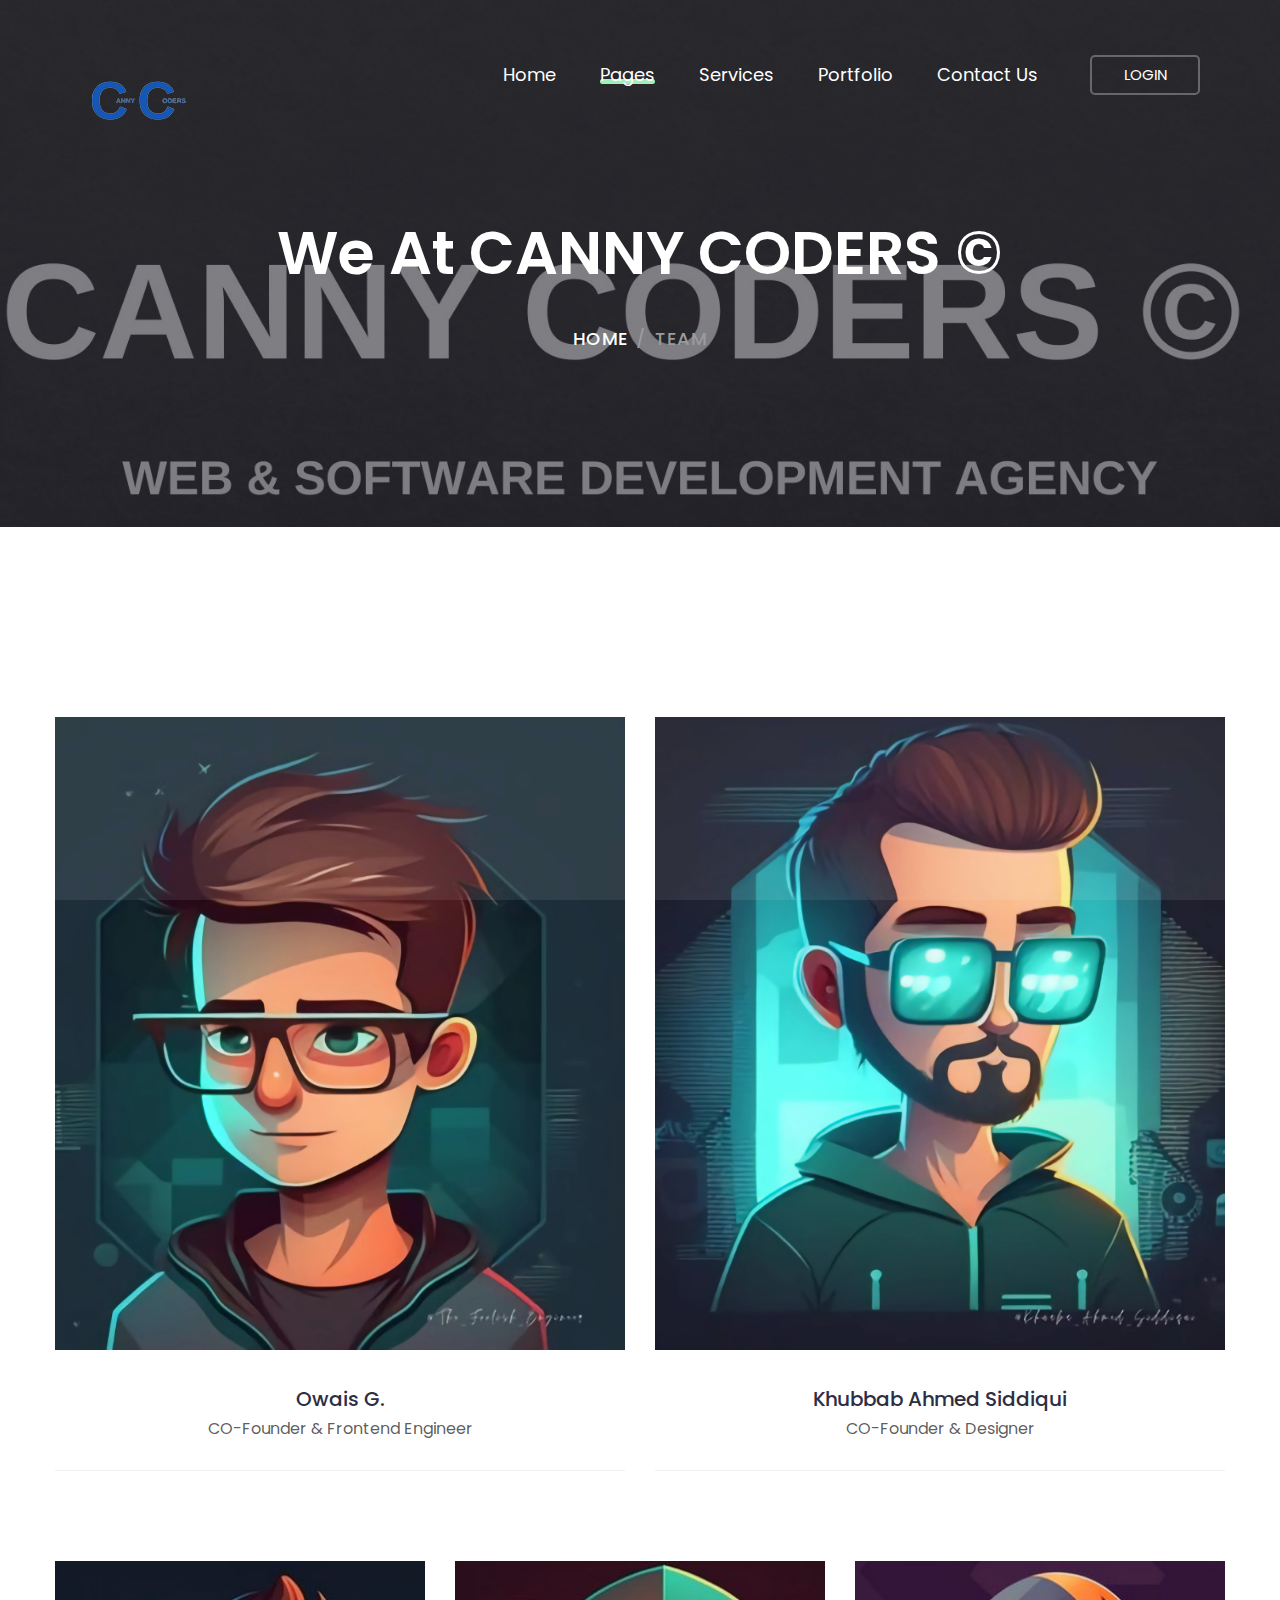
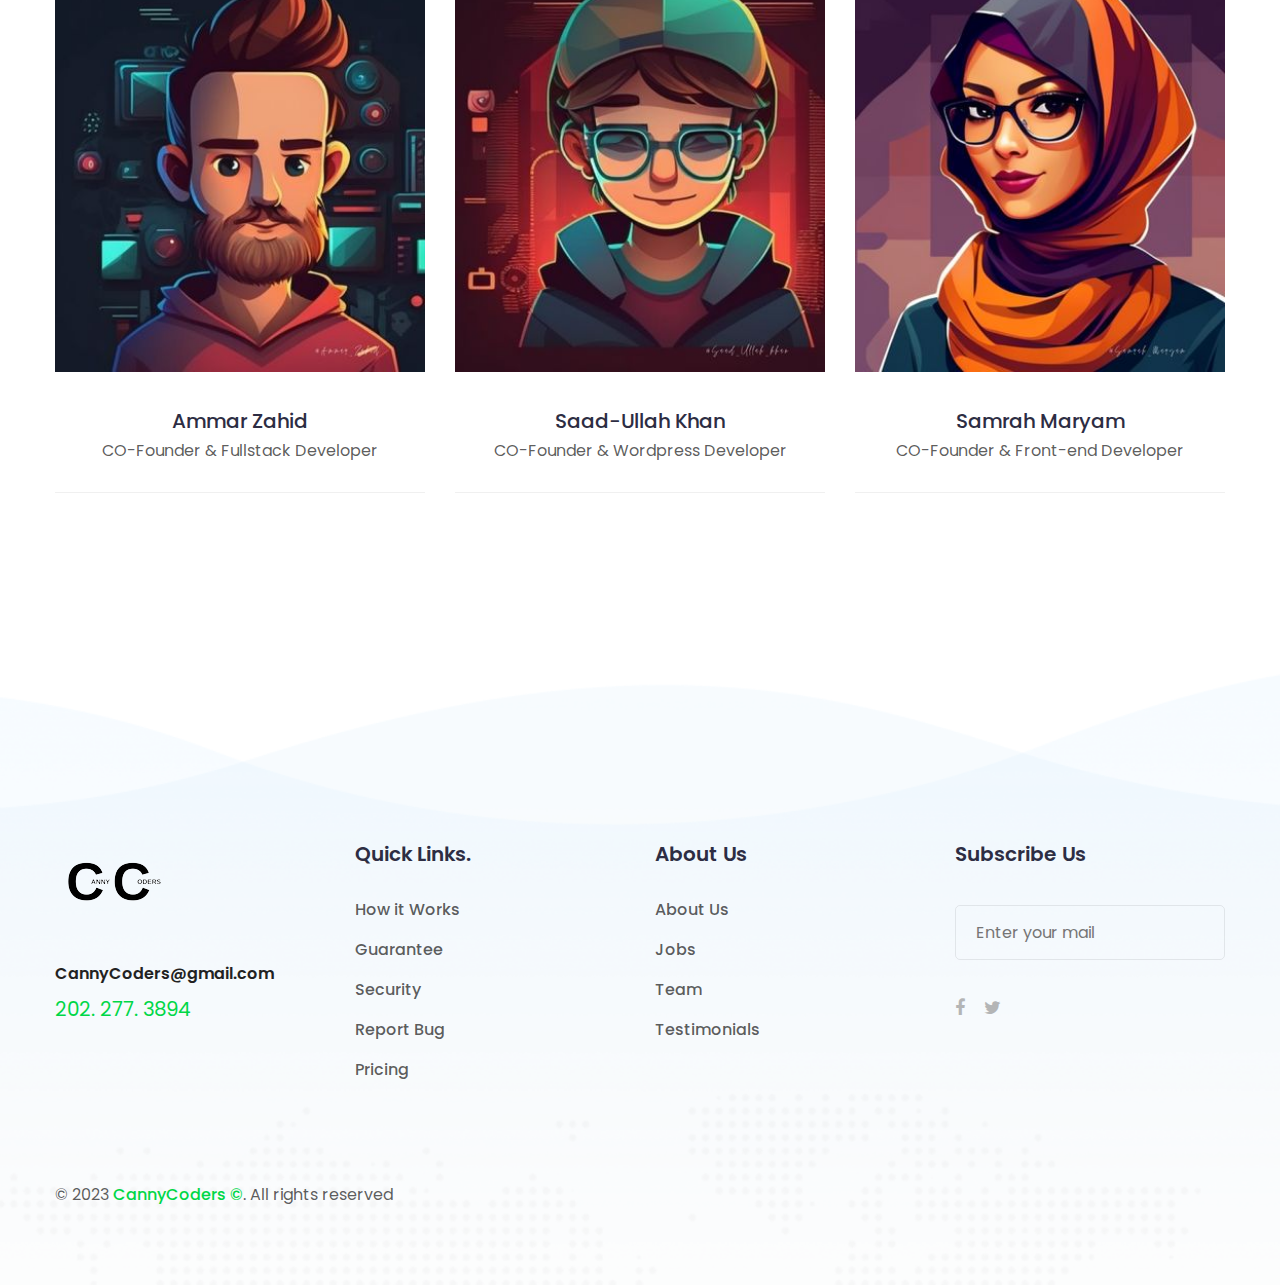
<file: team.html>
<!DOCTYPE html>
<html lang="en">
	<head>
		<meta charset="UTF-8">
		<meta http-equiv="X-UA-Compatible" content="IE=edge">
		<meta name="viewport" content="width=device-width, initial-scale=1.0">
		<title>CANNY CODERS - Web &amp; Software Development Company</title>
		<link rel="icon" type="image/png" sizes="56x56" href="images/fav-icon/icon.png">



		<link rel="stylesheet" type="text/css" href="css/style.css">

		<link rel="stylesheet" type="text/css" href="css/responsive.css">


		<!-- Fix Internet Explorer ______________________________________-->

		<!--[if lt IE 9]>
			<script src="http://html5shiv.googlecode.com/svn/trunk/html5.js"></script>
			<script src="vendor/html5shiv.js"></script>
			<script src="vendor/respond.js"></script>
		<![endif]-->

			
	</head>

	<body>
		<div class="main-page-wrapper">
			<div id="loader-wrapper">
				<div id="loader">
					<ul>
						<li></li>
						<li></li>
						<li></li>
						<li></li>
						<li></li>
						<li></li>
					</ul>
				</div>
			</div>

            <header class="theme-menu-wrapper menu-style-two full-width-menu inner-menu">
				<div class="header-wrapper">
					<div class="clearfix">
						
						<div class="logo float-left tran4s"><a href="index.html"><img src="images/logo/logo4.png" alt="Logo"></a></div>

						<nav class="theme-main-menu float-right navbar" id="mega-menu-wrapper">

						   <div class="navbar-header">
						     <button type="button" class="navbar-toggle collapsed" data-toggle="collapse" data-target="#navbar-collapse-1" aria-expanded="false">
						       <span class="sr-only">Toggle navigation</span>
						       <span class="icon-bar"></span>
						       <span class="icon-bar"></span>
						       <span class="icon-bar"></span>
						     </button>
						   </div>

						   <div class="collapse navbar-collapse" id="navbar-collapse-1">
								<ul class="nav">
									<li class="dropdown-holder menu-list"><a href="index.html" class="tran3s">Home</a>
										<!-- <ul class="sub-menu">
											<li><a href="index.html">Home version one</a></li>
											<li><a href="index-2.html">Home version Two</a></li>
											<li><a href="index-3.html">Home version Three</a></li>
											<li><a href="index-video.html">Home video version</a></li>
										</ul> -->
									</li>
									<li class="dropdown-holder menu-list active"><a href="#" class="tran3s">Pages</a>
										<ul class="sub-menu">
											<!-- <li><a href="blog-v1.html">Blog Grid</a></li>
											<li><a href="blog-v2.html">Blog List</a></li>
											<li><a href="blog-v4.html">Blog List Sidebar</a></li>
											<li class="dropdown-holder"><a href="blog-v3.html">Blog Full Width</a>
												<ul class="second-sub-menu">
													<li><a href="blog-details.html">Blog details</a></li>
													<li><a href="blog-details-sidebar.html">Blog details Sidebar</a></li>
												</ul>
											</li> -->
											<li class="dropdown-holder"><a href="shop.html">Shop</a>
												<ul class="second-sub-menu">
													<li><a href="shop-details.html">Product Details</a></li>
												</ul>
											</li>
											<li><a href="about-us.html">About us</a></li>
											<li><a href="team.html">Team</a></li>
											<!-- <li><a href="team-v2.html">Team Version Two</a></li> -->
										</ul>
									</li>
									<li class="dropdown-holder menu-list"><a href="./service.html" class="tran3s">Services</a>
										<ul class="sub-menu">
											<!-- <li><a href="service-v1.html">Service Version One</a></li>
											<li><a href="service-v2.html">Service Version Two</a></li> -->
											<li><a href="service-details.html">Service Details</a></li>
										</ul>
									</li>
									<li class="dropdown-holder menu-list"><a href="#" class="tran3s">Portfolio</a>
										<ul class="sub-menu">
											<!-- <li><a href="portfolio-v1.html">Portfolio version one</a></li>
											<li><a href="portfolio-v2.html">Portfolio version Two</a></li>
											<li><a href="portfolio-v3.html">Portfolio version Three</a></li> -->
											<li class="dropdown-holder"><a href="portfolio.html">Website Projects</a>
												<ul class="second-sub-menu">
													<li><a href="portfolio-details.html">Portfolio Details</a></li>
												</ul>
											</li>
											<li class="dropdown-holder"><a href="portfolio.html">Software Projects</a>
												<ul class="second-sub-menu">
													<li><a href="portfolio-details.html">Portfolio Details</a></li>
												</ul>
											</li>
										</ul>
									</li>
									<li class="menu-list"><a href="contact.html" class="tran3s">Contact Us</a></li>
									<li class="login-button"><a href="#" class="tran3s" data-toggle="modal" data-target=".signUpModal">login</a></li>
								</ul>
						   </div>
						</nav>
					</div>
				</div>
			</header>
			
			<div class="inner-page-banner">
				<div class="opacity">
					<h1>We at CANNY CODERS ©</h1>
					<ul>
						<li><a href="index.html">Home</a></li>
						<li>/</li>
						<li>Team</li>
					</ul>
				</div>
			</div>

			<div class="our-team-styleOne inner-page">
				<div class="container">
					<div class="row">
						<div class="col-md-6 col-xs-8">
							<div class="single-team-member">
								<div class="image">
									<img src="images/team/1.jpg" alt="">
									<div class="opacity tran3s">
										<ul class="tran3s">
											<li><a href="" class="tran3s"><i class="fa fa-facebook" aria-hidden="true"></i></a></li>
											<li><a href="" class="tran3s"><i class="fa fa-twitter" aria-hidden="true"></i></a></li>
											<!-- <li><a href="" class="tran3s"><i class="fa fa-dribbble" aria-hidden="true"></i></a></li>
											<li><a href="" class="tran3s"><i class="fa fa-google-plus" aria-hidden="true"></i></a></li> -->
										</ul>
									</div>
								</div>
								<h6>Owais G.</h6>
								<p>CO-Founder &amp; Frontend Engineer</p>
							</div>
						</div>
						<div class="col-md-6 col-xs-8">
							<div class="single-team-member">
								<div class="image">
									<img src="images/team/2.jpg" alt="">
									<div class="opacity tran3s">
										<ul class="tran3s">
											<li><a href="" class="tran3s"><i class="fa fa-facebook" aria-hidden="true"></i></a></li>
											<li><a href="" class="tran3s"><i class="fa fa-twitter" aria-hidden="true"></i></a></li>
											<!-- <li><a href="" class="tran3s"><i class="fa fa-dribbble" aria-hidden="true"></i></a></li>
											<li><a href="" class="tran3s"><i class="fa fa-google-plus" aria-hidden="true"></i></a></li> -->
										</ul>
									</div>
								</div>
								<h6>Khubbab Ahmed Siddiqui</h6>
								<p>CO-Founder &amp; Designer</p>
							</div>
						</div>
						<div class="col-md-4 col-xs-6">
							<div class="single-team-member">
								<div class="image">
									<img src="images/team/3.jpg" alt="">
									<div class="opacity tran3s">
										<ul class="tran3s">
											<li><a href="" class="tran3s"><i class="fa fa-facebook" aria-hidden="true"></i></a></li>
											<li><a href="" class="tran3s"><i class="fa fa-twitter" aria-hidden="true"></i></a></li>
											<!-- <li><a href="" class="tran3s"><i class="fa fa-dribbble" aria-hidden="true"></i></a></li>
											<li><a href="" class="tran3s"><i class="fa fa-google-plus" aria-hidden="true"></i></a></li> -->
										</ul>
									</div>
								</div>
								<h6>Ammar Zahid</h6>
								<p>CO-Founder &amp; Fullstack Developer</p>
							</div>
						</div>
						<div class="col-md-4 col-xs-6">
							<div class="single-team-member">
								<div class="image">
									<img src="images/team/4.jpg" alt="">
									<div class="opacity tran3s">
										<ul class="tran3s">
											<li><a href="" class="tran3s"><i class="fa fa-facebook" aria-hidden="true"></i></a></li>
											<li><a href="" class="tran3s"><i class="fa fa-twitter" aria-hidden="true"></i></a></li>
											<!-- <li><a href="" class="tran3s"><i class="fa fa-dribbble" aria-hidden="true"></i></a></li>
											<li><a href="" class="tran3s"><i class="fa fa-google-plus" aria-hidden="true"></i></a></li> -->
										</ul>
									</div>
								</div>
								<h6>Saad-Ullah Khan</h6>
								<p>CO-Founder &amp; Wordpress Developer</p>
							</div>
						</div>
						<div class="col-md-4 col-xs-6">
							<div class="single-team-member">
								<div class="image">
									<img src="images/team/5.jpg" alt="">
									<div class="opacity tran3s">
										<ul class="tran3s">
											<li><a href="" class="tran3s"><i class="fa fa-facebook" aria-hidden="true"></i></a></li>
											<li><a href="" class="tran3s"><i class="fa fa-twitter" aria-hidden="true"></i></a></li>
											<!-- <li><a href="" class="tran3s"><i class="fa fa-dribbble" aria-hidden="true"></i></a></li>
											<li><a href="" class="tran3s"><i class="fa fa-google-plus" aria-hidden="true"></i></a></li> -->
										</ul>
									</div>
								</div>
								<h6>Samrah Maryam</h6>
								<p>CO-Founder &amp; Front-end Developer</p>
							</div>
						</div>
						<!-- <div class="col-md-4 col-xs-6">
							<div class="single-team-member">
								<div class="image">
									<img src="images/team/6.jpg" alt="">
									<div class="opacity tran3s">
										<ul class="tran3s">
											<li><a href="" class="tran3s"><i class="fa fa-facebook" aria-hidden="true"></i></a></li>
											<li><a href="" class="tran3s"><i class="fa fa-twitter" aria-hidden="true"></i></a></li>
											<li><a href="" class="tran3s"><i class="fa fa-dribbble" aria-hidden="true"></i></a></li>
											<li><a href="" class="tran3s"><i class="fa fa-google-plus" aria-hidden="true"></i></a></li>
										</ul>
									</div>
								</div>
								<h6>Mahfuz Riad</h6>
								<p>Senior interface Designer</p>
							</div>
						</div> -->
					</div>
				</div>
			</div>
			
			<footer class="bg-one">
				<div class="container">
					<div class="row">
						<div class="col-md-3 col-sm-6 col-xs-12">
							<div class="footer-logo">
								<a href="index.html"><img src="images/logo/logo.png" alt="Logo"></a>
								<h5><a href="#" class="tran3s">CannyCoders@gmail.com</a></h5>
								<h6 class="p-color">202. 277. 3894</h6>
							</div>
						</div>
						<div class="col-md-3 col-sm-6 col-xs-12 footer-list">
							<h4>Quick Links.</h4>
							<ul>
								<li><a href="#" class="tran3s">How it Works</a></li>
								<li><a href="#" class="tran3s">Guarantee</a></li>
								<li><a href="#" class="tran3s">Security</a></li>
								<li><a href="#" class="tran3s">Report Bug</a></li>
								<li><a href="#" class="tran3s">Pricing</a></li>
							</ul>
						</div>
						<div class="col-md-3 col-sm-6 col-xs-12 footer-list">
							<h4>About Us</h4>
							<ul>
								<li><a href="#" class="tran3s">About Us</a></li>
								<li><a href="#" class="tran3s">Jobs</a></li>
								<li><a href="#" class="tran3s">Team</a></li>
								<li><a href="#" class="tran3s">Testimonials</a></li>
								<!-- <li><a href="#" class="tran3s">Blog</a></li> -->
							</ul>
						</div>
						<div class="col-md-3 col-sm-6 col-xs-12 footer-subscribe">
							<h4>Subscribe Us</h4>
							<form action="#">
								<input type="text" placeholder="Enter your mail">
							</form>
							<ul>
								<li><a href="" class="tran3s"><i class="fa fa-facebook" aria-hidden="true"></i></a></li>
								<li><a href="" class="tran3s"><i class="fa fa-twitter" aria-hidden="true"></i></a></li>
								<!-- <li><a href="" class="tran3s"><i class="fa fa-dribbble" aria-hidden="true"></i></a></li>
								<li><a href="" class="tran3s"><i class="fa fa-google-plus" aria-hidden="true"></i></a></li> -->
							</ul>
						</div>
					</div>

					<div class="bottom-footer clearfix">
						<!-- <ul class="float-right">
							<li><h3><span class="timer p-color" data-from="0" data-to="8997" data-speed="5000" data-refresh-interval="50">0</span> Products</h3></li>
							<li><h3><span class="timer p-color" data-from="0" data-to="53701" data-speed="5000" data-refresh-interval="50">0</span> Members</h3></li>
							<li><h3><span class="timer p-color" data-from="0" data-to="1110" data-speed="5000" data-refresh-interval="50">0</span> Shops</h3></li>
						</ul> -->
						<p class="float-left">&copy; 2023 <a href="#" class="tran3s p-color">CannyCoders ©</a>. All rights reserved</p>
					</div>
				</div>
			</footer>


			
			<div class="modal fade signUpModal theme-modal-box" role="dialog">
				<div class="modal-dialog">
				    
				    <div class="modal-content">
					    <div class="modal-body">
					        <h3>Login with Social Networks</h3>
					        <ul class="clearfix">
					        	<li class="float-left"><a href="#"><i class="fa fa-facebook" aria-hidden="true"></i> facebook</a></li>
					        	<!-- <li class="float-left"><a href="#"><i class="fa fa-google-plus" aria-hidden="true"></i> Google</a></li> -->
					        	<li class="float-left"><a href="#"><i class="fa fa-twitter" aria-hidden="true"></i> Twitter</a></li>
					        	<!-- <li class="float-left"><a href="#"><i class="fa fa-linkedin" aria-hidden="true"></i> Linkedin</a></li> -->
					        </ul>
					        <form action="#">
					        	<h6><span>or</span></h6>
					        	<div class="wrapper">
					        		<input type="text" placeholder="Username or Email">
					        		<input type="password" placeholder="Password">
					        		<ul class="clearfix">
										<li class="float-left">
											<input type="checkbox" id="remember">
											<label for="remember">Remember Me</label>
										</li>
										<li class="float-right"><a href="#" class="p-color">Lost Your Password?</a></li>
									</ul>
									<button class="p-bg-color hvr-trim-two">Login</button>
					        	</div>
					        </form>
					    </div>
				    </div>
				</div>
			</div>

	        

	        
			<button class="scroll-top tran3s">
				<i class="fa fa-angle-up" aria-hidden="true"></i>
			</button>

			<div id="svag-shape">
				<svg height="0" width="0">
					<!-- <defs>
					    <clipPath id="shape-one">
					     	<path fill-rule="evenodd"  fill="rgb(168, 168, 168)"
					 d="M343.000,25.000 C343.000,25.000 100.467,106.465 25.948,237.034 C-30.603,336.119 15.124,465.228 74.674,495.331 C134.224,525.434 212.210,447.071 227.280,432.549 C242.349,418.028 338.889,359.517 460.676,506.542 C582.737,653.896 725.650,527.546 751.000,478.000 C789.282,403.178 862.636,-118.314 343.000,25.000 Z"/>
					    </clipPath>
					</defs> -->
				</svg>
			</div>
			
		<script type="text/javascript" src="vendor/jquery.2.2.3.min.js"></script>
		<script type="text/javascript" src="vendor/bootstrap-select/dist/js/bootstrap-select.js"></script>
		<script type="text/javascript" src="vendor/bootstrap/bootstrap.min.js"></script>
		<script type='text/javascript' src='vendor/Camera-master/scripts/jquery.mobile.customized.min.js'></script>
	    <script type='text/javascript' src='vendor/Camera-master/scripts/jquery.easing.1.3.js'></script> 
	    <script type='text/javascript' src='vendor/Camera-master/scripts/camera.min.js'></script>
		<script type="text/javascript" src="vendor/bootstrap-mega-menu/js/menu.js"></script>
		<script type="text/javascript" src="vendor/WOW-master/dist/wow.min.js"></script>
		<script type="text/javascript" src="vendor/owl-carousel/owl.carousel.min.js"></script>
		<script type="text/javascript" src="vendor/jquery.appear.js"></script>
		<script type="text/javascript" src="vendor/jquery.countTo.js"></script>
		<script type="text/javascript" src="vendor/fancybox/dist/jquery.fancybox.min.js"></script>
		<script type="text/javascript" src="js/theme.js"></script>

		</div>
	</body>
</html>
</file>
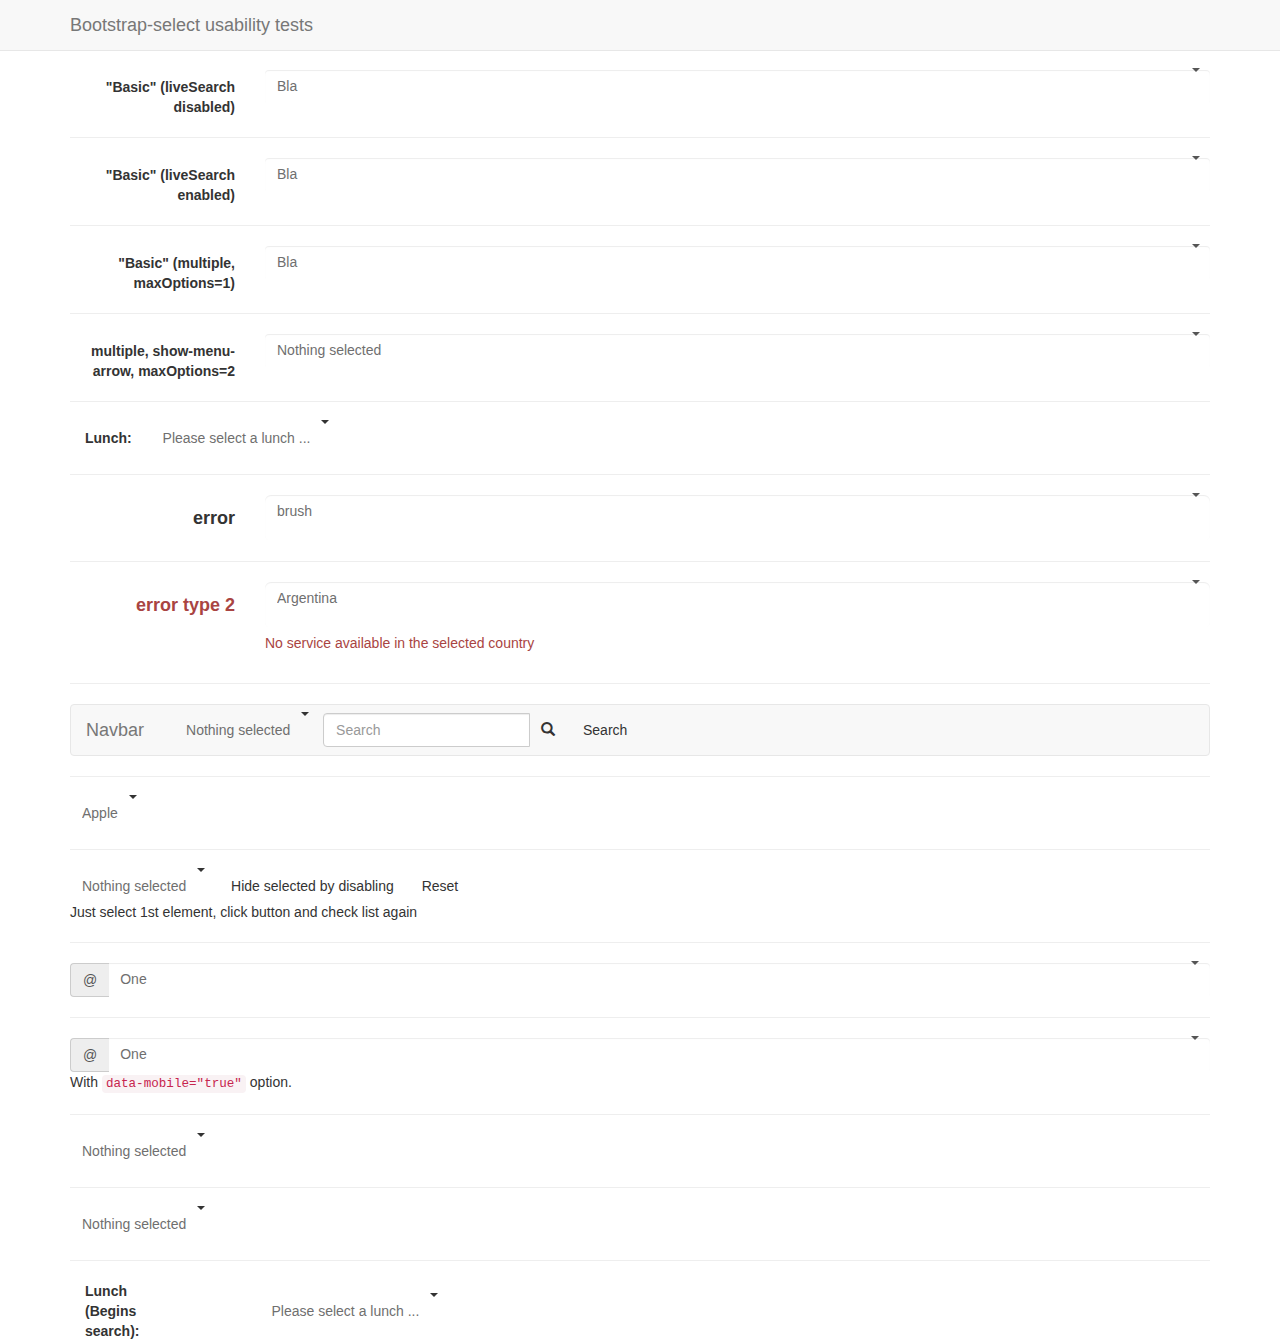
<file: vendor/bootstrap-select/test.html>
<!DOCTYPE html>
<html>
<head>
  <title>Bootstrap-select test page</title>

  <meta charset="utf-8">

  <link rel="stylesheet" href="https://maxcdn.bootstrapcdn.com/bootstrap/3.3.4/css/bootstrap.min.css">
  <link rel="stylesheet" href="dist/css/bootstrap-select.css">

  <style>
    body {
      padding-top: 70px;
    }
  </style>

  <script src="https://ajax.googleapis.com/ajax/libs/jquery/1.11.3/jquery.min.js"></script>
  <script src="https://maxcdn.bootstrapcdn.com/bootstrap/3.3.4/js/bootstrap.min.js"></script>
  <script src="dist/js/bootstrap-select.js"></script>
</head>
<body>
<nav class="navbar navbar-default navbar-fixed-top" role="navigation">
  <div class="container">
    <div class="navbar-header">
      <a class="navbar-brand" href="#">Bootstrap-select usability tests</a>
    </div>
  </div>
</nav>

<div class="container">
  <form class="form-horizontal" role="form">
    <div class="form-group">
      <label for="basic" class="col-lg-2 control-label">"Basic" (liveSearch disabled)</label>

      <div class="col-lg-10">
        <select id="basic" class="selectpicker show-tick form-control">
          <option>cow</option>
          <option data-subtext="option subtext">bull</option>
          <option class="get-class" disabled>ox</option>
          <optgroup label="test" data-subtext="optgroup subtext">
            <option>ASD</option>
            <option selected>Bla</option>
            <option>Ble</option>
          </optgroup>
        </select>
      </div>
    </div>
  </form>

  <hr>

  <form class="form-horizontal" role="form">
    <div class="form-group">
      <label for="basic" class="col-lg-2 control-label">"Basic" (liveSearch enabled)</label>

      <div class="col-lg-10">
        <select id="basic" class="selectpicker show-tick form-control" data-live-search="true">
          <option>cow</option>
          <option data-subtext="option subtext">bull</option>
          <option class="get-class" disabled>ox</option>
          <optgroup label="test" data-subtext="optgroup subtext">
            <option>ASD</option>
            <option selected>Bla</option>
            <option>Ble</option>
          </optgroup>
        </select>
      </div>
    </div>
  </form>

  <hr>
  <form class="form-horizontal" role="form">
    <div class="form-group">
      <label for="basic2" class="col-lg-2 control-label">"Basic" (multiple, maxOptions=1)</label>

      <div class="col-lg-10">
        <select id="basic2" class="show-tick form-control" multiple>
          <option>cow</option>
          <option>bull</option>
          <option class="get-class" disabled>ox</option>
          <optgroup label="test" data-subtext="another test">
            <option>ASD</option>
            <option selected>Bla</option>
            <option>Ble</option>
          </optgroup>
        </select>
      </div>
    </div>
  </form>

  <hr>
  <form class="form-horizontal" role="form">
    <div class="form-group">
      <label for="maxOption2" class="col-lg-2 control-label">multiple, show-menu-arrow, maxOptions=2</label>

      <div class="col-lg-10">
        <select id="maxOption2" class="selectpicker show-menu-arrow form-control" multiple data-max-options="2">
          <option>chicken</option>
          <option>turkey</option>
          <option disabled>duck</option>
          <option>goose</option>
        </select>
      </div>
    </div>
  </form>

  <hr>
  <form class="form-inline">
    <div class="form-group">
      <label class="col-md-1 control-label" for="lunch">Lunch:</label>
    </div>
    <div class="form-group">
      <select id="lunch" class="selectpicker" data-live-search="true" title="Please select a lunch ...">
        <option>Hot Dog, Fries and a Soda</option>
        <option>Burger, Shake and a Smile</option>
        <option>Sugar, Spice and all things nice</option>
        <option>Baby Back Ribs</option>
        <option>A really really long option made to illustrate an issue with the live search in an inline form</option>
      </select>
    </div>
  </form>

  <hr>
  <form class="form-horizontal" role="form">
    <div class="form-group form-group-lg">
      <label for="error" class="col-lg-2 control-label">error</label>

      <div class="col-lg-10 error">
        <select id="error" class="selectpicker show-tick form-control">
          <option>pen</option>
          <option>pencil</option>
          <option selected>brush</option>
        </select>
      </div>
    </div>
  </form>

  <hr>
  <form class="form-horizontal" role="form">
    <div class="form-group has-error form-group-lg">
      <label class="control-label col-lg-2" for="country">error type 2</label>

      <div class="col-lg-10">
        <select id="country" name="country" class="form-control selectpicker">
          <option>Argentina</option>
          <option>United State</option>
          <option>Mexico</option>
        </select>

        <p class="help-block">No service available in the selected country</p>
      </div>
    </div>
  </form>

  <hr>
  <nav class="navbar navbar-default" role="navigation">
    <div class="container-fluid">
      <div class="navbar-header">
        <a class="navbar-brand" href="#">Navbar</a>
      </div>

      <form class="navbar-form navbar-left" role="search">
        <div class="form-group">
          <select class="selectpicker" multiple data-live-search="true" data-live-search-placeholder="Search" data-actions-box="true">
            <optgroup label="filter1">
              <option>option1</option>
              <option>option2</option>
              <option>option3</option>
              <option>option4</option>
            </optgroup>
            <optgroup label="filter2">
              <option>option1</option>
              <option>option2</option>
              <option>option3</option>
              <option>option4</option>
            </optgroup>
            <optgroup label="filter3">
              <option>option1</option>
              <option>option2</option>
              <option>option3</option>
              <option>option4</option>
            </optgroup>
          </select>
        </div>

        <div class="input-group">
          <input type="text" class="form-control" placeholder="Search" name="q">

          <div class="input-group-btn">
            <button class="btn btn-default" type="submit"><i class="glyphicon glyphicon-search"></i></button>
          </div>
        </div>
        <button type="submit" class="btn btn-default">Search</button>
      </form>

    </div>
    <!-- .container-fluid -->
  </nav>

  <hr>
  <select id="first-disabled" class="selectpicker" data-hide-disabled="true" data-live-search="true">
    <optgroup disabled="disabled" label="disabled">
      <option>Hidden</option>
    </optgroup>
    <optgroup label="Fruit">
      <option>Apple</option>
      <option>Orange</option>
    </optgroup>
    <optgroup label="Vegetable">
      <option>Corn</option>
      <option>Carrot</option>
    </optgroup>
  </select>

  <hr>
  <select id="first-disabled2" class="selectpicker" multiple data-hide-disabled="true" data-size="5">
    <option>Apple</option>
    <option>Banana</option>
    <option>Orange</option>
    <option>Pineapple</option>
    <option>Apple2</option>
    <option>Banana2</option>
    <option>Orange2</option>
    <option>Pineapple2</option>
    <option>Apple2</option>
    <option>Banana2</option>
    <option>Orange2</option>
    <option>Pineapple2</option>
  </select>
  <button id="special" class="btn btn-default">Hide selected by disabling</button>
  <button id="special2" class="btn btn-default">Reset</button>
  <p>Just select 1st element, click button and check list again</p>

  <hr>
  <div class="input-group">
    <span class="input-group-addon">@</span>
    <select class="form-control selectpicker">
      <option>One</option>
      <option>Two</option>
      <option>Three</option>
    </select>
  </div>

  <hr>
  <div class="input-group">
    <span class="input-group-addon">@</span>
    <select class="form-control selectpicker" data-mobile="true">
      <option>One</option>
      <option>Two</option>
      <option>Three</option>
    </select>
  </div>
  <p>With <code>data-mobile="true"</code> option.</p>

  <hr>
  <select id="done" class="selectpicker" multiple data-done-button="true">
    <option>Apple</option>
    <option>Banana</option>
    <option>Orange</option>
    <option>Pineapple</option>
    <option>Apple2</option>
    <option>Banana2</option>
    <option>Orange2</option>
    <option>Pineapple2</option>
    <option>Apple2</option>
    <option>Banana2</option>
    <option>Orange2</option>
    <option>Pineapple2</option>
  </select>

  <hr>
  <select id="tokens" class="selectpicker" multiple data-live-search="true">
    <option data-tokens="first">I actually am called "first"</option>
    <option data-tokens="second">And me "second"</option>
    <option data-tokens="last">I am "last"</option>
  </select>

  <hr>
  <form class="form-inline">
    <div class="form-group">
      <label class="col-md-1 control-label" for="lunchBegins">Lunch (Begins search):</label>
    </div>
    <div class="form-group">
      <select id="lunchBegins" class="selectpicker" data-live-search="true" data-live-search-style="begins" title="Please select a lunch ...">
        <option>Hot Dog, Fries and a Soda</option>
        <option>Burger, Shake and a Smile</option>
        <option>Sugar, Spice and all things nice</option>
        <option>Baby Back Ribs</option>
        <option>A really really long option made to illustrate an issue with the live search in an inline form</option>
      </select>
    </div>
  </form>
</div>

<script>
  $(document).ready(function () {
    var mySelect = $('#first-disabled2');

    $('#special').on('click', function () {
      mySelect.find('option:selected').prop('disabled', true);
      mySelect.selectpicker('refresh');
    });

    $('#special2').on('click', function () {
      mySelect.find('option:disabled').prop('disabled', false);
      mySelect.selectpicker('refresh');
    });

    $('#basic2').selectpicker({
      liveSearch: true,
      maxOptions: 1
    });
  });
</script>
</body>
</html>
</file>
<file: css/responsive.css>
@media (min-width: 992px) {
    .container {
        padding-left: 0 !important;
        padding-right: 0 !important;
    }
}
@media (max-width: 1600px) {
  .our-portfolio .theme-title:before {left:0;}
  .banner-three .play-option {left: auto;right: -50px;}
}
@media (min-width: 1200px) and (max-width: 1600px) {
  .more-about-us .image-box,.home-service-section img,.testimonial-section .image-box {left:-20%;}
  .more-about-us .theme-shape-three,.testimonial-section .theme-shape-four {left:-25%;}
}
@media (min-width: 992px) and (max-width: 1199px) {
  .more-about-us .image-box,.home-service-section img,.testimonial-section .image-box {left:-35%;}
  .more-about-us .theme-shape-three,.testimonial-section .theme-shape-four {left:-40%;}
  .about-text .about-tab-wrapper {width: 75%;}
}
@media (max-width: 1199px) {
  .contact-us-form {padding-right: 0;}
  .banner-three .container h1 {margin-top: 150px;}
}


@media (min-width: 992px) and (max-width: 1199px) {
  .what-we-do .single-block .icon.middle-block:before, .what-we-do .single-block .icon.middle-block:after {width: 140px;}
  .what-we-do .single-block .icon.middle-block:before {left: -180px;}
  .what-we-do .single-block .icon.middle-block:after {right: -180px;}
  .more-about-us .main-content .main-wrapper .button-wrapper {width: 240px;padding-left: 15px;}
  .pricing-plan-one .tab-content .right-side {padding-left: 20px;}
  .home-blog-section .single-blog h5 a {font-size: 18px;}
  .testimonial-section .theme-title h2 br {display: none;}
  .company-seo-text .theme-title-two h2,.testimonial-section.homeThree .theme-title-two h2 {font-size: 38px;}
  .home-project .single-project-wrapper h2 a {font-size: 35px;}
  .testimonial-section.homeThree .owl-theme .owl-nav {right: 61%;}
  .our-blog.blog-v1 .single-blog .text,.our-blog .single-blog.solid-color .text {padding-left: 10px;}
  .blog-details .blog-main-post h2 {padding-right: 40px;font-size: 29px;}
  .service-version-two .single-service .text h2 {font-size: 62px;}
  .service-version-two .single-service .text p {margin-top: 130px;}
  .banner-one .image-shape-one {right: -35%;}
  .banner-one .image-shape-two {right: -38%;}
}


@media (max-width: 991px) {
  header.theme-menu-wrapper.menu-style-three #mega-menu-wrapper .nav .quote-button a {margin: 0;}
  header.theme-menu-wrapper.menu-style-three #mega-menu-wrapper .nav .quote-button {padding: 5px 8px 10px 8px;}
  header.theme-menu-wrapper.menu-style-three #mega-menu-wrapper .nav>li>a:before {display: none;}
  .what-we-do h3 {width: 100%;}
  .more-about-us .image-box,.more-about-us .theme-shape-three,
  .testimonial-section .image-box,.testimonial-section .theme-shape-four {display: none;}
  .more-about-us .main-content {padding-left: 0;}
  header.theme-menu-wrapper {padding-top: 35px;}
  .theme-menu-wrapper .logo,.theme-menu-wrapper.menu-style-two.inner-menu .logo {position: absolute;z-index: 9;top:40px;left:80px;}
  .theme-menu-wrapper.menu-style-two .container,.menu-style-three .container {position: relative;}
  .theme-menu-wrapper.menu-style-two .logo {left: 15px; top:6px;}
  .theme-menu-wrapper.menu-style-three .logo {left:15px;top:22px;}
  .theme-menu-wrapper.menu-style-three.fixed .logo {top:0;}
  .theme-menu-wrapper.fixed.menu-style-two .logo {top:6px;}
  #mega-menu-wrapper {float: none;width: 100%;}
  .theme-menu-wrapper.fixed,header.theme-menu-wrapper.menu-style-three.fixed {padding-top: 25px;}
  .theme-menu-wrapper.fixed .logo,.theme-menu-wrapper.menu-style-two.inner-menu.fixed .logo {-webkit-transform:none;transform:none;top:30px;}
  header.theme-menu-wrapper #mega-menu-wrapper .nav>li>a,
  header.theme-menu-wrapper.fixed #mega-menu-wrapper .nav>li.menu-list>a,
  header.theme-menu-wrapper.menu-style-three #mega-menu-wrapper .nav>li>a {padding:0;margin: 0 8px;}
  header.theme-menu-wrapper #mega-menu-wrapper .nav>li>a:before {top:28px;}
  header.theme-menu-wrapper #mega-menu-wrapper .nav .login-button a {margin: 10px 0 15px 5px;}
  header.theme-menu-wrapper #mega-menu-wrapper .nav>li.active>a:before,
  header.theme-menu-wrapper #mega-menu-wrapper .nav>li:hover>a:before {width: calc(100% - 60px);}
  .more-about-us {margin-bottom: 0;}
  .our-portfolio .theme-title a {position: relative;margin-top: 20px;right: auto;}
  .our-portfolio .wrapper {margin-top: 100px;}
  .home-service-section img {position: static;margin: 0 auto;}
  .testimonial-section {padding:30px 0 0 0;}
  .pricing-plan-one .nav-tabs {margin-bottom: 50px;}
  .pricing-plan-one {padding-bottom: 100px;}
  footer .bottom-footer ul,footer .bottom-footer p {float: none;text-align: center;}
  footer .bottom-footer ul li {padding: 0 22px;float: none;display: inline-block;margin-bottom: 20px;}
  footer .bottom-footer {padding-bottom: 35px;}
  .more-about-us.bg-color:before {display: none;}
  .what-we-do-styletwo {padding-top: 50px;}
  .company-seo-text img {margin: 0 auto 80px auto;}
  .short-banner .opacity h2 br,.about-text .title h2 br {display: none;}
  .business-statics #chart {top:auto;bottom: 0;}
  .testimonial-section.homeThree {padding-bottom: 70px;margin-top: 0;}
  .testimonial-section.homeThree .owl-theme .owl-nav {right: 0;left:0;bottom:0;}
  .testimonial-section.homeThree img {margin: 20px auto 0 auto;}
  .home-project .single-project-wrapper {padding: 0;}
  header.theme-menu-wrapper.menu-style-three {padding-top: 20px;}
  .shop-sidebar,.blog-sidebar {margin-top: 80px;}
  .shop-details .procuct-details .product-info h3 {margin-top: 50px;}
  .about-text .about-tab-wrapper {width: 100%;}
  .service-version-two .single-service .text p {margin-top: 60px;}
  .service-version-two .single-service {margin-bottom: 100px;}
  .project-details-wrapper .text {padding-left: 0;}
  .project-details-wrapper .project-info-list {padding-right: 0;}
  .portfolio-details .title ul {position: static;margin-top: 20px;}
  .banner-one .image-shape-one,.banner-one .image-shape-two {display: none;}
  .inner-page-banner {margin-bottom: 100px;}
  .our-blog,.blog-details .comment-area {padding-bottom: 100px;}
  .blog-details.blog-details-sidebar .comment-area {padding-bottom: 0;}
  .service-details .box-wrapper {padding: 0;}
  .service-details {padding-bottom: 70px;}
  #video-banner .banner-wrapper h1 br {display: none;}
} 


@media (min-width: 768px) and (max-width: 991px) {
  .what-we-do .single-block .icon.middle-block:before, .what-we-do .single-block .icon.middle-block:after {display: none;}
  .theme-counter p,.what-we-do .container>h6 {font-size: 18px;}
  .inner-page-banner .opacity {padding: 170px 0 100px 0;}
  .blog-details .blog-main-post h2 {padding-right: 0;}
  .banner-two h1,.banner-three .container h1 {font-size: 55px;}
  .blog-masonary .grid-sizer, .blog-masonary .grid-item {width: 50%;}
  #video-banner {height: 650px;}
}


@media (max-width: 767px) {
    .theme-menu-wrapper .logo,.theme-menu-wrapper.menu-style-two.inner-menu .logo {left: 15px;}
    header.theme-menu-wrapper.full-width-menu {padding-left: 15px;padding-right: 15px;}
    .what-we-do h3 {font-size: 28px;line-height: 48px;}
    .what-we-do .container>h6 {font-size: 18px;line-height: 30px;margin-bottom: 80px;}
    .what-we-do .single-block .icon.middle-block:before, .what-we-do .single-block .icon.middle-block:after {width: 80%;}
    .what-we-do .single-block .icon.middle-block:before {left:-90%;}
    .what-we-do .single-block .icon.middle-block:after {right:-90%;}
    .what-we-do {padding-bottom: 70px;}
    .more-about-us .main-content .main-wrapper .button-wrapper,
    .our-team-styleOne .title a {position: static;margin-top: 20px;}
    .home-service-section .theme-title p {display: block;}
    .home-service-section .theme-title a {position: relative;border: 0;margin-top: 20px;}
    .our-portfolio .wrapper {padding: 0 15px;}
    .our-portfolio {padding: 150px 0 130px 0;}
    .inner-page-banner .opacity {padding: 130px 0 90px 0;}
    .our-blog.blog-v2,.shop-page.full-width,#google-map-area {padding-left: 15px;padding-right: 15px;}
    .blog-v3 .wrapper {width: 100%;}
    .blog-details .blog-main-post h2 {padding-right: 0;font-size: 28px;}
    .about-text {padding-bottom: 0;}
    .trusted-client .title {margin-bottom: 50px;}
    .trusted-client {padding-bottom: 50px;}
    .service-version-one h2 br,.portfolio-details .title h2 br {display: none;}
    .project-details-wrapper .project-info-list {padding-bottom: 50px;}
    .banner-one h5 {margin-top: 100px;}
    #theme-main-banner .camera_prev, #theme-main-banner .camera_next {display: none;}
    .banner-two h1,.banner-three .container h1 {font-size: 50px;line-height: 60px;}
    .banner-two .play-option,.banner-three .play-option {position: static;margin-top: 40px;}
    .banner-two .watch-video,.banner-three .watch-video {-webkit-transform:none;transform:none;}
    .banner-three .container h5 {margin: 50px 0 30px 0;}
    .banner-three .watch-video a {top:14px;}
    .business-statics .main-content {padding-left: 0;}
    .theme-modal-box .modal-dialog {width: 96%;margin: 0 2%;}
    .blog-masonary .grid-sizer, .blog-masonary .grid-item {width: 100%;}
    footer.bg-two,footer {padding-top: 100px;}
    .partent-logo-section {padding-bottom: 60px;}
    .testimonial-section.bg-image {padding: 80px 0 100px 0;}
    .theme-counter.fix {padding-bottom: 50px;}
    .blog-details .tag-option {margin: 45px 0 80px 0;}
    .service-details .box-wrapper .title h3,.service-details .box-wrapper .title .loan {float: none;}
    .service-details .box-wrapper .title .loan {margin-top: 30px;}
    .service-details .box-wrapper .top-text h4 {font-size: 20px;line-height: 35px;}
    .inner-page-banner .opacity h1 {font-size: 45px;}
    .inner-page-banner .opacity ul li {margin-top: 20px;}
    #video-banner .banner-wrapper h1 { font-size: 35px;line-height: 48px;margin: 20px 0 25px 0;}
    #video-banner {height: 500px;}
}


@media (max-width: 650px) {
    #success, #error {
        width: 86%;
        height: auto;
        top: calc(50% - 50px);
        left: 7%;
        padding: 30px 10px;
    }
    .our-portfolio .theme-title h2 br,.testimonial-section .theme-title br,
    .gullu-portfolio .mixitUp-menu h2 br {display: none;}
}

@media (max-width: 600px) {
  .our-team-styleOne.style-two .col-xs-6 {width: 100%;}
}

@media (max-width: 550px) {
  .pricing-plan-one .tab-content .left-side,.pricing-plan-one .tab-content .right-side {width: 100%;}
  .banner-one h1,.banner-two h1,.banner-three .container h1 {font-size: 35px;line-height: 48px;}
  .banner-one h1 span:before {bottom: 10px;}
  .theme-modal-box .modal-content .modal-body form .wrapper {padding: 0;}
}
@media (max-width: 520px) {
    .theme-counter-styleTwo ul li {width: 100% !important;padding: 15px 0;}
    .theme-counter-styleTwo ul li:nth-child(2) {
        border-top: 1px solid rgba(0,0,0,0.1);
        border-bottom: 1px solid rgba(0,0,0,0.1);
        border-left: none;
        border-right:none;
    }
    .about-text .about-tab-wrapper .tab-content {padding-left: 0;width: 100%;}
    .about-text .about-tab-wrapper .nav {width: 100%;margin-bottom: 25px;}
    .theme-modal-box .modal-content .modal-body {padding-left: 15px;padding-right: 15px;}
}
@media (max-width: 500px) {
  .testimonial-section .main-container .item .wrapper {padding-left: 40px;}
  .testimonial-section .main-container .item .wrapper p:before {left:-38px;font-size: 30px;top:4px;}
  .testimonial-section .owl-theme .owl-nav {bottom: -50px;}
  .our-blog.blog-v2 .col-xs-6,.shop-page .shop-product-wrapper .col-xs-6 {width: 100%;}
  .blog-details .tag-option ul {float: none;}
  .shop-details .procuct-details .product-info h3 br {display: none;}
  .business-statics .statics.fix {margin: 20px 0 0 0;}
  .business-statics .wrapper {margin-top: 70px;}
  .theme-modal-box .modal-content .modal-body>ul li {width: 50%;}
  .service-version-two .single-service .text h2 {font-size: 40px;line-height: 55px;margin-top: 5px;}
}

@media (max-width: 480px) {
  .menu-style-three .top-header p, .menu-style-three .top-header ul {display: block;text-align: center;}
  .menu-style-three .top-header ul li a {margin: 0 8px;}
  .menu-style-three .top-header .float-right {float: none;}
  .menu-style-three .top-header p a {margin-right: 0;}
  .portfolio-grid .col-xs-6 {width: 100%;}
}

@media (max-width: 450px) {
  .more-about-us .main-content .main-wrapper .button-wrapper {width: 100%;padding: 18px 0 15px 10px;}
  .theme-counter p {font-size: 16px;}
  .pricing-plan-one .theme-title h2 br {display: none;}
  .our-team-styleOne .col-xs-6,.theme-counter .col-xs-6 {width: 100%;}
  .pricing-plan-one .nav-tabs > li > a {width: 130px;}
}

@media (max-width: 400px) {
  .more-about-us .main-content h2 {font-size: 30px;line-height: 48px;}
  header.theme-menu-wrapper.menu-style-three #mega-menu-wrapper .nav .quote-button a {width: 100%;}
  .blog-details .blog-main-post h2 {font-size: 25px;padding-left: 40px;}
  .blog-details .blog-main-post h2:before {width: 35px;}
  .blog-details .comment-area .comment-section .comment button {position: static;margin-top: 10px;}
  .portfolio-full-width .col-xs-6 {width: 100%;}
  .shop-page .shop-product-wrapper .shorting-option ul li {float: none;}
  .theme-modal-box .modal-content .modal-body form ul li {width: 100%;}
}
@media (max-width: 350px) {
  .pricing-plan-one .tab-content .right-side {padding-left: 15px;}
  .theme-counter p {font-size: 20px;}
}
</file>
<file: css/style.css>
@import url('https://fonts.googleapis.com/css?family=Lato:100,300,400,900|Poppins:300,400,500,600');

@import url('../vendor/bootstrap/bootstrap.css');

@import url('../vendor/bootstrap-select/dist/css/bootstrap-select.css');

@import url('../vendor/Camera-master/css/camera.css');

@import url('../vendor/bootstrap-mega-menu/css/menu.css');

@import url('../fonts/font-awesome/css/font-awesome.min.css');

@import url('../vendor/owl-carousel/owl.carousel.css');
@import url('../vendor/owl-carousel/owl.theme.css');

@import url('../vendor/WOW-master/css/libs/animate.css');

@import url('../vendor/hover.css');

@import url('../fonts/icon/font/flaticon.css');

@import url('../vendor/fancybox/dist/jquery.fancybox.min.css');

@import url('../vendor/jquery-ui/jquery-ui.min.css');


#loader-wrapper {
  position: fixed;
  top: 0;
  left: 0;
  width: 100%;
  height: 100%;
  z-index: 999999;
  background: #fff;
  overflow: hidden;
}

#loader {
  width: 90px;
  height: 65px;
  position: relative;
  top:50%;
  left:50%;
  transform:translate(-50%, -50%);
}
#loader ul {
  margin: 0;
  list-style: none;
  width: 90px;
  position: relative;
  padding: 0;
  height: 10px;
}
#loader ul li {
  position: absolute;
  width: 2px;
  height: 0;
  background-color: #00d747;
  bottom: 0;
}
@keyframes sequence1 {
  0% {
    height: 10px;
  }
  50% {
    height: 50px;
  }
  100% {
    height: 10px;
  }
}
@keyframes sequence2 {
  0% {
    height: 20px;
  }
  50% {
    height: 65px;
  }
  100% {
    height: 20px;
  }
}
#loader li:nth-child(1) {
  left: 0;
  animation: sequence1 1s ease infinite 0;
}
#loader li:nth-child(2) {
  left: 15px;
  animation: sequence2 1s ease infinite 0.1s;
}
#loader li:nth-child(3) {
  left: 30px;
  animation: sequence1 1s ease-in-out infinite 0.2s;
}
#loader li:nth-child(4) {
  left: 45px;
  animation: sequence2 1s ease-in infinite 0.3s;
}
#loader li:nth-child(5) {
  left: 60px;
  animation: sequence1 1s ease-in-out infinite 0.4s;
}
#loader li:nth-child(6) {
  left: 75px;
  animation: sequence2 1s ease infinite 0.5s;
}


.scroll-top {
  width:30px;
  height:30px;
  position: fixed;
  border-radius: 5px;
  bottom: 5px;
  right: 5px;
  z-index: 99;
  text-align: center;
  color: #fff;
  background: #2adc65;
  font-size: 25px;
  display: none;
}
.scroll-top:after {
  position: absolute;
  z-index: -1;
  content: '';
  top: 100%;
  left: 5%;
  height: 10px;
  width: 90%;
  opacity: 1;
  background: radial-gradient(ellipse at center, rgba(0, 0, 0, 0.25) 0%, rgba(0, 0, 0, 0) 80%);
}

 @font-face {
  font-family: 'font-awesome';
  src: url('../fonts/font-awesome/fonts/fontawesome-webfont.ttf');
  src: url('../fonts/font-awesome/fonts/fontawesome-webfont.eot'), 
       url('../fonts/font-awesome/fonts/fontawesome-webfont.woff2') format('woff2'),
       url('../fonts/font-awesome/fonts/fontawesome-webfont.woff') format('woff'),
       url('../fonts/font-awesome/fonts/fontawesome-webfont.svg') format('svg');
 }

 body {

  font-family: 'Poppins', sans-serif;
  font-weight: normal;
  color:rgba(0,0,0,0.65);
  font-size: 16px;
  position: relative;
 }
 body .main-page-wrapper {
   overflow-x:hidden;
 }

 h1,h2,h3,h4,h5,h6,p,ul { margin:0;padding: 0;}
 h1,h2,h3,h4,h6 {color: #2d2d43;}
 h1 {font-size: 60px; font-weight: 600;}
 h2 {font-size: 40px; font-weight: 600;}
 h3 {font-size: 30px; font-weight: 500;}
 h4 {font-size: 24px; font-weight: 500;}
 h5 {font-size: 22px; font-weight: 500;}
 h6 {font-size: 20px; font-weight: normal;}
 p {line-height: 32px;}
 ul {list-style-type: none;}
 a {text-decoration: none; display: inline-block;}
 a:hover,a:focus,a:visited {text-decoration: none; outline: none;}
 img {max-width: 100%; display: block;}
 button {border:none;outline: none;-webkit-box-shadow: none;box-shadow: none;display: block; padding: 0;}
 input,textarea {outline: none; -webkit-box-shadow: none; box-shadow: none;-webkit-transition: all 0.3s ease-in-out;transition: all 0.3s ease-in-out;}
.float-left {float:left;}
.float-right {float:right;}
.m-top0 {margin-top: 0 !important;}
.m-bottom0 {margin-bottom: 0 !important;}
.p-bottm0 {padding-bottom: 0 !important;}
.no-border {border: none !important;}

.tran3s,header.theme-menu-wrapper #mega-menu-wrapper .nav>li>a:before,#mega-menu-wrapper .nav>li.dropdown-holder .sub-menu li a:before,
.home-service-section .theme-title a:before,.owl-theme .owl-nav [class*=owl-],.nav-tabs > li > a,.banner-three .container a.button-two:after,
.about-text .about-tab-wrapper .nav-tabs > li > a,.cannycoders-portfolio .single-item .opacity a.view-more:before,.our-blog .single-blog .image img,
.bootstrap-select.btn-group .dropdown-menu li a,.blog-sidebar .blog-categories ul li a,.blog-sidebar .sidebar-recent-post li a,
.blog-sidebar .sidebar-keyword ul li a {
  -webkit-transition: all .3s ease-in-out;
  transition: all .3s ease-in-out;
}
.tran4s,.home-service-section ul li div i {
  -webkit-transition: all .4s ease-in-out;
  transition: all .4s ease-in-out;
}

.p-color,.what-we-do .single-block:hover h5 a,.more-about-us .main-content .main-wrapper h4:before,.home-service-section .theme-title a:hover,
.home-service-section ul li:hover div h5 a,.testimonial-section .main-container .item .wrapper p:before,.home-blog-section .single-blog:hover>a,
footer .footer-logo h5 a:hover,footer .footer-list ul li a:hover,footer .footer-subscribe ul li a:hover,#theme-main-banner.banner-one .camera_prev:before,
#theme-main-banner.banner-one .camera_next:before,.blog-details .tag-option ul li a:hover,.our-blog .single-blog:hover .text>a,
.our-team-styleOne .single-team-member .image .opacity ul li a,.service-version-one .single-service:hover a,.service-version-two .single-service:hover .text a,
.cannycoders-portfolio .single-item:hover .opacity a.view-more,.portfolio-details .page-changer li a:hover,.our-blog .single-blog.solid-color:hover .text>a,
.our-blog.blog-v3 .single-blog:hover .text h5 a,.our-blog.blog-v2 .single-blog:hover .text h5 a,.shop-page .shop-sidebar .popular-product li:hover .text a,
.blog-details .comment-area .comment-section .comment button:hover,.contact-us .contact-address>a:hover,.contact-us .contact-address ul li a:hover,
.shop-page .shop-sidebar .sidebar-categories li a:hover,.shop-page .shop-product-wrapper .single-product:hover h6 a,.shop-page .shop-product-wrapper .single-product>a:hover,
header.theme-menu-wrapper.menu-style-two #mega-menu-wrapper .nav .login-button a:hover,.blog-sidebar .sidebar-recent-post li a:hover,.blog-sidebar .blog-categories ul li a:hover,
.theme-modal-box .modal-content .modal-body form ul li label:before,.service-details .box-wrapper .middle-text ul li:before  {
  color:#00d747;
}
.p-bg-color,header.theme-menu-wrapper #mega-menu-wrapper .nav .login-button a:hover,.our-portfolio .theme-title a:hover,.home-service-section .theme-title a:hover:before,
.pricing-plan-one .nav-tabs > li.active > a,.pricing-plan-one .nav-tabs > li.active > a:hover,.pricing-plan-one .nav-tabs > li.active > a:focus,.banner-two .watch-video a:hover,
.our-team-styleOne .title a:hover,.our-blog.blog-v2 .load-more:hover,.bootstrap-select.btn-group .dropdown-menu li.selected a,.bootstrap-select.btn-group .dropdown-menu li:hover a,
.shop-details .procuct-details .product-info>div>a.cart-button,.shop-details .procuct-details .product-info>div>a.wishlist-button:hover,#mega-menu-wrapper .navbar-toggle .icon-bar,
.blog-sidebar .sidebar-keyword ul li a:hover,.service-details .box-wrapper .title .loan {
  background: #00d747;
}
header.theme-menu-wrapper #mega-menu-wrapper .nav .login-button a:hover,.our-portfolio .theme-title a:hover,.banner-two .watch-video a:hover,.our-team-styleOne .title a:hover,
header.theme-menu-wrapper.menu-style-two #mega-menu-wrapper .nav .login-button a:hover,.cannycoders-portfolio .single-item .opacity a.view-more:hover:before,.our-blog.blog-v2 .load-more:hover,
.contact-us .contact-address ul li a:hover,.shop-page .shop-sidebar .sidebar-search input:focus,.shop-details .procuct-details .product-info>div>a.cart-button,
.shop-details .procuct-details .product-info>div>a.wishlist-button:hover,.blog-sidebar .sidebar-keyword ul li a:hover {
  border-style: solid;
  border-color:#00d747;
}

.theme-title {position: relative;}
.theme-title h6 {
  font-weight: 600;
  font-size: 16px;
  color: rgba(0,0,10,0.45);
  display: inline-block;
  position: relative;
  text-transform: uppercase;
  z-index: 1;
}

.theme-title h6:before {
  content: '';
  width: 100%;
  height: 5px;
  position: absolute;
  background: #99efb5;
  border-radius: 2.5px;
  left:0;
  bottom: 0;
  z-index: -1;
}
.theme-title h2 {line-height: 55px;margin-top: 20px;}
.theme-title-two h6 {
  font-weight: 500;
  font-size: 20px;
  color: rgba(0,0,0,0.3);
  margin-bottom: 15px;
}
.theme-title-two h2 {
  line-height: 55px;
  font-weight: 700;
}
.theme-title-two h2 span {position: relative;z-index: 9;}
.theme-title-two h2 span:before {
  content: '';
  width: 97%;
  height: 10px;
  position: absolute;
  background: #c7fadb;
  border-radius: 5px;
  left:3px;
  bottom: 7px;
  z-index: -1;
}
.theme-title-two h2 strong {color: #0dda8f; }

header.theme-menu-wrapper {
  position: absolute;
  top:0;
  left:0;
  right: 0;
  z-index: 99;
  padding-top: 62px;
}
header.theme-menu-wrapper.full-width-menu {padding-left: 80px;padding-right:80px;}
header.theme-menu-wrapper #mega-menu-wrapper .nav>li>a {
  padding: 0 0 20px 0;
  margin: 0 22px;
  position: relative;
  z-index: 9;
}
header.theme-menu-wrapper #mega-menu-wrapper .nav>li>a:before,
#mega-menu-wrapper .nav>li.dropdown-holder .sub-menu li a:before {
  content: '';
  width: 0;
  height: 5px;
  opacity: 0;
  position: absolute;
  background: #99efb5;
  border-radius: 2.5px;
  left:0;
  z-index: -1;
}
header.theme-menu-wrapper #mega-menu-wrapper .nav>li>a:before {top:17px;}
#mega-menu-wrapper .nav>li.dropdown-holder .sub-menu li a:before {bottom: 14px;}
header.theme-menu-wrapper #mega-menu-wrapper .nav>li.active>a:before,
header.theme-menu-wrapper #mega-menu-wrapper .nav>li:hover>a:before,
#mega-menu-wrapper .nav>li.dropdown-holder .sub-menu li:hover>a:before,
#mega-menu-wrapper .nav>li.dropdown-holder .sub-menu .second-sub-menu>li>a:hover:before {
  opacity: 1;
  width: 100%;
}
header.theme-menu-wrapper #mega-menu-wrapper .nav .login-button a {
  width: 110px;
  line-height: 36px;
  font-weight: 600;
  font-size: 15px;
  padding: 0;
  text-align: center;
  color: #00000a;
  text-transform: uppercase;
  border: 2px solid rgba(0,0,10,0.08);
  border-radius: 5px;
  margin: -7px 0 0 30px;
}
header.theme-menu-wrapper #mega-menu-wrapper .nav .login-button a:before {display: none;}
header.theme-menu-wrapper #mega-menu-wrapper .nav .login-button a:hover {color: #fff;}

header.theme-menu-wrapper.menu-style-two #mega-menu-wrapper .nav>li>a {color: #fff;font-weight: normal;}
header.theme-menu-wrapper.menu-style-two #mega-menu-wrapper .nav>li>a:before {display: none;}
header.theme-menu-wrapper.menu-style-two #mega-menu-wrapper .nav .login-button a {border-color: rgba(255,255,255,0.3);}
header.theme-menu-wrapper.menu-style-two #mega-menu-wrapper .nav .login-button a:hover {background: #fff;border-color: #fff;}
header.theme-menu-wrapper.menu-style-two.inner-menu #mega-menu-wrapper .nav>li>a:before {display: block;}
header.theme-menu-wrapper.menu-style-two.inner-menu #mega-menu-wrapper .nav .login-button a:before {display: none;}

header.theme-menu-wrapper.menu-style-three {padding-top: 45px;}
.menu-style-three .top-header p {
  display: inline-block;
  color: rgba(38,41,46,0.4);
  text-transform: uppercase;
  font-weight: 600;
  line-height: 40px;
}
.menu-style-three .top-header p a {
  font-weight: 500;
  color: #29293f;
  font-size: 24px;
  margin:0 42px 0 12px;
  vertical-align: -3px;
}
.menu-style-three .top-header p a:hover {color: #0dda8f;}
.menu-style-three .top-header ul,
.menu-style-three .top-header ul li {display: inline-block;}
.menu-style-three .top-header ul li a {
  line-height: 40px;
  color: #d5d6d6;
  margin-left: 15px;
  font-size: 18px;
}
.menu-style-three .top-header ul li a:hover {color: #29293f;}
header.theme-menu-wrapper.menu-style-three #mega-menu-wrapper .nav .quote-button a {
  width: 160px;
  line-height: 50px;
  text-transform: uppercase;
  text-align: center;
  font-weight: 500;
  font-size: 15px;
  margin-left: 15px;
  color: #fff;
  background: #0dda8f;
  padding: 0 !important;
}
header.theme-menu-wrapper #mega-menu-wrapper .nav .quote-button a:before {display: none;}
header.theme-menu-wrapper.menu-style-three #mega-menu-wrapper .nav>li>a {
  color: rgba(38,41,46,0.4);
  margin: 0;
  padding: 14px 18px 20px 18px;
}
.menu-style-three #mega-menu-wrapper .nav>li.dropdown-holder .sub-menu li a {color: rgba(38,41,46,0.4);}
.menu-style-three #mega-menu-wrapper .nav>li.dropdown-holder .sub-menu li a:hover {color: #0dda8f;}
header.theme-menu-wrapper.menu-style-three #mega-menu-wrapper .nav>li>a:before {
  content: '.';
  position: absolute;
  top:12px;
  left: 0;
  background: transparent;
  opacity: 1;
  width: auto;
  height: auto;
}
header.theme-menu-wrapper.menu-style-three #mega-menu-wrapper .nav>li:first-child>a:before,
.menu-style-three #mega-menu-wrapper .nav>li.dropdown-holder .sub-menu li a:before {display: none;}
header.theme-menu-wrapper.menu-style-three #mega-menu-wrapper {margin-top: 20px;}

@-webkit-keyframes menu_sticky {
  0%  {margin-top:-120px;opacity: 0;}
  50%  {margin-top: -64px;opacity: 0;}
  100% {margin-top: 0;opacity: 1;}
}
@keyframes menu_sticky {
  0%  {margin-top:-120px;opacity: 0;}
  50%  {margin-top: -64px;opacity: 0;}
  100% {margin-top: 0;opacity: 1;}
}
.theme-menu-wrapper.fixed {
  position: fixed;
  width:100%;
  top:0;
  left:0;
  z-index: 999;
  background: #fff;
  padding-top: 35px;
  -webkit-box-shadow: 0px 13px 35px -12px rgba(35,35,35,0.15);
    box-shadow: 0px 13px 35px -12px rgba(35,35,35,0.15);
  -webkit-animation: menu_sticky 0.7s ease-in-out;
  animation: menu_sticky 0.7s ease-in-out;
}
.theme-menu-wrapper.fixed.menu-style-two {background: #232323;}
.theme-menu-wrapper.fixed.menu-style-two.inner-menu {background: rgba(21,21,21,0.9);}

.menu-style-two #mega-menu-wrapper .navbar-toggle .icon-bar {background: #fff !important;}
header.theme-menu-wrapper.fixed #mega-menu-wrapper .nav>li.menu-list>a {padding-bottom: 38px;}
.theme-menu-wrapper.fixed .logo {
  -webkit-transform:rotate(90deg);
          transform:rotate(90deg);
}
header.theme-menu-wrapper.menu-style-three.fixed {padding-top: 35px;}
.theme-menu-wrapper.menu-style-three.fixed .top-header {display: none;}
header.theme-menu-wrapper.menu-style-three.fixed #mega-menu-wrapper {margin-top: 0;}
header.theme-menu-wrapper.menu-style-three.fixed #mega-menu-wrapper .nav>li>a {padding-top: 15px;padding-bottom: 25px;}

.modal {z-index: 9999999;}
.theme-modal-box .modal-dialog {
  width: 620px;
  position: relative;
  top:50%;
  margin: 0 auto;
}
.theme-modal-box.modal.in .modal-dialog {
  -webkit-transform:translateY(-50%);
          transform:translateY(-50%);
}
.theme-modal-box .modal-content {
  border-radius: 3px;
  -webkit-box-shadow: none;
          box-shadow: none;
}
.theme-modal-box .modal-content .modal-body {
  padding: 70px 45px 70px 45px;
}
.theme-modal-box .modal-content .modal-body>h3 {
  text-align: center;
  font-weight: 700;
  margin-bottom: 40px;
}
.theme-modal-box .modal-content .modal-body>ul {margin: 0 -7px;}
.theme-modal-box .modal-content .modal-body>ul li {
  width: 25%;
  padding: 0 7px;
}
.theme-modal-box .modal-content .modal-body>ul li a {
  font-weight: 700;
  font-size: 14px;
  width: 100%;
  text-align: center;
  line-height: 35px;
  color: #fff;
  text-transform: capitalize;
  border-radius: 3px;
  margin-bottom: 15px;
}
.theme-modal-box .modal-content .modal-body>ul li a i {
  margin-right: 5px;
}
.theme-modal-box .modal-content .modal-body>ul li:first-child a {background: #3060af;}
.theme-modal-box .modal-content .modal-body>ul li:nth-child(2) a {background: #dd4b39;}
.theme-modal-box .modal-content .modal-body>ul li:nth-child(3) a {background: #00abf0;}
.theme-modal-box .modal-content .modal-body>ul li:nth-child(4) a {background: #0a80af;}
.theme-modal-box .modal-content .modal-body form .wrapper {
  padding: 0 60px;
}
.theme-modal-box .modal-content .modal-body form h6 {
  text-align: center;
  margin-top: 25px;
  padding: 0 0 38px 0;
}
.theme-modal-box .modal-content .modal-body form input {
  width: 100%;
  height: 55px;
  border: 1px solid #e7e7e7;
  padding: 0 20px;
  border-radius: 3px;
  margin-bottom: 20px;
}
.theme-modal-box .modal-content .modal-body form ul li label {
  position: relative;
  font-weight: 400;
  font-size: 16px;
  padding-left: 25px;
  cursor: pointer;
}
.theme-modal-box .modal-content .modal-body form ul li input[type="checkbox"] {
  display: none;
}
.theme-modal-box .modal-content .modal-body form ul li label:before {
  content: '';
  width: 14px;
  height: 14px;
  line-height: 12px;
  font-size: 12px;
  border: 1px solid #cfcfcf;
  border-radius: 3px;
  display: inline-block;
  position: absolute;
  left:0;
  top:4px;
  text-align: center;
}
.theme-modal-box .modal-content .modal-body form ul li input[type="checkbox"]:checked + label:before {
  content: "";
  font-family: 'font-awesome';
}
.theme-modal-box .modal-content .modal-body form ul {padding: 10px 0 20px 0;}
.theme-modal-box .modal-content .modal-body form button {
  display: block;
  width: 100%;
  line-height: 55px;
  border-radius: 3px;
  font-weight: 500;
  font-size: 14px;
  text-transform: uppercase;
  color: #fff;
  letter-spacing: 1.4px;
}

.banner-img-one {
  -webkit-clip-path: url(#shape-one);
          clip-path: url(#shape-one);
}
.theme-shape-two {
  background: url(../svg/1.svg);
  height: 100%;
}
#theme-main-banner {margin-bottom: 90px;}
.camera_wrap {
  float:none;
}
#theme-main-banner .camera_prev, #theme-main-banner .camera_next {
  height: 70px;
  margin-top: -35px;
  width: 30px;
  background: transparent;
  border-radius: 5px;
}
#theme-main-banner .camera_prev:before, #theme-main-banner .camera_next:before {
  font-family: 'font-awesome';
  position: absolute;
  top:0;
  left:0;
  width: 100%;
  height: 100%;
  text-align: center;
  line-height: 70px;
  color: #fff;
  font-size: 50px;
  z-index: 9;
}
#theme-main-banner .camera_prev:before {content: '';}
#theme-main-banner .camera_next:before {content: '';}

#theme-main-banner .camera_prev>span, #theme-main-banner .camera_next>span {display: none;}
#theme-main-banner .camera_overlayer {
  content: '';
  position: absolute;
  top:0;
  left:0;
  right: 0;
  bottom: 0;
}
#theme-main-banner.banner-one .camera_overlayer {
  background: url(../images/home/shape-1.png) no-repeat center center;
}
#theme-main-banner.camera_wrap .camera_pag .camera_pag_ul {
  position: absolute;
  text-align: center;
  top:50%;
  left:38px;
  z-index: 99;
  -webkit-transform: translateY(-50%);
          transform: translateY(-50%);
}
#theme-main-banner .camera_caption {
  height: 100%;
}
#theme-main-banner .container {position: relative;}
#theme-main-banner .camera_caption>div {
  background: transparent;
  position: absolute;
  width: 100%;
  z-index: 1;
  top: 50%;
  -webkit-transform: translateY(-50%);
          transform: translateY(-50%);
  text-shadow: none;
  left: 0;
  padding: 0;
}
.banner-one h5 {
  font-weight: normal;
  color: rgba(0,0,0,0.4);
}
.banner-one h1 {
  text-transform: capitalize;
  line-height: 78px;
  margin:25px 0 55px 0;
}
.banner-one h1 span {position: relative;z-index: 9;}
.banner-one h1 span:before {
  content: '';
  width: 97%;
  height: 7px;
  position: absolute;
  background: #99efb5;
  border-radius: 2.5px;
  left:3px;
  bottom: 17px;
  z-index: -1;
}
.camera_wrap .container a.button-one {
  width: 200px;
  line-height: 55px;
  font-size: 18px;
  font-weight: 500;
  color: #fff;
  text-transform: capitalize;
  text-align: center;
  border-radius: 28px;
}
.banner-one .image-shape-one {
  display: inline-block;
  position: absolute;
  right: -96px;
  top: -15%;
  z-index: 1;
}
.banner-one .image-shape-two {
  display: inline-block;
  position: absolute;
  width: 850px;
  height: 569px;
  right: -119px;
  top: -20%;
  z-index: -1;
}
.banner-one #theme-shape-two {
  width: 100%;
  height: 100%;
}

#theme-main-banner.banner-two .camera_overlayer {
  background: rgba(0,0,0,0.6);
}
.banner-two h5 {font-weight: normal;}
.banner-two h1 {
  line-height: 75px;
  color: #fff;
  margin:25px 0 55px 0;
}
.banner-two .watch-video {
  display: inline-block;
  -webkit-transform:rotate(-90deg);
          transform:rotate(-90deg);
  padding-left: 110px;
}
.banner-two .watch-video h6 {color: #fff;}
.banner-two .watch-video h4 {
  font-weight: 600;
  text-transform: uppercase;
  color: #fff;
  margin-top: 7px;
}
.banner-two .watch-video a {
  width: 70px;
  height: 70px;
  text-align: center;
  border: 2px solid #fff;
  line-height: 66px;
  border-radius: 50%;
  color: #fff;
  font-size: 20px;
  position: absolute;
  left:2px;
  top:0;
  z-index: 1;
}
.banner-two .play-option {
  position: absolute;
  right: -65px;
  top:50%;
  -webkit-transform:translateY(-50%);
          transform:translateY(-50%);
}

.banner-three .container h1 {
  color: #1c1c27;
  line-height: 78px;
}
.banner-three .container h1 span,.banner-three .container a.button-two:hover,
#theme-main-banner.banner-three .camera_prev:before, #theme-main-banner.banner-three .camera_next:before {color: #0dda8f;}
.banner-three .container h5 {
  font-size: 19px;
  font-weight: normal;
  color: rgba(38,41,46,0.7);
  margin: 70px 0 60px 0;
}
.banner-three .container a.button-two {
  font-weight: 500;
  font-size: 18px;
  color: #26292e;
  text-transform: capitalize;
  padding-bottom: 5px;
}
.banner-three .container a.button-two:before {
  content: '';
  width: 100%;
  height: 2px;
  background: rgba(0,0,0,0.07);
  position: absolute;
  left:0;
  bottom: 0;
  z-index: 1;
}
.banner-three .container a.button-two:after {
  content: '';
  width: 0;
  height: 2px;
  background: #0dda8f;
  position: absolute;
  left:0;
  bottom: 0;
  z-index: 9;
}
.banner-three .container a.button-two:hover:after {width: 100%;}
.banner-three .watch-video {
  display: inline-block;
  -webkit-transform:rotate(-90deg);
          transform:rotate(-90deg);
  padding-left: 95px;
}
.banner-three .watch-video a i:before {
  -webkit-transform:rotate(90deg);
          transform:rotate(90deg);
}
.banner-three .watch-video h6 {color: #cfcfcf;}
.banner-three .watch-video h4 {
  font-weight: 600;
  text-transform: uppercase;
  color: #26292e;
  margin-top: 7px;
}
.banner-three .watch-video a {
  width: 36px;
  height: 36px;
  text-align: center;
  border: 2px solid #0dda8f;
  line-height: 32px;
  border-radius: 50%;
  color: #0dda8f;
  font-size: 15px;
  position: absolute;
  left:2px;
  top:0;
  z-index: 1;
}
.banner-three .watch-video a:before,
.banner-three .watch-video a:after {
  content: '';
  position: absolute;
  border-radius: 50%;
}
.banner-three .watch-video a:before{
  top:-10px;
  right: -10px;
  bottom: -10px;
  left:-10px;
  border: 2px solid rgba(0,228,135,0.35);
  -webkit-animation: hvr-ripple-out 1.2s ease-in-out infinite;
  animation: hvr-ripple-out 1.2s ease-in-out infinite;
}
.banner-three .watch-video a:after{
  top:-20px;
  right: -20px;
  bottom: -20px;
  left:-20px;
  border: 2px solid rgba(0,228,135,0.15);
  -webkit-animation: hvr-ripple-out-two 1.2s ease-in-out infinite;
  animation: hvr-ripple-out-two 1.2s ease-in-out infinite;
}
.banner-three .play-option {
  position: absolute;
  left: -25%;
  top:50%;
  -webkit-transform:translateY(-50%);
          transform:translateY(-50%);
}

#video-banner {
  width: 100%;
  height: 900px;
  position: relative;
  margin-bottom: 90px;
}
#video-banner #video-player {width: 100%;height: 100%;}
#video-banner .banner-wrapper {
  position: absolute;
  top: 0;
  left: 0;
  right: 0;
  bottom: 0;
  z-index: 9;
}
#video-banner .banner-wrapper .container {
  position: relative;
  top: 50%;
  -webkit-transform: translateY(-50%);
  transform: translateY(-50%);
}
#video-banner .banner-wrapper h5 {
  font-weight: normal;
  color: rgba(255,255,255,0.8);
}
#video-banner .banner-wrapper h1 {
  text-transform: capitalize;
  color: #fff;
  line-height: 78px;
  margin:25px 0 55px 0;
}
#video-banner .banner-wrapper a.button-one {
  width: 200px;
  line-height: 55px;
  font-size: 18px;
  font-weight: 500;
  color: #fff;
  text-transform: capitalize;
  text-align: center;
  border-radius: 28px;
}

.what-we-do {
  text-align: center;
  padding-bottom: 125px;
}
.what-we-do h3 {
  font-family: 'Lato', sans-serif;
  font-size: 38px;
  font-weight: 300;
  line-height: 54px;
  margin: 0 auto;
  width: 75%;
}
.what-we-do .container>h6 {
  color: rgba(37,47,62,0.8);
  margin: 50px 0 130px 0;
}
.what-we-do .single-block .icon {
  width: 121px;
  height: 121px;
  border-radius: 50%;
  border: 1px solid rgba(0,0,0,0.08);
  line-height: 119px;
  font-size: 45px;
  margin: 0 auto;
  position: relative;
}
.what-we-do .single-block .icon.color-one {color: #00d747;}
.what-we-do .single-block .icon.color-two {color: #ff3838;}
.what-we-do .single-block .icon.color-three {color: #9262ff;}
.what-we-do .single-block h6 {
  color: rgba(37,47,62,0.5);
  font-size: 18px;
  margin: 30px 0 20px 0;
}
.what-we-do .single-block h5 a {
  color: #2d2d43;
  font-size: 20px;
  line-height: 30px;
}
.what-we-do .single-block:hover h5 a {
  text-shadow: 1px 1px 5px rgba(37,47,62,0.1);
}
.what-we-do .single-block {
  padding: 0 25px;
  margin-bottom: 50px;
}
.what-we-do .single-block .icon.middle-block:before,
.what-we-do .single-block .icon.middle-block:after {
  content: '';
  width: 200px;
  height: 1px;
  background: rgba(0,0,0,0.08);
  position: absolute;
  top:49%;
}
.what-we-do .single-block .icon.middle-block:before {left:-240px;}
.what-we-do .single-block .icon.middle-block:after {right: -240px;}

.more-about-us.bg-color {
  background: #f6fbfe;
  padding: 115px 0 110px 0;
  margin-bottom: 0;
}
.more-about-us.bg-color:before {
  content: '';
  width: 42%;
  height: 100%;
  position: absolute;
  left:0;
  top:0;
  background: url(../images/home/10.jpg) no-repeat center;
}
.more-about-us {
  padding: 0 0 30px 0;
  margin-bottom: 90px;
  position: relative;
  z-index: 9;
}
.more-about-us .main-content {padding-left: 45px;}
.more-about-us .main-content h2 {
  line-height: 60px;
}
.more-about-us .main-content .main-wrapper {
  padding: 52px 0 0 65px;
}
.more-about-us .main-content .main-wrapper h4 {position: relative;}
.more-about-us .main-content .main-wrapper h4:before {
  content: "\f113";
  font-family: Flaticon;
  font-size: 40px;
  position: absolute;
  top:-8px;
  left:-65px;
  font-weight: bold;
}
.more-about-us .main-content .main-wrapper p {
  line-height: 35px;
  margin: 32px 0 40px 0;
}
.more-about-us [class*="col-"] {position: static;}
.more-about-us .main-content .main-wrapper .button-wrapper {
  width: 348px;
  position: absolute;
  right: 0;
  bottom: 0;
  padding: 35px 0 40px 65px;
}
.more-about-us.bg-color .main-content .main-wrapper .button-wrapper {
  -webkit-transform:translateY(50%);
          transform:translateY(50%);
}
.more-about-us .main-content .main-wrapper .button-wrapper span {
  font-weight: 500;
  font-size: 18px;
  color: #55fb8b;
}
.more-about-us .main-content .main-wrapper .button-wrapper a {
  font-size: 18px;
  font-weight: 600;
  text-transform: uppercase;
  color: #fff;
  display: block;
  margin-top: 2px;
}
.more-about-us .main-content .main-wrapper .button-wrapper a i {
  font-size: 25px;
  font-weight: normal;
  margin-left: 12px;
  vertical-align: middle;
}
.more-about-us .image-box {
  position: absolute;
  top:90px;
  left:-85px;
  z-index: 1;
}
.more-about-us .image-box .image-shape {
  -webkit-clip-path: url(#shape-one);
          clip-path: url(#shape-one);
}
.more-about-us .theme-shape-three {
  background: url(../svg/2.svg);
  width: 865px;
  height: 525px;
  position: absolute;
  top: 85px;
  left: -135px;
  z-index: -1;
}

.theme-counter {
  text-align: center;
  border-bottom: 1px solid rgba(0,0,0,0.07);
  padding: 130px 0 50px 0;
}
.theme-counter.fix {padding-bottom: 120px;}
.theme-counter h2 {font-size: 50px;}
.theme-counter p {
  font-family: 'Lato', sans-serif;
  font-size: 20px;
  color: #aeaeae;
  margin: 5px 0 40px 0;
}

.our-portfolio {padding: 180px 0 200px 0;}
.our-portfolio .theme-title:before {
  content: 'C';
  font-size: 300px;
  color: rgba(9,9,19,0.03);
  position: absolute;
  top:0;
  left:-270px;
  font-weight: 600;
  line-height: 175px;
}
.our-portfolio .theme-title a {
  position: absolute;
  right: 0;
  bottom: 0;
  width: 200px;
  line-height: 51px;
  border: 2px solid rgba(0,0,0,0.07);
  border-radius: 5px;
  text-transform: uppercase;
  text-align: center;
  font-weight: 600;
  font-size: 15px;
  color: #00000a;
}
.our-portfolio .theme-title a:hover {color: #fff;}
.our-portfolio .wrapper {
  padding: 0 35px;
  margin-top: 130px;
}
.our-portfolio .wrapper .image img {
  width: 100%;
  -webkit-transition: all 0.6s ease-in-out;
  transition: all 0.6s ease-in-out;
}
.our-portfolio .wrapper .image {
  position: relative;
  overflow: hidden;
}
.our-portfolio .wrapper .image .opacity {
  position: absolute;
  top: 5px;
  left: 5px;
  right: 5px;
  bottom: 5px;
  background: rgba(255,255,255,0.95);
  opacity: 0;
  -webkit-transform:scale(0.8);
          transform:scale(0.8);
}
.our-portfolio .wrapper .image:hover .opacity {
  opacity: 1;
  border-radius: 0;
  -webkit-transform:scale(1);
          transform:scale(1);
}
.our-portfolio .wrapper .image .opacity a {
  display: block;
  width: 80px;
  height: 80px;
  margin: -40px auto 0 auto;
  position: relative;
  top:50%;
}
.our-portfolio .wrapper .image .opacity a:before,
.our-portfolio .wrapper .image .opacity a:after {
  content: '';
  position: absolute;
  background: #99efb5;
}
.our-portfolio .wrapper .image .opacity a:before {
  width: 2px;
  height: 100%;
  left:50%;
  margin-left: -1px;
  bottom: 0;
}
.our-portfolio .wrapper .image .opacity a:after {
  width: 100%;
  height: 2px;
  left:0;
  margin-top: -1px;
  top:50%;
}
.our-portfolio .wrapper .item {margin: 0 15px;}

.home-service-section {
  position: relative;
  padding-bottom: 100px;
}
.home-service-section img {
  position: absolute;
  left:0;
  top:0;
}
.home-service-section .theme-title {margin-bottom: 70px;}
.home-service-section .theme-title p {
  font-family: 'Lato', sans-serif;
  font-size: 20px;
  margin:35px 0 20px 0;
  display: inline-block;
}
.home-service-section .theme-title a {
  font-weight: 600;
  color: #00000a;
  padding-bottom: 2px;
  text-transform: uppercase;
  position: absolute;
  right: 0;
  bottom: 20px;
}
.home-service-section .theme-title a:before {
  content: '';
  width: 100%;
  height: 2px;
  background: #00000a;
  position: absolute;
  left:0;
  bottom: 0;
}
.home-service-section ul {margin: 0 -35px;}
.home-service-section ul li {
  padding: 0 35px;
  margin-bottom: 90px;
}
.home-service-section ul li div {
  position: relative;
  padding: 0 0 0 90px;
}
.home-service-section ul li div h5 a {
  color: #00000a;
  margin-bottom: 12px;
}
.home-service-section ul li div p {
  line-height: 30px;
  font-weight: 500;
}
.home-service-section ul li div i {
  font-size: 62px;
  position: absolute;
  top:-10px;
  left:0;
}
.home-service-section ul li:hover div i {
  -webkit-transform:scale(0.9);
          transform:scale(0.9);
}
.home-service-section ul li div i.flaticon-user {color: #088ed3;}
.home-service-section ul li div i.flaticon-layers {color: #ff5757;}
.home-service-section ul li div i.flaticon-bar-chart {color: #2ed876;}
.home-service-section ul li div i.flaticon-smartphone {color: #ffba34;}

.two-section-wrapper {background: url(../images/home/shape-3.png) no-repeat center;}

.testimonial-section {
  color: whitesmoke;
  padding: 130px 0 150px 0;
  position: relative;
  z-index: 9;
  margin-bottom: 140px;
}
.testimonial-section.bg-image {
  background: url(../images/home/11.jpg) no-repeat center;
  background-size: cover;
  padding: 130px 0 150px 0;
}
.testimonial-section.bg-image .theme-title h6:before {display: none;}
.testimonial-section.bg-image .theme-title h6 {letter-spacing: 1.2px;}
.testimonial-section .main-container .theme-title {margin-bottom: 60px;}
.testimonial-section .main-container .item .wrapper {
  padding-left: 80px;
}
.testimonial-section .main-container .item .wrapper p {
  font-size: 18px;
  line-height: 42px;
  position: relative;
  margin-bottom: 55px;
}
.testimonial-section .main-container .item .wrapper p:before {
  content: "\f109";
  font-family: Flaticon;
  font-size: 38px;
  position: absolute;
  top:9px;
  left:-78px;
}
.testimonial-section .main-container .item .wrapper .name {
  padding-left: 70px;
  position: relative;
}
.testimonial-section .main-container .item .wrapper .name img {
  width: 50px;
  height: 50px;
  border-radius: 50%;
  position: absolute;
  top:0;
  left:0;
}
.testimonial-section .main-container .item .wrapper .name h5 {
  font-size: 18px;
  color: #858585;
  margin: 5px 0 3px 0;
}
.testimonial-section .owl-theme .owl-nav [class*=owl-] {
  font-family: 'font-awesome';
  background: transparent;
  border-radius: 0;
  margin: 0 5px;
  color: #d2d5d8;
  font-size: 28px;
}
.testimonial-section .owl-theme .owl-nav [class*=owl-]:hover {color: #393a3b;}
.testimonial-section .owl-theme .owl-nav {
  position: absolute;
  margin: 0;
  bottom: 0;
  right: 5px;
}
.testimonial-section .image-box {
  position: absolute;
  top:130px;
  left:-85px;
  z-index: 1;
}
.testimonial-section .image-box .image-shape {
  -webkit-clip-path: url(#shape-one);
          clip-path: url(#shape-one);
}
.testimonial-section .theme-shape-four {
  background: url(../svg/2.svg);
  width: 865px;
  height: 525px;
  position: absolute;
  top: 110px;
  left: -135px;
  z-index: -1;
}

.theme-shape-four .main-container {
  background-color: black;
}

.theme-title h2,
.theme-title h6 {
  color: whitesmoke;
}
.pricing-plan-one .theme-title p {
  line-height: 34px;
  margin: 35px 0 0 0;
}
.pricing-plan-one .nav-tabs {border: none;margin-top: 46px;}
.pricing-plan-one .nav-tabs > li {margin: 0;}
.pricing-plan-one .nav-tabs > li > a {
  width: 152px;
  line-height: 55px;
  font-size: 18px;
  padding: 0;
  background: #ffffff;
  font-weight: 500;
  color: #00000a;
  border: none !important;
  margin: 0;
  text-align: center;
}
.pricing-plan-one .nav-tabs > li:first-child > a {border-radius: 28px 0 0 28px;}
.pricing-plan-one .nav-tabs > li:last-child > a {border-radius: 0 28px 28px 0;}
.pricing-plan-one .nav-tabs > li.active > a,
.pricing-plan-one .nav-tabs > li.active > a:hover,
.pricing-plan-one .nav-tabs > li.active > a:focus {color: #fff;}
.pricing-plan-one .tab-content .left-side {
  width: 43%;
  background: #2adc65;
  text-align: center;
  color: #fff;
  padding: 50px 0 0 0;
}
.pricing-plan-one .tab-content .left-side span {
  font-family: 'Lato', sans-serif;
  font-weight: 900;
  font-size: 60px;
  display: inline-block;
}
.pricing-plan-one .tab-content .left-side span sup {
  font-size: 32px;
  top:-22px;
}
.pricing-plan-one .tab-content .left-side span sub {
  font-family: 'Poppins', sans-serif;
  font-weight: 500;
  font-size: 24px;
  top:-25px;
  left:-5px;
}
.pricing-plan-one .tab-content .left-side h6 {
  font-weight: 300;
  font-size: 24px;
  color: #fff;
  padding: 22px 0 62px 0;
}
.pricing-plan-one .tab-content .left-side a {
  display: block;
  font-family: 'Lato', sans-serif;
  font-weight: 300;
  font-size: 72px;
  line-height: 166px;
  background: #06d048;
  color: #fff;
}
.pricing-plan-one .tab-content .right-side {
  width: 57%;
  background: #fff;
  padding:65px 10px 73px 45px;
}
.pricing-plan-one .tab-content .right-side h6 {
  font-weight: 500;
  color: rgba(0,0,0,0.4);
  text-transform: uppercase;
}
.pricing-plan-one .tab-content .right-side h4 {margin: 22px 0 35px 0;}
.pricing-plan-one .tab-content .right-side ul li {
  line-height: 42px;
  font-weight: 500;
}
.pricing-plan-one .tab-content {
  -webkit-box-shadow: 0px 3px 35px 0px rgba(160, 190, 212, 0.22);
          box-shadow: 0px 3px 35px 0px rgba(160, 190, 212, 0.22);
}
.pricing-plan-one {padding-bottom: 210px;}

.home-blog-section {padding: 60px 0 0 0;}
.home-blog-section .theme-title {margin-bottom: 140px;}
.home-blog-section .row {margin: 0 -45px;}
.home-blog-section .row [class*="col-"] {padding: 0 45px;}
.home-blog-section .single-blog {
  position: relative;
  padding-left: 95px;
}
.home-blog-section .single-blog h6 {
  font-weight: 500;
  font-size: 18px;
}
.home-blog-section .single-blog h5 a {
  color: #13192d;
  position: relative;
  display: inline-block;
  line-height: 32px;
  margin: 12px 0 20px 0;
  z-index: 1;
}
.home-blog-section .single-blog p {
  margin: 0 0 20px 0;
  font-weight: 500;
}
.home-blog-section .single-blog>a {
  font-weight: 500;
  color: #000000;
}
.home-blog-section .single-blog>a i {
  margin-left: 8px;
  font-weight: normal;
  color: rgba(0,0,0,0.4);
}
.home-blog-section .single-blog h5 a:before {
  content: '';
  width: 100%;
  height: 10px;
  border-radius: 5px;
  position: absolute;
  left:0;
  bottom: 3px;
  z-index: -1;
}
.home-blog-section .single-blog.color-one h5 a:before{background: #edceff;}
.home-blog-section .single-blog.color-two h5 a:before{background: #adf2c4;}
.home-blog-section .single-blog.color-three h5 a:before{background: #ffe8bf;}
.home-blog-section .single-blog.color-four h5 a:before{background: #ffdada;}

.home-blog-section .single-blog img {
  width: 70px;
  height: 70px;
  border-radius: 50%;
  position: absolute;
  top:0;
  left:0;
}
.home-blog-section .single-blog {margin-bottom: 85px;}

footer.bg-one {background: url(../images/home/footer.png) no-repeat center center;background-size: cover;}
footer.bg-two {
  background: url(../images/home/footer2.jpg) no-repeat center center;background-size: cover;
  padding-top: 150px;
}

footer {padding-top:180px;}
footer .footer-logo h5 a {
  font-weight: 600;
  font-size: 16px;
  color: #222222;
  margin: 30px 0 15px 0;
}
footer h4 {
  font-size: 20px;
  font-weight: 600;
  margin-bottom: 25px;
}
footer .footer-list ul li {line-height: 40px;}
footer .footer-list ul li a {
  color: rgba(0,0,0,0.65);
  font-weight: 500;
}
footer .footer-subscribe input {
  width: 100%;
  height: 55px;
  border: 1px solid rgba(0,0,0,0.08);
  border-radius: 5px;
  padding: 0 20px;
  background: transparent;
}
footer .footer-subscribe form {padding: 15px 0 35px 0;}
footer .footer-subscribe ul li {display: inline-block;}
footer .footer-subscribe ul li a {
  color: #b4b5b6;
  font-size: 18px;
  margin-right: 15px;
}
footer .bottom-footer p,footer .bottom-footer ul li {line-height: 40px;}
footer .bottom-footer p a {font-weight: 500;}
footer .bottom-footer ul li {
  float:left;
  padding-left: 50px;
}
footer .bottom-footer ul li h3 {
  font-size: 24px;
  font-weight: 600;
}
footer .row [class*='col-'] {margin-bottom: 60px;}
footer .bottom-footer {padding: 25px 0 70px 0;}
#svag-shape {position: absolute;z-index: -999;}

.what-we-do-styletwo {padding: 85px 0 95px 0;}
.what-we-do-styletwo .single-block {
  position: relative;
  padding-left: 75px;
  margin-bottom: 50px;
}
.what-we-do-styletwo .single-block .icon {
  position: absolute;
  width: 50px;
  height: 50px;
  border-radius: 50%;
  border: 1px solid rgba(38,41,46,0.15);
  text-align: center;
  line-height: 48px;
  top:8px;
  left:0;
  color: rgba(38,41,46,0.15);
  font-size: 18px;
}
.what-we-do-styletwo .single-block h6 {
  font-weight: 500;
  line-height: 30px;
  margin-bottom: 10px;
}
.what-we-do-styletwo .single-block p {line-height: 28px;}

.company-seo-text p {margin: 30px 0 50px 0;}
.company-seo-text h5 {
  font-size: 20px;
  font-weight: 600;
  line-height: 35px;
  color: #000000;
}
.company-seo-text h6 {
  font-size: 17px;
  font-weight: 600;
  position: relative;
  padding-left: 60px;
  color: #000;
  margin: 42px 0 60px 0;
}
.company-seo-text h6 span {color: #bdbdbd;font-weight: 500;}
.company-seo-text h6:before {
  content: '';
  width:35px;
  height: 2px;
  background: #1c1c27;
  position: absolute;
  top:50%;
  left:0;
  margin-top: -1px;
}
.company-seo-text a {
  width: 200px;
  line-height: 55px;
  text-align: center;
  color: #fff;
  font-weight: 500;
  text-transform: uppercase;
  letter-spacing: 1.4px;
  background: #0dda8f;
}
.company-seo-text img {border-radius: 50%;}

.short-banner {
  background: url(../images/home/13.jpg) no-repeat center;
  background-size: cover;
  background-attachment: fixed;
  margin: 150px 0 0 0;
}
.short-banner .opacity {
  text-align: center;
  background: rgba(0,0,0,0.75);
  padding: 170px 0;
}
.short-banner .opacity h2 {
  font-family: 'Lato', sans-serif;
  font-weight: normal;
  font-size: 50px;
  line-height: 70px;
  color: #fff;
}

.business-statics {
  margin: 150px 0 150px 0;
  position: relative;
  max-width: 1920px;
}
.business-statics #chart {
  position: absolute;
  left:0;
  top:30px;
  z-index: -1;
  width: 49%;
}
.business-statics .main-content {padding-left: 35px;}
.business-statics .main-content h2 {
  line-height: 60px;
}
.business-statics .main-content .main-wrapper {
  padding: 52px 0 0 75px;
}
.business-statics .main-content .main-wrapper h4 {
  position: relative;
  font-size: 22px;
  line-height: 35px;
}
.business-statics .main-content .main-wrapper h4:before {
  content: "\f107";
  font-family: Flaticon;
  font-size: 45px;
  position: absolute;
  top:15px;
  left:-65px;
  color: rgba(0,0,0,0.12);
  font-weight: normal;
}
.business-statics .main-content .main-wrapper p {
  line-height: 35px;
  margin: 32px 0 40px 0;
}
.business-statics .statics {
  width: 220px;
  height: 125px;
  border-radius: 15px;
  background: #fff;
  padding: 18px 0 0 45px;
  -webkit-box-shadow: 0px 0px 60px 0px rgba(193, 216, 228, 0.25);
          box-shadow: 0px 0px 60px 0px rgba(193, 216, 228, 0.25);
}
.business-statics .statics.fix {margin-left: 250px;}
.business-statics .statics strong {
  font-family: 'Lato', sans-serif;
  font-size: 36px;
  color: #1b1b26;
  font-weight: normal;
}
.business-statics .statics i {
  font-size: 25px;
  margin-left: 10px;
  vertical-align: 5px;
}
.business-statics .statics p {
  font-size: 18px;
  font-weight: 500;
  color: #b8b8b8;
}
.business-statics .statics i.fa-long-arrow-up {color: #0dee67;}
.business-statics .statics i.fa-long-arrow-down {color: #ff4052;}
.business-statics .wrapper {
  margin-top: 100px;
  position: relative;
  z-index: 99;
}

.theme-counter-styleTwo {
  border-top: 1px solid rgba(0,0,0,0.07);
  border-bottom: 1px solid rgba(0,0,0,0.07);
  margin-bottom: 150px;
}
.theme-counter-styleTwo ul li {
  text-align: center;
  width: 30%;
  padding: 85px 0;
}
.theme-counter-styleTwo ul li:nth-child(2) {
  width: 40%;
  border-left: 1px solid rgba(0,0,0,0.07);
  border-right: 1px solid rgba(0,0,0,0.07);
}
.theme-counter-styleTwo ul li p {
  font-size: 18px;
  color: rgba(27,27,38,0.35);
  font-weight: 500;
  margin-bottom: 15px;
}
.theme-counter-styleTwo ul li h2 {
  font-family: 'Lato', sans-serif;
  font-weight: normal;
  color: #1b1b26;
}

.home-project .single-project-wrapper {
  padding: 0 50px;
  margin-bottom: 75px;
}
.home-project .single-project-wrapper h6 {
  font-size: 16px;
  font-weight: 600;
  color: rgba(0,0,10,0.4);
  text-transform: uppercase;
  letter-spacing: 1.4px;
}
.home-project .single-project-wrapper h2 a {
  color: #00000a;
  line-height: 55px;
  margin: 15px 0 50px 0;
}
.home-project .single-project-wrapper h2 a:hover {color: #0dda8f;}
.home-project .single-project-wrapper .content {
  position: relative;
  padding-left: 95px;
}
.home-project .single-project-wrapper .content a {
  font-weight: 500;
  font-size: 17px;
  color: #00000a;
  margin-top: 24px;
}
.home-project .single-project-wrapper .content a i {
  margin-left: 8px; 
  opacity: 0.4;
  vertical-align: -1px;
}
.home-project .single-project-wrapper:hover .content a {color: #0dda8f;}
.home-project .single-project-wrapper .content span {
  font-size: 60px;
  font-weight: 300;
  color: rgba(40,40,50,0.14);
  position: absolute;
  left:0;
  top:-10px;
}
.home-project .single-project-wrapper .space {margin-bottom: 100px;}

.testimonial-section.homeThree {
  background: linear-gradient( -90deg, rgb(248,251,254) 0%, rgba(255,255,255,0) 100%);
  margin: 100px 0 70px 0;
  padding: 130px 0 150px 0;
}
.testimonial-section.homeThree .main-container .theme-title-two {margin-bottom: 60px;}
.testimonial-section.homeThree .main-container {width: 100%;}
.testimonial-section.homeThree .main-container .item .wrapper p:before {
  color: #e9eaeb;
}
.testimonial-section.homeThree .owl-theme .owl-nav {
  right: 69%;
  bottom: -50px;
}
.testimonial-section.homeThree img {
  border-radius: 50%;
  margin-top: 20px;
}
.partent-logo-section {padding-bottom: 120px;}
.partent-logo-section img {margin: 0 auto;}

.inner-page-banner {
  background: url(../images/inner-page/banner.jpg) no-repeat center;
  background-size: cover;
  background-attachment: fixed;
  position: relative;
  margin-bottom: 190px;
}
.inner-page-banner .opacity {
  text-align: center;
  background: rgba(0,0,10,0.55);
  padding: 220px 0 175px 0;
}
.inner-page-banner .opacity h1 {
  color: #fff;
  text-transform: capitalize;
}
.inner-page-banner .opacity ul li {
  display: inline-block;
  font-weight: 500;
  font-size: 18px;
  margin: 40px 2px 0 2px;
  text-transform: uppercase;
  color: #929292;
  letter-spacing: 1.1px;
}
.inner-page-banner .opacity ul li a {color: #fff;}

.about-text {padding-bottom: 50px;}
.about-text .title {text-align: center;}
.about-text .title h6 {
  letter-spacing: 1px;
  color: rgba(0,0,0,0.4);
  text-transform: uppercase;
}
.about-text .title h2 {
  line-height: 60px;
  margin: 25px 0 100px 0;
}
.about-text .about-tab-wrapper {
  width: 65%;
  margin: 110px auto 0 auto;
}
.about-text .about-tab-wrapper .nav {
  width: 160px;
  border: none;
}
.about-text .about-tab-wrapper .nav-tabs > li {
  display: block;
  float: none;
  margin: 0;
}
.about-text .about-tab-wrapper .nav-tabs > li > a {
  font-size: 18px;
  font-weight: 500;
  color: rgba(0,0,0,0.4);
  background: transparent;
  border: none;
  padding: 0;
  line-height: 58px;
}
.about-text .about-tab-wrapper .nav-tabs > li.active > a,
.about-text .about-tab-wrapper .nav-tabs > li.active > a:hover,
.about-text .about-tab-wrapper .nav-tabs > li.active > a:focus {color: #000;}
.about-text .about-tab-wrapper .tab-content {
  width: calc(100% - 160px);
  padding: 12px 0 0 20px;
}
.about-text .about-tab-wrapper .tab-content p {
  line-height: 35px;
  margin-bottom: 30px;
}

.our-team-styleOne.inner-page {padding-bottom: 80px;}
.our-team-styleOne .title {
  position: relative;
  margin: 0 0 115px 0;
}
.our-team-styleOne .title h2 {
  line-height: 55px;
}
.our-team-styleOne .title a {
  width: 145px;
  line-height: 46px;
  border: 2px solid rgba(0,0,0,0.07);
  border-radius:3px;
  text-align: center;
  font-weight: 700;
  color: #000;
  text-transform: uppercase;
  letter-spacing: 1.2px;
  position: absolute;
  right: 0;
  bottom: 10px;
}
.our-team-styleOne .title a:hover {color: #fff;}
.our-team-styleOne .single-team-member {
  border-bottom:1px solid rgba(108,108,108,0.1);
  padding-bottom: 25px;
  margin-bottom: 90px;
  text-align: center;
}
.our-team-styleOne .single-team-member .image {
  position: relative;
  overflow: hidden;
}
.our-team-styleOne .single-team-member .image img {
  width: 100%;
  -webkit-transition: all 0.6s ease-in-out;
  transition: all 0.6s ease-in-out;
}
.our-team-styleOne .single-team-member .image .opacity {
  position: absolute;
  width: 100%;
  height: 100%;
  top:0;
  right: 0;
  opacity: 0;
  background: rgba(255,255,255,0.95);
  -webkit-transform:scale(0.8);
          transform:scale(0.8);
}
.our-team-styleOne .single-team-member .image .opacity ul li {display: inline-block;}
.our-team-styleOne .single-team-member .image .opacity ul li a {
  font-size: 20px;
  margin: 0 10px;
}
.our-team-styleOne .single-team-member .image .opacity ul {
  opacity: 0;
  position: relative;
  top:50%;
  -webkit-transform:translateY(-50%);
          transform:translateY(-50%);
}
.our-team-styleOne .single-team-member:hover .image .opacity ul {opacity: 1;}
.our-team-styleOne .single-team-member:hover .image .opacity {
  opacity: 1;
  -webkit-transform:scale(1);
          transform:scale(1);
}
.our-team-styleOne .single-team-member:hover .image img {
  -webkit-transform:scale3D(1.1,1.1,1);
          transform:scale3D(1.1,1.1,1);
}
.our-team-styleOne .single-team-member h6 {
  font-weight: 500;
  margin: 38px 0 3px 0;
}
.our-team-styleOne.style-two .single-team-member .image {
  width: 270px;
  height: 270px;
  border-radius: 50%;
  margin: 0 auto;
}
.our-team-styleOne.style-two .single-team-member .image .opacity {border-radius: 50%;}
.our-team-styleOne.style-two .single-team-member {
  border: none;
  padding-bottom: 0;
}

.trusted-client {padding-bottom: 100px;}
.trusted-client .title {
  text-align: center;
  margin: 40px 0 100px 0;
}
.trusted-client .title p {
  font-size: 20px;
  margin-top: 35px;
}
.trusted-client .client-img {
  position: relative;
  height: 150px;
  margin-bottom: 50px;
}
.trusted-client .client-img img {
  position: relative;
  top:50%;
  margin: 0 auto;
  -webkit-transform:translateY(-50%);
          transform:translateY(-50%);
}

.service-version-one {padding-bottom: 130px;}
.service-version-one h2 {
  line-height: 55px;
  margin-bottom: 110px;
}
.service-version-one .single-service i {
  display: block;
  font-size: 60px;
}
.service-version-one .single-service p {
  font-weight: 500;
  color: rgba(9,9,19,0.4);
  margin-bottom: 8px;
}
.service-version-one .single-service a {
  font-weight: 500;
  line-height: 30px;
  color: #090913;
}
.service-version-one .single-service {margin-bottom: 75px;}
.service-version-one .single-service i.flaticon-diamond {color: #ff5151;}
.service-version-one .single-service i.flaticon-round-chart {color: #2dd665;}
.service-version-one .single-service i.flaticon-notepad {color: #b15dff;}
.service-version-one .single-service i.flaticon-drawing {color: #ffad43;}
.service-version-one .single-service i.flaticon-computer {color: #2bbcff;}
.service-version-one .single-service i.flaticon-business {color: #ff5151;}

.service-version-two {padding-bottom: 60px;}
.service-version-two .row {margin: 0 -35px;}
.service-version-two .row [class*="col-"] {
  padding: 0 35px;
}
.service-version-two .single-service {margin-bottom: 130px;}
.service-version-two .single-service .image-box {
  position: relative;
  overflow: hidden;
}
.service-version-two .single-service .image-box img {
  width: 100%;
  -webkit-transform: translate3d(-30px,0,0) scale(1.1);
  transform: translate3d(-30px,0,0) scale(1.1);
  -webkit-backface-visibility: hidden;
  backface-visibility: hidden;
  -webkit-transition: all 0.5s ease-in-out;
  transition: all 0.5s ease-in-out;
}
.service-version-two .single-service:hover .image-box img {
  -webkit-transform: translate3d(0,0,0) scale(1);
  transform: translate3d(0,0,0) scale(1);
}
.service-version-two .single-service .image-box .opacity {
  position: absolute;
  top:0;
  left:0;
  width: 100%;
  height: 100%;
  opacity: 0;
  background: rgba(46,93,88,0.8);
  padding: 50px 20px 50px 20px;
}
.service-version-two .single-service:hover .image-box .opacity {opacity: 1;} 
.service-version-two .single-service .image-box .opacity p {
  line-height: 24px;
  font-weight: 300;
  width: 50%;
  color: #fff;
  opacity: 0;
  -webkit-transition: opacity 0.35s,
  -webkit-transform 0.35s;
  transition: opacity 0.35s,
  -webkit-transform 0.35s;
  transition: opacity 0.35s,
  transform 0.35s;
  transition: opacity 0.35s,
  transform 0.35s,
  -webkit-transform 0.35s;
}
.service-version-two .single-service .image-box .opacity p.one {
  padding: 0 10px 0 0;
  border-right: 1px solid #fff;
  text-align: right;
  -webkit-transform: translate3d(-40px,0,0);
  transform: translate3d(-40px,0,0);
}
.service-version-two .single-service .image-box .opacity p.two {
  position: absolute;
  bottom: 50px;
  right: 20px;
  width: 45%;
  padding: 0 0 0 10px;
  border-left: 1px solid #fff;
  -webkit-transform: translate3d(40px,0,0);
  transform: translate3d(40px,0,0);
}
.service-version-two .single-service:hover .image-box .opacity p {
  opacity: 1;
  -webkit-transform: translate3d(0,0,0);
  transform: translate3d(0,0,0);
}
.service-version-two .single-service .text p {
  font-weight: 500;
  font-size: 20px;
  color: rgba(0,0,10,0.3);
  margin-top: 165px;
}
.service-version-two .single-service .text h2 {
  font-size: 72px;
  line-height: 80px;
  margin: 25px 0 10px 0;
}
.service-version-two .single-service .text a {
  font-size: 30px;
  color: rgba(0,0,0,0.2);
  font-weight: normal;
}

.service-details {padding-bottom: 120px;}
.service-details .box-wrapper {padding: 0 75px;}
.service-details .box-wrapper .title h3 {
  font-family: 'Poppins', sans-serif;
  font-size: 35px;
  font-weight: 600;
  margin-top: 8px;
}
.service-details .box-wrapper .title .loan {
  line-height: 55px;
  padding: 0 35px;
  text-transform: uppercase;
  font-weight: 600;
  font-size: 16px;
  letter-spacing: 1.1px;
  color: #fff;
}
.service-details .box-wrapper .title {padding: 65px 0 50px 0;}
.service-details .box-wrapper .top-text h4 {line-height: 40px;padding-bottom: 45px;}
.service-details .box-wrapper .top-text p {font-size: 18px;line-height: 32px;margin-bottom: 30px;}
.service-details .box-wrapper .middle-text {
  border-top: 1px solid rgba(0,0,0,0.06);
  border-bottom: 1px solid rgba(0,0,0,0.06);
  padding: 60px 0 10px 0;
  margin: 50px 0 60px 0;
}
.service-details .box-wrapper .list-box-text h3 {font-size: 32px;font-weight: 600;}
.service-details .box-wrapper .list-box-text>p {font-size: 18px;margin: 20px 0 60px 0;line-height: 32px;}
.service-details .box-wrapper .list-box-text ul li h4 {margin-bottom: 15px;}
.service-details .box-wrapper .list-box-text ul li {position: relative;padding: 0 0 55px 40px;}
.service-details .box-wrapper .middle-text ul li:before {
  content: "";
  font-family: 'font-awesome';
  position: absolute;
  top:-3px;
  left: 0;
  font-size: 25px;
}
.service-details .box-wrapper .list-box-text.bottom-text ul li {padding-left: 0;}

.cannycoders-portfolio {padding-bottom: 150px;}
.cannycoders-portfolio .mixitUp-menu h2 {
  line-height: 55px;
  margin-bottom: 70px;
}
.cannycoders-portfolio .mixitUp-menu ul li {
  display: inline-block;
  margin:0 18px 13px 0;
  font-weight: 500;
  font-size: 18px;
  text-transform: capitalize;
  color: #b4b4b4;
  cursor: pointer;
}
.cannycoders-portfolio .mixitUp-menu ul li.active {color: #000;}
#mixitUp-item .mix {display: none;}
.cannycoders-portfolio .mixitUp-menu ul {padding-bottom: 100px;}
.portfolio-full-width .row {margin: 0;}
.portfolio-full-width .row [class*="col-"] {padding: 0;}
.cannycoders-portfolio .single-item img {
  width: 100%;
  -webkit-transition: all 0.5s ease-in-out;
  transition: all 0.5s ease-in-out;
}
.cannycoders-portfolio .single-item {
  position: relative;
  overflow: hidden;
}
.cannycoders-portfolio.portfolio-grid .single-item {margin-bottom: 30px;}
.cannycoders-portfolio .single-item .opacity {
  position: absolute;
  top:0;
  left:0;
  width: 100%;
  height: 100%;
  text-align: center;
  opacity: 0;
  -webkit-transform:scale(1,0);
          transform:scale(1,0);
  -webkit-transform-origin:0% 0%;
          transform-origin:0% 0%;
  background: rgba(255,255,255,0.9);
}
.cannycoders-portfolio .single-item:hover .opacity {
  opacity: 1;
  -webkit-transform:scale(1);
          transform:scale(1);
}
.cannycoders-portfolio .single-item .opacity a.view-more {
  display: block;
  margin:0 auto;
  position: relative;
  width: 50px;
  height: 50px;
  border-radius: 50%;
  line-height: 50px;
  font-size: 28px;
  color: #fff;
  top:50%;
  -webkit-transform:translateY(-50%);
          transform:translateY(-50%);
}
.cannycoders-portfolio .single-item .opacity a.view-more:before {
  content: '';
  position: absolute;
  right: 0;
  bottom: 0;
  top:0;
  left:0;
  border: 2px solid transparent;
  border-radius: 50%;
}
.cannycoders-portfolio .single-item .opacity a.view-more:hover {
  -webkit-transform:translateY(-50%) rotate(180deg);
          transform:translateY(-50%) rotate(180deg);
}
.cannycoders-portfolio .single-item h5 a {
  position: absolute;
  top:20px;
  left:20px;
  color: #212121;
  text-align: left;
}
.cannycoders-portfolio .single-item h5 a:hover {color: #2adc65;}

.portfolio-details {padding-bottom: 180px;}
.portfolio-details .title {
  position: relative;
  margin-bottom: 65px;
}
.portfolio-details .title h2 {line-height: 55px;}
.portfolio-details .title ul {
  position: absolute;
  right: 0;
  bottom: 10px;
}
.portfolio-details .title ul li {
  display: inline-block;
  font-size: 18px;
  color: #2d2d43;
  text-transform: uppercase;
  font-weight: 600;
}
.portfolio-details .title ul li:first-child {margin-right: 10px;}
.portfolio-details .title ul li a {
  color: #cccccc;
  margin-left: 15px;
}
.portfolio-details .title ul li a:hover {color: #21213d;}
.project-details-wrapper {margin: 120px 0 130px 0;}
.project-details-wrapper .project-info-list {padding-right: 20px;}
.project-details-wrapper .project-info-list ul {
  border-right: 1px solid rgba(128,128,128,0.1);
}
.project-details-wrapper .project-info-list ul li h6 {
  font-weight: 600;
  font-size: 18px;
  text-transform: uppercase;
  color: #171717;
  margin-bottom: 5px;
}
.project-details-wrapper .project-info-list ul li p {
  font-size: 18px;
  color: #b2b2b2;
}
.project-details-wrapper .project-info-list ul li {margin-bottom: 35px;}
.project-details-wrapper .project-info-list ul li:last-child {margin-bottom: 0;}
.project-details-wrapper .text {
  padding-left: 45px;
}
.project-details-wrapper .text h6 {
  font-size: 18px;
  font-weight: 500;
  color: #171717;
  line-height: 32px;
  margin-bottom: 20px;
}
.portfolio-details .page-changer li a {
  font-size: 20px;
  font-weight: 500;
  color: #00000a;
}
.portfolio-details .page-changer li a i {
  color: #e8e8e8;
  font-size: 25px;
  vertical-align: middle;
}
.portfolio-details .page-changer li a i.fa-long-arrow-left {margin-right: 12px;}
.portfolio-details .page-changer li a i.fa-long-arrow-right {margin-left: 12px;}
.portfolio-details .embed-video {width: 100%;height: 500px;}
.portfolio-details .embed-video iframe {width: 100%;height: 100%;}

.our-blog {padding-bottom: 150px;}
.blog-masonary .grid-sizer,
.blog-masonary .grid-item {
  width: 33.3333333%;
  padding: 0 15px;
  margin-bottom: 30px;
}
.our-blog .single-blog .image {
  background: #152641;
  overflow: hidden;
}
.our-blog .single-blog .image img {width: 100%;}
.our-blog .single-blog:hover .image img {
  opacity: 0.6;
  -webkit-transform:scale3D(1.1,1.1,1);
          transform:scale3D(1.1,1.1,1);
}
.our-blog.blog-v1 .single-blog .text {
  padding: 38px 10px 20px 35px;
  border: 1px solid rgba(0,0,0,0.06);
  border-top: none;
}
.our-blog .single-blog .text h6 {
  font-weight: 500;
  font-size: 18px;
  color: #13192d;
}
.our-blog .single-blog .text h5 a {
  font-size: 24px;
  color: #13192d;
  line-height: 41px;
  margin: 12px 0 15px 0;
}
.our-blog .single-blog .text h5 a span {position: relative;z-index: 9;}
.our-blog .single-blog .text>a {
  color: #c0c0c0;
  font-size: 22px;
}
.our-blog .single-blog .text h5 a span:before {
  content: '';
  width: 100%;
  height: 11px;
  position: absolute;
  border-radius: 5px;
  left:0;
  bottom: 4px;
  z-index: -1;
}
.our-blog .single-blog.solid-color .text {
  background: #ffc52a;
  border: none;
  padding: 48px 10px 40px 35px;
}
.our-blog .single-blog.solid-color .text h5 a {margin-bottom: 78px;}
.our-blog .single-blog.solid-color .text h6,
.our-blog .single-blog.solid-color .text h5 a,
.our-blog .single-blog.solid-color .text>a {color: #fff;}
.our-blog .single-blog .text h5 a.color-one span:before {background: rgba(199,102,255,0.32);}
.our-blog .single-blog .text h5 a.color-two span:before {background: rgba(102,163,255,0.32);}
.our-blog .single-blog .text h5 a.color-three span:before {background: rgba(240,130,210,0.32);}
.our-blog .single-blog .text h5 a.color-four span:before {background: rgba(83,226,167,0.32);}
.our-blog .single-blog .text h5 a.color-five span:before {background: rgba(207,161,38,0.32);}
.our-blog .single-blog .text h5 a.color-six span:before {background: rgba(102,255,149,0.32);}
.our-blog .single-blog .text h5 a.color-seven span:before {background: rgba(255,197,42,0.32);}
.our-blog .single-blog .text h5 a.color-eight span:before {background: rgba(194,224,28,0.32);}
.our-blog .page-pagination {
  text-align: center;
  padding-top: 80px;
}
.our-blog .page-pagination li {display: inline-block;}
.our-blog .page-pagination li a {
  font-size: 20px;
  font-weight: 500;
  color: #c9c9c9;
  margin: 0 10px;
  text-transform: uppercase;
  letter-spacing: 1.2px;
}
.our-blog .page-pagination li:last-child a,
.our-blog .page-pagination li a:hover,
.our-blog .page-pagination li.active a {color: #13192d;}
.our-blog.blog-v2 {padding-left: 40px;padding-right: 40px;}
.our-blog.blog-v2 .single-blog .text {
  padding: 50px 0 0 0;
  margin-bottom: 80px;
}
.our-blog.blog-v2 .single-blog .text h5 a {
  font-size: 22px;
  line-height: 30px;
  margin: 15px 0 20px 0;
}
.our-blog.blog-v2 .single-blog .text p {font-weight: 500;margin-bottom: 8px;}
.our-blog.blog-v2 .load-more {
  width: 180px;
  line-height: 53px;
  text-align: center;
  border: 1px solid rgba(0,0,0,0.1);
  font-size: 18px;
  font-weight: 500;
  color: #13192d;
  border-radius: 28px;
  display: block;
  margin: 40px auto 0 auto;
}
.our-blog.blog-v2 .load-more:hover {color: #fff;}
.blog-v3 .wrapper {
  width: 77%;
  margin: 0 auto;
}
.our-blog.blog-v3 .single-blog .text {
  padding: 62px 0 0 0;
  margin-bottom: 80px;
}
.our-blog.blog-v3 .single-blog .text h5 a {
  font-size: 30px;
  margin: 20px 0 25px 0;
}
.our-blog.blog-v3 .single-blog .text p {font-weight: 500;margin-bottom: 22px;}

.blog-details .blog-main-post h6 {
  font-weight: 500;
  font-size: 18px;
  color: #13192d;
  margin: 62px 0 20px 0;
}
.blog-details .blog-main-post h3 {
  line-height: 40px;
  margin-bottom: 40px;
}
.blog-details .blog-main-post p {font-weight: 500;}
.blog-details .blog-main-post h2 {
  font-size: 32px;
  line-height: 50px;
  font-weight: normal;
  padding: 0 85px;
  margin: 80px 0 80px 0;
  position: relative;
}
.blog-details .blog-main-post h2:before {
  content: '';
  width: 55px;
  height: 2px;
  background: #000;
  position: absolute;
  top:25px;
  left:0;
}
.blog-details .blog-main-post h5 {
  font-size: 20px;
  line-height: 35px;
  margin-bottom: 35px;
  color: #000000;
}
.blog-details .tag-option {
  margin: 55px 0 130px 0;
}
.blog-details .tag-option ul li {
  display: inline-block;
  font-weight: 500;
  color: #151515;
  line-height: 35px;
  margin-top: 30px;
}
.blog-details .tag-option ul li a {
  font-weight: normal;
  color: #9a9a9a;
  margin-left: 10px;
  vertical-align: middle;
}
.blog-details .tag-option ul.float-left li a {margin: 0;}
.blog-details .comment-area {
  background: #f5f8fa;
  padding: 120px 0 185px 0;
}
.blog-details .comment-area .comment-section h2 {
  font-size: 36px;
  margin-bottom: 85px;
}
.blog-details .comment-area .comment-section .comment {
  width: calc(100% - 75px);
  padding-left: 30px;
  position: relative;
}
.blog-details .comment-area .comment-section .comment h6 {
  font-weight: 600;
  margin-bottom: 6px;
}
.blog-details .comment-area .comment-section .comment span {color: #a5a5a5;}
.blog-details .comment-area .comment-section .comment p {
  font-weight: 500;
  margin-top: 20px;
}
.blog-details .comment-area .comment-section .comment button {
  font-weight: 500;
  text-transform: uppercase;
  color: #000;
  letter-spacing: 1px;
  position: absolute;
  top:25px;
  right: 0;
  background: transparent;
}
.blog-details .comment-area .comment-section img {
  width: 75px;
  height: 75px;
  border-radius: 50%;
}
.blog-details .comment-area .comment-section .single-comment {
  border-bottom: 1px solid #eaeaea;
  padding-bottom: 52px;
  margin-bottom: 55px;
}
.blog-details .comment-area .leave-comment h2 {
  font-size: 36px;
  margin: 100px 0 20px 0;
}
.blog-details .comment-area .leave-comment p {
  font-weight: 500;
  font-size: 18px;
  margin-bottom: 55px;
}
.blog-details .comment-area .leave-comment form input,
.blog-details .comment-area .leave-comment form textarea {
  background: #fff;
  border: none;
  width: 100%;
  max-width: 100%;
  margin-bottom: 35px;
}
.blog-details .comment-area .leave-comment form input:focus,
.blog-details .comment-area .leave-comment form textarea:focus {
  -webkit-box-shadow: 0px 13px 35px -12px rgba(35,35,35,0.15);
    box-shadow: 0px 13px 35px -12px rgba(35,35,35,0.15);
}
.blog-details .comment-area .leave-comment form input {
  height: 60px;
  padding: 0 20px;
}
.blog-details .comment-area .leave-comment form textarea {
  height: 290px;
  max-height: 290px;
  padding: 20px;
}
.blog-details .comment-area .leave-comment form button {
  width: 176px;
  line-height: 50px;
  font-size: 15px;
  font-weight: 500;
  text-transform: uppercase;
  color: #fff;
}

.blog-details.blog-details-sidebar .comment-area {
  background: #fff;
  padding: 0 0 140px 0;
}
.blog-details.blog-details-sidebar .comment-area .leave-comment form input,
.blog-details.blog-details-sidebar .comment-area .leave-comment form textarea {
  border: 1px solid rgba(0,0,0,0.08);
}
.our-blog.blog-with-sidebar .page-pagination {padding-top: 30px;}

.blog-sidebar .sidebar-box {margin-bottom: 65px;}
.blog-sidebar .sidebar-search form {height: 60px;position: relative;}
.blog-sidebar .sidebar-search form input {
  font-family: 'Poppins', sans-serif;
  width: 100%;
  height: 100%;
  border: 1px solid #e6e6e6;
  padding: 0 50px 0 15px;
  font-size: 16px;
}
.blog-sidebar .sidebar-search form button {
  position: absolute;
  top:0;
  right: 0;
  bottom: 0;
  width: 48px;
  background: transparent;
  cursor: pointer;
  font-size: 16px;
  color: rgba(0,0,0,0.4);
}
.blog-sidebar h3 {margin-bottom: 40px;}
.blog-sidebar .blog-categories ul li a {
  font-family: 'Open Sans', sans-serif;
  font-size: 16px;
  font-weight: 600;
  color: rgba(0,0,0,0.5);
  margin-bottom: 22px;
  display: block;
}
.blog-sidebar .blog-categories ul li a span {float: right;}
.blog-sidebar .sidebar-recent-post li {border-top: 1px solid rgba(0,0,0,0.06);padding: 13px 0 17px 0;}
.blog-sidebar .sidebar-recent-post li:last-child {border-bottom: 1px solid rgba(0,0,0,0.06);}
.blog-sidebar .sidebar-recent-post li a {
  font-size: 18px;
  font-weight: 500;
  line-height: 30px;
  margin-bottom: 15px;
  color: rgba(0,0,0,0.9);
}
.blog-sidebar .sidebar-recent-post li span {display: block;}
.blog-sidebar .sidebar-keyword ul {margin: 0 -5px;}
.blog-sidebar .sidebar-keyword ul li {float: left;padding: 0 5px;margin-bottom: 15px;}
.blog-sidebar .sidebar-keyword ul li a {
  line-height: 38px;
  padding: 0 10px;
  font-size: 14px;
  text-transform: uppercase;
  font-weight: 500;
  color: rgba(0,0,0,0.4);
  border: 1px solid rgba(0,0,0,0.06);
}
.blog-sidebar .sidebar-keyword ul li a:hover {color: #fff;}

.contact-us-form {padding-right: 70px;}
.contact-us-form form input,
.contact-us-form form textarea {
  background: #fff;
  border: none;
  border-bottom: 1px solid #f0eff4;
  width: 100%;
  max-width: 100%;
  margin-bottom: 30px;
  font-size: 16px;
}
.contact-us-form form input:focus,
.contact-us-form form textarea:focus {
  border-bottom-color: #00d747;
}
.contact-us-form form input {height: 50px;}
.contact-us-form form textarea {
  height: 150px;
  max-height: 150px;
  padding: 20px 0;
}
.contact-us-form form button {
  width: 190px;
  line-height: 55px;
  font-size: 14px;
  font-weight: 600;
  color: #fff;
  text-transform: uppercase;
  letter-spacing: 1px;
  border-radius: 3px;
}
.contact-us .row [class*="col-"] {margin-bottom: 60px;}
.contact-us .contact-address h2 {
  line-height: 55px;
  font-size: 38px;
}
.contact-us .contact-address p {
  font-size: 20px;
  font-weight: 300;
  margin: 35px 0 15px 0;
}
.contact-us .contact-address>a {
  font-size: 28px;
  font-weight: 500;
  color: #000;
}
.contact-us .contact-address ul li {
  display: inline-block;
  margin-top: 30px;
}
.contact-us .contact-address ul li a {
  width: 40px;
  height: 40px;
  border-radius: 50%;
  border: 1px solid rgba(0,0,0,0.1);
  line-height: 38px;
  text-align: center;
  color: #cccccc;
  margin-right: 15px;
}
#google-map-area {
  padding: 0 50px;
  margin: 50px 0 120px 0;
}
#contact-google-map {
  width: 100%;
  height: 550px;
}

.alert-wrapper {
  display: none;
  position: fixed;
  width: 100%;
  height:100%;
  background: rgba(0,0,0,0.6);
  top: 0;
  left: 0;
  z-index: 9999999;
}
#success,
#error {
  position: relative;
  width:500px;
  height: 100px;
  top: calc(50% - 50px);
  left:calc(50% - 250px);
  background: rgba(0,0,0,0.8);
  text-align: center;
}
#success .wrapper,
#error .wrapper {
  display: table;
  width:100%;
  height: 100%;
}
#success .wrapper p,
#error .wrapper p{
  display: table-cell;
  vertical-align: middle;
  letter-spacing: 1px;
}
#success {
  color: #26ace3;
}
#error {
  color: #C9182B;
}
#error button,
#success button {
  color:#fff;
  width:40px;
  height:40px;
  line-height: 20px;
  background: transparent;
  border-radius: 50%;
  position: absolute;
  top: -20px;
  right: -20px;
  font-size: 20px;
}
.form-validation label.error {
  display: none !important;
}
.form-validation input.error,
.form-validation textarea.error {
  border-bottom:1px solid #f03838 !important;
}

.shop-page.full-width {
  max-width: 1920px;
  padding-left: 50px;
  padding-right: 50px;
  margin: 0 auto;
}
.shop-page {padding-bottom: 150px;}
.shop-page .shop-sidebar .sidebar-search {
  height: 60px;
  position: relative;
  margin-bottom: 80px;
}
.shop-page .shop-sidebar .sidebar-search input {
  width: 100%;
  height: 100%;
  padding: 0 60px 0 20px;
  border: 1px solid #e9e9e9;
}
.shop-page .shop-sidebar .sidebar-search button {
  position: absolute;
  color: rgba(38,38,38,0.3);
  font-size: 18px;
  top:0;
  right: 0;
  bottom: 0;
  width: 56px;
  background: transparent;
}
.shop-page .shop-sidebar h3 {
  font-weight: 600;
  margin-bottom: 38px;
}
.shop-page .shop-sidebar .sidebar-categories li a {
  font-weight: 500;
  font-size: 16px;
  color: rgba(0,0,0,0.6);
  margin-bottom: 30px;
  display: block;
}
.shop-page .shop-sidebar .sidebar-categories li a span {
  float: right;
  color: #000000;
}
.shop-page .shop-sidebar .sidebar-categories li a:hover {padding-left: 5px;}
.shop-page .shop-sidebar .price-ranger {
  padding: 18px 0 0 0;
}
.shop-page .shop-sidebar .price-ranger .ranger-min-max-block li {
  line-height: 40px;
  color: #9e9e9e;
}
.shop-page .shop-sidebar .price-ranger .ranger-min-max-block input {
  width: 60px;
  text-align: center;
  height: 100%;
  font-weight: 500;
  border: none;
  color: #000000;
}
.shop-page .shop-sidebar .price-ranger .ui-widget-content {
  background: #eef2f5;
  border: none;
  height:3px;
  margin-bottom: 28px;
}
.shop-page .shop-sidebar .price-ranger .ui-widget-header {
  background: #00d747;
}
.shop-page .shop-sidebar .price-ranger .ui-slider-handle {
  width: 12px;
  height: 12px;
  background: #00d747;
  border-radius: 50%;
  border: none;
  outline: none;
  cursor: pointer;
}
.shop-page .shop-sidebar .price-ranger .ui-slider-horizontal .ui-slider-handle {
  top: -5px;
}
.shop-page .shop-sidebar .sidebar-filter {margin: 60px 0 80px 0;}
.shop-page .shop-sidebar .popular-product li img {width: 90px;}
.shop-page .shop-sidebar .popular-product li .text {
  width: calc(100% - 90px);
  padding-left: 30px;
}
.shop-page .shop-sidebar .popular-product li .text a {
  font-weight: 20px;
  font-weight: 500;
  color: #000;
  line-height: 30px;
  margin: 10px 0 5px 0;
  display: block;
}
.shop-page .shop-sidebar .popular-product li .text strong {
  font-size: 20px;
  font-weight: 300;
  color: rgba(21,21,21,0.6);
}
.shop-page .shop-sidebar .popular-product li {margin-bottom: 30px;}
.shop-page .shop-product-wrapper .shorting-option li {
  line-height: 40px;
  font-size: 18px;
  color: #c4c4c4;
  margin-bottom: 15px;
}
.shop-page .shop-product-wrapper .shorting-option li span {color: #000000;}
.bootstrap-select.btn-group:not(.input-group-btn),
.bootstrap-select.btn-group[class*="col-"] {width: 100%;height: 100%;}
.bootstrap-select > .dropdown-toggle {
  min-width: 186px;
  width: 100%;
  height: 100%;
  white-space: normal;
  padding: 0 50px 0 0;
  display: block;
  border: none;
  position: relative;
  background: #fff !important;
  outline: none !important;
}
.shop-page .shop-product-wrapper .shorting-option .bootstrap-select.btn-group .dropdown-toggle .filter-option {
  font-size: 18px;
  line-height: 40px;
  color: #c4c4c4;
}
.bootstrap-select.btn-group .dropdown-toggle .caret {display: none;}
.bootstrap-select.btn-group .dropdown-toggle .bs-caret {
  position: absolute;
  top:0;
  right: 0;
  bottom: 0;
  width: 50px;
  text-align: right;
}
.bootstrap-select.btn-group .dropdown-toggle .bs-caret:before {
  font-family: 'font-awesome';
  content: '';
  position: absolute;
  top:0;
  left: 0;
  right: 0;
  color: rgba(0,0,0,0.8);
  font-size: 30px;
  line-height: 40px;
}
.shop-page .shop-product-wrapper .shorting-option .bootstrap-select > .dropdown-toggle:hover,
.shop-page .shop-product-wrapper .shorting-option .bootstrap-select > .dropdown-toggle:focus {
  background: transparent;
  outline: none !important;
}
.bootstrap-select.btn-group .dropdown-menu {
  border: none;
  -webkit-box-shadow: none;
          box-shadow: none;
  border-radius: 3px;
  margin-top: 1px;
  -webkit-box-shadow: 0px 4px 10px -2px rgba(0,0,0,0.23);
  box-shadow: 0px 4px 10px -2px rgba(0,0,0,0.23);
}
.bootstrap-select.btn-group .dropdown-menu li {margin: 0;}
.bootstrap-select.btn-group .dropdown-menu li a span.text {color:rgba(93,93,93,0.7);font-size: 16px;}
.bootstrap-select.btn-group .dropdown-menu li.selected a span.text,
.bootstrap-select.btn-group .dropdown-menu li:hover a span.text {color: #fff;}
.shop-page .shop-product-wrapper .shorting-option {margin-bottom: 20px;}
.shop-page .shop-product-wrapper .single-product .image {
  overflow: hidden;
  position: relative;
  margin-bottom: 38px;
}
.shop-page .shop-product-wrapper .single-product .image img {
  width: 100%;
  -webkit-transition: all 0.5s ease-in-out;
  transition: all 0.5s ease-in-out;
}
.shop-page .shop-product-wrapper .single-product:hover .image img {
  -webkit-transform:scale3D(1.1,1.1,1);
          transform:scale3D(1.1,1.1,1);
}
.shop-page .shop-product-wrapper .single-product .image .opacity {
  position: absolute;
  top:0;
  left:0;
  width: 100%;
  height: 100%;
  text-align: center;
  opacity: 0;
  background: rgba(21,21,21,0.6);
}
.shop-page .shop-product-wrapper .single-product:hover .image .opacity {opacity: 1;}
.shop-page .shop-product-wrapper .single-product .image .opacity a {
  font-family: 'Lato', sans-serif;
  font-weight: 100;
  font-size: 72px;
  color: #fff;
  position: relative;
  top:50%;
  -webkit-transform:translateY(-50%);
          transform:translateY(-50%);
}
.shop-page .shop-product-wrapper .single-product h6 a {
  font-weight: 500;
  color: #151515;
  margin-bottom: 5px;
}
.shop-page .shop-product-wrapper .single-product strong {
  color: rgba(21,21,21,0.4);
  font-size: 20px;
}
.shop-page .shop-product-wrapper .single-product {
  margin-bottom: 75px;
  position: relative;
}
.shop-page .shop-product-wrapper .single-product>a {
  font-family: 'Lato', sans-serif;
  font-weight: 100;
  font-size: 72px;
  color: rgba(21,21,21,0.4);
  position: absolute;
  right: 0;
  bottom: -20px;
}
.shop-pagination li {display: inline-block;}
.shop-pagination li a {
  font-size: 24px;
  color: #c5c4c4;
  margin-right: 12px;
}
.shop-pagination li:last-child {margin-left: 10px;}
.shop-pagination li a:hover,
.shop-pagination li.active a {color: #151515;}

.shop-details .procuct-details .tab-content img {width: 100%;}
.shop-details .procuct-details .tab-content {margin-bottom: 30px;}
.shop-details .nav-tabs > li {margin: 0;}
.shop-details .procuct-details .nav-tabs > li > a {
  padding: 0;
  margin: 0 10px 0 0;
  border: 0;
  border-radius: 0;
}
.nav-tabs {border: none;}
.shop-details .procuct-details .product-info h3 {
  font-weight: 600;
  line-height: 40px;
  margin-bottom: 30px;
}
.shop-details .procuct-details .product-info .rating li {
  display: inline-block;
  color: #a2a2a2;
}
.shop-details .procuct-details .product-info .rating li:nth-child(6) {margin-left: 8px;}
.shop-details .procuct-details .product-info .rating li:nth-child(7) {
  margin-right: 8px;
  margin-left: 8px;
}
.shop-details .procuct-details .product-info .rating li i {color: #f9a109;}
.shop-details .procuct-details .product-info strong {
  display: block;
  font-weight: normal;
  font-size: 28px;
  margin: 25px 0;
  color: rgba(18,18,18,0.4);
}
.shop-details .procuct-details .product-info .quantity li {
  display: inline-block;
  line-height: 40px;
  font-size: 18px;
  color: #afafaf;
}
.shop-details .procuct-details .product-info .quantity li span {color: #39393f;}
.shop-details .procuct-details .product-info .quantity li:first-child {margin-right: 45px;}
.shop-details .procuct-details .product-info p {
  font-weight: 500;
  line-height: 30px;
  margin: 25px 0 50px 0;
}
.shop-details .procuct-details .product-info .order-box {
  border: 1px solid #eae8e8;
  border-radius: 3px;
  display: inline-block;
  margin-bottom: 40px;
}
.shop-details .procuct-details .product-info .order-box li {
  display: inline-block;
  line-height: 40px;
  max-height: 40px;
}
.shop-details .procuct-details .product-info .order-box li button {
  font-size: 20px;
  font-weight: 300;
  color: #12121a;
  background: transparent;
  width: 30px;
}
.shop-details .procuct-details .product-info .order-box #product-value {
  font-size: 16px;
  color: #12121a;
  max-width: 40px;
  background: transparent;
  border: none;
  padding-left: 10px;
}
.shop-details .procuct-details .product-info h6 {
  color: #000000;
  font-size: 18px;
  margin-bottom: 15px;
}
.shop-details .procuct-details .product-info>div>a {
  line-height: 44px;
  border-radius: 3px;
  text-align: center;
  border: 1px solid #e2e2e2;
  text-transform: uppercase;
  color: #7b7b7b;
  font-weight: 500;
  font-size: 14px;
  margin-top: 15px;
  vertical-align: middle;
}
.shop-details .procuct-details .product-info>div>a.cart-button {
  width: 145px;
  color: #fff;
  margin-right: 20px;
}
.shop-details .procuct-details .product-info>div>a.wishlist-button {
  width: 190px;
}
.shop-details .procuct-details .product-info>div>a.wishlist-button:hover {color: #fff;}
.shop-details .procuct-details .product-info>div>a.wishlist-button i {margin-right: 8px;opacity: 0.8;}
.shop-details .product-review-tab {margin: 90px 0 120px 0;}
.shop-details .product-review-tab .nav-tabs li {
  margin: 0 50px 0 0;
}
.shop-details .product-review-tab .nav-tabs li a {
  padding: 0 0 15px 0;
  line-height: 30px;
  font-size: 22px;
  color: #b6b6b6;
  border: none;
  border-radius: 0;
  background: transparent;
}
.shop-details .product-review-tab .nav-tabs {
  border-bottom: 1px solid #eef4f8;
  padding-bottom: 25px;
}
.shop-details .product-review-tab .nav-tabs > li.active > a,
.shop-details .product-review-tab .nav-tabs > li.active > a:hover,
.shop-details .product-review-tab .nav-tabs > li.active > a:focus {color: #000;}
.shop-details .product-review-tab .tab-content p {
  font-weight: 500;
  margin-top: 35px;
}
.shop-details .realated-product h2 {
  font-size: 36px;
  margin-bottom: 60px;
}
.related-product-slider .item {margin: 0 15px;}
.related-product-slider .item .single-product {margin-bottom: 40px;}
</file>
<file: vendor/particles.js-master/demo/css/style.css>
/* =============================================================================
   HTML5 CSS Reset Minified - Eric Meyer
   ========================================================================== */

html,body,div,span,object,iframe,h1,h2,h3,h4,h5,h6,p,blockquote,pre,abbr,address,cite,code,del,dfn,em,img,ins,kbd,q,samp,small,strong,sub,sup,var,b,i,dl,dt,dd,ol,ul,li,fieldset,form,label,legend,table,caption,tbody,tfoot,thead,tr,th,td,article,aside,canvas,details,figcaption,figure,footer,header,hgroup,menu,nav,section,summary,time,mark,audio,video{margin:0;padding:0;border:0;outline:0;font-size:100%;vertical-align:baseline;background:transparent}
body{line-height:1}
article,aside,details,figcaption,figure,footer,header,hgroup,menu,nav,section{display:block}
nav ul{list-style:none}
blockquote,q{quotes:none}
blockquote:before,blockquote:after,q:before,q:after{content:none}
a{margin:0;padding:0;font-size:100%;vertical-align:baseline;background:transparent;text-decoration:none}
mark{background-color:#ff9;color:#000;font-style:italic;font-weight:bold}
del{text-decoration:line-through}
abbr[title],dfn[title]{border-bottom:1px dotted;cursor:help}
table{border-collapse:collapse;border-spacing:0}
hr{display:block;height:1px;border:0;border-top:1px solid #ccc;margin:1em 0;padding:0}
input,select{vertical-align:middle}
li{list-style:none}


/* =============================================================================
   My CSS
   ========================================================================== */

/* ---- base ---- */

html,body{ 
	width:100%;
	height:100%;
	background:#111;
}

html{
  -webkit-tap-highlight-color: rgba(0, 0, 0, 0);
}

body{
  font:normal 75% Arial, Helvetica, sans-serif;
}

canvas{
  display:block;
  vertical-align:bottom;
}


/* ---- stats.js ---- */

.count-particles{
  background: #000022;
  position: absolute;
  top: 48px;
  left: 0;
  width: 80px;
  color: #13E8E9;
  font-size: .8em;
  text-align: left;
  text-indent: 4px;
  line-height: 14px;
  padding-bottom: 2px;
  font-family: Helvetica, Arial, sans-serif;
  font-weight: bold;
}

.js-count-particles{
  font-size: 1.1em;
}

#stats,
.count-particles{
  -webkit-user-select: none;
  margin-top: 5px;
  margin-left: 5px;
}

#stats{
  border-radius: 3px 3px 0 0;
  overflow: hidden;
}

.count-particles{
  border-radius: 0 0 3px 3px;
}


/* ---- particles.js container ---- */

#particles-js{
  width: 100%;
  height: 100%;
  background-color: #b61924;
  background-image: url('');
  background-size: cover;
  background-position: 50% 50%;
  background-repeat: no-repeat;
}
</file>
